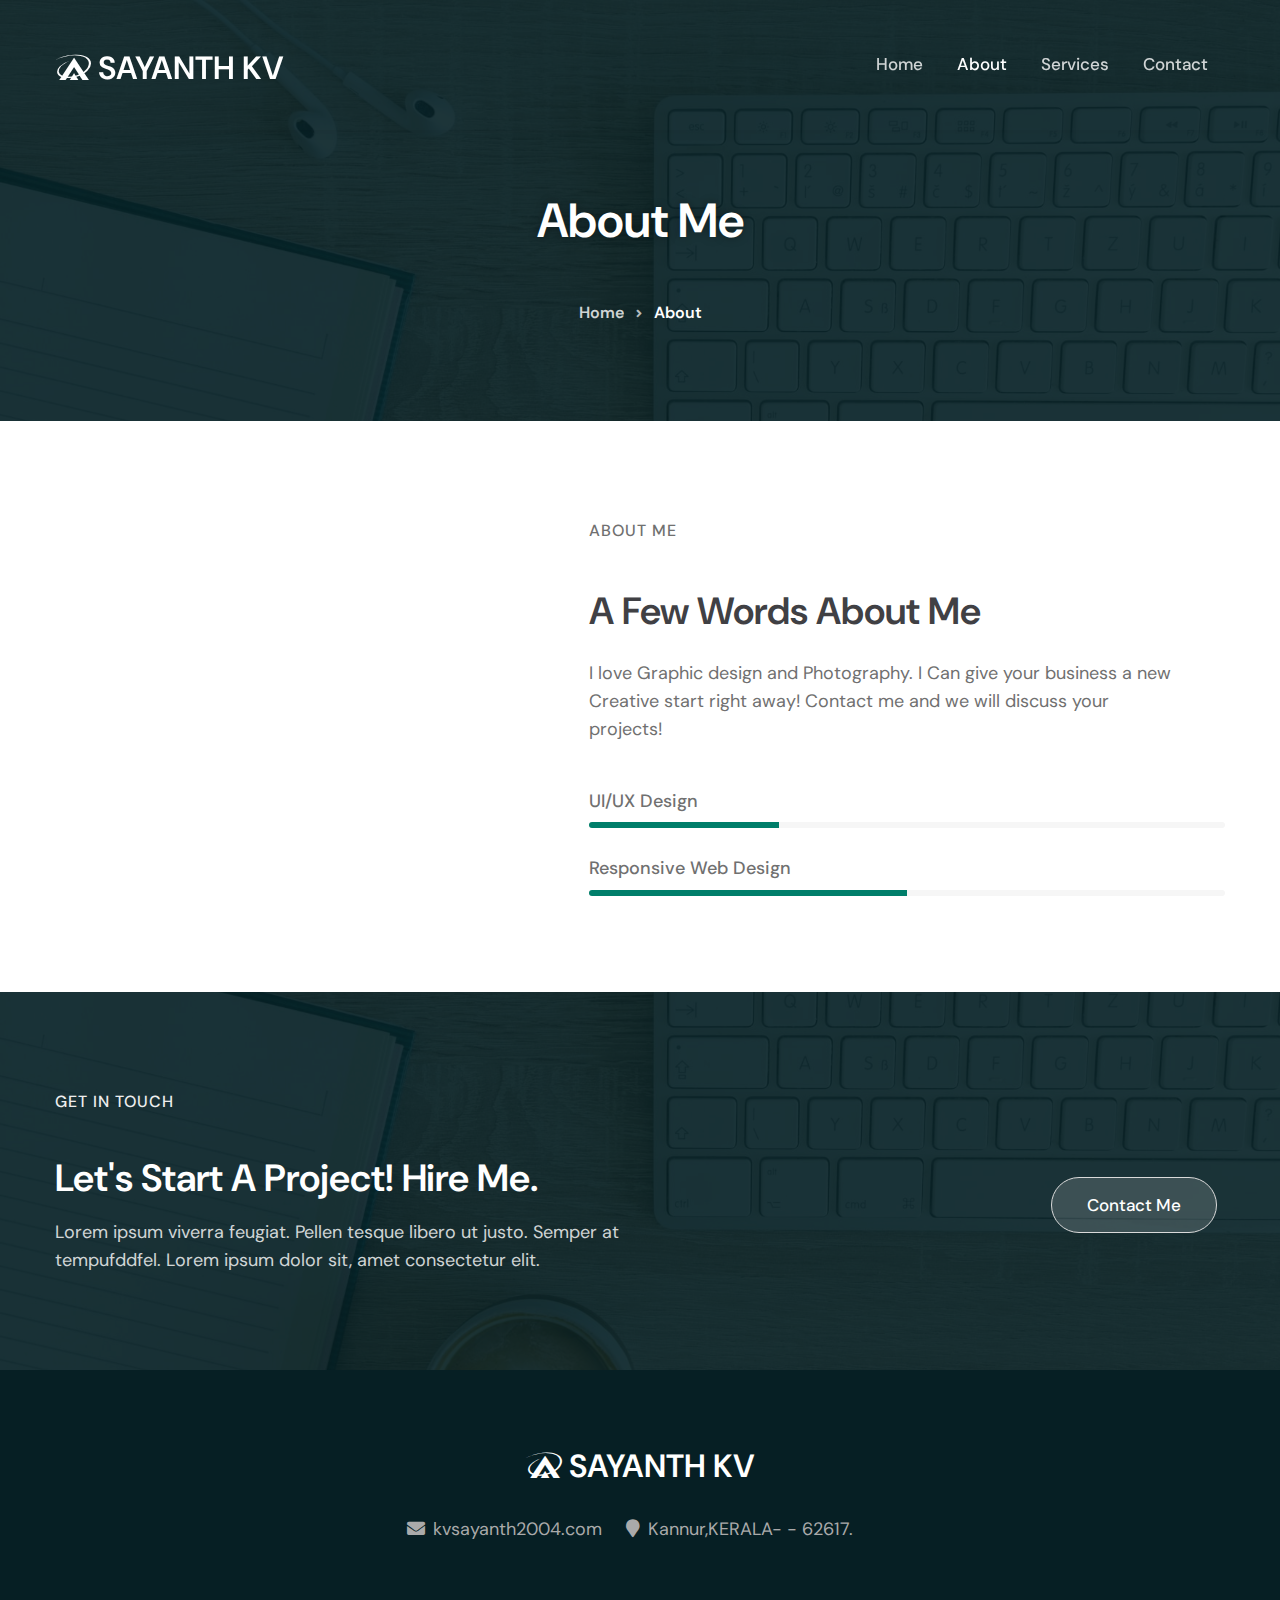
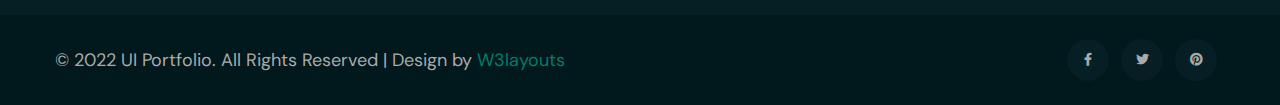
<file: about.html>
<!--
Author: W3layouts
Author URL: http://w3layouts.com
-->
<!doctype html>
<html lang="en">

<head>
    <!-- Required meta tags -->
    <meta charset="utf-8">
    <meta name="viewport" content="width=device-width, initial-scale=1, shrink-to-fit=no">
    <title>my project about</title>

    <!-- google-fonts -->
    <link href="//fonts.googleapis.com/css2?family=Dosis:wght@300;400;500;600;800&display=swap" rel="stylesheet">
    <link href="//fonts.googleapis.com/css2?family=DM+Sans:wght@400;500;700&display=swap" rel="stylesheet">
    <!-- //google-fonts -->

    <!-- Template CSS Style link -->
    <link rel="stylesheet" href="assets/css/style-liberty.css">

</head>

<body>


<!--header-->
<header id="site-header" class="fixed-top">
    <div class="container">
        <nav class="navbar navbar-expand-lg stroke">
            <h1>
                <a class="navbar-brand" href="index.html">
                    <i class="fab fa-asymmetrik"></i> SAYANTH KV
                </a>
            </h1>
            <!-- if logo is image enable this   
        <a class="navbar-brand" href="#index.html">
            <img src="image-path" alt="Your logo" title="Your logo" style="height:35px;" />
        </a> -->
            <button class="navbar-toggler collapsed bg-gradient" type="button" data-bs-toggle="collapse"
                data-bs-target="#navbarTogglerDemo02" aria-controls="navbarTogglerDemo02" aria-expanded="false"
                aria-label="Toggle navigation">
                <span class="navbar-toggler-icon fa icon-expand fa-bars"></span>
                <span class="navbar-toggler-icon fa icon-close fa-times"></span>
            </button>

            <div class="collapse navbar-collapse" id="navbarTogglerDemo02">
                <ul class="navbar-nav ms-lg-auto align-items-center">
                    <li class="nav-item">
                        <a class="nav-link" href="index.html">Home <span class="sr-only">(current)</span></a>
                    </li>
                    <li class="nav-item active">
                        <a class="nav-link" href="about.html">About</a>
                    </li>
                    <li class="nav-item">
                        <a class="nav-link" href="services.html">Services</a>
                    </li>
                    <li class="nav-item">
                        <a class="nav-link" href="contact.html">Contact</a>
                    </li>

                </ul>
            </div>
        </nav>
    </div>
</header>
<!--//header-->


<!-- about banner -->
<section class="w3l-about-breadcrumb text-center">
    <div class="breadcrumb-bg breadcrumb-bg-about py-5">
        <div class="container py-lg-5 mt-5">
            <div class="banner-info-grid mt-5">
                <h2 class="w3l-title-breadcrumb">About Me</h2>
            </div>
            <ul class="breadcrumbs-custom-path">
                <li><a href="#url">Home</a></li>
                <li class="active"><span class="fa fa-angle-right mx-2" aria-hidden="true"></span> About</li>
            </ul>
        </div>
    </div>
</section>
<!-- //about banner -->




<!-- About Section -->
<section class="w3l-content-6" id="skills">
    <div class="content-6-mian py-5">
        <div class="container py-lg-5 py-md-4 py-2">
            <div class="content-info-in row">
                <div class="content-gd col-lg-5 pe-lg-5 my-image">
                    <img href="C:\Users\SSD\Desktop\amma phone\cam\IMG_20210115_165012_628.jpg" alt="" class="img-fluid" />
                </div>
                <div class="content-gd col-lg-7 mt-lg-0 mt-5 align-self ps-lg-5">
                    <h6 class="w3l-title-small mb-1">About Me</h6>
                    <h3 class="w3l-title-main mb-lg-4 mb-3">A Few words about me</h3>
                    <p class="my-4 pe-lg-5">I love Graphic design and Photography. I Can give your business a new Creative start right away! Contact me and we will discuss your projects!</p>
                    <div class="progress-info mt-5">
                        <h6 class="progress-tittle">UI/UX Design</h6>
                        <div class="progress">
                            <div class="progress-bar progress-bar-striped" role="progressbar" style="width: 30%" 
                            aria-valuenow="80" aria-valuemin="0" aria-valuemax="100">
                            </div>
                        </div>
                    </div>
                    
                    <div class="progress-info info4 mb-0">
                        <h6 class="progress-tittle">Responsive Web Design</h6>
                        <div class="progress">
                            <div class="progress-bar progress-bar-striped" role="progressbar" style="width: 50%"
                                aria-valuenow="80" aria-valuemin="0" aria-valuemax="100">
                            </div>
                        </div>
                    </div>
                </div>
            </div>
        </div>
    </div>
</section>
<!-- About Section -->

<section class="w3l-join py-5" id="join">
    <div class="container py-md-5 py-3">
        <div class="row">
            <div class="col-lg-7 video-info pe-lg-5">
                <div class="title-content">
                    <h6 class="w3l-title-small two">Get in touch</h6>
                    <h3 class="w3l-title-main two mb-3">Let's start a Project! Hire Me.</h3>
                    <p class="pe-lg-5">Lorem ipsum viverra feugiat. Pellen tesque libero ut justo. Semper at tempufddfel. Lorem ipsum dolor sit, amet consectetur elit.</p>

                </div>
            </div>
            <div class="col-lg-5 history-info align-self">
                <div class="w3banner-content-btns d-sm-flex justify-content-lg-end">
                    
                    <a href="contact.html" class="btn btn-style transparent-btn mt-lg-5 mt-4 me-2">Contact Me </a>
                </div>
            </div>
        </div>
    </div>
</section>

<!-- footer -->
<footer class="text-center">
<div class="footer py-5">
    <div class="container py-md-4">
        <div clss="footer-logo">
            <a class="logo" href="index.html">
                <i class="fab fa-asymmetrik"></i> SAYANTH KV
            </a>
        </div>
        <div class="footer-contact-info mt-4">
            <ul>
                
                <li>
                    <a href="mailto:info@example.com" class="contact-text-sub">
                        <span class="fas fa-envelope me-2"></span>kvsayanth2004.com </a>
                </li>
                <li>
                    <p class="contact-text-sub"> 
                        <span class="fas fa-map-marker me-2"></span>Kannur,KERALA- - 62617.</p>
                </li>
            </ul>
        </div>
    </div>
</div>
<div class="container py-4">
    <div class="row footer-grids">
        <div class="col-lg-6 copyright text-lg-start text-center align-center">
            <p>© 2022 UI Portfolio. All Rights Reserved | Design by <a href=""> W3layouts</a> </p>
        </div>
        <div class="col-lg-6 text-lg-end text-center mt-lg-0 mt-4">
            <div class="social">
                <ul>
                    <li><a href="#url"><span class="fab me-2 fa-facebook-f"></span></a></li>
                    <li><a href="#url"><span class="fab me-2 fa-twitter"></span></a></li>
                    
                    <li><a href="#url"><span class="fab me-2 fa-pinterest"></span></a></li>
                    
                </ul>
            </div>
        </div>
    </div>
</div>
</footer>
<!-- //footer -->



<!-- Js scripts -->
<!-- move top -->

<script>
    // When the user scrolls down 20px from the top of the document, show the button
    window.onscroll = function () {
        scrollFunction()
    };

    function scrollFunction() {
        if (document.body.scrollTop > 20 || document.documentElement.scrollTop > 20) {
            document.getElementById("movetop").style.display = "block";
        } else {
            document.getElementById("movetop").style.display = "none";
        }
    }

    // When the user clicks on the button, scroll to the top of the document
    function topFunction() {
        document.body.scrollTop = 0;
        document.documentElement.scrollTop = 0;
    }
</script>
<!-- //move top -->

<!-- common jquery plugin -->
<script src="assets/js/jquery-3.3.1.min.js"></script>
<!-- //common jquery plugin -->

<!-- theme switch js (light and dark)-->
<script src="assets/js/theme-change.js"></script>
<!-- //theme switch js (light and dark)-->

<!--search-bar-->
<script src="assets/js/search.js"></script>
<!--//search-bar-->

<!-- video popup -->
<script src="assets/js/jquery.magnific-popup.min.js"></script>
<script>
  $(document).ready(function () {
    $('.popup-with-zoom-anim').magnificPopup({
      type: 'inline',

      fixedContentPos: false,
      fixedBgPos: true,

      overflowY: 'auto',

      closeBtnInside: true,
      preloader: false,

      midClick: true,
      removalDelay: 300,
      mainClass: 'my-mfp-zoom-in'
    });

    $('.popup-with-move-anim').magnificPopup({
      type: 'inline',

      fixedContentPos: false,
      fixedBgPos: true,

      overflowY: 'auto',

      closeBtnInside: true,
      preloader: false,

      midClick: true,
      removalDelay: 300,
      mainClass: 'my-mfp-slide-bottom'
    });
  });
</script>
<!-- //video popup -->

<!--/stats-number-counter-->
<script src="assets/js/jquery.waypoints.min.js"></script>
<script src="assets/js/jquery.countup.js"></script>
<script>
    $('.counter').countUp();

</script>
<!--//stats-number-counter-->

<!--/owlcarousel-->
<script src="assets/js/owl.carousel.js"></script>

<!-- script for tesimonials carousel slider -->
<script>
    $(document).ready(function () {
      $("#owl-demo1").owlCarousel({
        loop: true,
        margin: 30,
        nav: false,
        responsiveClass: true,
        responsive: {
          0: {
            items: 1,
            nav: false
          },
          768: {
            items: 2,
            nav: false
          },
          1024: {
            items: 3,
            nav: false
          }
        }
      })
    })
  </script>
  <!-- //script for tesimonials carousel slider -->
  
<!-- //brands-->
<script>
    $(document).ready(function() {
        $("#owl-demo").owlCarousel({
            loop: true,
            nav: false,
            autoplay: true,
            autoplaySpeed: 1500,
            responsiveClass: true,
            responsive: {
                0: {
                    items: 1,
                    nav: false
                },
                736: {
                    items: 4,
                    nav: false
                }
            }
        })
    })

</script>
<!-- //brands-->

<!-- /typig-text-->
<script>
    const typedTextSpan = document.querySelector(".typed-text");
    const cursorSpan = document.querySelector(".cursor");

    const textArray = ["Web Designer", "Web Developer", "Photographer", "Freelancer"];
    const typingDelay = 200;
    const erasingDelay = 10;
    const newTextDelay = 100; // Delay between current and next text
    let textArrayIndex = 0;
    let charIndex = 0;

    function type() {
        if (charIndex < textArray[textArrayIndex].length) {
            if (!cursorSpan.classList.contains("typing")) cursorSpan.classList.add("typing");
            typedTextSpan.textContent += textArray[textArrayIndex].charAt(charIndex);
            charIndex++;
            setTimeout(type, typingDelay);
        } else {
            cursorSpan.classList.remove("typing");
            setTimeout(erase, newTextDelay);
        }
    }

    function erase() {
        if (charIndex > 0) {
            // add class 'typing' if there's none
            if (!cursorSpan.classList.contains("typing")) {
                cursorSpan.classList.add("typing");
            }
            typedTextSpan.textContent = textArray[textArrayIndex].substring(0, 0);
            charIndex--;
            setTimeout(erase, erasingDelay);
        } else {
            cursorSpan.classList.remove("typing");
            textArrayIndex++;
            if (textArrayIndex >= textArray.length) textArrayIndex = 0;
            setTimeout(type, typingDelay);
        }
    }

    document.addEventListener("DOMContentLoaded", function () { // On DOM Load initiate the effect
        if (textArray.length) setTimeout(type, newTextDelay + 250);
    });
</script>
<!-- //typig-text-->

<!-- jQuery-Photo-filter-lightbox-portfolio-plugin -->
<script src="assets/js/jquery-1.7.2.js"></script>
<script src="assets/js/jquery.quicksand.js"></script>
<script src="assets/js/script.js"></script>
<script src="assets/js/jquery.prettyPhoto.js"></script>
<!-- //jQuery-Photo-filter-lightbox-portfolio-plugin -->

<!-- MENU-JS -->
<script>
    $(window).on("scroll", function () {
        var scroll = $(window).scrollTop();

        if (scroll >= 80) {
            $("#site-header").addClass("nav-fixed");
        } else {
            $("#site-header").removeClass("nav-fixed");
        }
    });

    //Main navigation Active Class Add Remove
    $(".navbar-toggler").on("click", function () {
        $("header").toggleClass("active");
    });
    $(document).on("ready", function () {
        if ($(window).width() > 991) {
            $("header").removeClass("active");
        }
        $(window).on("resize", function () {
            if ($(window).width() > 991) {
                $("header").removeClass("active");
            }
        });
    });
</script>
<!-- //MENU-JS -->

<!-- disable body scroll which navbar is in active -->
<script>
    $(function () {
        $('.navbar-toggler').click(function () {
            $('body').toggleClass('noscroll');
        })
    });
</script>
<!-- //disable body scroll which navbar is in active -->

<!--bootstrap-->
<script src="assets/js/bootstrap.min.js"></script>
<!-- //bootstrap-->
<!-- //Js scripts -->

</body>

</html>
</file>
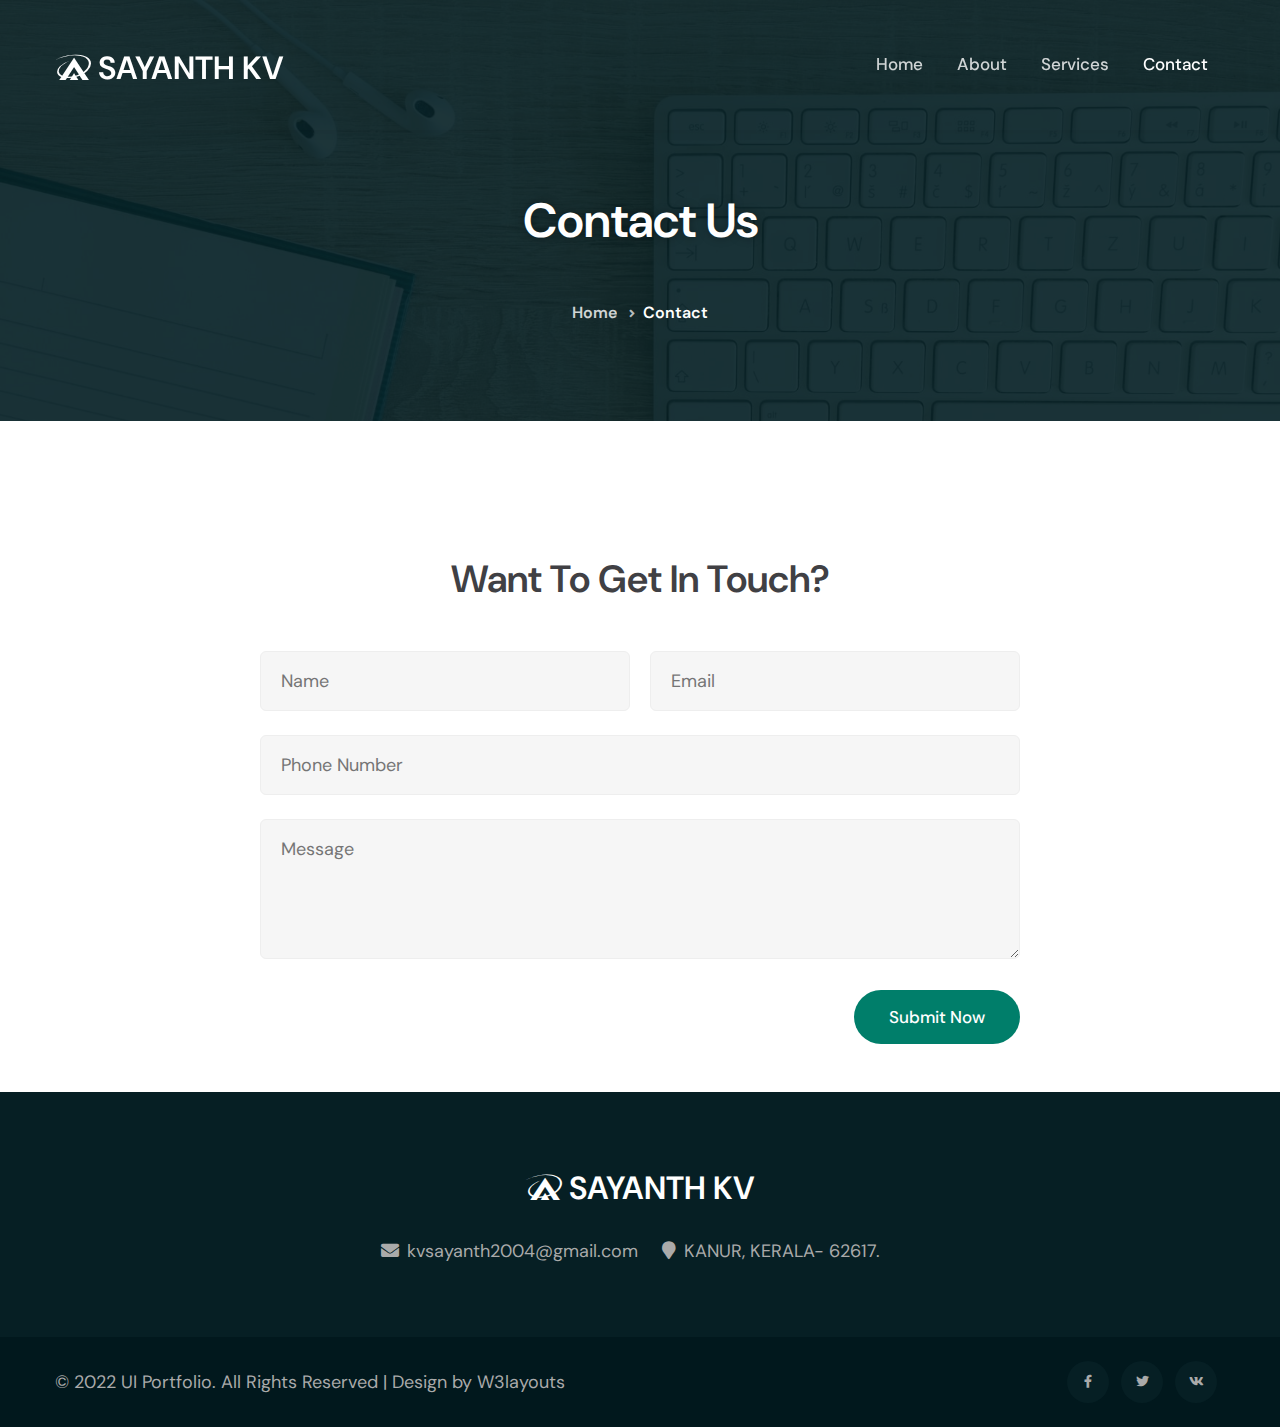
<file: contact.html>
<!--
Author: W3layouts
Author URL: http://w3layouts.com
-->
<!doctype html>
<html lang="en">

<head>
    <!-- Required meta tags -->
    <meta charset="utf-8">
    <meta name="viewport" content="width=device-width, initial-scale=1, shrink-to-fit=no">
    <title>my project contact</title>

    <!-- google-fonts -->
    <link href="//fonts.googleapis.com/css2?family=Dosis:wght@300;400;500;600;800&display=swap" rel="stylesheet">
    <link href="//fonts.googleapis.com/css2?family=DM+Sans:wght@400;500;700&display=swap" rel="stylesheet">
    <!-- //google-fonts -->

    <!-- Template CSS Style link -->
    <link rel="stylesheet" href="assets/css/style-liberty.css">

</head>

<body>


   
   
      
<!--header-->
<header id="site-header" class="fixed-top">
    <div class="container">
        <nav class="navbar navbar-expand-lg stroke">
            <h1>
                <a class="navbar-brand" href="index.html">
                    <i class="fab fa-asymmetrik"></i> SAYANTH KV
                </a>
            </h1>
            <!-- if logo is image enable this   
        <a class="navbar-brand" href="#index.html">
            <img src="image-path" alt="Your logo" title="Your logo" style="height:35px;" />
        </a> -->
            <button class="navbar-toggler collapsed bg-gradient" type="button" data-bs-toggle="collapse"
                data-bs-target="#navbarTogglerDemo02" aria-controls="navbarTogglerDemo02" aria-expanded="false"
                aria-label="Toggle navigation">
                <span class="navbar-toggler-icon fa icon-expand fa-bars"></span>
                <span class="navbar-toggler-icon fa icon-close fa-times"></span>
            </button>

            <div class="collapse navbar-collapse" id="navbarTogglerDemo02">
                <ul class="navbar-nav ms-lg-auto align-items-center">
                    <li class="nav-item">
                        <a class="nav-link" href="index.html">Home <span class="sr-only">(current)</span></a>
                    </li>
                    <li class="nav-item">
                        <a class="nav-link" href="about.html">About</a>
                    </li>
                    <li class="nav-item">
                        <a class="nav-link" href="services.html">Services</a>
                    </li>
                    <li class="nav-item active">
                        <a class="nav-link" href="contact.html">Contact</a>
                    </li>
                </ul>
            </div>

            <!-- search -->
          
            <div id="cd-search" class="cd-search">
                <form action="#url" method="post">
                    <input name="Search" type="search" placeholder="Click enter after typing...">
                </form>
            </div>
            <!-- //search -->
            
        </nav>
    </div>
</header>
<!--//header-->


<!-- contact banner -->
<section class="w3l-about-breadcrumb text-center">
    <div class="breadcrumb-bg breadcrumb-bg-about py-5">
        <div class="container py-lg-5 mt-5">
            <div class="banner-info-grid mt-5">
                <h2 class="w3l-title-breadcrumb">Contact Us</h2>
            </div>
            <ul class="breadcrumbs-custom-path">
                <li><a href="#url">Home</a></li>
                <li class="active"><span class="fa fa-angle-right mx-2" aria-hidden="true"></span>Contact</li>
            </ul>
        </div>
    </div>
</section>
<!-- //contact banner -->



<!-- contact -->
<section class="w3l-contacts-12">
    <div class="contact-top pt-5">
        <div class="container py-lg-5 py-2">
            <div class="title-heading-w3 mx-auto text-center mb-sm-5 mb-4">
                <h3 class="w3l-title-main">Want to get in touch?</h3>
            </div>
            <div class="d-grid cont-main-top">
                <!-- contact form -->
                <div class="contacts12-main">
                    <form action="https://sendmail.w3layouts.com/submitForm" method="post" class="main-input">
                        <div class="top-inputs d-grid">
                            <input type="text" placeholder="Name" name="w3lName" id="w3lName" required="">
                            <input type="email" name="email" placeholder="Email" id="w3lSender" required="">
                        </div>
                        <input type="text" placeholder="Phone Number" name="w3lName" id="w3lName" required="">
                        <textarea placeholder="Message" name="w3lMessage" id="w3lMessage" required=""></textarea>
                        <div class="text-end">
                            <button type="submit" class="btn btn-primary btn-style">Submit Now</button>
                        </div>
                    </form>
                </div>
                <!-- //contact form -->
            </div>
        </div>
    </div>
</section>
<!-- //contact -->


<!-- footer -->
<footer class="text-center">
    <div class="footer py-5">
        <div class="container py-md-4">
            <div clss="footer-logo">
                <a class="logo" href="index.html">
                    <i class="fab fa-asymmetrik"></i> SAYANTH KV
                </a>
            </div>
            <div class="footer-contact-info mt-4">
                <ul>
                
                    <li>
                        <a href="mailto:kvsayanth2004@gmail.com" class="contact-text-sub">
                            <span class="fas fa-envelope me-2"></span>kvsayanth2004@gmail.com </a>
                    </li>
                    <li>
                        <p class="contact-text-sub"> 
                            <span class="fas fa-map-marker me-2"></span>KANUR, KERALA- 62617.</p>
                    </li>
                </ul>
            </div>
        </div>
    </div>
    <div class="container py-4">
        <div class="row footer-grids">
            <div class="col-lg-6 copyright text-lg-start text-center align-center">
                <p>© 2022 UI Portfolio. All Rights Reserved | Design by  W3layouts</p>
            </div>
            <div class="col-lg-6 text-lg-end text-center mt-lg-0 mt-4">
                <div class="social">
                    <ul>
                        <li><a href="#url"><span class="fab me-2 fa-facebook-f"></span></a></li>
                        <li><a href="#url"><span class="fab me-2 fa-twitter"></span></a></li>
                        <li><a href="#url"><span class="fab me-2 fa-vk"></span></a></li>
                    </ul>
                </div>
            </div>
        </div>
    </div>
</footer>
<!-- //footer -->



<!-- Js scripts -->
<!-- move top -->
<script>
    // When the user scrolls down 20px from the top of the document, show the button
    window.onscroll = function () {
        scrollFunction()
    };

    function scrollFunction() {
        if (document.body.scrollTop > 20 || document.documentElement.scrollTop > 20) {
            document.getElementById("movetop").style.display = "block";
        } else {
            document.getElementById("movetop").style.display = "none";
        }
    }

    // When the user clicks on the button, scroll to the top of the document
    function topFunction() {
        document.body.scrollTop = 0;
        document.documentElement.scrollTop = 0;
    }
</script>
<!-- //move top -->

<!-- common jquery plugin -->
<script src="assets/js/jquery-3.3.1.min.js"></script>
<!-- //common jquery plugin -->

<!-- theme switch js (light and dark)-->
<script src="assets/js/theme-change.js"></script>
<!-- //theme switch js (light and dark)-->

<!--search-bar-->
<script src="assets/js/search.js"></script>
<!--//search-bar-->

<!--/stats-number-counter-->
<script src="assets/js/jquery.waypoints.min.js"></script>
<script src="assets/js/jquery.countup.js"></script>
<script>
    $('.counter').countUp();

</script>
<!--//stats-number-counter-->

<!--/owlcarousel-->
<script src="assets/js/owl.carousel.js"></script>
<!-- //tesimonials-->
<script>
    $(document).ready(function () {
      $("#owl-demo1").owlCarousel({
        loop: true,
        margin: 30,
        nav: false,
        responsiveClass: true,
        responsive: {
          0: {
            items: 1,
            nav: false
          },
          768: {
            items: 2,
            nav: false
          },
          1024: {
            items: 3,
            nav: false
          }
        }
      })
    })
  </script>
<!-- //tesimonials-->

<!-- /typig-text-->
<script>
    const typedTextSpan = document.querySelector(".typed-text");
    const cursorSpan = document.querySelector(".cursor");

    const textArray = ["Web Designer", "Web Developer", "Photographer", "Freelancer"];
    const typingDelay = 200;
    const erasingDelay = 10;
    const newTextDelay = 100; // Delay between current and next text
    let textArrayIndex = 0;
    let charIndex = 0;

    function type() {
        if (charIndex < textArray[textArrayIndex].length) {
            if (!cursorSpan.classList.contains("typing")) cursorSpan.classList.add("typing");
            typedTextSpan.textContent += textArray[textArrayIndex].charAt(charIndex);
            charIndex++;
            setTimeout(type, typingDelay);
        } else {
            cursorSpan.classList.remove("typing");
            setTimeout(erase, newTextDelay);
        }
    }

    function erase() {
        if (charIndex > 0) {
            // add class 'typing' if there's none
            if (!cursorSpan.classList.contains("typing")) {
                cursorSpan.classList.add("typing");
            }
            typedTextSpan.textContent = textArray[textArrayIndex].substring(0, 0);
            charIndex--;
            setTimeout(erase, erasingDelay);
        } else {
            cursorSpan.classList.remove("typing");
            textArrayIndex++;
            if (textArrayIndex >= textArray.length) textArrayIndex = 0;
            setTimeout(type, typingDelay);
        }
    }

    document.addEventListener("DOMContentLoaded", function () { // On DOM Load initiate the effect
        if (textArray.length) setTimeout(type, newTextDelay + 250);
    });
</script>
<!-- //typig-text-->


<!-- jQuery-Photo-filter-lightbox-portfolio-plugin -->
<script src="assets/js/jquery-1.7.2.js"></script>
<script src="assets/js/jquery.quicksand.js"></script>
<script src="assets/js/script.js"></script>
<script src="assets/js/jquery.prettyPhoto.js"></script>
<!-- //jQuery-Photo-filter-lightbox-portfolio-plugin -->

<!-- MENU-JS -->
<script>
    $(window).on("scroll", function () {
        var scroll = $(window).scrollTop();

        if (scroll >= 80) {
            $("#site-header").addClass("nav-fixed");
        } else {
            $("#site-header").removeClass("nav-fixed");
        }
    });

    //Main navigation Active Class Add Remove
    $(".navbar-toggler").on("click", function () {
        $("header").toggleClass("active");
    });
    $(document).on("ready", function () {
        if ($(window).width() > 991) {
            $("header").removeClass("active");
        }
        $(window).on("resize", function () {
            if ($(window).width() > 991) {
                $("header").removeClass("active");
            }
        });
    });
</script>
<!-- //MENU-JS -->

<!-- disable body scroll which navbar is in active -->
<script>
    $(function () {
        $('.navbar-toggler').click(function () {
            $('body').toggleClass('noscroll');
        })
    });
</script>
<!-- //disable body scroll which navbar is in active -->

<!--bootstrap-->
<script src="assets/js/bootstrap.min.js"></script>
<!-- //bootstrap-->
<!-- //Js scripts -->

</body>

</html>
</file>
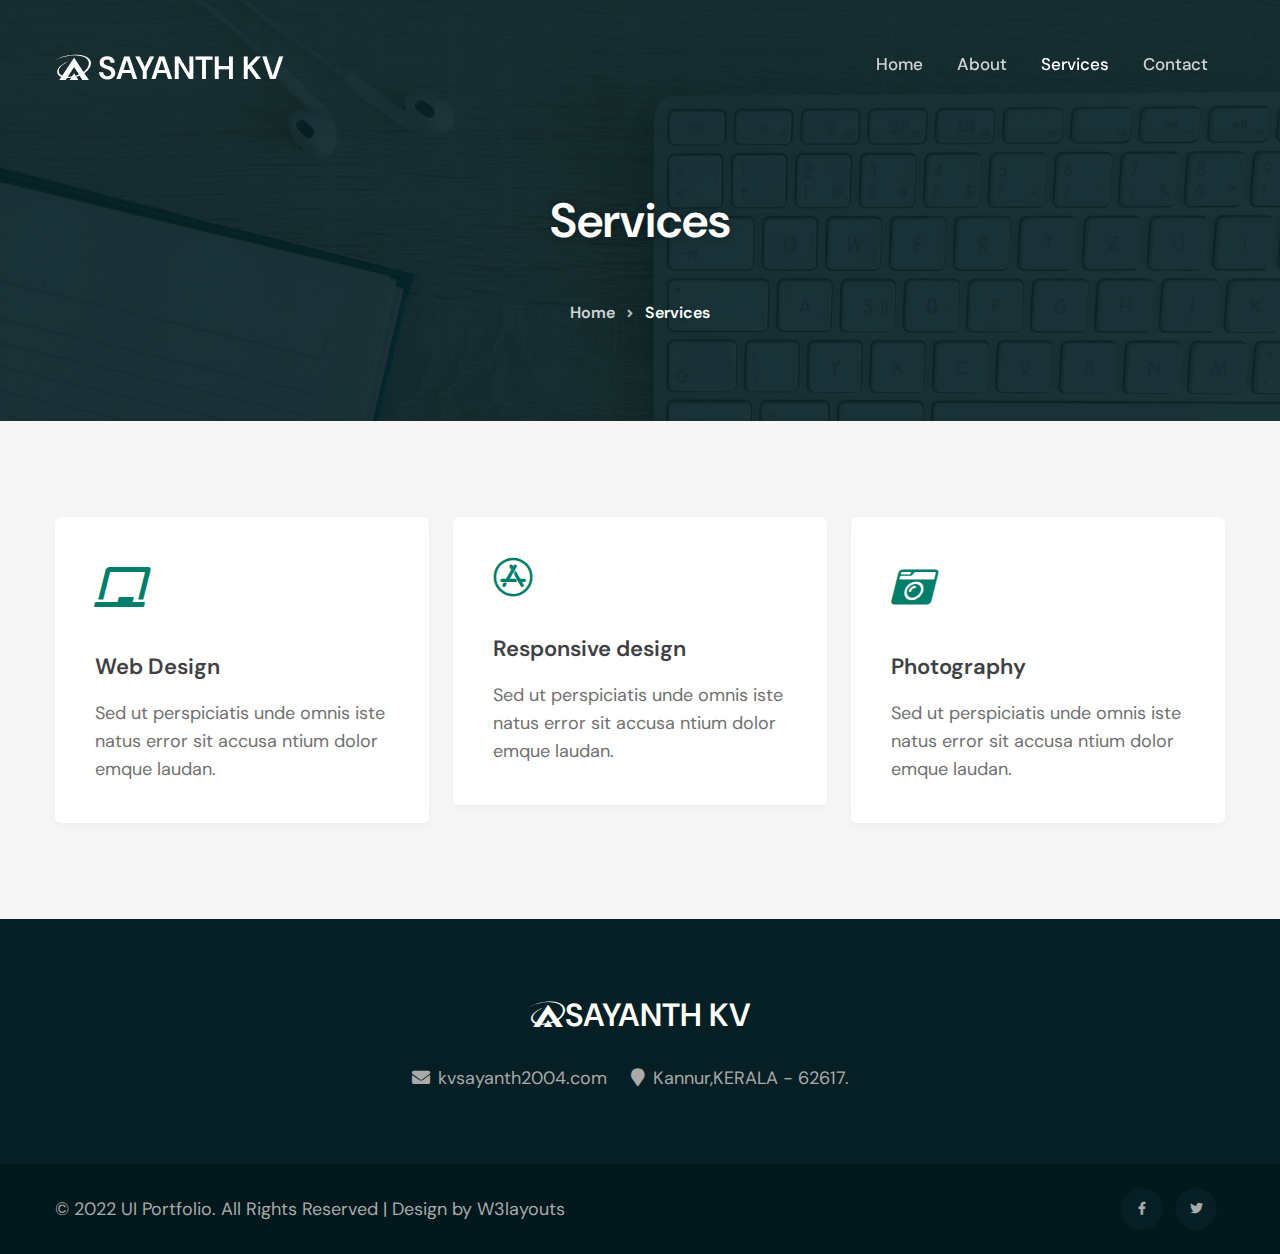
<file: services.html>
<!--
Author: W3layouts
Author URL: http://w3layouts.com
-->
<!doctype html>
<html lang="en">

<head>
    <!-- Required meta tags -->
    <meta charset="utf-8">
    <meta name="viewport" content="width=device-width, initial-scale=1, shrink-to-fit=no">
    <title>my project service</title>

    <!-- google-fonts -->
    <link href="//fonts.googleapis.com/css2?family=Dosis:wght@300;400;500;600;800&display=swap" rel="stylesheet">
    <link href="//fonts.googleapis.com/css2?family=DM+Sans:wght@400;500;700&display=swap" rel="stylesheet">
    <!-- //google-fonts -->

    <!-- Template CSS Style link -->
    <link rel="stylesheet" href="assets/css/style-liberty.css">

</head>

<body>



<!--header-->
<header id="site-header" class="fixed-top">
    <div class="container">
        <nav class="navbar navbar-expand-lg stroke">
            <h1>
                <a class="navbar-brand" href="index.html">
                    <i class="fab fa-asymmetrik"></i> SAYANTH KV
                </a>
            </h1>
            <!-- if logo is image enable this   
        <a class="navbar-brand" href="#index.html">
            <img src="image-path" alt="Your logo" title="Your logo" style="height:35px;" />
        </a> -->
            <button class="navbar-toggler collapsed bg-gradient" type="button" data-bs-toggle="collapse"
                data-bs-target="#navbarTogglerDemo02" aria-controls="navbarTogglerDemo02" aria-expanded="false"
                aria-label="Toggle navigation">
                <span class="navbar-toggler-icon fa icon-expand fa-bars"></span>
                <span class="navbar-toggler-icon fa icon-close fa-times"></span>
            </button>

            <div class="collapse navbar-collapse" id="navbarTogglerDemo02">
                <ul class="navbar-nav ms-lg-auto align-items-center">
                    <li class="nav-item">
                        <a class="nav-link" href="index.html">Home <span class="sr-only">(current)</span></a>
                    </li>
                    <li class="nav-item">
                        <a class="nav-link" href="about.html">About</a>
                    </li>
                    <li class="nav-item active">
                        <a class="nav-link" href="services.html">Services</a>
                    </li>
                    <li class="nav-item">
                        <a class="nav-link" href="contact.html">Contact</a>
                    </li>
                </ul>
            </div>
        </nav>
    </div>
</header>
<!--//header-->


<!-- Services banner -->
<section class="w3l-about-breadcrumb text-center">
    <div class="breadcrumb-bg breadcrumb-bg-about py-5">
        <div class="container py-lg-5 mt-5">
            <div class="banner-info-grid mt-5">
                <h2 class="w3l-title-breadcrumb">Services</h2>
            </div>
            <ul class="breadcrumbs-custom-path">
                <li><a href="#url">Home</a></li>
                <li class="active"><span class="fa fa-angle-right mx-2" aria-hidden="true"></span> Services</li>
            </ul>
        </div>
    </div>
</section>
<!-- //Services banner -->



<!-- Services Section -->
<section class="about-section py-5">
    <div class="container py-lg-5 py-md-4 py-2">
        <div class="row justify-content-center">
            <div class="col-lg-4 col-md-6">
                <div class="about-single">
                    <div class="about-icon mb-4">
                        <i class="fas fa-chalkboard"></i>
                    </div>
                    <div class="about-content">
                        <h5 class="mb-3"><a href="about.html">Web Design</a></h5>
                        <p>Sed ut perspiciatis unde omnis iste natus error sit accusa ntium dolor emque
                            laudan.</p>
                    </div>
                </div>
            </div>
            <div class="col-lg-4 col-md-6 mt-md-0 mt-3">
                <div class="about-single">
                    <div class="about-icon mb-4">
                        <i class="fab fa-app-store"></i>
                    </div>
                    <div class="about-content">
                        <h5 class="mb-3"><a href="about.html">Responsive design</a></h5>
                        <p>Sed ut perspiciatis unde omnis iste natus error sit accusa ntium dolor emque
                            laudan.</p>
                    </div>
                </div>
            </div>
            <div class="col-lg-4 col-md-6 mt-lg-0 mt-3">
                <div class="about-single">
                    <div class="about-icon mb-4">
                        <i class="fas fa-camera-retro"></i>
                    </div>
                    <div class="about-content">
                        <h5 class="mb-3"><a href="about.html">Photography</a></h5>
                        <p>Sed ut perspiciatis unde omnis iste natus error sit accusa ntium dolor emque
                            laudan.</p>
                    </div>
                </div>
            </div>
        </div>
    </div>
</section>

<footer class="text-center">
    <div class="footer py-5">
        <div class="container py-md-4">
            <div clss="footer-logo">
                <a class="logo" href="index.html">
                    <i class="fab fa-asymmetrik"></i>SAYANTH KV</A>
                </a>
            </div>
            <div class="footer-contact-info mt-4">
                <ul>
                    
                    <li>
                        <a href="mailto:info@example.com" class="contact-text-sub">
                            <span class="fas fa-envelope me-2"></span>kvsayanth2004.com </a>
                    </li>
                    <li>
                        <p class="contact-text-sub"> 
                            <span class="fas fa-map-marker me-2"></span>Kannur,KERALA - 62617.</p>
                    </li>
                </ul>
            </div>
        </div>
    </div>
    <div class="container py-4">
        <div class="row footer-grids">
            <div class="col-lg-6 copyright text-lg-start text-center align-center">
                <p>© 2022 UI Portfolio. All Rights Reserved | Design by W3layouts</p>
            </div>
            <div class="col-lg-6 text-lg-end text-center mt-lg-0 mt-4">
                <div class="social">
                    <ul>
                        <li><a href="#url"><span class="fab me-2 fa-facebook-f"></span></a></li>
                        <li><a href="#url"><span class="fab me-2 fa-twitter"></span></a></li>
                       
                    </ul>
                </div>
            </div>
        </div>
    </div>
</footer>
<!-- //footer -->



<!-- Js scripts -->
<!-- move top -->

<script>
    // When the user scrolls down 20px from the top of the document, show the button
    window.onscroll = function () {
        scrollFunction()
    };

    function scrollFunction() {
        if (document.body.scrollTop > 20 || document.documentElement.scrollTop > 20) {
            document.getElementById("movetop").style.display = "block";
        } else {
            document.getElementById("movetop").style.display = "none";
        }
    }

    // When the user clicks on the button, scroll to the top of the document
    function topFunction() {
        document.body.scrollTop = 0;
        document.documentElement.scrollTop = 0;
    }
</script>
<!-- //move top -->

<!-- common jquery plugin -->
<script src="assets/js/jquery-3.3.1.min.js"></script>
<!-- //common jquery plugin -->

<!-- theme switch js (light and dark)-->
<script src="assets/js/theme-change.js"></script>
<!-- //theme switch js (light and dark)-->

<!--search-bar-->
<script src="assets/js/search.js"></script>
<!--//search-bar-->

<!--/stats-number-counter-->
<script src="assets/js/jquery.waypoints.min.js"></script>
<script src="assets/js/jquery.countup.js"></script>
<script>
    $('.counter').countUp();

</script>
<!--//stats-number-counter-->

<!--/owlcarousel-->
<script src="assets/js/owl.carousel.js"></script>
<!-- //tesimonials-->
<script>
    $(document).ready(function () {
      $("#owl-demo1").owlCarousel({
        loop: true,
        margin: 30,
        nav: false,
        responsiveClass: true,
        responsive: {
          0: {
            items: 1,
            nav: false
          },
          768: {
            items: 2,
            nav: false
          },
          1024: {
            items: 3,
            nav: false
          }
        }
      })
    })
  </script>
<!-- //tesimonials-->

<!-- //brands-->
<script>
    $(document).ready(function() {
        $("#owl-demo").owlCarousel({
            loop: true,
            nav: false,
            autoplay: true,
            autoplaySpeed: 1500,
            responsiveClass: true,
            responsive: {
                0: {
                    items: 2,
                    nav: false
                },
                568: {
                    items: 3,
                    nav: false
                },
                768: {
                    items: 4,
                    nav: false
                }
            }
        })
    })

</script>
<!-- //brands-->

<!-- /typig-text-->
<script>
    const typedTextSpan = document.querySelector(".typed-text");
    const cursorSpan = document.querySelector(".cursor");

    const textArray = ["Web Designer", "Web Developer", "Photographer", "Freelancer"];
    const typingDelay = 200;
    const erasingDelay = 10;
    const newTextDelay = 100; // Delay between current and next text
    let textArrayIndex = 0;
    let charIndex = 0;

    function type() {
        if (charIndex < textArray[textArrayIndex].length) {
            if (!cursorSpan.classList.contains("typing")) cursorSpan.classList.add("typing");
            typedTextSpan.textContent += textArray[textArrayIndex].charAt(charIndex);
            charIndex++;
            setTimeout(type, typingDelay);
        } else {
            cursorSpan.classList.remove("typing");
            setTimeout(erase, newTextDelay);
        }
    }

    function erase() {
        if (charIndex > 0) {
            // add class 'typing' if there's none
            if (!cursorSpan.classList.contains("typing")) {
                cursorSpan.classList.add("typing");
            }
            typedTextSpan.textContent = textArray[textArrayIndex].substring(0, 0);
            charIndex--;
            setTimeout(erase, erasingDelay);
        } else {
            cursorSpan.classList.remove("typing");
            textArrayIndex++;
            if (textArrayIndex >= textArray.length) textArrayIndex = 0;
            setTimeout(type, typingDelay);
        }
    }

    document.addEventListener("DOMContentLoaded", function () { // On DOM Load initiate the effect
        if (textArray.length) setTimeout(type, newTextDelay + 250);
    });
</script>
<!-- //typig-text-->


<!-- jQuery-Photo-filter-lightbox-portfolio-plugin -->
<script src="assets/js/jquery-1.7.2.js"></script>
<script src="assets/js/jquery.quicksand.js"></script>
<script src="assets/js/script.js"></script>
<script src="assets/js/jquery.prettyPhoto.js"></script>
<!-- //jQuery-Photo-filter-lightbox-portfolio-plugin -->

<!-- MENU-JS -->
<script>
    $(window).on("scroll", function () {
        var scroll = $(window).scrollTop();

        if (scroll >= 80) {
            $("#site-header").addClass("nav-fixed");
        } else {
            $("#site-header").removeClass("nav-fixed");
        }
    });

    //Main navigation Active Class Add Remove
    $(".navbar-toggler").on("click", function () {
        $("header").toggleClass("active");
    });
    $(document).on("ready", function () {
        if ($(window).width() > 991) {
            $("header").removeClass("active");
        }
        $(window).on("resize", function () {
            if ($(window).width() > 991) {
                $("header").removeClass("active");
            }
        });
    });
</script>
<!-- //MENU-JS -->

<!-- disable body scroll which navbar is in active -->
<script>
    $(function () {
        $('.navbar-toggler').click(function () {
            $('body').toggleClass('noscroll');
        })
    });
</script>
<!-- //disable body scroll which navbar is in active -->

<!--bootstrap-->
<script src="assets/js/bootstrap.min.js"></script>
<!-- //bootstrap-->
<!-- //Js scripts -->

</body>

</html>
</file>
<file: assets/css/style-liberty.css>
@charset "UTF-8";

/*--
Author: W3layouts
Author URL: http://w3layouts.com
--*/


/*!
 * Bootstrap v5.0.1 (https://getbootstrap.com/)
 * Copyright 2011-2021 The Bootstrap Authors
 * Copyright 2011-2021 Twitter, Inc.
 * Licensed under MIT (https://github.com/twbs/bootstrap/blob/main/LICENSE)
 */
:root {
  --bs-blue: #0d6efd;
  --bs-indigo: #6610f2;
  --bs-purple: #6f42c1 --bs-pink: #d63384;
  --bs-red: #dc3545;
  --bs-orange: #fd7e14;
  --bs-yellow: #ffc107;
  --bs-green: #198754;
  --bs-teal: #20c997;
  --bs-cyan: #0dcaf0;
  --bs-white: #fff;
  --bs-gray: #6c757d;
  --bs-gray-dark: #343a40;
  --bs-primary: #0d6efd;
  --bs-secondary: #6c757d;
  --bs-success: #198754;
  --bs-info: #0dcaf0;
  --bs-warning: #ffc107;
  --bs-danger: #dc3545;
  --bs-light: #f8f9fa;
  --bs-dark: #212529;
  --bs-font-sans-serif: system-ui, -apple-system, "Segoe UI", Roboto, "Helvetica Neue", Arial, "Noto Sans", "Liberation Sans", sans-serif, "Apple Color Emoji", "Segoe UI Emoji", "Segoe UI Symbol", "Noto Color Emoji";
  --bs-font-monospace: SFMono-Regular, Menlo, Monaco, Consolas, "Liberation Mono", "Courier New", monospace;
  --bs-gradient: linear-gradient(180deg, rgba(255, 255, 255, 0.15), rgba(255, 255, 255, 0))
}

*,
::after,
::before {
  box-sizing: border-box
}

@media (prefers-reduced-motion:no-preference) {
  :root {
    scroll-behavior: smooth
  }
}

body {
  margin: 0;
  font-family: 'DM Sans', sans-serif;
  font-size: 1rem;
  font-weight: 400;
  line-height: 1.5;
  color: #212529;
  background-color: #fff;
  -webkit-text-size-adjust: 100%;
  -webkit-tap-highlight-color: transparent
}

hr {
  margin: 1rem 0;
  color: inherit;
  background-color: currentColor;
  border: 0;
  opacity: .25
}

hr:not([size]) {
  height: 1px
}

h6 {
  margin-top: 0;
  margin-bottom: .5rem;
  font-weight: 700;
  line-height: 1.2
}


h1 {
  font-size: calc(1.375rem + 1.5vw)
}

@media (min-width:1200px) {

  .h1,
  h1 {
    font-size: 2.5rem
  }
}

.h2,
h2 {
  font-size: calc(1.325rem + .9vw)
}

@media (min-width:1200px) {

  .h2,
  h2 {
    font-size: 2rem
  }
}

.h3,
h3 {
  font-size: calc(1.3rem + .6vw)
}

@media (min-width:1200px) {

  .h3,
  h3 {
    font-size: 1.75rem
  }
}

.h4,
h4 {
  font-size: calc(1.275rem + .3vw)
}

@media (min-width:1200px) {

  .h4,
  h4 {
    font-size: 1.5rem
  }
}

.h5,
h5 {
  font-size: 1.25rem
}

.h6,
h6 {
  font-size: 1rem
}

p {
  margin-top: 0;
  margin-bottom: 1rem
}

abbr[data-bs-original-title],
abbr[title] {
  -webkit-text-decoration: underline dotted;
  text-decoration: underline dotted;
  cursor: help;
  -webkit-text-decoration-skip-ink: none;
  text-decoration-skip-ink: none
}

address {
  margin-bottom: 1rem;
  font-style: normal;
  line-height: inherit
}

ol,
ul {
  padding-left: 2rem
}

dl,
ol,
ul {
  margin-top: 0;
  margin-bottom: 1rem
}

ol ol,
ol ul,
ul ol,
ul ul {
  margin-bottom: 0
}

dt {
  font-weight: 700
}

dd {
  margin-bottom: .5rem;
  margin-left: 0
}

blockquote {
  margin: 0 0 1rem
}

b,
strong {
  font-weight: bolder
}

.small,
small {
  font-size: .875em
}

.mark,
mark {
  padding: .2em;
  background-color: #fcf8e3
}

sub,
sup {
  position: relative;
  font-size: .75em;
  line-height: 0;
  vertical-align: baseline
}

sub {
  bottom: -.25em
}

sup {
  top: -.5em
}

a {
  color: var(--primary-color);
  text-decoration: underline;

}

a:hover {
  color: var(--primary-color);
}

a:not([href]):not([class]),
a:not([href]):not([class]):hover {
  color: inherit;
  text-decoration: none
}

code,
kbd,
pre,
samp {
  font-family: 'DM Sans', sans-serif;
  font-size: 1em;
  direction: ltr;
  unicode-bidi: bidi-override
}

pre {
  display: block;
  margin-top: 0;
  margin-bottom: 1rem;
  overflow: auto;
  font-size: .875em
}

pre code {
  font-size: inherit;
  color: inherit;
  word-break: normal
}

code {
  font-size: .875em;
  color: #d63384;
  word-wrap: break-word
}

a>code {
  color: inherit
}

kbd {
  padding: .2rem .4rem;
  font-size: .875em;
  color: #fff;
  background-color: #212529;
  border-radius: .2rem
}

kbd kbd {
  padding: 0;
  font-size: 1em;
  font-weight: 700
}

figure {
  margin: 0 0 1rem
}

img,
svg {
  vertical-align: middle
}

table {
  caption-side: bottom;
  border-collapse: collapse
}

caption {
  padding-top: .5rem;
  padding-bottom: .5rem;
  color: #6c757d;
  text-align: left
}

th {
  text-align: inherit;
  text-align: -webkit-match-parent
}

tbody,
td,
tfoot,
th,
thead,
tr {
  border-color: inherit;
  border-style: solid;
  border-width: 0
}

label {
  display: inline-block
}

button {
  border-radius: 0
}

button:focus:not(:focus-visible) {
  outline: 0
}

button,
input,
optgroup,
select,
textarea {
  margin: 0;
  font-family: 'DM Sans', sans-serif;
  font-size: inherit;
  line-height: inherit
}

button,
select {
  text-transform: none
}

[role=button] {
  cursor: pointer
}

select {
  word-wrap: normal
}

select:disabled {
  opacity: 1
}

[list]::-webkit-calendar-picker-indicator {
  display: none
}

[type=button],
[type=reset],
[type=submit],
button {
  -webkit-appearance: button
}

[type=button]:not(:disabled),
[type=reset]:not(:disabled),
[type=submit]:not(:disabled),
button:not(:disabled) {
  cursor: pointer
}

::-moz-focus-inner {
  padding: 0;
  border-style: none
}

textarea {
  resize: vertical
}

fieldset {
  min-width: 0;
  padding: 0;
  margin: 0;
  border: 0
}

legend {
  float: left;
  width: 100%;
  padding: 0;
  margin-bottom: .5rem;
  font-size: calc(1.275rem + .3vw);
  line-height: inherit
}

@media (min-width:1200px) {
  legend {
    font-size: 1.5rem
  }
}

legend+* {
  clear: left
}

::-webkit-datetime-edit-day-field,
::-webkit-datetime-edit-fields-wrapper,
::-webkit-datetime-edit-hour-field,
::-webkit-datetime-edit-minute,
::-webkit-datetime-edit-month-field,
::-webkit-datetime-edit-text,
::-webkit-datetime-edit-year-field {
  padding: 0
}

::-webkit-inner-spin-button {
  height: auto
}

[type=search] {
  outline-offset: -2px;
  -webkit-appearance: textfield
}

::-webkit-search-decoration {
  -webkit-appearance: none
}

::-webkit-color-swatch-wrapper {
  padding: 0
}

::file-selector-button {
  font: inherit
}

::-webkit-file-upload-button {
  font: inherit;
  -webkit-appearance: button
}

output {
  display: inline-block
}

iframe {
  border: 0
}

summary {
  display: list-item;
  cursor: pointer
}

progress {
  vertical-align: baseline
}

[hidden] {
  display: none !important
}

.lead {
  font-size: 1.25rem;
  font-weight: 300
}

.display-1 {
  font-size: calc(1.625rem + 4.5vw);
  font-weight: 300;
  line-height: 1.2
}

@media (min-width:1200px) {
  .display-1 {
    font-size: 5rem
  }
}

.display-2 {
  font-size: calc(1.575rem + 3.9vw);
  font-weight: 300;
  line-height: 1.2
}

@media (min-width:1200px) {
  .display-2 {
    font-size: 4.5rem
  }
}

.display-3 {
  font-size: calc(1.525rem + 3.3vw);
  font-weight: 300;
  line-height: 1.2
}

@media (min-width:1200px) {
  .display-3 {
    font-size: 4rem
  }
}

.display-4 {
  font-size: calc(1.475rem + 2.7vw);
  font-weight: 300;
  line-height: 1.2
}

@media (min-width:1200px) {
  .display-4 {
    font-size: 3.5rem
  }
}

.display-5 {
  font-size: calc(1.425rem + 2.1vw);
  font-weight: 300;
  line-height: 1.2
}

@media (min-width:1200px) {
  .display-5 {
    font-size: 3rem
  }
}

.display-6 {
  font-size: calc(1.375rem + 1.5vw);
  font-weight: 300;
  line-height: 1.2
}

@media (min-width:1200px) {
  .display-6 {
    font-size: 2.5rem
  }
}

.list-unstyled {
  padding-left: 0;
  list-style: none
}

.list-inline {
  padding-left: 0;
  list-style: none
}

.list-inline-item {
  display: inline-block
}

.list-inline-item:not(:last-child) {
  margin-right: .5rem
}

.initialism {
  font-size: .875em;
  text-transform: uppercase
}

.blockquote {
  margin-bottom: 1rem;
  font-size: 1.25rem
}

.blockquote> :last-child {
  margin-bottom: 0
}

.blockquote-footer {
  margin-top: -1rem;
  margin-bottom: 1rem;
  font-size: .875em;
  color: #6c757d
}

.blockquote-footer::before {
  content: "— "
}

.img-fluid {
  max-width: 100%;
  height: auto;
  border-radius: var(--border-radius);
}

.img-thumbnail {
  padding: .25rem;
  background-color: #fff;
  border: 1px solid #dee2e6;
  border-radius: .25rem;
  max-width: 100%;
  height: auto
}

.figure {
  display: inline-block
}

.figure-img {
  margin-bottom: .5rem;
  line-height: 1
}

.figure-caption {
  font-size: .875em;
  color: #6c757d
}

.container,
.container-fluid,
.container-lg,
.container-md,
.container-sm,
.container-xl,
.container-xxl {
  width: 100%;
  padding-right: var(--bs-gutter-x, .75rem);
  padding-left: var(--bs-gutter-x, .75rem);
  margin-right: auto;
  margin-left: auto
}

@media (min-width:576px) {

  .container,
  .container-sm {
    max-width: 540px
  }
}

@media (min-width:768px) {

  .container,
  .container-md,
  .container-sm {
    max-width: 720px
  }
}

@media (min-width:992px) {

  .container,
  .container-lg,
  .container-md,
  .container-sm {
    max-width: 960px
  }
}

@media (min-width:1200px) {

  .container,
  .container-lg,
  .container-md,
  .container-sm,
  .container-xl {
    max-width: 1140px
  }
}

@media (min-width:1400px) {

  .container,
  .container-lg,
  .container-md,
  .container-sm,
  .container-xl,
  .container-xxl {
    max-width: 1320px
  }
}

.row {
  --bs-gutter-x: 1.5rem;
  --bs-gutter-y: 0;
  display: flex;
  flex-wrap: wrap;
  margin-top: calc(var(--bs-gutter-y) * -1);
  margin-right: calc(var(--bs-gutter-x)/ -2);
  margin-left: calc(var(--bs-gutter-x)/ -2)
}

.row>* {
  flex-shrink: 0;
  width: 100%;
  max-width: 100%;
  padding-right: calc(var(--bs-gutter-x)/ 2);
  padding-left: calc(var(--bs-gutter-x)/ 2);
  margin-top: var(--bs-gutter-y)
}

.col {
  flex: 1 0 0%
}

.row-cols-auto>* {
  flex: 0 0 auto;
  width: auto
}

.row-cols-1>* {
  flex: 0 0 auto;
  width: 100%
}

.row-cols-2>* {
  flex: 0 0 auto;
  width: 50%
}

.row-cols-3>* {
  flex: 0 0 auto;
  width: 33.3333333333%
}

.row-cols-4>* {
  flex: 0 0 auto;
  width: 25%
}

.row-cols-5>* {
  flex: 0 0 auto;
  width: 20%
}

.row-cols-6>* {
  flex: 0 0 auto;
  width: 16.6666666667%
}

.col-auto {
  flex: 0 0 auto;
  width: auto
}

.col-1 {
  flex: 0 0 auto;
  width: 8.3333333333%
}

.col-2 {
  flex: 0 0 auto;
  width: 16.6666666667%
}

.col-3 {
  flex: 0 0 auto;
  width: 25%
}

.col-4 {
  flex: 0 0 auto;
  width: 33.3333333333%
}

.col-5 {
  flex: 0 0 auto;
  width: 41.6666666667%
}

.col-6 {
  flex: 0 0 auto;
  width: 50%
}

.col-7 {
  flex: 0 0 auto;
  width: 58.3333333333%
}

.col-8 {
  flex: 0 0 auto;
  width: 66.6666666667%
}

.col-9 {
  flex: 0 0 auto;
  width: 75%
}

.col-10 {
  flex: 0 0 auto;
  width: 83.3333333333%
}

.col-11 {
  flex: 0 0 auto;
  width: 91.6666666667%
}

.col-12 {
  flex: 0 0 auto;
  width: 100%
}

.offset-1 {
  margin-left: 8.3333333333%
}

.offset-2 {
  margin-left: 16.6666666667%
}

.offset-3 {
  margin-left: 25%
}

.offset-4 {
  margin-left: 33.3333333333%
}

.offset-5 {
  margin-left: 41.6666666667%
}

.offset-6 {
  margin-left: 50%
}

.offset-7 {
  margin-left: 58.3333333333%
}

.offset-8 {
  margin-left: 66.6666666667%
}

.offset-9 {
  margin-left: 75%
}

.offset-10 {
  margin-left: 83.3333333333%
}

.offset-11 {
  margin-left: 91.6666666667%
}

.g-0,
.gx-0 {
  --bs-gutter-x: 0
}

.g-0,
.gy-0 {
  --bs-gutter-y: 0
}

.g-1,
.gx-1 {
  --bs-gutter-x: 0.25rem
}

.g-1,
.gy-1 {
  --bs-gutter-y: 0.25rem
}

.g-2,
.gx-2 {
  --bs-gutter-x: 0.5rem
}

.g-2,
.gy-2 {
  --bs-gutter-y: 0.5rem
}

.g-3,
.gx-3 {
  --bs-gutter-x: 1rem
}

.g-3,
.gy-3 {
  --bs-gutter-y: 1rem
}

.g-4,
.gx-4 {
  --bs-gutter-x: 1.5rem
}

.g-4,
.gy-4 {
  --bs-gutter-y: 1.5rem
}

.g-5,
.gx-5 {
  --bs-gutter-x: 3rem
}

.g-5,
.gy-5 {
  --bs-gutter-y: 3rem
}

@media (min-width:576px) {
  .col-sm {
    flex: 1 0 0%
  }

  .row-cols-sm-auto>* {
    flex: 0 0 auto;
    width: auto
  }

  .row-cols-sm-1>* {
    flex: 0 0 auto;
    width: 100%
  }

  .row-cols-sm-2>* {
    flex: 0 0 auto;
    width: 50%
  }

  .row-cols-sm-3>* {
    flex: 0 0 auto;
    width: 33.3333333333%
  }

  .row-cols-sm-4>* {
    flex: 0 0 auto;
    width: 25%
  }

  .row-cols-sm-5>* {
    flex: 0 0 auto;
    width: 20%
  }

  .row-cols-sm-6>* {
    flex: 0 0 auto;
    width: 16.6666666667%
  }

  .col-sm-auto {
    flex: 0 0 auto;
    width: auto
  }

  .col-sm-1 {
    flex: 0 0 auto;
    width: 8.3333333333%
  }

  .col-sm-2 {
    flex: 0 0 auto;
    width: 16.6666666667%
  }

  .col-sm-3 {
    flex: 0 0 auto;
    width: 25%
  }

  .col-sm-4 {
    flex: 0 0 auto;
    width: 33.3333333333%
  }

  .col-sm-5 {
    flex: 0 0 auto;
    width: 41.6666666667%
  }

  .col-sm-6 {
    flex: 0 0 auto;
    width: 50%
  }

  .col-sm-7 {
    flex: 0 0 auto;
    width: 58.3333333333%
  }

  .col-sm-8 {
    flex: 0 0 auto;
    width: 66.6666666667%
  }

  .col-sm-9 {
    flex: 0 0 auto;
    width: 75%
  }

  .col-sm-10 {
    flex: 0 0 auto;
    width: 83.3333333333%
  }

  .col-sm-11 {
    flex: 0 0 auto;
    width: 91.6666666667%
  }

  .col-sm-12 {
    flex: 0 0 auto;
    width: 100%
  }

  .offset-sm-0 {
    margin-left: 0
  }

  .offset-sm-1 {
    margin-left: 8.3333333333%
  }

  .offset-sm-2 {
    margin-left: 16.6666666667%
  }

  .offset-sm-3 {
    margin-left: 25%
  }

  .offset-sm-4 {
    margin-left: 33.3333333333%
  }

  .offset-sm-5 {
    margin-left: 41.6666666667%
  }

  .offset-sm-6 {
    margin-left: 50%
  }

  .offset-sm-7 {
    margin-left: 58.3333333333%
  }

  .offset-sm-8 {
    margin-left: 66.6666666667%
  }

  .offset-sm-9 {
    margin-left: 75%
  }

  .offset-sm-10 {
    margin-left: 83.3333333333%
  }

  .offset-sm-11 {
    margin-left: 91.6666666667%
  }

  .g-sm-0,
  .gx-sm-0 {
    --bs-gutter-x: 0
  }

  .g-sm-0,
  .gy-sm-0 {
    --bs-gutter-y: 0
  }

  .g-sm-1,
  .gx-sm-1 {
    --bs-gutter-x: 0.25rem
  }

  .g-sm-1,
  .gy-sm-1 {
    --bs-gutter-y: 0.25rem
  }

  .g-sm-2,
  .gx-sm-2 {
    --bs-gutter-x: 0.5rem
  }

  .g-sm-2,
  .gy-sm-2 {
    --bs-gutter-y: 0.5rem
  }

  .g-sm-3,
  .gx-sm-3 {
    --bs-gutter-x: 1rem
  }

  .g-sm-3,
  .gy-sm-3 {
    --bs-gutter-y: 1rem
  }

  .g-sm-4,
  .gx-sm-4 {
    --bs-gutter-x: 1.5rem
  }

  .g-sm-4,
  .gy-sm-4 {
    --bs-gutter-y: 1.5rem
  }

  .g-sm-5,
  .gx-sm-5 {
    --bs-gutter-x: 3rem
  }

  .g-sm-5,
  .gy-sm-5 {
    --bs-gutter-y: 3rem
  }
}

@media (min-width:768px) {
  .col-md {
    flex: 1 0 0%
  }

  .row-cols-md-auto>* {
    flex: 0 0 auto;
    width: auto
  }

  .row-cols-md-1>* {
    flex: 0 0 auto;
    width: 100%
  }

  .row-cols-md-2>* {
    flex: 0 0 auto;
    width: 50%
  }

  .row-cols-md-3>* {
    flex: 0 0 auto;
    width: 33.3333333333%
  }

  .row-cols-md-4>* {
    flex: 0 0 auto;
    width: 25%
  }

  .row-cols-md-5>* {
    flex: 0 0 auto;
    width: 20%
  }

  .row-cols-md-6>* {
    flex: 0 0 auto;
    width: 16.6666666667%
  }

  .col-md-auto {
    flex: 0 0 auto;
    width: auto
  }

  .col-md-1 {
    flex: 0 0 auto;
    width: 8.3333333333%
  }

  .col-md-2 {
    flex: 0 0 auto;
    width: 16.6666666667%
  }

  .col-md-3 {
    flex: 0 0 auto;
    width: 25%
  }

  .col-md-4 {
    flex: 0 0 auto;
    width: 33.3333333333%
  }

  .col-md-5 {
    flex: 0 0 auto;
    width: 41.6666666667%
  }

  .col-md-6 {
    flex: 0 0 auto;
    width: 50%
  }

  .col-md-7 {
    flex: 0 0 auto;
    width: 58.3333333333%
  }

  .col-md-8 {
    flex: 0 0 auto;
    width: 66.6666666667%
  }

  .col-md-9 {
    flex: 0 0 auto;
    width: 75%
  }

  .col-md-10 {
    flex: 0 0 auto;
    width: 83.3333333333%
  }

  .col-md-11 {
    flex: 0 0 auto;
    width: 91.6666666667%
  }

  .col-md-12 {
    flex: 0 0 auto;
    width: 100%
  }

  .offset-md-0 {
    margin-left: 0
  }

  .offset-md-1 {
    margin-left: 8.3333333333%
  }

  .offset-md-2 {
    margin-left: 16.6666666667%
  }

  .offset-md-3 {
    margin-left: 25%
  }

  .offset-md-4 {
    margin-left: 33.3333333333%
  }

  .offset-md-5 {
    margin-left: 41.6666666667%
  }

  .offset-md-6 {
    margin-left: 50%
  }

  .offset-md-7 {
    margin-left: 58.3333333333%
  }

  .offset-md-8 {
    margin-left: 66.6666666667%
  }

  .offset-md-9 {
    margin-left: 75%
  }

  .offset-md-10 {
    margin-left: 83.3333333333%
  }

  .offset-md-11 {
    margin-left: 91.6666666667%
  }

  .g-md-0,
  .gx-md-0 {
    --bs-gutter-x: 0
  }

  .g-md-0,
  .gy-md-0 {
    --bs-gutter-y: 0
  }

  .g-md-1,
  .gx-md-1 {
    --bs-gutter-x: 0.25rem
  }

  .g-md-1,
  .gy-md-1 {
    --bs-gutter-y: 0.25rem
  }

  .g-md-2,
  .gx-md-2 {
    --bs-gutter-x: 0.5rem
  }

  .g-md-2,
  .gy-md-2 {
    --bs-gutter-y: 0.5rem
  }

  .g-md-3,
  .gx-md-3 {
    --bs-gutter-x: 1rem
  }

  .g-md-3,
  .gy-md-3 {
    --bs-gutter-y: 1rem
  }

  .g-md-4,
  .gx-md-4 {
    --bs-gutter-x: 1.5rem
  }

  .g-md-4,
  .gy-md-4 {
    --bs-gutter-y: 1.5rem
  }

  .g-md-5,
  .gx-md-5 {
    --bs-gutter-x: 3rem
  }

  .g-md-5,
  .gy-md-5 {
    --bs-gutter-y: 3rem
  }
}

@media (min-width:992px) {
  .col-lg {
    flex: 1 0 0%
  }

  .row-cols-lg-auto>* {
    flex: 0 0 auto;
    width: auto
  }

  .row-cols-lg-1>* {
    flex: 0 0 auto;
    width: 100%
  }

  .row-cols-lg-2>* {
    flex: 0 0 auto;
    width: 50%
  }

  .row-cols-lg-3>* {
    flex: 0 0 auto;
    width: 33.3333333333%
  }

  .row-cols-lg-4>* {
    flex: 0 0 auto;
    width: 25%
  }

  .row-cols-lg-5>* {
    flex: 0 0 auto;
    width: 20%
  }

  .row-cols-lg-6>* {
    flex: 0 0 auto;
    width: 16.6666666667%
  }

  .col-lg-auto {
    flex: 0 0 auto;
    width: auto
  }

  .col-lg-1 {
    flex: 0 0 auto;
    width: 8.3333333333%
  }

  .col-lg-2 {
    flex: 0 0 auto;
    width: 16.6666666667%
  }

  .col-lg-3 {
    flex: 0 0 auto;
    width: 25%
  }

  .col-lg-4 {
    flex: 0 0 auto;
    width: 33.3333333333%
  }

  .col-lg-5 {
    flex: 0 0 auto;
    width: 41.6666666667%
  }

  .col-lg-6 {
    flex: 0 0 auto;
    width: 50%
  }

  .col-lg-7 {
    flex: 0 0 auto;
    width: 58.3333333333%
  }

  .col-lg-8 {
    flex: 0 0 auto;
    width: 66.6666666667%
  }

  .col-lg-9 {
    flex: 0 0 auto;
    width: 75%
  }

  .col-lg-10 {
    flex: 0 0 auto;
    width: 83.3333333333%
  }

  .col-lg-11 {
    flex: 0 0 auto;
    width: 91.6666666667%
  }

  .col-lg-12 {
    flex: 0 0 auto;
    width: 100%
  }

  .offset-lg-0 {
    margin-left: 0
  }

  .offset-lg-1 {
    margin-left: 8.3333333333%
  }

  .offset-lg-2 {
    margin-left: 16.6666666667%
  }

  .offset-lg-3 {
    margin-left: 25%
  }

  .offset-lg-4 {
    margin-left: 33.3333333333%
  }

  .offset-lg-5 {
    margin-left: 41.6666666667%
  }

  .offset-lg-6 {
    margin-left: 50%
  }

  .offset-lg-7 {
    margin-left: 58.3333333333%
  }

  .offset-lg-8 {
    margin-left: 66.6666666667%
  }

  .offset-lg-9 {
    margin-left: 75%
  }

  .offset-lg-10 {
    margin-left: 83.3333333333%
  }

  .offset-lg-11 {
    margin-left: 91.6666666667%
  }

  .g-lg-0,
  .gx-lg-0 {
    --bs-gutter-x: 0
  }

  .g-lg-0,
  .gy-lg-0 {
    --bs-gutter-y: 0
  }

  .g-lg-1,
  .gx-lg-1 {
    --bs-gutter-x: 0.25rem
  }

  .g-lg-1,
  .gy-lg-1 {
    --bs-gutter-y: 0.25rem
  }

  .g-lg-2,
  .gx-lg-2 {
    --bs-gutter-x: 0.5rem
  }

  .g-lg-2,
  .gy-lg-2 {
    --bs-gutter-y: 0.5rem
  }

  .g-lg-3,
  .gx-lg-3 {
    --bs-gutter-x: 1rem
  }

  .g-lg-3,
  .gy-lg-3 {
    --bs-gutter-y: 1rem
  }

  .g-lg-4,
  .gx-lg-4 {
    --bs-gutter-x: 1.5rem
  }

  .g-lg-4,
  .gy-lg-4 {
    --bs-gutter-y: 1.5rem
  }

  .g-lg-5,
  .gx-lg-5 {
    --bs-gutter-x: 3rem
  }

  .g-lg-5,
  .gy-lg-5 {
    --bs-gutter-y: 3rem
  }
}

@media (min-width:1200px) {
  .col-xl {
    flex: 1 0 0%
  }

  .row-cols-xl-auto>* {
    flex: 0 0 auto;
    width: auto
  }

  .row-cols-xl-1>* {
    flex: 0 0 auto;
    width: 100%
  }

  .row-cols-xl-2>* {
    flex: 0 0 auto;
    width: 50%
  }

  .row-cols-xl-3>* {
    flex: 0 0 auto;
    width: 33.3333333333%
  }

  .row-cols-xl-4>* {
    flex: 0 0 auto;
    width: 25%
  }

  .row-cols-xl-5>* {
    flex: 0 0 auto;
    width: 20%
  }

  .row-cols-xl-6>* {
    flex: 0 0 auto;
    width: 16.6666666667%
  }

  .col-xl-auto {
    flex: 0 0 auto;
    width: auto
  }

  .col-xl-1 {
    flex: 0 0 auto;
    width: 8.3333333333%
  }

  .col-xl-2 {
    flex: 0 0 auto;
    width: 16.6666666667%
  }

  .col-xl-3 {
    flex: 0 0 auto;
    width: 25%
  }

  .col-xl-4 {
    flex: 0 0 auto;
    width: 33.3333333333%
  }

  .col-xl-5 {
    flex: 0 0 auto;
    width: 41.6666666667%
  }

  .col-xl-6 {
    flex: 0 0 auto;
    width: 50%
  }

  .col-xl-7 {
    flex: 0 0 auto;
    width: 58.3333333333%
  }

  .col-xl-8 {
    flex: 0 0 auto;
    width: 66.6666666667%
  }

  .col-xl-9 {
    flex: 0 0 auto;
    width: 75%
  }

  .col-xl-10 {
    flex: 0 0 auto;
    width: 83.3333333333%
  }

  .col-xl-11 {
    flex: 0 0 auto;
    width: 91.6666666667%
  }

  .col-xl-12 {
    flex: 0 0 auto;
    width: 100%
  }

  .offset-xl-0 {
    margin-left: 0
  }

  .offset-xl-1 {
    margin-left: 8.3333333333%
  }

  .offset-xl-2 {
    margin-left: 16.6666666667%
  }

  .offset-xl-3 {
    margin-left: 25%
  }

  .offset-xl-4 {
    margin-left: 33.3333333333%
  }

  .offset-xl-5 {
    margin-left: 41.6666666667%
  }

  .offset-xl-6 {
    margin-left: 50%
  }

  .offset-xl-7 {
    margin-left: 58.3333333333%
  }

  .offset-xl-8 {
    margin-left: 66.6666666667%
  }

  .offset-xl-9 {
    margin-left: 75%
  }

  .offset-xl-10 {
    margin-left: 83.3333333333%
  }

  .offset-xl-11 {
    margin-left: 91.6666666667%
  }

  .g-xl-0,
  .gx-xl-0 {
    --bs-gutter-x: 0
  }

  .g-xl-0,
  .gy-xl-0 {
    --bs-gutter-y: 0
  }

  .g-xl-1,
  .gx-xl-1 {
    --bs-gutter-x: 0.25rem
  }

  .g-xl-1,
  .gy-xl-1 {
    --bs-gutter-y: 0.25rem
  }

  .g-xl-2,
  .gx-xl-2 {
    --bs-gutter-x: 0.5rem
  }

  .g-xl-2,
  .gy-xl-2 {
    --bs-gutter-y: 0.5rem
  }

  .g-xl-3,
  .gx-xl-3 {
    --bs-gutter-x: 1rem
  }

  .g-xl-3,
  .gy-xl-3 {
    --bs-gutter-y: 1rem
  }

  .g-xl-4,
  .gx-xl-4 {
    --bs-gutter-x: 1.5rem
  }

  .g-xl-4,
  .gy-xl-4 {
    --bs-gutter-y: 1.5rem
  }

  .g-xl-5,
  .gx-xl-5 {
    --bs-gutter-x: 3rem
  }

  .g-xl-5,
  .gy-xl-5 {
    --bs-gutter-y: 3rem
  }
}

@media (min-width:1400px) {
  .col-xxl {
    flex: 1 0 0%
  }

  .row-cols-xxl-auto>* {
    flex: 0 0 auto;
    width: auto
  }

  .row-cols-xxl-1>* {
    flex: 0 0 auto;
    width: 100%
  }

  .row-cols-xxl-2>* {
    flex: 0 0 auto;
    width: 50%
  }

  .row-cols-xxl-3>* {
    flex: 0 0 auto;
    width: 33.3333333333%
  }

  .row-cols-xxl-4>* {
    flex: 0 0 auto;
    width: 25%
  }

  .row-cols-xxl-5>* {
    flex: 0 0 auto;
    width: 20%
  }

  .row-cols-xxl-6>* {
    flex: 0 0 auto;
    width: 16.6666666667%
  }

  .col-xxl-auto {
    flex: 0 0 auto;
    width: auto
  }

  .col-xxl-1 {
    flex: 0 0 auto;
    width: 8.3333333333%
  }

  .col-xxl-2 {
    flex: 0 0 auto;
    width: 16.6666666667%
  }

  .col-xxl-3 {
    flex: 0 0 auto;
    width: 25%
  }

  .col-xxl-4 {
    flex: 0 0 auto;
    width: 33.3333333333%
  }

  .col-xxl-5 {
    flex: 0 0 auto;
    width: 41.6666666667%
  }

  .col-xxl-6 {
    flex: 0 0 auto;
    width: 50%
  }

  .col-xxl-7 {
    flex: 0 0 auto;
    width: 58.3333333333%
  }

  .col-xxl-8 {
    flex: 0 0 auto;
    width: 66.6666666667%
  }

  .col-xxl-9 {
    flex: 0 0 auto;
    width: 75%
  }

  .col-xxl-10 {
    flex: 0 0 auto;
    width: 83.3333333333%
  }

  .col-xxl-11 {
    flex: 0 0 auto;
    width: 91.6666666667%
  }

  .col-xxl-12 {
    flex: 0 0 auto;
    width: 100%
  }

  .offset-xxl-0 {
    margin-left: 0
  }

  .offset-xxl-1 {
    margin-left: 8.3333333333%
  }

  .offset-xxl-2 {
    margin-left: 16.6666666667%
  }

  .offset-xxl-3 {
    margin-left: 25%
  }

  .offset-xxl-4 {
    margin-left: 33.3333333333%
  }

  .offset-xxl-5 {
    margin-left: 41.6666666667%
  }

  .offset-xxl-6 {
    margin-left: 50%
  }

  .offset-xxl-7 {
    margin-left: 58.3333333333%
  }

  .offset-xxl-8 {
    margin-left: 66.6666666667%
  }

  .offset-xxl-9 {
    margin-left: 75%
  }

  .offset-xxl-10 {
    margin-left: 83.3333333333%
  }

  .offset-xxl-11 {
    margin-left: 91.6666666667%
  }

  .g-xxl-0,
  .gx-xxl-0 {
    --bs-gutter-x: 0
  }

  .g-xxl-0,
  .gy-xxl-0 {
    --bs-gutter-y: 0
  }

  .g-xxl-1,
  .gx-xxl-1 {
    --bs-gutter-x: 0.25rem
  }

  .g-xxl-1,
  .gy-xxl-1 {
    --bs-gutter-y: 0.25rem
  }

  .g-xxl-2,
  .gx-xxl-2 {
    --bs-gutter-x: 0.5rem
  }

  .g-xxl-2,
  .gy-xxl-2 {
    --bs-gutter-y: 0.5rem
  }

  .g-xxl-3,
  .gx-xxl-3 {
    --bs-gutter-x: 1rem
  }

  .g-xxl-3,
  .gy-xxl-3 {
    --bs-gutter-y: 1rem
  }

  .g-xxl-4,
  .gx-xxl-4 {
    --bs-gutter-x: 1.5rem
  }

  .g-xxl-4,
  .gy-xxl-4 {
    --bs-gutter-y: 1.5rem
  }

  .g-xxl-5,
  .gx-xxl-5 {
    --bs-gutter-x: 3rem
  }

  .g-xxl-5,
  .gy-xxl-5 {
    --bs-gutter-y: 3rem
  }
}

.table {
  --bs-table-bg: transparent;
  --bs-table-accent-bg: transparent;
  --bs-table-striped-color: #212529;
  --bs-table-striped-bg: rgba(0, 0, 0, 0.05);
  --bs-table-active-color: #212529;
  --bs-table-active-bg: rgba(0, 0, 0, 0.1);
  --bs-table-hover-color: #212529;
  --bs-table-hover-bg: rgba(0, 0, 0, 0.075);
  width: 100%;
  margin-bottom: 1rem;
  color: #212529;
  vertical-align: top;
  border-color: #dee2e6
}

.table> :not(caption)>*>* {
  padding: .5rem .5rem;
  background-color: var(--bs-table-bg);
  border-bottom-width: 1px;
  box-shadow: inset 0 0 0 9999px var(--bs-table-accent-bg)
}

.table>tbody {
  vertical-align: inherit
}

.table>thead {
  vertical-align: bottom
}

.table> :not(:last-child)> :last-child>* {
  border-bottom-color: currentColor
}

.caption-top {
  caption-side: top
}

.table-sm> :not(caption)>*>* {
  padding: .25rem .25rem
}

.table-bordered> :not(caption)>* {
  border-width: 1px 0
}

.table-bordered> :not(caption)>*>* {
  border-width: 0 1px
}

.table-borderless> :not(caption)>*>* {
  border-bottom-width: 0
}

.table-striped>tbody>tr:nth-of-type(odd) {
  --bs-table-accent-bg: var(--bs-table-striped-bg);
  color: var(--bs-table-striped-color)
}

.table-active {
  --bs-table-accent-bg: var(--bs-table-active-bg);
  color: var(--bs-table-active-color)
}

.table-hover>tbody>tr:hover {
  --bs-table-accent-bg: var(--bs-table-hover-bg);
  color: var(--bs-table-hover-color)
}

.table-primary {
  --bs-table-bg: #cfe2ff;
  --bs-table-striped-bg: #c5d7f2;
  --bs-table-striped-color: #000;
  --bs-table-active-bg: #bacbe6;
  --bs-table-active-color: #000;
  --bs-table-hover-bg: #bfd1ec;
  --bs-table-hover-color: #000;
  color: #000;
  border-color: #bacbe6
}

.table-secondary {
  --bs-table-bg: #e2e3e5;
  --bs-table-striped-bg: #d7d8da;
  --bs-table-striped-color: #000;
  --bs-table-active-bg: #cbccce;
  --bs-table-active-color: #000;
  --bs-table-hover-bg: #d1d2d4;
  --bs-table-hover-color: #000;
  color: #000;
  border-color: #cbccce
}

.table-success {
  --bs-table-bg: #d1e7dd;
  --bs-table-striped-bg: #c7dbd2;
  --bs-table-striped-color: #000;
  --bs-table-active-bg: #bcd0c7;
  --bs-table-active-color: #000;
  --bs-table-hover-bg: #c1d6cc;
  --bs-table-hover-color: #000;
  color: #000;
  border-color: #bcd0c7
}

.table-info {
  --bs-table-bg: #cff4fc;
  --bs-table-striped-bg: #c5e8ef;
  --bs-table-striped-color: #000;
  --bs-table-active-bg: #badce3;
  --bs-table-active-color: #000;
  --bs-table-hover-bg: #bfe2e9;
  --bs-table-hover-color: #000;
  color: #000;
  border-color: #badce3
}

.table-warning {
  --bs-table-bg: #fff3cd;
  --bs-table-striped-bg: #f2e7c3;
  --bs-table-striped-color: #000;
  --bs-table-active-bg: #e6dbb9;
  --bs-table-active-color: #000;
  --bs-table-hover-bg: #ece1be;
  --bs-table-hover-color: #000;
  color: #000;
  border-color: #e6dbb9
}

.table-danger {
  --bs-table-bg: #f8d7da;
  --bs-table-striped-bg: #eccccf;
  --bs-table-striped-color: #000;
  --bs-table-active-bg: #dfc2c4;
  --bs-table-active-color: #000;
  --bs-table-hover-bg: #e5c7ca;
  --bs-table-hover-color: #000;
  color: #000;
  border-color: #dfc2c4
}

.table-light {
  --bs-table-bg: #f8f9fa;
  --bs-table-striped-bg: #ecedee;
  --bs-table-striped-color: #000;
  --bs-table-active-bg: #dfe0e1;
  --bs-table-active-color: #000;
  --bs-table-hover-bg: #e5e6e7;
  --bs-table-hover-color: #000;
  color: #000;
  border-color: #dfe0e1
}

.table-dark {
  --bs-table-bg: #212529;
  --bs-table-striped-bg: #2c3034;
  --bs-table-striped-color: #fff;
  --bs-table-active-bg: #373b3e;
  --bs-table-active-color: #fff;
  --bs-table-hover-bg: #323539;
  --bs-table-hover-color: #fff;
  color: #fff;
  border-color: #373b3e
}

.table-responsive {
  overflow-x: auto;
  -webkit-overflow-scrolling: touch
}

@media (max-width:575.98px) {
  .table-responsive-sm {
    overflow-x: auto;
    -webkit-overflow-scrolling: touch
  }
}

@media (max-width:767.98px) {
  .table-responsive-md {
    overflow-x: auto;
    -webkit-overflow-scrolling: touch
  }
}

@media (max-width:991.98px) {
  .table-responsive-lg {
    overflow-x: auto;
    -webkit-overflow-scrolling: touch
  }
}

@media (max-width:1199.98px) {
  .table-responsive-xl {
    overflow-x: auto;
    -webkit-overflow-scrolling: touch
  }
}

@media (max-width:1399.98px) {
  .table-responsive-xxl {
    overflow-x: auto;
    -webkit-overflow-scrolling: touch
  }
}

.form-label {
  margin-bottom: .5rem
}

.col-form-label {
  padding-top: calc(.375rem + 1px);
  padding-bottom: calc(.375rem + 1px);
  margin-bottom: 0;
  font-size: inherit;
  line-height: 1.5
}

.col-form-label-lg {
  padding-top: calc(.5rem + 1px);
  padding-bottom: calc(.5rem + 1px);
  font-size: 1.25rem
}

.col-form-label-sm {
  padding-top: calc(.25rem + 1px);
  padding-bottom: calc(.25rem + 1px);
  font-size: .875rem
}

.form-text {
  margin-top: .25rem;
  font-size: .875em;
  color: #6c757d
}

.form-control {
  display: block;
  width: 100%;
  padding: .375rem .75rem;
  font-size: 1rem;
  font-weight: 400;
  line-height: 1.5;
  color: #212529;
  background-color: #fff;
  background-clip: padding-box;
  border: 1px solid #ced4da;
  -webkit-appearance: none;
  -moz-appearance: none;
  appearance: none;
  border-radius: .25rem;
  transition: border-color .15s ease-in-out, box-shadow .15s ease-in-out
}

@media (prefers-reduced-motion:reduce) {
  .form-control {
    transition: none
  }
}

.form-control[type=file] {
  overflow: hidden
}

.form-control[type=file]:not(:disabled):not([readonly]) {
  cursor: pointer
}

.form-control:focus {
  color: #212529;
  background-color: #fff;
  border: 1px solid var(--primary-color);
  outline: 0;
  box-shadow: none;
}

.form-control::-webkit-date-and-time-value {
  height: 1.5em
}

.form-control::-moz-placeholder {
  color: #6c757d;
  opacity: 1
}

.form-control::placeholder {
  color: #6c757d;
  opacity: 1
}

.form-control:disabled,
.form-control[readonly] {
  background-color: #e9ecef;
  opacity: 1
}

.form-control::file-selector-button {
  padding: .375rem .75rem;
  margin: -.375rem -.75rem;
  -webkit-margin-end: .75rem;
  margin-inline-end: .75rem;
  color: #212529;
  background-color: #e9ecef;
  pointer-events: none;
  border-color: inherit;
  border-style: solid;
  border-width: 0;
  border-inline-end-width: 1px;
  border-radius: 0;
  transition: color .15s ease-in-out, background-color .15s ease-in-out, border-color .15s ease-in-out, box-shadow .15s ease-in-out
}

@media (prefers-reduced-motion:reduce) {
  .form-control::file-selector-button {
    transition: none
  }
}

.form-control:hover:not(:disabled):not([readonly])::file-selector-button {
  background-color: #dde0e3
}

.form-control::-webkit-file-upload-button {
  padding: .375rem .75rem;
  margin: -.375rem -.75rem;
  -webkit-margin-end: .75rem;
  margin-inline-end: .75rem;
  color: #212529;
  background-color: #e9ecef;
  pointer-events: none;
  border-color: inherit;
  border-style: solid;
  border-width: 0;
  border-inline-end-width: 1px;
  border-radius: 0;
  -webkit-transition: color .15s ease-in-out, background-color .15s ease-in-out, border-color .15s ease-in-out, box-shadow .15s ease-in-out;
  transition: color .15s ease-in-out, background-color .15s ease-in-out, border-color .15s ease-in-out, box-shadow .15s ease-in-out
}

@media (prefers-reduced-motion:reduce) {
  .form-control::-webkit-file-upload-button {
    -webkit-transition: none;
    transition: none
  }
}

.form-control:hover:not(:disabled):not([readonly])::-webkit-file-upload-button {
  background-color: #dde0e3
}

.form-control-plaintext {
  display: block;
  width: 100%;
  padding: .375rem 0;
  margin-bottom: 0;
  line-height: 1.5;
  color: #212529;
  background-color: transparent;
  border: solid transparent;
  border-width: 1px 0
}

.form-control-plaintext.form-control-lg,
.form-control-plaintext.form-control-sm {
  padding-right: 0;
  padding-left: 0
}

.form-control-sm {
  min-height: calc(1.5em + .5rem + 2px);
  padding: .25rem .5rem;
  font-size: .875rem;
  border-radius: .2rem
}

.form-control-sm::file-selector-button {
  padding: .25rem .5rem;
  margin: -.25rem -.5rem;
  -webkit-margin-end: .5rem;
  margin-inline-end: .5rem
}

.form-control-sm::-webkit-file-upload-button {
  padding: .25rem .5rem;
  margin: -.25rem -.5rem;
  -webkit-margin-end: .5rem;
  margin-inline-end: .5rem
}

.form-control-lg {
  min-height: calc(1.5em + 1rem + 2px);
  padding: .5rem 1rem;
  font-size: 1.25rem;
  border-radius: .3rem
}

.form-control-lg::file-selector-button {
  padding: .5rem 1rem;
  margin: -.5rem -1rem;
  -webkit-margin-end: 1rem;
  margin-inline-end: 1rem
}

.form-control-lg::-webkit-file-upload-button {
  padding: .5rem 1rem;
  margin: -.5rem -1rem;
  -webkit-margin-end: 1rem;
  margin-inline-end: 1rem
}

textarea.form-control {
  min-height: calc(1.5em + .75rem + 2px)
}

textarea.form-control-sm {
  min-height: calc(1.5em + .5rem + 2px)
}

textarea.form-control-lg {
  min-height: calc(1.5em + 1rem + 2px)
}

.form-control-color {
  max-width: 3rem;
  height: auto;
  padding: .375rem
}

.form-control-color:not(:disabled):not([readonly]) {
  cursor: pointer
}

.form-control-color::-moz-color-swatch {
  height: 1.5em;
  border-radius: .25rem
}

.form-control-color::-webkit-color-swatch {
  height: 1.5em;
  border-radius: .25rem
}

.form-select {
  display: block;
  width: 100%;
  padding: .375rem 2.25rem .375rem .75rem;
  font-size: 1rem;
  font-weight: 400;
  line-height: 1.5;
  color: #212529;
  background-color: #fff;
  background-image: url("data:image/svg+xml,%3csvg xmlns='http://www.w3.org/2000/svg' viewBox='0 0 16 16'%3e%3cpath fill='none' stroke='%23343a40' stroke-linecap='round' stroke-linejoin='round' stroke-width='2' d='M2 5l6 6 6-6'/%3e%3c/svg%3e");
  background-repeat: no-repeat;
  background-position: right .75rem center;
  background-size: 16px 12px;
  border: 1px solid #ced4da;
  border-radius: .25rem;
  -webkit-appearance: none;
  -moz-appearance: none;
  appearance: none
}

.form-select:focus {
  border-color: #86b7fe;
  outline: 0;
  box-shadow: 0 0 0 .25rem rgba(13, 110, 253, .25)
}

.form-select[multiple],
.form-select[size]:not([size="1"]) {
  padding-right: .75rem;
  background-image: none
}

.form-select:disabled {
  background-color: #e9ecef
}

.form-select:-moz-focusring {
  color: transparent;
  text-shadow: 0 0 0 #212529
}

.form-select-sm {
  padding-top: .25rem;
  padding-bottom: .25rem;
  padding-left: .5rem;
  font-size: .875rem
}

.form-select-lg {
  padding-top: .5rem;
  padding-bottom: .5rem;
  padding-left: 1rem;
  font-size: 1.25rem
}

.form-check {
  display: block;
  min-height: 1.5rem;
  padding-left: 1.5em;
  margin-bottom: .125rem
}

.form-check .form-check-input {
  float: left;
  margin-left: -1.5em
}

.form-check-input {
  width: 1em;
  height: 1em;
  margin-top: .25em;
  vertical-align: top;
  background-color: #fff;
  background-repeat: no-repeat;
  background-position: center;
  background-size: contain;
  border: 1px solid rgba(0, 0, 0, .25);
  -webkit-appearance: none;
  -moz-appearance: none;
  appearance: none;
  -webkit-print-color-adjust: exact;
  color-adjust: exact
}

.form-check-input[type=checkbox] {
  border-radius: .25em
}

.form-check-input[type=radio] {
  border-radius: 50%
}

.form-check-input:active {
  filter: brightness(90%)
}

.form-check-input:focus {
  border-color: #86b7fe;
  outline: 0;
  box-shadow: 0 0 0 .25rem rgba(13, 110, 253, .25)
}

.form-check-input:checked {
  background-color: #0d6efd;
  border-color: #0d6efd
}

.form-check-input:checked[type=checkbox] {
  background-image: url("data:image/svg+xml,%3csvg xmlns='http://www.w3.org/2000/svg' viewBox='0 0 20 20'%3e%3cpath fill='none' stroke='%23fff' stroke-linecap='round' stroke-linejoin='round' stroke-width='3' d='M6 10l3 3l6-6'/%3e%3c/svg%3e")
}

.form-check-input:checked[type=radio] {
  background-image: url("data:image/svg+xml,%3csvg xmlns='http://www.w3.org/2000/svg' viewBox='-4 -4 8 8'%3e%3ccircle r='2' fill='%23fff'/%3e%3c/svg%3e")
}

.form-check-input[type=checkbox]:indeterminate {
  background-color: #0d6efd;
  border-color: #0d6efd;
  background-image: url("data:image/svg+xml,%3csvg xmlns='http://www.w3.org/2000/svg' viewBox='0 0 20 20'%3e%3cpath fill='none' stroke='%23fff' stroke-linecap='round' stroke-linejoin='round' stroke-width='3' d='M6 10h8'/%3e%3c/svg%3e")
}

.form-check-input:disabled {
  pointer-events: none;
  filter: none;
  opacity: .5
}

.form-check-input:disabled~.form-check-label,
.form-check-input[disabled]~.form-check-label {
  opacity: .5
}

.form-switch {
  padding-left: 2.5em
}

.form-switch .form-check-input {
  width: 2em;
  margin-left: -2.5em;
  background-image: url("data:image/svg+xml,%3csvg xmlns='http://www.w3.org/2000/svg' viewBox='-4 -4 8 8'%3e%3ccircle r='3' fill='rgba%280, 0, 0, 0.25%29'/%3e%3c/svg%3e");
  background-position: left center;
  border-radius: 2em;
  transition: background-position .15s ease-in-out
}

@media (prefers-reduced-motion:reduce) {
  .form-switch .form-check-input {
    transition: none
  }
}

.form-switch .form-check-input:focus {
  background-image: url("data:image/svg+xml,%3csvg xmlns='http://www.w3.org/2000/svg' viewBox='-4 -4 8 8'%3e%3ccircle r='3' fill='%2386b7fe'/%3e%3c/svg%3e")
}

.form-switch .form-check-input:checked {
  background-position: right center;
  background-image: url("data:image/svg+xml,%3csvg xmlns='http://www.w3.org/2000/svg' viewBox='-4 -4 8 8'%3e%3ccircle r='3' fill='%23fff'/%3e%3c/svg%3e")
}

.form-check-inline {
  display: inline-block;
  margin-right: 1rem
}

.btn-check {
  position: absolute;
  clip: rect(0, 0, 0, 0);
  pointer-events: none
}

.btn-check:disabled+.btn,
.btn-check[disabled]+.btn {
  pointer-events: none;
  filter: none;
  opacity: .65
}

.form-range {
  width: 100%;
  height: 1.5rem;
  padding: 0;
  background-color: transparent;
  -webkit-appearance: none;
  -moz-appearance: none;
  appearance: none
}

.form-range:focus {
  outline: 0
}

.form-range:focus::-webkit-slider-thumb {
  box-shadow: 0 0 0 1px #fff, 0 0 0 .25rem rgba(13, 110, 253, .25)
}

.form-range:focus::-moz-range-thumb {
  box-shadow: 0 0 0 1px #fff, 0 0 0 .25rem rgba(13, 110, 253, .25)
}

.form-range::-moz-focus-outer {
  border: 0
}

.form-range::-webkit-slider-thumb {
  width: 1rem;
  height: 1rem;
  margin-top: -.25rem;
  background-color: #0d6efd;
  border: 0;
  border-radius: 1rem;
  -webkit-transition: background-color .15s ease-in-out, border-color .15s ease-in-out, box-shadow .15s ease-in-out;
  transition: background-color .15s ease-in-out, border-color .15s ease-in-out, box-shadow .15s ease-in-out;
  -webkit-appearance: none;
  appearance: none
}

@media (prefers-reduced-motion:reduce) {
  .form-range::-webkit-slider-thumb {
    -webkit-transition: none;
    transition: none
  }
}

.form-range::-webkit-slider-thumb:active {
  background-color: #b6d4fe
}

.form-range::-webkit-slider-runnable-track {
  width: 100%;
  height: .5rem;
  color: transparent;
  cursor: pointer;
  background-color: #dee2e6;
  border-color: transparent;
  border-radius: 1rem
}

.form-range::-moz-range-thumb {
  width: 1rem;
  height: 1rem;
  background-color: #0d6efd;
  border: 0;
  border-radius: 1rem;
  -moz-transition: background-color .15s ease-in-out, border-color .15s ease-in-out, box-shadow .15s ease-in-out;
  transition: background-color .15s ease-in-out, border-color .15s ease-in-out, box-shadow .15s ease-in-out;
  -moz-appearance: none;
  appearance: none
}

@media (prefers-reduced-motion:reduce) {
  .form-range::-moz-range-thumb {
    -moz-transition: none;
    transition: none
  }
}

.form-range::-moz-range-thumb:active {
  background-color: #b6d4fe
}

.form-range::-moz-range-track {
  width: 100%;
  height: .5rem;
  color: transparent;
  cursor: pointer;
  background-color: #dee2e6;
  border-color: transparent;
  border-radius: 1rem
}

.form-range:disabled {
  pointer-events: none
}

.form-range:disabled::-webkit-slider-thumb {
  background-color: #adb5bd
}

.form-range:disabled::-moz-range-thumb {
  background-color: #adb5bd
}

.form-floating {
  position: relative
}

.form-floating>.form-control,
.form-floating>.form-select {
  height: calc(3.5rem + 2px);
  padding: 1rem .75rem
}

.form-floating>label {
  position: absolute;
  top: 0;
  left: 0;
  height: 100%;
  padding: 1rem .75rem;
  pointer-events: none;
  border: 1px solid transparent;
  transform-origin: 0 0;
  transition: opacity .1s ease-in-out, transform .1s ease-in-out
}

@media (prefers-reduced-motion:reduce) {
  .form-floating>label {
    transition: none
  }
}

.form-floating>.form-control::-moz-placeholder {
  color: transparent
}

.form-floating>.form-control::placeholder {
  color: transparent
}

.form-floating>.form-control:not(:-moz-placeholder-shown) {
  padding-top: 1.625rem;
  padding-bottom: .625rem
}

.form-floating>.form-control:focus,
.form-floating>.form-control:not(:placeholder-shown) {
  padding-top: 1.625rem;
  padding-bottom: .625rem
}

.form-floating>.form-control:-webkit-autofill {
  padding-top: 1.625rem;
  padding-bottom: .625rem
}

.form-floating>.form-select {
  padding-top: 1.625rem;
  padding-bottom: .625rem
}

.form-floating>.form-control:not(:-moz-placeholder-shown)~label {
  opacity: .65;
  transform: scale(.85) translateY(-.5rem) translateX(.15rem)
}

.form-floating>.form-control:focus~label,
.form-floating>.form-control:not(:placeholder-shown)~label,
.form-floating>.form-select~label {
  opacity: .65;
  transform: scale(.85) translateY(-.5rem) translateX(.15rem)
}

.form-floating>.form-control:-webkit-autofill~label {
  opacity: .65;
  transform: scale(.85) translateY(-.5rem) translateX(.15rem)
}

.input-group {
  position: relative;
  display: flex;
  flex-wrap: wrap;
  align-items: stretch;
  width: 100%
}

.input-group>.form-control,
.input-group>.form-select {
  position: relative;
  flex: 1 1 auto;
  width: 1%;
  min-width: 0
}

.input-group>.form-control:focus,
.input-group>.form-select:focus {
  z-index: 3
}

.input-group .btn {
  position: relative;
  z-index: 2
}

.input-group .btn:focus {
  z-index: 3
}

.input-group-text {
  display: flex;
  align-items: center;
  padding: .375rem .75rem;
  font-size: 1rem;
  font-weight: 400;
  line-height: 1.5;
  color: #212529;
  text-align: center;
  white-space: nowrap;
  background-color: #e9ecef;
  border: 1px solid #ced4da;
  border-radius: .25rem
}

.input-group-lg>.btn,
.input-group-lg>.form-control,
.input-group-lg>.form-select,
.input-group-lg>.input-group-text {
  padding: .5rem 1rem;
  font-size: 1.25rem;
  border-radius: .3rem
}

.input-group-sm>.btn,
.input-group-sm>.form-control,
.input-group-sm>.form-select,
.input-group-sm>.input-group-text {
  padding: .25rem .5rem;
  font-size: .875rem;
  border-radius: .2rem
}

.input-group-lg>.form-select,
.input-group-sm>.form-select {
  padding-right: 3rem
}

.input-group:not(.has-validation)>.dropdown-toggle:nth-last-child(n+3),
.input-group:not(.has-validation)> :not(:last-child):not(.dropdown-toggle):not(.dropdown-menu) {
  border-top-right-radius: 0;
  border-bottom-right-radius: 0
}

.input-group.has-validation>.dropdown-toggle:nth-last-child(n+4),
.input-group.has-validation> :nth-last-child(n+3):not(.dropdown-toggle):not(.dropdown-menu) {
  border-top-right-radius: 0;
  border-bottom-right-radius: 0
}

.input-group> :not(:first-child):not(.dropdown-menu):not(.valid-tooltip):not(.valid-feedback):not(.invalid-tooltip):not(.invalid-feedback) {
  margin-left: -1px;
  border-top-left-radius: 0;
  border-bottom-left-radius: 0
}

.valid-feedback {
  display: none;
  width: 100%;
  margin-top: .25rem;
  font-size: .875em;
  color: #198754
}

.valid-tooltip {
  position: absolute;
  top: 100%;
  z-index: 5;
  display: none;
  max-width: 100%;
  padding: .25rem .5rem;
  margin-top: .1rem;
  font-size: .875rem;
  color: #fff;
  background-color: rgba(25, 135, 84, .9);
  border-radius: .25rem
}

.is-valid~.valid-feedback,
.is-valid~.valid-tooltip,
.was-validated :valid~.valid-feedback,
.was-validated :valid~.valid-tooltip {
  display: block
}

.form-control.is-valid,
.was-validated .form-control:valid {
  border-color: #198754;
  padding-right: calc(1.5em + .75rem);
  background-image: url("data:image/svg+xml,%3csvg xmlns='http://www.w3.org/2000/svg' viewBox='0 0 8 8'%3e%3cpath fill='%23198754' d='M2.3 6.73L.6 4.53c-.4-1.04.46-1.4 1.1-.8l1.1 1.4 3.4-3.8c.6-.63 1.6-.27 1.2.7l-4 4.6c-.43.5-.8.4-1.1.1z'/%3e%3c/svg%3e");
  background-repeat: no-repeat;
  background-position: right calc(.375em + .1875rem) center;
  background-size: calc(.75em + .375rem) calc(.75em + .375rem)
}

.form-control.is-valid:focus,
.was-validated .form-control:valid:focus {
  border-color: #198754;
  box-shadow: 0 0 0 .25rem rgba(25, 135, 84, .25)
}

.was-validated textarea.form-control:valid,
textarea.form-control.is-valid {
  padding-right: calc(1.5em + .75rem);
  background-position: top calc(.375em + .1875rem) right calc(.375em + .1875rem)
}

.form-select.is-valid,
.was-validated .form-select:valid {
  border-color: #198754
}

.form-select.is-valid:not([multiple]):not([size]),
.form-select.is-valid:not([multiple])[size="1"],
.was-validated .form-select:valid:not([multiple]):not([size]),
.was-validated .form-select:valid:not([multiple])[size="1"] {
  padding-right: 4.125rem;
  background-image: url("data:image/svg+xml,%3csvg xmlns='http://www.w3.org/2000/svg' viewBox='0 0 16 16'%3e%3cpath fill='none' stroke='%23343a40' stroke-linecap='round' stroke-linejoin='round' stroke-width='2' d='M2 5l6 6 6-6'/%3e%3c/svg%3e"), url("data:image/svg+xml,%3csvg xmlns='http://www.w3.org/2000/svg' viewBox='0 0 8 8'%3e%3cpath fill='%23198754' d='M2.3 6.73L.6 4.53c-.4-1.04.46-1.4 1.1-.8l1.1 1.4 3.4-3.8c.6-.63 1.6-.27 1.2.7l-4 4.6c-.43.5-.8.4-1.1.1z'/%3e%3c/svg%3e");
  background-position: right .75rem center, center right 2.25rem;
  background-size: 16px 12px, calc(.75em + .375rem) calc(.75em + .375rem)
}

.form-select.is-valid:focus,
.was-validated .form-select:valid:focus {
  border-color: #198754;
  box-shadow: 0 0 0 .25rem rgba(25, 135, 84, .25)
}

.form-check-input.is-valid,
.was-validated .form-check-input:valid {
  border-color: #198754
}

.form-check-input.is-valid:checked,
.was-validated .form-check-input:valid:checked {
  background-color: #198754
}

.form-check-input.is-valid:focus,
.was-validated .form-check-input:valid:focus {
  box-shadow: 0 0 0 .25rem rgba(25, 135, 84, .25)
}

.form-check-input.is-valid~.form-check-label,
.was-validated .form-check-input:valid~.form-check-label {
  color: #198754
}

.form-check-inline .form-check-input~.valid-feedback {
  margin-left: .5em
}

.input-group .form-control.is-valid,
.input-group .form-select.is-valid,
.was-validated .input-group .form-control:valid,
.was-validated .input-group .form-select:valid {
  z-index: 1
}

.input-group .form-control.is-valid:focus,
.input-group .form-select.is-valid:focus,
.was-validated .input-group .form-control:valid:focus,
.was-validated .input-group .form-select:valid:focus {
  z-index: 3
}

.invalid-feedback {
  display: none;
  width: 100%;
  margin-top: .25rem;
  font-size: .875em;
  color: #dc3545
}

.invalid-tooltip {
  position: absolute;
  top: 100%;
  z-index: 5;
  display: none;
  max-width: 100%;
  padding: .25rem .5rem;
  margin-top: .1rem;
  font-size: .875rem;
  color: #fff;
  background-color: rgba(220, 53, 69, .9);
  border-radius: .25rem
}

.is-invalid~.invalid-feedback,
.is-invalid~.invalid-tooltip,
.was-validated :invalid~.invalid-feedback,
.was-validated :invalid~.invalid-tooltip {
  display: block
}

.form-control.is-invalid,
.was-validated .form-control:invalid {
  border-color: #dc3545;
  padding-right: calc(1.5em + .75rem);
  background-image: url("data:image/svg+xml,%3csvg xmlns='http://www.w3.org/2000/svg' viewBox='0 0 12 12' width='12' height='12' fill='none' stroke='%23dc3545'%3e%3ccircle cx='6' cy='6' r='4.5'/%3e%3cpath stroke-linejoin='round' d='M5.8 3.6h.4L6 6.5z'/%3e%3ccircle cx='6' cy='8.2' r='.6' fill='%23dc3545' stroke='none'/%3e%3c/svg%3e");
  background-repeat: no-repeat;
  background-position: right calc(.375em + .1875rem) center;
  background-size: calc(.75em + .375rem) calc(.75em + .375rem)
}

.form-control.is-invalid:focus,
.was-validated .form-control:invalid:focus {
  border-color: #dc3545;
  box-shadow: 0 0 0 .25rem rgba(220, 53, 69, .25)
}

.was-validated textarea.form-control:invalid,
textarea.form-control.is-invalid {
  padding-right: calc(1.5em + .75rem);
  background-position: top calc(.375em + .1875rem) right calc(.375em + .1875rem)
}

.form-select.is-invalid,
.was-validated .form-select:invalid {
  border-color: #dc3545
}

.form-select.is-invalid:not([multiple]):not([size]),
.form-select.is-invalid:not([multiple])[size="1"],
.was-validated .form-select:invalid:not([multiple]):not([size]),
.was-validated .form-select:invalid:not([multiple])[size="1"] {
  padding-right: 4.125rem;
  background-image: url("data:image/svg+xml,%3csvg xmlns='http://www.w3.org/2000/svg' viewBox='0 0 16 16'%3e%3cpath fill='none' stroke='%23343a40' stroke-linecap='round' stroke-linejoin='round' stroke-width='2' d='M2 5l6 6 6-6'/%3e%3c/svg%3e"), url("data:image/svg+xml,%3csvg xmlns='http://www.w3.org/2000/svg' viewBox='0 0 12 12' width='12' height='12' fill='none' stroke='%23dc3545'%3e%3ccircle cx='6' cy='6' r='4.5'/%3e%3cpath stroke-linejoin='round' d='M5.8 3.6h.4L6 6.5z'/%3e%3ccircle cx='6' cy='8.2' r='.6' fill='%23dc3545' stroke='none'/%3e%3c/svg%3e");
  background-position: right .75rem center, center right 2.25rem;
  background-size: 16px 12px, calc(.75em + .375rem) calc(.75em + .375rem)
}

.form-select.is-invalid:focus,
.was-validated .form-select:invalid:focus {
  border-color: #dc3545;
  box-shadow: 0 0 0 .25rem rgba(220, 53, 69, .25)
}

.form-check-input.is-invalid,
.was-validated .form-check-input:invalid {
  border-color: #dc3545
}

.form-check-input.is-invalid:checked,
.was-validated .form-check-input:invalid:checked {
  background-color: #dc3545
}

.form-check-input.is-invalid:focus,
.was-validated .form-check-input:invalid:focus {
  box-shadow: 0 0 0 .25rem rgba(220, 53, 69, .25)
}

.form-check-input.is-invalid~.form-check-label,
.was-validated .form-check-input:invalid~.form-check-label {
  color: var(--primary-color);
}

.form-check-inline .form-check-input~.invalid-feedback {
  margin-left: .5em
}

.input-group .form-control.is-invalid,
.input-group .form-select.is-invalid,
.was-validated .input-group .form-control:invalid,
.was-validated .input-group .form-select:invalid {
  z-index: 2
}

.input-group .form-control.is-invalid:focus,
.input-group .form-select.is-invalid:focus,
.was-validated .input-group .form-control:invalid:focus,
.was-validated .input-group .form-select:invalid:focus {
  z-index: 3
}

.btn {
  display: inline-block;
  font-weight: 400;
  line-height: 1.5;
  color: #212529;
  text-align: center;
  text-decoration: none;
  vertical-align: middle;
  cursor: pointer;
  -webkit-user-select: none;
  -moz-user-select: none;
  user-select: none;
  background-color: transparent;
  border: 1px solid transparent;
  padding: .375rem .75rem;
  font-size: 1rem;
  border-radius: .25rem;
  transition: color .15s ease-in-out, background-color .15s ease-in-out, border-color .15s ease-in-out, box-shadow .15s ease-in-out
}

@media (prefers-reduced-motion:reduce) {
  .btn {
    transition: none
  }
}

.btn:hover {
  color: #212529
}

.btn-check:focus+.btn,
.btn:focus {
  outline: 0;
  box-shadow: 0 0 0 0.25rem rgb(103 58 183 / 42%);
}

.btn.disabled,
.btn:disabled,
fieldset:disabled .btn {
  pointer-events: none;
  opacity: .65
}

.btn-primary {
  color: #fff;
  background-color: var(--primary-color);
  border-color: var(--primary-color);
}

.btn-primary:hover {
  color: #fff;
  background-color: #025b4d;
  border-color: #025b4d;
}

.btn-check:focus+.btn-primary,
.btn-primary:focus {
  color: #fff;
  background-color: #025b4d;
  border-color: #025b4d;
  box-shadow: 0 0 0 0.25rem rgb(244 67 54 / 30%);
}

.btn-check:active+.btn-primary,
.btn-check:checked+.btn-primary,
.btn-primary.active,
.btn-primary:active,
.show>.btn-primary.dropdown-toggle {
  color: #fff;
  background-color: #025b4d;
  border-color: #025b4d;
}

.btn-check:active+.btn-primary:focus,
.btn-check:checked+.btn-primary:focus,
.btn-primary.active:focus,
.btn-primary:active:focus,
.show>.btn-primary.dropdown-toggle:focus {
  box-shadow: 0 0 0 0.25rem rgb(244 67 54 / 30%);
}

.btn-primary.disabled,
.btn-primary:disabled {
  color: #fff;
  background-color: #025b4d;
  border-color: #025b4d;
}

.btn-secondary {
  color: #ffffff;
  background-color: #00c16e;
  border-color: #00c16e;
}

.btn-secondary:hover {
  color: #ffffff;
  background-color: #02a55f;
  border-color: #02a55f;
}

.btn-check:focus+.btn-secondary,
.btn-secondary:focus {
  color: #fff;
  background-color: #00c16e;
  border-color: #00c16e;
  box-shadow: 0 0 0 0.25rem rgb(244 67 54 / 30%);
}

.btn-check:active+.btn-secondary,
.btn-check:checked+.btn-secondary,
.btn-secondary.active,
.btn-secondary:active,
.show>.btn-secondary.dropdown-toggle {
  color: #fff;
  background-color: #00c16e;
  border-color: #00c16e;
  box-shadow: 0 0 0 0.25rem rgb(244 67 54 / 30%);
}

.btn-check:active+.btn-secondary:focus,
.btn-check:checked+.btn-secondary:focus,
.btn-secondary.active:focus,
.btn-secondary:active:focus,
.show>.btn-secondary.dropdown-toggle:focus {
  box-shadow: 0 0 0 0.25rem rgb(244 67 54 / 30%);
}

.btn-secondary.disabled,
.btn-secondary:disabled {
  color: #fff;
  background-color: #00c16e;
  border-color: #00c16e;
}

.btn-success {
  color: #fff;
  background-color: #198754;
  border-color: #198754
}

.btn-success:hover {
  color: #fff;
  background-color: #157347;
  border-color: #146c43
}

.btn-check:focus+.btn-success,
.btn-success:focus {
  color: #fff;
  background-color: #157347;
  border-color: #146c43;
  box-shadow: 0 0 0 .25rem rgba(60, 153, 110, .5)
}

.btn-check:active+.btn-success,
.btn-check:checked+.btn-success,
.btn-success.active,
.btn-success:active,
.show>.btn-success.dropdown-toggle {
  color: #fff;
  background-color: #146c43;
  border-color: #13653f
}

.btn-check:active+.btn-success:focus,
.btn-check:checked+.btn-success:focus,
.btn-success.active:focus,
.btn-success:active:focus,
.show>.btn-success.dropdown-toggle:focus {
  box-shadow: 0 0 0 .25rem rgba(60, 153, 110, .5)
}

.btn-success.disabled,
.btn-success:disabled {
  color: #fff;
  background-color: #198754;
  border-color: #198754
}

.btn-info {
  color: #000;
  background-color: #0dcaf0;
  border-color: #0dcaf0
}

.btn-info:hover {
  color: #000;
  background-color: #31d2f2;
  border-color: #25cff2
}

.btn-check:focus+.btn-info,
.btn-info:focus {
  color: #000;
  background-color: #31d2f2;
  border-color: #25cff2;
  box-shadow: 0 0 0 .25rem rgba(11, 172, 204, .5)
}

.btn-check:active+.btn-info,
.btn-check:checked+.btn-info,
.btn-info.active,
.btn-info:active,
.show>.btn-info.dropdown-toggle {
  color: #000;
  background-color: #3dd5f3;
  border-color: #25cff2
}

.btn-check:active+.btn-info:focus,
.btn-check:checked+.btn-info:focus,
.btn-info.active:focus,
.btn-info:active:focus,
.show>.btn-info.dropdown-toggle:focus {
  box-shadow: 0 0 0 .25rem rgba(11, 172, 204, .5)
}

.btn-info.disabled,
.btn-info:disabled {
  color: #000;
  background-color: #0dcaf0;
  border-color: #0dcaf0
}

.btn-warning {
  color: #000;
  background-color: #ffc107;
  border-color: #ffc107
}

.btn-warning:hover {
  color: #000;
  background-color: #ffca2c;
  border-color: #ffc720
}

.btn-check:focus+.btn-warning,
.btn-warning:focus {
  color: #000;
  background-color: #ffca2c;
  border-color: #ffc720;
  box-shadow: 0 0 0 .25rem rgba(217, 164, 6, .5)
}

.btn-check:active+.btn-warning,
.btn-check:checked+.btn-warning,
.btn-warning.active,
.btn-warning:active,
.show>.btn-warning.dropdown-toggle {
  color: #000;
  background-color: #ffcd39;
  border-color: #ffc720
}

.btn-check:active+.btn-warning:focus,
.btn-check:checked+.btn-warning:focus,
.btn-warning.active:focus,
.btn-warning:active:focus,
.show>.btn-warning.dropdown-toggle:focus {
  box-shadow: 0 0 0 .25rem rgba(217, 164, 6, .5)
}

.btn-warning.disabled,
.btn-warning:disabled {
  color: #000;
  background-color: #ffc107;
  border-color: #ffc107
}

.btn-danger {
  color: #fff;
  background-color: #dc3545;
  border-color: #dc3545
}

.btn-danger:hover {
  color: #fff;
  background-color: #bb2d3b;
  border-color: #b02a37
}

.btn-check:focus+.btn-danger,
.btn-danger:focus {
  color: #fff;
  background-color: #bb2d3b;
  border-color: #b02a37;
  box-shadow: 0 0 0 .25rem rgba(225, 83, 97, .5)
}

.btn-check:active+.btn-danger,
.btn-check:checked+.btn-danger,
.btn-danger.active,
.btn-danger:active,
.show>.btn-danger.dropdown-toggle {
  color: #fff;
  background-color: #b02a37;
  border-color: #a52834
}

.btn-check:active+.btn-danger:focus,
.btn-check:checked+.btn-danger:focus,
.btn-danger.active:focus,
.btn-danger:active:focus,
.show>.btn-danger.dropdown-toggle:focus {
  box-shadow: 0 0 0 .25rem rgba(225, 83, 97, .5)
}

.btn-danger.disabled,
.btn-danger:disabled {
  color: #fff;
  background-color: #dc3545;
  border-color: #dc3545
}

.btn-light {
  color: #000;
  background-color: #f8f9fa;
  border-color: #f8f9fa
}

.btn-light:hover {
  color: #000;
  background-color: #f9fafb;
  border-color: #f9fafb
}

.btn-check:focus+.btn-light,
.btn-light:focus {
  color: #000;
  background-color: #f9fafb;
  border-color: #f9fafb;
  box-shadow: 0 0 0 .25rem rgba(211, 212, 213, .5)
}

.btn-check:active+.btn-light,
.btn-check:checked+.btn-light,
.btn-light.active,
.btn-light:active,
.show>.btn-light.dropdown-toggle {
  color: #000;
  background-color: #f9fafb;
  border-color: #f9fafb
}

.btn-check:active+.btn-light:focus,
.btn-check:checked+.btn-light:focus,
.btn-light.active:focus,
.btn-light:active:focus,
.show>.btn-light.dropdown-toggle:focus {
  box-shadow: 0 0 0 .25rem rgba(211, 212, 213, .5)
}

.btn-light.disabled,
.btn-light:disabled {
  color: #000;
  background-color: #f8f9fa;
  border-color: #f8f9fa
}

.btn-dark {
  color: var(--primary-color);
  background-color: transparent;
  border-color: var(--primary-color);
}

.btn-dark:hover {
  color: #fff;
  background-color: var(--primary-color);
  border-color: var(--primary-color);
}

.btn-check:focus+.btn-dark,
.btn-dark:focus {
  color: #fff;
  background-color: var(--primary-color);
  border-color: var(--primary-color);
  box-shadow: 0 0 0 0.25rem rgb(76 175 80 / 35%);
}

.btn-check:active+.btn-dark,
.btn-check:checked+.btn-dark,
.btn-dark.active,
.btn-dark:active,
.show>.btn-dark.dropdown-toggle {
  color: #fff;
  color: #fff;
  background-color: var(--primary-color);
  border-color: var(--primary-color);
}

.btn-check:active+.btn-dark:focus,
.btn-check:checked+.btn-dark:focus,
.btn-dark.active:focus,
.btn-dark:active:focus,
.show>.btn-dark.dropdown-toggle:focus {
  box-shadow: 0 0 0 .25rem rgba(66, 70, 73, .5)
}

.btn-dark.disabled,
.btn-dark:disabled {
  color: #fff;
  background-color: #212529;
  border-color: #212529
}

.btn-outline-primary {
  color: var(--primary-color);
  border-color: var(--primary-color);
}

.btn-outline-primary:hover {
  color: #fff;
  background-color: var(--primary-color);
  border-color: var(--primary-color);
}

.btn-check:focus+.btn-outline-primary,
.btn-outline-primary:focus {
  box-shadow: 0 0 0 0.25rem rgb(76 175 80 / 35%);
}

.btn-check:active+.btn-outline-primary,
.btn-check:checked+.btn-outline-primary,
.btn-outline-primary.active,
.btn-outline-primary.dropdown-toggle.show,
.btn-outline-primary:active {
  color: #fff;
  background-color: #0d6efd;
  border-color: #0d6efd
}

.btn-check:active+.btn-outline-primary:focus,
.btn-check:checked+.btn-outline-primary:focus,
.btn-outline-primary.active:focus,
.btn-outline-primary.dropdown-toggle.show:focus,
.btn-outline-primary:active:focus {
  box-shadow: 0 0 0 .25rem rgba(13, 110, 253, .5)
}

.btn-outline-primary.disabled,
.btn-outline-primary:disabled {
  color: #0d6efd;
  background-color: transparent
}

.btn-outline-secondary {
  color: #6c757d;
  border-color: #6c757d
}

.btn-outline-secondary:hover {
  color: #fff;
  background-color: #6c757d;
  border-color: #6c757d
}

.btn-check:focus+.btn-outline-secondary,
.btn-outline-secondary:focus {
  box-shadow: 0 0 0 .25rem rgba(108, 117, 125, .5)
}

.btn-check:active+.btn-outline-secondary,
.btn-check:checked+.btn-outline-secondary,
.btn-outline-secondary.active,
.btn-outline-secondary.dropdown-toggle.show,
.btn-outline-secondary:active {
  color: #fff;
  background-color: #6c757d;
  border-color: #6c757d
}

.btn-check:active+.btn-outline-secondary:focus,
.btn-check:checked+.btn-outline-secondary:focus,
.btn-outline-secondary.active:focus,
.btn-outline-secondary.dropdown-toggle.show:focus,
.btn-outline-secondary:active:focus {
  box-shadow: 0 0 0 .25rem rgba(108, 117, 125, .5)
}

.btn-outline-secondary.disabled,
.btn-outline-secondary:disabled {
  color: #6c757d;
  background-color: transparent
}

.btn-outline-success {
  color: #198754;
  border-color: #198754
}

.btn-outline-success:hover {
  color: #fff;
  background-color: #198754;
  border-color: #198754
}

.btn-check:focus+.btn-outline-success,
.btn-outline-success:focus {
  box-shadow: 0 0 0 .25rem rgba(25, 135, 84, .5)
}

.btn-check:active+.btn-outline-success,
.btn-check:checked+.btn-outline-success,
.btn-outline-success.active,
.btn-outline-success.dropdown-toggle.show,
.btn-outline-success:active {
  color: #fff;
  background-color: #198754;
  border-color: #198754
}

.btn-check:active+.btn-outline-success:focus,
.btn-check:checked+.btn-outline-success:focus,
.btn-outline-success.active:focus,
.btn-outline-success.dropdown-toggle.show:focus,
.btn-outline-success:active:focus {
  box-shadow: 0 0 0 .25rem rgba(25, 135, 84, .5)
}

.btn-outline-success.disabled,
.btn-outline-success:disabled {
  color: #198754;
  background-color: transparent
}

.btn-outline-info {
  color: #0dcaf0;
  border-color: #0dcaf0
}

.btn-outline-info:hover {
  color: #000;
  background-color: #0dcaf0;
  border-color: #0dcaf0
}

.btn-check:focus+.btn-outline-info,
.btn-outline-info:focus {
  box-shadow: 0 0 0 .25rem rgba(13, 202, 240, .5)
}

.btn-check:active+.btn-outline-info,
.btn-check:checked+.btn-outline-info,
.btn-outline-info.active,
.btn-outline-info.dropdown-toggle.show,
.btn-outline-info:active {
  color: #000;
  background-color: #0dcaf0;
  border-color: #0dcaf0
}

.btn-check:active+.btn-outline-info:focus,
.btn-check:checked+.btn-outline-info:focus,
.btn-outline-info.active:focus,
.btn-outline-info.dropdown-toggle.show:focus,
.btn-outline-info:active:focus {
  box-shadow: 0 0 0 .25rem rgba(13, 202, 240, .5)
}

.btn-outline-info.disabled,
.btn-outline-info:disabled {
  color: #0dcaf0;
  background-color: transparent
}

.btn-outline-warning {
  color: #ffc107;
  border-color: #ffc107
}

.btn-outline-warning:hover {
  color: #000;
  background-color: #ffc107;
  border-color: #ffc107
}

.btn-check:focus+.btn-outline-warning,
.btn-outline-warning:focus {
  box-shadow: 0 0 0 .25rem rgba(255, 193, 7, .5)
}

.btn-check:active+.btn-outline-warning,
.btn-check:checked+.btn-outline-warning,
.btn-outline-warning.active,
.btn-outline-warning.dropdown-toggle.show,
.btn-outline-warning:active {
  color: #000;
  background-color: #ffc107;
  border-color: #ffc107
}

.btn-check:active+.btn-outline-warning:focus,
.btn-check:checked+.btn-outline-warning:focus,
.btn-outline-warning.active:focus,
.btn-outline-warning.dropdown-toggle.show:focus,
.btn-outline-warning:active:focus {
  box-shadow: 0 0 0 .25rem rgba(255, 193, 7, .5)
}

.btn-outline-warning.disabled,
.btn-outline-warning:disabled {
  color: #ffc107;
  background-color: transparent
}

.btn-outline-danger {
  color: #dc3545;
  border-color: #dc3545
}

.btn-outline-danger:hover {
  color: #fff;
  background-color: #dc3545;
  border-color: #dc3545
}

.btn-check:focus+.btn-outline-danger,
.btn-outline-danger:focus {
  box-shadow: 0 0 0 .25rem rgba(220, 53, 69, .5)
}

.btn-check:active+.btn-outline-danger,
.btn-check:checked+.btn-outline-danger,
.btn-outline-danger.active,
.btn-outline-danger.dropdown-toggle.show,
.btn-outline-danger:active {
  color: #fff;
  background-color: #dc3545;
  border-color: #dc3545
}

.btn-check:active+.btn-outline-danger:focus,
.btn-check:checked+.btn-outline-danger:focus,
.btn-outline-danger.active:focus,
.btn-outline-danger.dropdown-toggle.show:focus,
.btn-outline-danger:active:focus {
  box-shadow: 0 0 0 .25rem rgba(220, 53, 69, .5)
}

.btn-outline-danger.disabled,
.btn-outline-danger:disabled {
  color: #dc3545;
  background-color: transparent
}

.btn-outline-light {
  color: #f8f9fa;
  border-color: #f8f9fa
}

.btn-outline-light:hover {
  color: #000;
  background-color: #f8f9fa;
  border-color: #f8f9fa
}

.btn-check:focus+.btn-outline-light,
.btn-outline-light:focus {
  box-shadow: 0 0 0 .25rem rgba(248, 249, 250, .5)
}

.btn-check:active+.btn-outline-light,
.btn-check:checked+.btn-outline-light,
.btn-outline-light.active,
.btn-outline-light.dropdown-toggle.show,
.btn-outline-light:active {
  color: #000;
  background-color: #f8f9fa;
  border-color: #f8f9fa
}

.btn-check:active+.btn-outline-light:focus,
.btn-check:checked+.btn-outline-light:focus,
.btn-outline-light.active:focus,
.btn-outline-light.dropdown-toggle.show:focus,
.btn-outline-light:active:focus {
  box-shadow: 0 0 0 .25rem rgba(248, 249, 250, .5)
}

.btn-outline-light.disabled,
.btn-outline-light:disabled {
  color: #f8f9fa;
  background-color: transparent
}

.btn-outline-dark {
  color: var(--primary-color);
  border-color: var(--primary-color);
}

.btn-outline-dark:hover {
  color: #fff;
  background-color: var(--primary-color);
  border-color: var(--primary-color);
}

.btn-check:focus+.btn-outline-dark,
.btn-outline-dark:focus {
  box-shadow: 0 0 0 0.25rem rgb(76 175 80 / 35%);
}

.btn-check:active+.btn-outline-dark,
.btn-check:checked+.btn-outline-dark,
.btn-outline-dark.active,
.btn-outline-dark.dropdown-toggle.show,
.btn-outline-dark:active {
  color: #fff;
  background-color: var(--primary-color);
  border-color: var(--primary-color);
}

.btn-check:active+.btn-outline-dark:focus,
.btn-check:checked+.btn-outline-dark:focus,
.btn-outline-dark.active:focus,
.btn-outline-dark.dropdown-toggle.show:focus,
.btn-outline-dark:active:focus {
  box-shadow: 0 0 0 0.25rem rgb(103 58 183 / 30%);
}

.btn-outline-dark.disabled,
.btn-outline-dark:disabled {
  color: var(--primary-color);
  background-color: transparent;
}

.btn-link {
  font-weight: 400;
  color: #0d6efd;
  text-decoration: underline
}

.btn-link:hover {
  color: #0a58ca
}

.btn-link.disabled,
.btn-link:disabled {
  color: #6c757d
}

.btn-group-lg>.btn,
.btn-lg {
  padding: .5rem 1rem;
  font-size: 1.25rem;
  border-radius: .3rem
}

.btn-group-sm>.btn,
.btn-sm {
  padding: .25rem .5rem;
  font-size: .875rem;
  border-radius: .2rem
}

.fade {
  transition: opacity .15s linear
}

@media (prefers-reduced-motion:reduce) {
  .fade {
    transition: none
  }
}

.fade:not(.show) {
  opacity: 0
}

.collapse:not(.show) {
  display: none
}

.collapsing {
  height: 0;
  overflow: hidden;
  transition: height .35s ease
}

@media (prefers-reduced-motion:reduce) {
  .collapsing {
    transition: none
  }
}

.dropdown,
.dropend,
.dropstart,
.dropup {
  position: relative
}

.dropdown-toggle {
  white-space: nowrap
}

.dropdown-toggle::after {
  display: inline-block;
  margin-left: .255em;
  vertical-align: .255em;
  content: "";
  border-top: .3em solid;
  border-right: .3em solid transparent;
  border-bottom: 0;
  border-left: .3em solid transparent
}

.dropdown-toggle:empty::after {
  margin-left: 0
}

.dropdown-menu {
  position: absolute;
  z-index: 1000;
  display: none;
  min-width: 10rem;
  padding: .5rem 0;
  margin: 0;
  font-size: 1rem;
  color: #212529;
  text-align: left;
  list-style: none;
  background-color: #fff;
  background-clip: padding-box;
  border: 1px solid rgba(0, 0, 0, .15);
  border-radius: .25rem
}

.dropdown-menu[data-bs-popper] {
  top: 100%;
  left: 0;
  margin-top: .125rem
}

.dropdown-menu-start {
  --bs-position: start
}

.dropdown-menu-start[data-bs-popper] {
  right: auto;
  left: 0
}

.dropdown-menu-end {
  --bs-position: end
}

.dropdown-menu-end[data-bs-popper] {
  right: 0;
  left: auto
}

@media (min-width:576px) {
  .dropdown-menu-sm-start {
    --bs-position: start
  }

  .dropdown-menu-sm-start[data-bs-popper] {
    right: auto;
    left: 0
  }

  .dropdown-menu-sm-end {
    --bs-position: end
  }

  .dropdown-menu-sm-end[data-bs-popper] {
    right: 0;
    left: auto
  }
}

@media (min-width:768px) {
  .dropdown-menu-md-start {
    --bs-position: start
  }

  .dropdown-menu-md-start[data-bs-popper] {
    right: auto;
    left: 0
  }

  .dropdown-menu-md-end {
    --bs-position: end
  }

  .dropdown-menu-md-end[data-bs-popper] {
    right: 0;
    left: auto
  }
}

@media (min-width:992px) {
  .dropdown-menu-lg-start {
    --bs-position: start
  }

  .dropdown-menu-lg-start[data-bs-popper] {
    right: auto;
    left: 0
  }

  .dropdown-menu-lg-end {
    --bs-position: end
  }

  .dropdown-menu-lg-end[data-bs-popper] {
    right: 0;
    left: auto
  }
}

@media (min-width:1200px) {
  .dropdown-menu-xl-start {
    --bs-position: start
  }

  .dropdown-menu-xl-start[data-bs-popper] {
    right: auto;
    left: 0
  }

  .dropdown-menu-xl-end {
    --bs-position: end
  }

  .dropdown-menu-xl-end[data-bs-popper] {
    right: 0;
    left: auto
  }
}

@media (min-width:1400px) {
  .dropdown-menu-xxl-start {
    --bs-position: start
  }

  .dropdown-menu-xxl-start[data-bs-popper] {
    right: auto;
    left: 0
  }

  .dropdown-menu-xxl-end {
    --bs-position: end
  }

  .dropdown-menu-xxl-end[data-bs-popper] {
    right: 0;
    left: auto
  }
}

.dropup .dropdown-menu[data-bs-popper] {
  top: auto;
  bottom: 100%;
  margin-top: 0;
  margin-bottom: .125rem
}

.dropup .dropdown-toggle::after {
  display: inline-block;
  margin-left: .255em;
  vertical-align: .255em;
  content: "";
  border-top: 0;
  border-right: .3em solid transparent;
  border-bottom: .3em solid;
  border-left: .3em solid transparent
}

.dropup .dropdown-toggle:empty::after {
  margin-left: 0
}

.dropend .dropdown-menu[data-bs-popper] {
  top: 0;
  right: auto;
  left: 100%;
  margin-top: 0;
  margin-left: .125rem
}

.dropend .dropdown-toggle::after {
  display: inline-block;
  margin-left: .255em;
  vertical-align: .255em;
  content: "";
  border-top: .3em solid transparent;
  border-right: 0;
  border-bottom: .3em solid transparent;
  border-left: .3em solid
}

.dropend .dropdown-toggle:empty::after {
  margin-left: 0
}

.dropend .dropdown-toggle::after {
  vertical-align: 0
}

.dropstart .dropdown-menu[data-bs-popper] {
  top: 0;
  right: 100%;
  left: auto;
  margin-top: 0;
  margin-right: .125rem
}

.dropstart .dropdown-toggle::after {
  display: inline-block;
  margin-left: .255em;
  vertical-align: .255em;
  content: ""
}

.dropstart .dropdown-toggle::after {
  display: none
}

.dropstart .dropdown-toggle::before {
  display: inline-block;
  margin-right: .255em;
  vertical-align: .255em;
  content: "";
  border-top: .3em solid transparent;
  border-right: .3em solid;
  border-bottom: .3em solid transparent
}

.dropstart .dropdown-toggle:empty::after {
  margin-left: 0
}

.dropstart .dropdown-toggle::before {
  vertical-align: 0
}

.dropdown-divider {
  height: 0;
  margin: .5rem 0;
  overflow: hidden;
  border-top: 1px solid rgba(0, 0, 0, .15)
}

.dropdown-item {
  display: block;
  width: 100%;
  padding: .25rem 1rem;
  clear: both;
  font-weight: 400;
  color: #212529;
  text-align: inherit;
  text-decoration: none;
  white-space: nowrap;
  background-color: transparent;
  border: 0
}

.dropdown-item:focus,
.dropdown-item:hover {
  color: #1e2125;
  background-color: transparent;
}

.dropdown-item.active,
.dropdown-item:active {
  color: #fff;
  text-decoration: none;
  background-color: #0d6efd
}

.dropdown-item.disabled,
.dropdown-item:disabled {
  color: #adb5bd;
  pointer-events: none;
  background-color: transparent
}

.dropdown-menu.show {
  display: block
}

.dropdown-header {
  display: block;
  padding: .5rem 1rem;
  margin-bottom: 0;
  font-size: .875rem;
  color: #6c757d;
  white-space: nowrap
}

.dropdown-item-text {
  display: block;
  padding: .25rem 1rem;
  color: #212529
}

.dropdown-menu-dark {
  color: #dee2e6;
  background-color: #343a40;
  border-color: rgba(0, 0, 0, .15)
}

.dropdown-menu-dark .dropdown-item {
  color: #dee2e6
}

.dropdown-menu-dark .dropdown-item:focus,
.dropdown-menu-dark .dropdown-item:hover {
  color: #fff;
  background-color: rgba(255, 255, 255, .15)
}

.dropdown-menu-dark .dropdown-item.active,
.dropdown-menu-dark .dropdown-item:active {
  color: #fff;
  background-color: #0d6efd
}

.dropdown-menu-dark .dropdown-item.disabled,
.dropdown-menu-dark .dropdown-item:disabled {
  color: #adb5bd
}

.dropdown-menu-dark .dropdown-divider {
  border-color: rgba(0, 0, 0, .15)
}

.dropdown-menu-dark .dropdown-item-text {
  color: #dee2e6
}

.dropdown-menu-dark .dropdown-header {
  color: #adb5bd
}

.btn-group,
.btn-group-vertical {
  position: relative;
  display: inline-flex;
  vertical-align: middle
}

.btn-group-vertical>.btn,
.btn-group>.btn {
  position: relative;
  flex: 1 1 auto
}

.btn-group-vertical>.btn-check:checked+.btn,
.btn-group-vertical>.btn-check:focus+.btn,
.btn-group-vertical>.btn.active,
.btn-group-vertical>.btn:active,
.btn-group-vertical>.btn:focus,
.btn-group-vertical>.btn:hover,
.btn-group>.btn-check:checked+.btn,
.btn-group>.btn-check:focus+.btn,
.btn-group>.btn.active,
.btn-group>.btn:active,
.btn-group>.btn:focus,
.btn-group>.btn:hover {
  z-index: 1
}

.btn-toolbar {
  display: flex;
  flex-wrap: wrap;
  justify-content: flex-start
}

.btn-toolbar .input-group {
  width: auto
}

.btn-group>.btn-group:not(:first-child),
.btn-group>.btn:not(:first-child) {
  margin-left: -1px
}

.btn-group>.btn-group:not(:last-child)>.btn,
.btn-group>.btn:not(:last-child):not(.dropdown-toggle) {
  border-top-right-radius: 0;
  border-bottom-right-radius: 0
}

.btn-group>.btn-group:not(:first-child)>.btn,
.btn-group>.btn:nth-child(n+3),
.btn-group> :not(.btn-check)+.btn {
  border-top-left-radius: 0;
  border-bottom-left-radius: 0
}

.dropdown-toggle-split {
  padding-right: .5625rem;
  padding-left: .5625rem
}

.dropdown-toggle-split::after,
.dropend .dropdown-toggle-split::after,
.dropup .dropdown-toggle-split::after {
  margin-left: 0
}

.dropstart .dropdown-toggle-split::before {
  margin-right: 0
}

.btn-group-sm>.btn+.dropdown-toggle-split,
.btn-sm+.dropdown-toggle-split {
  padding-right: .375rem;
  padding-left: .375rem
}

.btn-group-lg>.btn+.dropdown-toggle-split,
.btn-lg+.dropdown-toggle-split {
  padding-right: .75rem;
  padding-left: .75rem
}

.btn-group-vertical {
  flex-direction: column;
  align-items: flex-start;
  justify-content: center
}

.btn-group-vertical>.btn,
.btn-group-vertical>.btn-group {
  width: 100%
}

.btn-group-vertical>.btn-group:not(:first-child),
.btn-group-vertical>.btn:not(:first-child) {
  margin-top: -1px
}

.btn-group-vertical>.btn-group:not(:last-child)>.btn,
.btn-group-vertical>.btn:not(:last-child):not(.dropdown-toggle) {
  border-bottom-right-radius: 0;
  border-bottom-left-radius: 0
}

.btn-group-vertical>.btn-group:not(:first-child)>.btn,
.btn-group-vertical>.btn~.btn {
  border-top-left-radius: 0;
  border-top-right-radius: 0
}

.nav {
  display: flex;
  flex-wrap: wrap;
  padding-left: 0;
  margin-bottom: 0;
  list-style: none
}

.nav-link {
  display: block;
  padding: .5rem 1rem;
  color: #0d6efd;
  text-decoration: none;
  transition: color .15s ease-in-out, background-color .15s ease-in-out, border-color .15s ease-in-out
}

@media (prefers-reduced-motion:reduce) {
  .nav-link {
    transition: none
  }
}

.nav-link:focus,
.nav-link:hover {
  color: #0a58ca
}

.nav-link.disabled {
  color: #6c757d;
  pointer-events: none;
  cursor: default
}

.nav-tabs {
  border-bottom: 1px solid #dee2e6
}

.nav-tabs .nav-link {
  margin-bottom: -1px;
  background: 0 0;
  border: 1px solid transparent;
  border-top-left-radius: .25rem;
  border-top-right-radius: .25rem
}

.nav-tabs .nav-link:focus,
.nav-tabs .nav-link:hover {
  border-color: #e9ecef #e9ecef #dee2e6;
  isolation: isolate
}

.nav-tabs .nav-link.disabled {
  color: #6c757d;
  background-color: transparent;
  border-color: transparent
}

.nav-tabs .nav-item.show .nav-link,
.nav-tabs .nav-link.active {
  color: #495057;
  background-color: #fff;
  border-color: #dee2e6 #dee2e6 #fff
}

.nav-tabs .dropdown-menu {
  margin-top: -1px;
  border-top-left-radius: 0;
  border-top-right-radius: 0
}

.nav-pills .nav-link {
  background: 0 0;
  border: 0;
  border-radius: .25rem
}

.nav-pills .nav-link.active,
.nav-pills .show>.nav-link {
  color: #fff;
  background-color: #0d6efd
}

.nav-fill .nav-item,
.nav-fill>.nav-link {
  flex: 1 1 auto;
  text-align: center
}

.nav-justified .nav-item,
.nav-justified>.nav-link {
  flex-basis: 0;
  flex-grow: 1;
  text-align: center
}

.nav-fill .nav-item .nav-link,
.nav-justified .nav-item .nav-link {
  width: 100%
}

.tab-content>.tab-pane {
  display: none
}

.tab-content>.active {
  display: block
}

.navbar {
  position: relative;
  display: flex;
  flex-wrap: wrap;
  align-items: center;
  justify-content: space-between;
  padding-top: .5rem;
  padding-bottom: .5rem
}

.navbar>.container,
.navbar>.container-fluid,
.navbar>.container-lg,
.navbar>.container-md,
.navbar>.container-sm,
.navbar>.container-xl,
.navbar>.container-xxl {
  display: flex;
  flex-wrap: inherit;
  align-items: center;
  justify-content: space-between
}

.navbar-brand {
  padding-top: .3125rem;
  padding-bottom: .3125rem;
  margin-right: 1rem;
  font-size: 1.25rem;
  text-decoration: none;
  white-space: nowrap
}

.navbar-nav {
  display: flex;
  flex-direction: column;
  padding-left: 0;
  margin-bottom: 0;
  list-style: none
}

.navbar-nav .nav-link {
  padding-right: 0;
  padding-left: 0
}

.navbar-nav .dropdown-menu {
  position: static
}

.navbar-text {
  padding-top: .5rem;
  padding-bottom: .5rem
}

.navbar-collapse {
  flex-basis: 100%;
  flex-grow: 1;
  align-items: center
}

.navbar-toggler {
  padding: .25rem .75rem;
  font-size: 1.25rem;
  line-height: 1;
  background-color: transparent;
  border: 1px solid transparent;
  border-radius: .25rem;
  transition: box-shadow .15s ease-in-out
}

@media (prefers-reduced-motion:reduce) {
  .navbar-toggler {
    transition: none
  }
}

.navbar-toggler:hover {
  text-decoration: none
}

.navbar-toggler:focus {
  text-decoration: none;
  outline: 0;
  box-shadow: 0 0 0 .25rem
}

.navbar-toggler-icon {
  display: inline-block;
  width: 1.5em;
  height: 1.5em;
  vertical-align: middle;
  background-repeat: no-repeat;
  background-position: center;
  background-size: 100%
}

.navbar-nav-scroll {
  max-height: var(--bs-scroll-height, 75vh);
  overflow-y: auto
}

@media (min-width:576px) {
  .navbar-expand-sm {
    flex-wrap: nowrap;
    justify-content: flex-start
  }

  .navbar-expand-sm .navbar-nav {
    flex-direction: row
  }

  .navbar-expand-sm .navbar-nav .dropdown-menu {
    position: absolute
  }

  .navbar-expand-sm .navbar-nav .nav-link {
    padding-right: .5rem;
    padding-left: .5rem
  }

  .navbar-expand-sm .navbar-nav-scroll {
    overflow: visible
  }

  .navbar-expand-sm .navbar-collapse {
    display: flex !important;
    flex-basis: auto
  }

  .navbar-expand-sm .navbar-toggler {
    display: none
  }
}

@media (min-width:768px) {
  .navbar-expand-md {
    flex-wrap: nowrap;
    justify-content: flex-start
  }

  .navbar-expand-md .navbar-nav {
    flex-direction: row
  }

  .navbar-expand-md .navbar-nav .dropdown-menu {
    position: absolute
  }

  .navbar-expand-md .navbar-nav .nav-link {
    padding-right: .5rem;
    padding-left: .5rem
  }

  .navbar-expand-md .navbar-nav-scroll {
    overflow: visible
  }

  .navbar-expand-md .navbar-collapse {
    display: flex !important;
    flex-basis: auto
  }

  .navbar-expand-md .navbar-toggler {
    display: none
  }
}

@media (min-width:992px) {
  .navbar-expand-lg {
    flex-wrap: nowrap;
    justify-content: flex-start
  }

  .navbar-expand-lg .navbar-nav {
    flex-direction: row
  }

  .navbar-expand-lg .navbar-nav .dropdown-menu {
    position: absolute
  }

  .navbar-expand-lg .navbar-nav .nav-link {
    padding-right: .5rem;
    padding-left: .5rem
  }

  .navbar-expand-lg .navbar-nav-scroll {
    overflow: visible
  }

  .navbar-expand-lg .navbar-collapse {
    display: flex !important;
    flex-basis: auto
  }

  .navbar-expand-lg .navbar-toggler {
    display: none
  }
}

@media (min-width:1200px) {
  .navbar-expand-xl {
    flex-wrap: nowrap;
    justify-content: flex-start
  }

  .navbar-expand-xl .navbar-nav {
    flex-direction: row
  }

  .navbar-expand-xl .navbar-nav .dropdown-menu {
    position: absolute
  }

  .navbar-expand-xl .navbar-nav .nav-link {
    padding-right: .5rem;
    padding-left: .5rem
  }

  .navbar-expand-xl .navbar-nav-scroll {
    overflow: visible
  }

  .navbar-expand-xl .navbar-collapse {
    display: flex !important;
    flex-basis: auto
  }

  .navbar-expand-xl .navbar-toggler {
    display: none
  }
}

@media (min-width:1400px) {
  .navbar-expand-xxl {
    flex-wrap: nowrap;
    justify-content: flex-start
  }

  .navbar-expand-xxl .navbar-nav {
    flex-direction: row
  }

  .navbar-expand-xxl .navbar-nav .dropdown-menu {
    position: absolute
  }

  .navbar-expand-xxl .navbar-nav .nav-link {
    padding-right: .5rem;
    padding-left: .5rem
  }

  .navbar-expand-xxl .navbar-nav-scroll {
    overflow: visible
  }

  .navbar-expand-xxl .navbar-collapse {
    display: flex !important;
    flex-basis: auto
  }

  .navbar-expand-xxl .navbar-toggler {
    display: none
  }
}

.navbar-expand {
  flex-wrap: nowrap;
  justify-content: flex-start
}

.navbar-expand .navbar-nav {
  flex-direction: row
}

.navbar-expand .navbar-nav .dropdown-menu {
  position: absolute
}

.navbar-expand .navbar-nav .nav-link {
  padding-right: .5rem;
  padding-left: .5rem
}

.navbar-expand .navbar-nav-scroll {
  overflow: visible
}

.navbar-expand .navbar-collapse {
  display: flex !important;
  flex-basis: auto
}

.navbar-expand .navbar-toggler {
  display: none
}

.navbar-light .navbar-brand {
  opacity: 1;
}

.navbar-light .navbar-brand:focus,
.navbar-light .navbar-brand:hover {
  opacity: 1;
}

.navbar-light .navbar-nav .nav-link {
  color: rgba(0, 0, 0, .55);
}

.navbar-light .navbar-nav .nav-link:focus,
.navbar-light .navbar-nav .nav-link:hover {
  color: rgba(0, 0, 0, .7)
}

.navbar-light .navbar-nav .nav-link.disabled {
  color: rgba(0, 0, 0, .3)
}

.navbar-light .navbar-nav .nav-link.active,
.navbar-light .navbar-nav .show>.nav-link {
  color: rgba(0, 0, 0, .9)
}

.navbar-light .navbar-toggler {
  color: rgba(0, 0, 0, .55);
  border-color: rgba(0, 0, 0, .1)
}

.navbar-light .navbar-toggler-icon {
  background-image: url("data:image/svg+xml,%3csvg xmlns='http://www.w3.org/2000/svg' viewBox='0 0 30 30'%3e%3cpath stroke='rgba%280, 0, 0, 0.55%29' stroke-linecap='round' stroke-miterlimit='10' stroke-width='2' d='M4 7h22M4 15h22M4 23h22'/%3e%3c/svg%3e")
}

.navbar-light .navbar-text {
  color: rgba(0, 0, 0, .55)
}

.navbar-light .navbar-text a,
.navbar-light .navbar-text a:focus,
.navbar-light .navbar-text a:hover {
  color: rgba(0, 0, 0, .9)
}

.navbar-dark .navbar-brand {
  color: #fff
}

.navbar-dark .navbar-brand:focus,
.navbar-dark .navbar-brand:hover {
  color: #fff
}

.navbar-dark .navbar-nav .nav-link {
  color: rgba(255, 255, 255, .55)
}

.navbar-dark .navbar-nav .nav-link:focus,
.navbar-dark .navbar-nav .nav-link:hover {
  color: rgba(255, 255, 255, .75)
}

.navbar-dark .navbar-nav .nav-link.disabled {
  color: rgba(255, 255, 255, .25)
}

.navbar-dark .navbar-nav .nav-link.active,
.navbar-dark .navbar-nav .show>.nav-link {
  color: #fff
}

.navbar-dark .navbar-toggler {
  color: rgba(255, 255, 255, .55);
  border-color: rgba(255, 255, 255, .1)
}

.navbar-dark .navbar-toggler-icon {
  background-image: url("data:image/svg+xml,%3csvg xmlns='http://www.w3.org/2000/svg' viewBox='0 0 30 30'%3e%3cpath stroke='rgba%28255, 255, 255, 0.55%29' stroke-linecap='round' stroke-miterlimit='10' stroke-width='2' d='M4 7h22M4 15h22M4 23h22'/%3e%3c/svg%3e")
}

.navbar-dark .navbar-text {
  color: rgba(255, 255, 255, .55)
}

.navbar-dark .navbar-text a,
.navbar-dark .navbar-text a:focus,
.navbar-dark .navbar-text a:hover {
  color: #fff
}

.card {
  position: relative;
  display: flex;
  flex-direction: column;
  min-width: 0;
  word-wrap: break-word;
  background-color: #fff;
  background-clip: border-box;
  border: 1px solid rgba(0, 0, 0, .125);
  border-radius: .25rem
}

.card>hr {
  margin-right: 0;
  margin-left: 0
}

.card>.list-group {
  border-top: inherit;
  border-bottom: inherit
}

.card>.list-group:first-child {
  border-top-width: 0;
  border-top-left-radius: calc(.25rem - 1px);
  border-top-right-radius: calc(.25rem - 1px)
}

.card>.list-group:last-child {
  border-bottom-width: 0;
  border-bottom-right-radius: calc(.25rem - 1px);
  border-bottom-left-radius: calc(.25rem - 1px)
}

.card>.card-header+.list-group,
.card>.list-group+.card-footer {
  border-top: 0
}

.card-body {
  flex: 1 1 auto;
  padding: 1rem 1rem
}

.card-title {
  margin-bottom: .5rem
}

.card-subtitle {
  margin-top: -.25rem;
  margin-bottom: 0
}

.card-text:last-child {
  margin-bottom: 0
}

.card-link:hover {
  text-decoration: none
}

.card-link+.card-link {
  margin-left: 1rem
}

.card-header {
  padding: .5rem 1rem;
  margin-bottom: 0;
  background-color: rgba(0, 0, 0, .03);
  border-bottom: 1px solid rgba(0, 0, 0, .125)
}

.card-header:first-child {
  border-radius: calc(.25rem - 1px) calc(.25rem - 1px) 0 0
}

.card-footer {
  padding: .5rem 1rem;
  background-color: rgba(0, 0, 0, .03);
  border-top: 1px solid rgba(0, 0, 0, .125)
}

.card-footer:last-child {
  border-radius: 0 0 calc(.25rem - 1px) calc(.25rem - 1px)
}

.card-header-tabs {
  margin-right: -.5rem;
  margin-bottom: -.5rem;
  margin-left: -.5rem;
  border-bottom: 0
}

.card-header-pills {
  margin-right: -.5rem;
  margin-left: -.5rem
}

.card-img-overlay {
  position: absolute;
  top: 0;
  right: 0;
  bottom: 0;
  left: 0;
  padding: 1rem;
  border-radius: calc(.25rem - 1px)
}

.card-img,
.card-img-bottom,
.card-img-top {
  width: 100%
}

.card-img,
.card-img-top {
  border-top-left-radius: calc(.25rem - 1px);
  border-top-right-radius: calc(.25rem - 1px)
}

.card-img,
.card-img-bottom {
  border-bottom-right-radius: calc(.25rem - 1px);
  border-bottom-left-radius: calc(.25rem - 1px)
}

.card-group>.card {
  margin-bottom: .75rem
}

@media (min-width:576px) {
  .card-group {
    display: flex;
    flex-flow: row wrap
  }

  .card-group>.card {
    flex: 1 0 0%;
    margin-bottom: 0
  }

  .card-group>.card+.card {
    margin-left: 0;
    border-left: 0
  }

  .card-group>.card:not(:last-child) {
    border-top-right-radius: 0;
    border-bottom-right-radius: 0
  }

  .card-group>.card:not(:last-child) .card-header,
  .card-group>.card:not(:last-child) .card-img-top {
    border-top-right-radius: 0
  }

  .card-group>.card:not(:last-child) .card-footer,
  .card-group>.card:not(:last-child) .card-img-bottom {
    border-bottom-right-radius: 0
  }

  .card-group>.card:not(:first-child) {
    border-top-left-radius: 0;
    border-bottom-left-radius: 0
  }

  .card-group>.card:not(:first-child) .card-header,
  .card-group>.card:not(:first-child) .card-img-top {
    border-top-left-radius: 0
  }

  .card-group>.card:not(:first-child) .card-footer,
  .card-group>.card:not(:first-child) .card-img-bottom {
    border-bottom-left-radius: 0
  }
}

.accordion-button {
  position: relative;
  display: flex;
  align-items: center;
  width: 100%;
  padding: 1rem 1.25rem;
  font-size: 1rem;
  color: #212529;
  text-align: left;
  background-color: #fff;
  border: 0;
  border-radius: 0;
  overflow-anchor: none;
  transition: color .15s ease-in-out, background-color .15s ease-in-out, border-color .15s ease-in-out, box-shadow .15s ease-in-out, border-radius .15s ease
}

@media (prefers-reduced-motion:reduce) {
  .accordion-button {
    transition: none
  }
}

.accordion-button:not(.collapsed) {
  color: var(--primary-color);
  background-color: #e7f1ff;
  box-shadow: inset 0 -1px 0 rgba(0, 0, 0, .125)
}

.accordion-button:not(.collapsed)::after {
  background-image: url("data:image/svg+xml,%3csvg xmlns='http://www.w3.org/2000/svg' viewBox='0 0 16 16' fill='%230c63e4'%3e%3cpath fill-rule='evenodd' d='M1.646 4.646a.5.5 0 0 1 .708 0L8 10.293l5.646-5.647a.5.5 0 0 1 .708.708l-6 6a.5.5 0 0 1-.708 0l-6-6a.5.5 0 0 1 0-.708z'/%3e%3c/svg%3e");
  transform: rotate(-180deg)
}

.accordion-button::after {
  flex-shrink: 0;
  width: 1.25rem;
  height: 1.25rem;
  margin-left: auto;
  content: "";
  background-image: url("data:image/svg+xml,%3csvg xmlns='http://www.w3.org/2000/svg' viewBox='0 0 16 16' fill='%23212529'%3e%3cpath fill-rule='evenodd' d='M1.646 4.646a.5.5 0 0 1 .708 0L8 10.293l5.646-5.647a.5.5 0 0 1 .708.708l-6 6a.5.5 0 0 1-.708 0l-6-6a.5.5 0 0 1 0-.708z'/%3e%3c/svg%3e");
  background-repeat: no-repeat;
  background-size: 1.25rem;
  transition: transform .2s ease-in-out
}

@media (prefers-reduced-motion:reduce) {
  .accordion-button::after {
    transition: none
  }
}

.accordion-button:hover {
  z-index: 2
}

.accordion-button:focus {
  z-index: 3;
  border-color: var(--primary-color);
  outline: 0;
  box-shadow: 0 0 0 .25rem rgba(13, 110, 253, .25)
}

.accordion-header {
  margin-bottom: 0
}

.accordion-item {
  background-color: #fff;
  border: 1px solid rgba(0, 0, 0, .125)
}

.accordion-item:first-of-type {
  border-top-left-radius: .25rem;
  border-top-right-radius: .25rem
}

.accordion-item:first-of-type .accordion-button {
  border-top-left-radius: calc(.25rem - 1px);
  border-top-right-radius: calc(.25rem - 1px)
}

.accordion-item:not(:first-of-type) {
  border-top: 0
}

.accordion-item:last-of-type {
  border-bottom-right-radius: .25rem;
  border-bottom-left-radius: .25rem
}

.accordion-item:last-of-type .accordion-button.collapsed {
  border-bottom-right-radius: calc(.25rem - 1px);
  border-bottom-left-radius: calc(.25rem - 1px)
}

.accordion-item:last-of-type .accordion-collapse {
  border-bottom-right-radius: .25rem;
  border-bottom-left-radius: .25rem
}

.accordion-body {
  padding: 1rem 1.25rem
}

.accordion-flush .accordion-collapse {
  border-width: 0
}

.accordion-flush .accordion-item {
  border-right: 0;
  border-left: 0;
  border-radius: 0
}

.accordion-flush .accordion-item:first-child {
  border-top: 0
}

.accordion-flush .accordion-item:last-child {
  border-bottom: 0
}

.accordion-flush .accordion-item .accordion-button {
  border-radius: 0
}

.breadcrumb {
  display: flex;
  flex-wrap: wrap;
  padding: 0 0;
  margin-bottom: 1rem;
  list-style: none
}

.breadcrumb-item+.breadcrumb-item {
  padding-left: .5rem
}

.breadcrumb-item+.breadcrumb-item::before {
  float: left;
  padding-right: .5rem;
  color: #6c757d;
  content: var(--bs-breadcrumb-divider, "/")
}

.breadcrumb-item.active {
  color: #6c757d
}

.pagination {
  display: flex;
  padding-left: 0;
  list-style: none
}

.page-link {
  position: relative;
  display: block;
  color: #0d6efd;
  text-decoration: none;
  background-color: #fff;
  border: 1px solid #dee2e6;
  transition: color .15s ease-in-out, background-color .15s ease-in-out, border-color .15s ease-in-out, box-shadow .15s ease-in-out
}

@media (prefers-reduced-motion:reduce) {
  .page-link {
    transition: none
  }
}

.page-link:hover {
  z-index: 2;
  color: #0a58ca;
  background-color: #e9ecef;
  border-color: #dee2e6
}

.page-link:focus {
  z-index: 3;
  color: #0a58ca;
  background-color: #e9ecef;
  outline: 0;
  box-shadow: 0 0 0 .25rem rgba(13, 110, 253, .25)
}

.page-item:not(:first-child) .page-link {
  margin-left: -1px
}

.page-item.active .page-link {
  z-index: 3;
  color: #fff;
  background-color: #0d6efd;
  border-color: #0d6efd
}

.page-item.disabled .page-link {
  color: #6c757d;
  pointer-events: none;
  background-color: #fff;
  border-color: #dee2e6
}

.page-link {
  padding: .375rem .75rem
}

.page-item:first-child .page-link {
  border-top-left-radius: .25rem;
  border-bottom-left-radius: .25rem
}

.page-item:last-child .page-link {
  border-top-right-radius: .25rem;
  border-bottom-right-radius: .25rem
}

.pagination-lg .page-link {
  padding: .75rem 1.5rem;
  font-size: 1.25rem
}

.pagination-lg .page-item:first-child .page-link {
  border-top-left-radius: .3rem;
  border-bottom-left-radius: .3rem
}

.pagination-lg .page-item:last-child .page-link {
  border-top-right-radius: .3rem;
  border-bottom-right-radius: .3rem
}

.pagination-sm .page-link {
  padding: .25rem .5rem;
  font-size: .875rem
}

.pagination-sm .page-item:first-child .page-link {
  border-top-left-radius: .2rem;
  border-bottom-left-radius: .2rem
}

.pagination-sm .page-item:last-child .page-link {
  border-top-right-radius: .2rem;
  border-bottom-right-radius: .2rem
}

.badge {
  display: inline-block;
  padding: .35em .65em;
  font-size: .75em;
  font-weight: 700;
  line-height: 1;
  color: #fff;
  text-align: center;
  white-space: nowrap;
  vertical-align: baseline;
  border-radius: .25rem
}

.badge:empty {
  display: none
}

.btn .badge {
  position: relative;
  top: -1px
}

.alert {
  position: relative;
  padding: 1rem 1rem;
  margin-bottom: 1rem;
  border: 1px solid transparent;
  border-radius: .25rem
}

.alert-heading {
  color: inherit
}

.alert-link {
  font-weight: 700
}

.alert-dismissible {
  padding-right: 3rem
}

.alert-dismissible .btn-close {
  position: absolute;
  top: 0;
  right: 0;
  z-index: 2;
  padding: 1.25rem 1rem
}

.alert-primary {
  color: #084298;
  background-color: #cfe2ff;
  border-color: #b6d4fe
}

.alert-primary .alert-link {
  color: #06357a
}

.alert-secondary {
  color: #41464b;
  background-color: #e2e3e5;
  border-color: #d3d6d8
}

.alert-secondary .alert-link {
  color: #34383c
}

.alert-success {
  color: #0f5132;
  background-color: #d1e7dd;
  border-color: #badbcc
}

.alert-success .alert-link {
  color: #0c4128
}

.alert-info {
  color: #055160;
  background-color: #cff4fc;
  border-color: #b6effb
}

.alert-info .alert-link {
  color: #04414d
}

.alert-warning {
  color: #664d03;
  background-color: #fff3cd;
  border-color: #ffecb5
}

.alert-warning .alert-link {
  color: #523e02
}

.alert-danger {
  color: #842029;
  background-color: #f8d7da;
  border-color: #f5c2c7
}

.alert-danger .alert-link {
  color: #6a1a21
}

.alert-light {
  color: #636464;
  background-color: #fefefe;
  border-color: #fdfdfe
}

.alert-light .alert-link {
  color: #4f5050
}

.alert-dark {
  color: #141619;
  background-color: #d3d3d4;
  border-color: #bcbebf
}

.alert-dark .alert-link {
  color: #101214
}

@-webkit-keyframes progress-bar-stripes {
  0% {
    background-position-x: 1rem
  }
}

@keyframes progress-bar-stripes {
  0% {
    background-position-x: 1rem
  }
}

.progress {
  display: flex;
  height: 1rem;
  overflow: hidden;
  font-size: .75rem;
  background-color: #e9ecef;
  border-radius: .25rem
}

.progress-bar {
  display: flex;
  flex-direction: column;
  justify-content: center;
  overflow: hidden;
  color: #fff;
  text-align: center;
  white-space: nowrap;
  background-color: #0d6efd;
  transition: width .6s ease
}

@media (prefers-reduced-motion:reduce) {
  .progress-bar {
    transition: none
  }
}

.progress-bar-striped {
  background-image: linear-gradient(45deg, rgba(255, 255, 255, .15) 25%, transparent 25%, transparent 50%, rgba(255, 255, 255, .15) 50%, rgba(255, 255, 255, .15) 75%, transparent 75%, transparent);
  background-size: 1rem 1rem
}

.progress-bar-animated {
  -webkit-animation: 1s linear infinite progress-bar-stripes;
  animation: 1s linear infinite progress-bar-stripes
}

@media (prefers-reduced-motion:reduce) {
  .progress-bar-animated {
    -webkit-animation: none;
    animation: none
  }
}

.list-group {
  display: flex;
  flex-direction: column;
  padding-left: 0;
  margin-bottom: 0;
  border-radius: .25rem
}

.list-group-numbered {
  list-style-type: none;
  counter-reset: section
}

.list-group-numbered>li::before {
  content: counters(section, ".") ". ";
  counter-increment: section
}

.list-group-item-action {
  width: 100%;
  color: #495057;
  text-align: inherit
}

.list-group-item-action:focus,
.list-group-item-action:hover {
  z-index: 1;
  color: #495057;
  text-decoration: none;
  background-color: #f8f9fa
}

.list-group-item-action:active {
  color: #212529;
  background-color: #e9ecef
}

.list-group-item {
  position: relative;
  display: block;
  padding: .5rem 1rem;
  color: #212529;
  text-decoration: none;
  background-color: #fff;
  border: 1px solid rgba(0, 0, 0, .125)
}

.list-group-item:first-child {
  border-top-left-radius: inherit;
  border-top-right-radius: inherit
}

.list-group-item:last-child {
  border-bottom-right-radius: inherit;
  border-bottom-left-radius: inherit
}

.list-group-item.disabled,
.list-group-item:disabled {
  color: #6c757d;
  pointer-events: none;
  background-color: #fff
}

.list-group-item.active {
  z-index: 2;
  color: #fff;
  background-color: #0d6efd;
  border-color: #0d6efd
}

.list-group-item+.list-group-item {
  border-top-width: 0
}

.list-group-item+.list-group-item.active {
  margin-top: -1px;
  border-top-width: 1px
}

.list-group-horizontal {
  flex-direction: row
}

.list-group-horizontal>.list-group-item:first-child {
  border-bottom-left-radius: .25rem;
  border-top-right-radius: 0
}

.list-group-horizontal>.list-group-item:last-child {
  border-top-right-radius: .25rem;
  border-bottom-left-radius: 0
}

.list-group-horizontal>.list-group-item.active {
  margin-top: 0
}

.list-group-horizontal>.list-group-item+.list-group-item {
  border-top-width: 1px;
  border-left-width: 0
}

.list-group-horizontal>.list-group-item+.list-group-item.active {
  margin-left: -1px;
  border-left-width: 1px
}

@media (min-width:576px) {
  .list-group-horizontal-sm {
    flex-direction: row
  }

  .list-group-horizontal-sm>.list-group-item:first-child {
    border-bottom-left-radius: .25rem;
    border-top-right-radius: 0
  }

  .list-group-horizontal-sm>.list-group-item:last-child {
    border-top-right-radius: .25rem;
    border-bottom-left-radius: 0
  }

  .list-group-horizontal-sm>.list-group-item.active {
    margin-top: 0
  }

  .list-group-horizontal-sm>.list-group-item+.list-group-item {
    border-top-width: 1px;
    border-left-width: 0
  }

  .list-group-horizontal-sm>.list-group-item+.list-group-item.active {
    margin-left: -1px;
    border-left-width: 1px
  }
}

@media (min-width:768px) {
  .list-group-horizontal-md {
    flex-direction: row
  }

  .list-group-horizontal-md>.list-group-item:first-child {
    border-bottom-left-radius: .25rem;
    border-top-right-radius: 0
  }

  .list-group-horizontal-md>.list-group-item:last-child {
    border-top-right-radius: .25rem;
    border-bottom-left-radius: 0
  }

  .list-group-horizontal-md>.list-group-item.active {
    margin-top: 0
  }

  .list-group-horizontal-md>.list-group-item+.list-group-item {
    border-top-width: 1px;
    border-left-width: 0
  }

  .list-group-horizontal-md>.list-group-item+.list-group-item.active {
    margin-left: -1px;
    border-left-width: 1px
  }
}

@media (min-width:992px) {
  .list-group-horizontal-lg {
    flex-direction: row
  }

  .list-group-horizontal-lg>.list-group-item:first-child {
    border-bottom-left-radius: .25rem;
    border-top-right-radius: 0
  }

  .list-group-horizontal-lg>.list-group-item:last-child {
    border-top-right-radius: .25rem;
    border-bottom-left-radius: 0
  }

  .list-group-horizontal-lg>.list-group-item.active {
    margin-top: 0
  }

  .list-group-horizontal-lg>.list-group-item+.list-group-item {
    border-top-width: 1px;
    border-left-width: 0
  }

  .list-group-horizontal-lg>.list-group-item+.list-group-item.active {
    margin-left: -1px;
    border-left-width: 1px
  }
}

@media (min-width:1200px) {
  .list-group-horizontal-xl {
    flex-direction: row
  }

  .list-group-horizontal-xl>.list-group-item:first-child {
    border-bottom-left-radius: .25rem;
    border-top-right-radius: 0
  }

  .list-group-horizontal-xl>.list-group-item:last-child {
    border-top-right-radius: .25rem;
    border-bottom-left-radius: 0
  }

  .list-group-horizontal-xl>.list-group-item.active {
    margin-top: 0
  }

  .list-group-horizontal-xl>.list-group-item+.list-group-item {
    border-top-width: 1px;
    border-left-width: 0
  }

  .list-group-horizontal-xl>.list-group-item+.list-group-item.active {
    margin-left: -1px;
    border-left-width: 1px
  }
}

@media (min-width:1400px) {
  .list-group-horizontal-xxl {
    flex-direction: row
  }

  .list-group-horizontal-xxl>.list-group-item:first-child {
    border-bottom-left-radius: .25rem;
    border-top-right-radius: 0
  }

  .list-group-horizontal-xxl>.list-group-item:last-child {
    border-top-right-radius: .25rem;
    border-bottom-left-radius: 0
  }

  .list-group-horizontal-xxl>.list-group-item.active {
    margin-top: 0
  }

  .list-group-horizontal-xxl>.list-group-item+.list-group-item {
    border-top-width: 1px;
    border-left-width: 0
  }

  .list-group-horizontal-xxl>.list-group-item+.list-group-item.active {
    margin-left: -1px;
    border-left-width: 1px
  }
}

.list-group-flush {
  border-radius: 0
}

.list-group-flush>.list-group-item {
  border-width: 0 0 1px
}

.list-group-flush>.list-group-item:last-child {
  border-bottom-width: 0
}

.list-group-item-primary {
  color: #084298;
  background-color: #cfe2ff
}

.list-group-item-primary.list-group-item-action:focus,
.list-group-item-primary.list-group-item-action:hover {
  color: #084298;
  background-color: #bacbe6
}

.list-group-item-primary.list-group-item-action.active {
  color: #fff;
  background-color: #084298;
  border-color: #084298
}

.list-group-item-secondary {
  color: #41464b;
  background-color: #e2e3e5
}

.list-group-item-secondary.list-group-item-action:focus,
.list-group-item-secondary.list-group-item-action:hover {
  color: #41464b;
  background-color: #cbccce
}

.list-group-item-secondary.list-group-item-action.active {
  color: #fff;
  background-color: #41464b;
  border-color: #41464b
}

.list-group-item-success {
  color: #0f5132;
  background-color: #d1e7dd
}

.list-group-item-success.list-group-item-action:focus,
.list-group-item-success.list-group-item-action:hover {
  color: #0f5132;
  background-color: #bcd0c7
}

.list-group-item-success.list-group-item-action.active {
  color: #fff;
  background-color: #0f5132;
  border-color: #0f5132
}

.list-group-item-info {
  color: #055160;
  background-color: #cff4fc
}

.list-group-item-info.list-group-item-action:focus,
.list-group-item-info.list-group-item-action:hover {
  color: #055160;
  background-color: #badce3
}

.list-group-item-info.list-group-item-action.active {
  color: #fff;
  background-color: #055160;
  border-color: #055160
}

.list-group-item-warning {
  color: #664d03;
  background-color: #fff3cd
}

.list-group-item-warning.list-group-item-action:focus,
.list-group-item-warning.list-group-item-action:hover {
  color: #664d03;
  background-color: #e6dbb9
}

.list-group-item-warning.list-group-item-action.active {
  color: #fff;
  background-color: #664d03;
  border-color: #664d03
}

.list-group-item-danger {
  color: #842029;
  background-color: #f8d7da
}

.list-group-item-danger.list-group-item-action:focus,
.list-group-item-danger.list-group-item-action:hover {
  color: #842029;
  background-color: #dfc2c4
}

.list-group-item-danger.list-group-item-action.active {
  color: #fff;
  background-color: #842029;
  border-color: #842029
}

.list-group-item-light {
  color: #636464;
  background-color: #fefefe
}

.list-group-item-light.list-group-item-action:focus,
.list-group-item-light.list-group-item-action:hover {
  color: #636464;
  background-color: #e5e5e5
}

.list-group-item-light.list-group-item-action.active {
  color: #fff;
  background-color: #636464;
  border-color: #636464
}

.list-group-item-dark {
  color: #141619;
  background-color: #d3d3d4
}

.list-group-item-dark.list-group-item-action:focus,
.list-group-item-dark.list-group-item-action:hover {
  color: #141619;
  background-color: #bebebf
}

.list-group-item-dark.list-group-item-action.active {
  color: #fff;
  background-color: #141619;
  border-color: #141619
}

.btn-close {
  box-sizing: content-box;
  width: 1em;
  height: 1em;
  padding: .25em .25em;
  color: #000;
  background: transparent url("data:image/svg+xml,%3csvg xmlns='http://www.w3.org/2000/svg' viewBox='0 0 16 16' fill='%23000'%3e%3cpath d='M.293.293a1 1 0 011.414 0L8 6.586 14.293.293a1 1 0 111.414 1.414L9.414 8l6.293 6.293a1 1 0 01-1.414 1.414L8 9.414l-6.293 6.293a1 1 0 01-1.414-1.414L6.586 8 .293 1.707a1 1 0 010-1.414z'/%3e%3c/svg%3e") center/1em auto no-repeat;
  border: 0;
  border-radius: .25rem;
  opacity: .5
}

.btn-close:hover {
  color: #000;
  text-decoration: none;
  opacity: .75
}

.btn-close:focus {
  outline: 0;
  box-shadow: 0 0 0 .25rem rgba(13, 110, 253, .25);
  opacity: 1
}

.btn-close.disabled,
.btn-close:disabled {
  pointer-events: none;
  -webkit-user-select: none;
  -moz-user-select: none;
  user-select: none;
  opacity: .25
}

.btn-close-white {
  filter: invert(1) grayscale(100%) brightness(200%)
}

.toast {
  width: 350px;
  max-width: 100%;
  font-size: .875rem;
  pointer-events: auto;
  background-color: rgba(255, 255, 255, .85);
  background-clip: padding-box;
  border: 1px solid rgba(0, 0, 0, .1);
  box-shadow: 0 .5rem 1rem rgba(0, 0, 0, .15);
  border-radius: .25rem
}

.toast:not(.showing):not(.show) {
  opacity: 0
}

.toast.hide {
  display: none
}

.toast-container {
  width: -webkit-max-content;
  width: -moz-max-content;
  width: max-content;
  max-width: 100%;
  pointer-events: none
}

.toast-container> :not(:last-child) {
  margin-bottom: .75rem
}

.toast-header {
  display: flex;
  align-items: center;
  padding: .5rem .75rem;
  color: #6c757d;
  background-color: rgba(255, 255, 255, .85);
  background-clip: padding-box;
  border-bottom: 1px solid rgba(0, 0, 0, .05);
  border-top-left-radius: calc(.25rem - 1px);
  border-top-right-radius: calc(.25rem - 1px)
}

.toast-header .btn-close {
  margin-right: -.375rem;
  margin-left: .75rem
}

.toast-body {
  padding: .75rem;
  word-wrap: break-word
}

.modal {
  position: fixed;
  top: 0;
  left: 0;
  z-index: 1060;
  display: none;
  width: 100%;
  height: 100%;
  overflow-x: hidden;
  overflow-y: auto;
  outline: 0
}

.modal-dialog {
  position: relative;
  width: auto;
  margin: .5rem;
  pointer-events: none
}

.modal.fade .modal-dialog {
  transition: transform .3s ease-out;
  transform: translate(0, -50px)
}

@media (prefers-reduced-motion:reduce) {
  .modal.fade .modal-dialog {
    transition: none
  }
}

.modal.show .modal-dialog {
  transform: none
}

.modal.modal-static .modal-dialog {
  transform: scale(1.02)
}

.modal-dialog-scrollable {
  height: calc(100% - 1rem)
}

.modal-dialog-scrollable .modal-content {
  max-height: 100%;
  overflow: hidden
}

.modal-dialog-scrollable .modal-body {
  overflow-y: auto
}

.modal-dialog-centered {
  display: flex;
  align-items: center;
  min-height: calc(100% - 1rem)
}

.modal-content {
  position: relative;
  display: flex;
  flex-direction: column;
  width: 100%;
  pointer-events: auto;
  background-color: #fff;
  background-clip: padding-box;
  border: 1px solid rgba(0, 0, 0, .2);
  border-radius: .3rem;
  outline: 0
}

.modal-backdrop {
  position: fixed;
  top: 0;
  left: 0;
  z-index: 1040;
  width: 100vw;
  height: 100vh;
  background-color: #000
}

.modal-backdrop.fade {
  opacity: 0
}

.modal-backdrop.show {
  opacity: .5
}

.modal-header {
  display: flex;
  flex-shrink: 0;
  align-items: center;
  justify-content: space-between;
  padding: 1rem 1rem;
  border-bottom: 1px solid #dee2e6;
  border-top-left-radius: calc(.3rem - 1px);
  border-top-right-radius: calc(.3rem - 1px)
}

.modal-header .btn-close {
  padding: .5rem .5rem;
  margin: -.5rem -.5rem -.5rem auto
}

.modal-title {
  margin-bottom: 0;
  line-height: 1.5
}

.modal-body {
  position: relative;
  flex: 1 1 auto;
  padding: 1rem
}

.modal-footer {
  display: flex;
  flex-wrap: wrap;
  flex-shrink: 0;
  align-items: center;
  justify-content: flex-end;
  padding: .75rem;
  border-top: 1px solid #dee2e6;
  border-bottom-right-radius: calc(.3rem - 1px);
  border-bottom-left-radius: calc(.3rem - 1px)
}

.modal-footer>* {
  margin: .25rem
}

@media (min-width:576px) {
  .modal-dialog {
    max-width: 500px;
    margin: 1.75rem auto
  }

  .modal-dialog-scrollable {
    height: calc(100% - 3.5rem)
  }

  .modal-dialog-centered {
    min-height: calc(100% - 3.5rem)
  }

  .modal-sm {
    max-width: 300px
  }
}

@media (min-width:992px) {

  .modal-lg,
  .modal-xl {
    max-width: 800px
  }
}

@media (min-width:1200px) {
  .modal-xl {
    max-width: 1140px
  }
}

.modal-fullscreen {
  width: 100vw;
  max-width: none;
  height: 100%;
  margin: 0
}

.modal-fullscreen .modal-content {
  height: 100%;
  border: 0;
  border-radius: 0
}

.modal-fullscreen .modal-header {
  border-radius: 0
}

.modal-fullscreen .modal-body {
  overflow-y: auto
}

.modal-fullscreen .modal-footer {
  border-radius: 0
}

@media (max-width:575.98px) {
  .modal-fullscreen-sm-down {
    width: 100vw;
    max-width: none;
    height: 100%;
    margin: 0
  }

  .modal-fullscreen-sm-down .modal-content {
    height: 100%;
    border: 0;
    border-radius: 0
  }

  .modal-fullscreen-sm-down .modal-header {
    border-radius: 0
  }

  .modal-fullscreen-sm-down .modal-body {
    overflow-y: auto
  }

  .modal-fullscreen-sm-down .modal-footer {
    border-radius: 0
  }
}

@media (max-width:767.98px) {
  .modal-fullscreen-md-down {
    width: 100vw;
    max-width: none;
    height: 100%;
    margin: 0
  }

  .modal-fullscreen-md-down .modal-content {
    height: 100%;
    border: 0;
    border-radius: 0
  }

  .modal-fullscreen-md-down .modal-header {
    border-radius: 0
  }

  .modal-fullscreen-md-down .modal-body {
    overflow-y: auto
  }

  .modal-fullscreen-md-down .modal-footer {
    border-radius: 0
  }
}

@media (max-width:991.98px) {
  .modal-fullscreen-lg-down {
    width: 100vw;
    max-width: none;
    height: 100%;
    margin: 0
  }

  .modal-fullscreen-lg-down .modal-content {
    height: 100%;
    border: 0;
    border-radius: 0
  }

  .modal-fullscreen-lg-down .modal-header {
    border-radius: 0
  }

  .modal-fullscreen-lg-down .modal-body {
    overflow-y: auto
  }

  .modal-fullscreen-lg-down .modal-footer {
    border-radius: 0
  }
}

@media (max-width:1199.98px) {
  .modal-fullscreen-xl-down {
    width: 100vw;
    max-width: none;
    height: 100%;
    margin: 0
  }

  .modal-fullscreen-xl-down .modal-content {
    height: 100%;
    border: 0;
    border-radius: 0
  }

  .modal-fullscreen-xl-down .modal-header {
    border-radius: 0
  }

  .modal-fullscreen-xl-down .modal-body {
    overflow-y: auto
  }

  .modal-fullscreen-xl-down .modal-footer {
    border-radius: 0
  }
}

@media (max-width:1399.98px) {
  .modal-fullscreen-xxl-down {
    width: 100vw;
    max-width: none;
    height: 100%;
    margin: 0
  }

  .modal-fullscreen-xxl-down .modal-content {
    height: 100%;
    border: 0;
    border-radius: 0
  }

  .modal-fullscreen-xxl-down .modal-header {
    border-radius: 0
  }

  .modal-fullscreen-xxl-down .modal-body {
    overflow-y: auto
  }

  .modal-fullscreen-xxl-down .modal-footer {
    border-radius: 0
  }
}

.tooltip {
  position: absolute;
  z-index: 1080;
  display: block;
  margin: 0;
  font-style: normal;
  font-weight: 400;
  line-height: 1.5;
  text-align: left;
  text-align: start;
  text-decoration: none;
  text-shadow: none;
  text-transform: none;
  letter-spacing: normal;
  word-break: normal;
  word-spacing: normal;
  white-space: normal;
  line-break: auto;
  font-size: .875rem;
  word-wrap: break-word;
  opacity: 0
}

.tooltip.show {
  opacity: .9
}

.tooltip .tooltip-arrow {
  position: absolute;
  display: block;
  width: .8rem;
  height: .4rem
}

.tooltip .tooltip-arrow::before {
  position: absolute;
  content: "";
  border-color: transparent;
  border-style: solid
}

.bs-tooltip-auto[data-popper-placement^=top],
.bs-tooltip-top {
  padding: .4rem 0
}

.bs-tooltip-auto[data-popper-placement^=top] .tooltip-arrow,
.bs-tooltip-top .tooltip-arrow {
  bottom: 0
}

.bs-tooltip-auto[data-popper-placement^=top] .tooltip-arrow::before,
.bs-tooltip-top .tooltip-arrow::before {
  top: -1px;
  border-width: .4rem .4rem 0;
  border-top-color: #000
}

.bs-tooltip-auto[data-popper-placement^=right],
.bs-tooltip-end {
  padding: 0 .4rem
}

.bs-tooltip-auto[data-popper-placement^=right] .tooltip-arrow,
.bs-tooltip-end .tooltip-arrow {
  left: 0;
  width: .4rem;
  height: .8rem
}

.bs-tooltip-auto[data-popper-placement^=right] .tooltip-arrow::before,
.bs-tooltip-end .tooltip-arrow::before {
  right: -1px;
  border-width: .4rem .4rem .4rem 0;
  border-right-color: #000
}

.bs-tooltip-auto[data-popper-placement^=bottom],
.bs-tooltip-bottom {
  padding: .4rem 0
}

.bs-tooltip-auto[data-popper-placement^=bottom] .tooltip-arrow,
.bs-tooltip-bottom .tooltip-arrow {
  top: 0
}

.bs-tooltip-auto[data-popper-placement^=bottom] .tooltip-arrow::before,
.bs-tooltip-bottom .tooltip-arrow::before {
  bottom: -1px;
  border-width: 0 .4rem .4rem;
  border-bottom-color: #000
}

.bs-tooltip-auto[data-popper-placement^=left],
.bs-tooltip-start {
  padding: 0 .4rem
}

.bs-tooltip-auto[data-popper-placement^=left] .tooltip-arrow,
.bs-tooltip-start .tooltip-arrow {
  right: 0;
  width: .4rem;
  height: .8rem
}

.bs-tooltip-auto[data-popper-placement^=left] .tooltip-arrow::before,
.bs-tooltip-start .tooltip-arrow::before {
  left: -1px;
  border-width: .4rem 0 .4rem .4rem;
  border-left-color: #000
}

.tooltip-inner {
  max-width: 200px;
  padding: .25rem .5rem;
  color: #fff;
  text-align: center;
  background-color: #000;
  border-radius: .25rem
}

.popover {
  position: absolute;
  top: 0;
  left: 0;
  z-index: 1070;
  display: block;
  max-width: 276px;
  font-style: normal;
  font-weight: 400;
  line-height: 1.5;
  text-align: left;
  text-align: start;
  text-decoration: none;
  text-shadow: none;
  text-transform: none;
  letter-spacing: normal;
  word-break: normal;
  word-spacing: normal;
  white-space: normal;
  line-break: auto;
  font-size: .875rem;
  word-wrap: break-word;
  background-color: #fff;
  background-clip: padding-box;
  border: 1px solid rgba(0, 0, 0, .2);
  border-radius: .3rem
}

.popover .popover-arrow {
  position: absolute;
  display: block;
  width: 1rem;
  height: .5rem
}

.popover .popover-arrow::after,
.popover .popover-arrow::before {
  position: absolute;
  display: block;
  content: "";
  border-color: transparent;
  border-style: solid
}

.bs-popover-auto[data-popper-placement^=top]>.popover-arrow,
.bs-popover-top>.popover-arrow {
  bottom: calc(-.5rem - 1px)
}

.bs-popover-auto[data-popper-placement^=top]>.popover-arrow::before,
.bs-popover-top>.popover-arrow::before {
  bottom: 0;
  border-width: .5rem .5rem 0;
  border-top-color: rgba(0, 0, 0, .25)
}

.bs-popover-auto[data-popper-placement^=top]>.popover-arrow::after,
.bs-popover-top>.popover-arrow::after {
  bottom: 1px;
  border-width: .5rem .5rem 0;
  border-top-color: #fff
}

.bs-popover-auto[data-popper-placement^=right]>.popover-arrow,
.bs-popover-end>.popover-arrow {
  left: calc(-.5rem - 1px);
  width: .5rem;
  height: 1rem
}

.bs-popover-auto[data-popper-placement^=right]>.popover-arrow::before,
.bs-popover-end>.popover-arrow::before {
  left: 0;
  border-width: .5rem .5rem .5rem 0;
  border-right-color: rgba(0, 0, 0, .25)
}

.bs-popover-auto[data-popper-placement^=right]>.popover-arrow::after,
.bs-popover-end>.popover-arrow::after {
  left: 1px;
  border-width: .5rem .5rem .5rem 0;
  border-right-color: #fff
}

.bs-popover-auto[data-popper-placement^=bottom]>.popover-arrow,
.bs-popover-bottom>.popover-arrow {
  top: calc(-.5rem - 1px)
}

.bs-popover-auto[data-popper-placement^=bottom]>.popover-arrow::before,
.bs-popover-bottom>.popover-arrow::before {
  top: 0;
  border-width: 0 .5rem .5rem .5rem;
  border-bottom-color: rgba(0, 0, 0, .25)
}

.bs-popover-auto[data-popper-placement^=bottom]>.popover-arrow::after,
.bs-popover-bottom>.popover-arrow::after {
  top: 1px;
  border-width: 0 .5rem .5rem .5rem;
  border-bottom-color: #fff
}

.bs-popover-auto[data-popper-placement^=bottom] .popover-header::before,
.bs-popover-bottom .popover-header::before {
  position: absolute;
  top: 0;
  left: 50%;
  display: block;
  width: 1rem;
  margin-left: -.5rem;
  content: "";
  border-bottom: 1px solid #f0f0f0
}

.bs-popover-auto[data-popper-placement^=left]>.popover-arrow,
.bs-popover-start>.popover-arrow {
  right: calc(-.5rem - 1px);
  width: .5rem;
  height: 1rem
}

.bs-popover-auto[data-popper-placement^=left]>.popover-arrow::before,
.bs-popover-start>.popover-arrow::before {
  right: 0;
  border-width: .5rem 0 .5rem .5rem;
  border-left-color: rgba(0, 0, 0, .25)
}

.bs-popover-auto[data-popper-placement^=left]>.popover-arrow::after,
.bs-popover-start>.popover-arrow::after {
  right: 1px;
  border-width: .5rem 0 .5rem .5rem;
  border-left-color: #fff
}

.popover-header {
  padding: .5rem 1rem;
  margin-bottom: 0;
  font-size: 1rem;
  background-color: #f0f0f0;
  border-bottom: 1px solid #d8d8d8;
  border-top-left-radius: calc(.3rem - 1px);
  border-top-right-radius: calc(.3rem - 1px)
}

.popover-header:empty {
  display: none
}

.popover-body {
  padding: 1rem 1rem;
  color: #212529
}

.carousel {
  position: relative
}

.carousel.pointer-event {
  touch-action: pan-y
}

.carousel-inner {
  position: relative;
  width: 100%;
  overflow: hidden
}

.carousel-inner::after {
  display: block;
  clear: both;
  content: ""
}

.carousel-item {
  position: relative;
  display: none;
  float: left;
  width: 100%;
  margin-right: -100%;
  -webkit-backface-visibility: hidden;
  backface-visibility: hidden;
  transition: transform .6s ease-in-out
}

@media (prefers-reduced-motion:reduce) {
  .carousel-item {
    transition: none
  }
}

.carousel-item-next,
.carousel-item-prev,
.carousel-item.active {
  display: block
}

.active.carousel-item-end,
.carousel-item-next:not(.carousel-item-start) {
  transform: translateX(100%)
}

.active.carousel-item-start,
.carousel-item-prev:not(.carousel-item-end) {
  transform: translateX(-100%)
}

.carousel-fade .carousel-item {
  opacity: 0;
  transition-property: opacity;
  transform: none
}

.carousel-fade .carousel-item-next.carousel-item-start,
.carousel-fade .carousel-item-prev.carousel-item-end,
.carousel-fade .carousel-item.active {
  z-index: 1;
  opacity: 1
}

.carousel-fade .active.carousel-item-end,
.carousel-fade .active.carousel-item-start {
  z-index: 0;
  opacity: 0;
  transition: opacity 0s .6s
}

@media (prefers-reduced-motion:reduce) {

  .carousel-fade .active.carousel-item-end,
  .carousel-fade .active.carousel-item-start {
    transition: none
  }
}

.carousel-control-next,
.carousel-control-prev {
  position: absolute;
  top: 0;
  bottom: 0;
  z-index: 1;
  display: flex;
  align-items: center;
  justify-content: center;
  width: 15%;
  padding: 0;
  color: #fff;
  text-align: center;
  background: 0 0;
  border: 0;
  opacity: .5;
  transition: opacity .15s ease
}

@media (prefers-reduced-motion:reduce) {

  .carousel-control-next,
  .carousel-control-prev {
    transition: none
  }
}

.carousel-control-next:focus,
.carousel-control-next:hover,
.carousel-control-prev:focus,
.carousel-control-prev:hover {
  color: #fff;
  text-decoration: none;
  outline: 0;
  opacity: .9
}

.carousel-control-prev {
  left: 0
}

.carousel-control-next {
  right: 0
}

.carousel-control-next-icon,
.carousel-control-prev-icon {
  display: inline-block;
  width: 2rem;
  height: 2rem;
  background-repeat: no-repeat;
  background-position: 50%;
  background-size: 100% 100%
}

.carousel-control-prev-icon {
  background-image: url("data:image/svg+xml,%3csvg xmlns='http://www.w3.org/2000/svg' viewBox='0 0 16 16' fill='%23fff'%3e%3cpath d='M11.354 1.646a.5.5 0 0 1 0 .708L5.707 8l5.647 5.646a.5.5 0 0 1-.708.708l-6-6a.5.5 0 0 1 0-.708l6-6a.5.5 0 0 1 .708 0z'/%3e%3c/svg%3e")
}

.carousel-control-next-icon {
  background-image: url("data:image/svg+xml,%3csvg xmlns='http://www.w3.org/2000/svg' viewBox='0 0 16 16' fill='%23fff'%3e%3cpath d='M4.646 1.646a.5.5 0 0 1 .708 0l6 6a.5.5 0 0 1 0 .708l-6 6a.5.5 0 0 1-.708-.708L10.293 8 4.646 2.354a.5.5 0 0 1 0-.708z'/%3e%3c/svg%3e")
}

.carousel-indicators {
  position: absolute;
  right: 0;
  bottom: 0;
  left: 0;
  z-index: 2;
  display: flex;
  justify-content: center;
  padding: 0;
  margin-right: 15%;
  margin-bottom: 1rem;
  margin-left: 15%;
  list-style: none
}

.carousel-indicators [data-bs-target] {
  box-sizing: content-box;
  flex: 0 1 auto;
  width: 30px;
  height: 3px;
  padding: 0;
  margin-right: 3px;
  margin-left: 3px;
  text-indent: -999px;
  cursor: pointer;
  background-color: #fff;
  background-clip: padding-box;
  border: 0;
  border-top: 10px solid transparent;
  border-bottom: 10px solid transparent;
  opacity: .5;
  transition: opacity .6s ease
}

@media (prefers-reduced-motion:reduce) {
  .carousel-indicators [data-bs-target] {
    transition: none
  }
}

.carousel-indicators .active {
  opacity: 1
}

.carousel-caption {
  position: absolute;
  right: 15%;
  bottom: 1.25rem;
  left: 15%;
  padding-top: 1.25rem;
  padding-bottom: 1.25rem;
  color: #fff;
  text-align: center
}

.carousel-dark .carousel-control-next-icon,
.carousel-dark .carousel-control-prev-icon {
  filter: invert(1) grayscale(100)
}

.carousel-dark .carousel-indicators [data-bs-target] {
  background-color: #000
}

.carousel-dark .carousel-caption {
  color: #000
}

@-webkit-keyframes spinner-border {
  to {
    transform: rotate(360deg)
  }
}

@keyframes spinner-border {
  to {
    transform: rotate(360deg)
  }
}

.spinner-border {
  display: inline-block;
  width: 2rem;
  height: 2rem;
  vertical-align: -.125em;
  border: .25em solid currentColor;
  border-right-color: transparent;
  border-radius: 50%;
  -webkit-animation: .75s linear infinite spinner-border;
  animation: .75s linear infinite spinner-border
}

.spinner-border-sm {
  width: 1rem;
  height: 1rem;
  border-width: .2em
}

@-webkit-keyframes spinner-grow {
  0% {
    transform: scale(0)
  }

  50% {
    opacity: 1;
    transform: none
  }
}

@keyframes spinner-grow {
  0% {
    transform: scale(0)
  }

  50% {
    opacity: 1;
    transform: none
  }
}

.spinner-grow {
  display: inline-block;
  width: 2rem;
  height: 2rem;
  vertical-align: -.125em;
  background-color: currentColor;
  border-radius: 50%;
  opacity: 0;
  -webkit-animation: .75s linear infinite spinner-grow;
  animation: .75s linear infinite spinner-grow
}

.spinner-grow-sm {
  width: 1rem;
  height: 1rem
}

@media (prefers-reduced-motion:reduce) {

  .spinner-border,
  .spinner-grow {
    -webkit-animation-duration: 1.5s;
    animation-duration: 1.5s
  }
}

.offcanvas {
  position: fixed;
  bottom: 0;
  z-index: 1050;
  display: flex;
  flex-direction: column;
  max-width: 100%;
  visibility: hidden;
  background-color: #fff;
  background-clip: padding-box;
  outline: 0;
  transition: transform .3s ease-in-out
}

@media (prefers-reduced-motion:reduce) {
  .offcanvas {
    transition: none
  }
}

.offcanvas-header {
  display: flex;
  align-items: center;
  justify-content: space-between;
  padding: 1rem 1rem
}

.offcanvas-header .btn-close {
  padding: .5rem .5rem;
  margin: -.5rem -.5rem -.5rem auto
}

.offcanvas-title {
  margin-bottom: 0;
  line-height: 1.5
}

.offcanvas-body {
  flex-grow: 1;
  padding: 1rem 1rem;
  overflow-y: auto
}

.offcanvas-start {
  top: 0;
  left: 0;
  width: 400px;
  border-right: 1px solid rgba(0, 0, 0, .2);
  transform: translateX(-100%)
}

.offcanvas-end {
  top: 0;
  right: 0;
  width: 400px;
  border-left: 1px solid rgba(0, 0, 0, .2);
  transform: translateX(100%)
}

.offcanvas-top {
  top: 0;
  right: 0;
  left: 0;
  height: 30vh;
  max-height: 100%;
  border-bottom: 1px solid rgba(0, 0, 0, .2);
  transform: translateY(-100%)
}

.offcanvas-bottom {
  right: 0;
  left: 0;
  height: 30vh;
  max-height: 100%;
  border-top: 1px solid rgba(0, 0, 0, .2);
  transform: translateY(100%)
}

.offcanvas.show {
  transform: none
}

.clearfix::after {
  display: block;
  clear: both;
  content: ""
}

.link-primary {
  color: #0d6efd
}

.link-primary:focus,
.link-primary:hover {
  color: #0a58ca
}

.link-secondary {
  color: #6c757d
}

.link-secondary:focus,
.link-secondary:hover {
  color: #565e64
}

.link-success {
  color: #198754
}

.link-success:focus,
.link-success:hover {
  color: #146c43
}

.link-info {
  color: #0dcaf0
}

.link-info:focus,
.link-info:hover {
  color: #3dd5f3
}

.link-warning {
  color: #ffc107
}

.link-warning:focus,
.link-warning:hover {
  color: #ffcd39
}

.link-danger {
  color: #dc3545
}

.link-danger:focus,
.link-danger:hover {
  color: #b02a37
}

.link-light {
  color: #f8f9fa
}

.link-light:focus,
.link-light:hover {
  color: #f9fafb
}

.link-dark {
  color: #212529
}

.link-dark:focus,
.link-dark:hover {
  color: #1a1e21
}

.ratio {
  position: relative;
  width: 100%
}

.ratio::before {
  display: block;
  padding-top: var(--bs-aspect-ratio);
  content: ""
}

.ratio>* {
  position: absolute;
  top: 0;
  left: 0;
  width: 100%;
  height: 100%
}

.ratio-1x1 {
  --bs-aspect-ratio: 100%
}

.ratio-4x3 {
  --bs-aspect-ratio: calc(3 / 4 * 100%)
}

.ratio-16x9 {
  --bs-aspect-ratio: calc(9 / 16 * 100%)
}

.ratio-21x9 {
  --bs-aspect-ratio: calc(9 / 21 * 100%)
}

.fixed-top {
  position: fixed;
  top: 0;
  right: 0;
  left: 0;
  z-index: 1030
}

.fixed-bottom {
  position: fixed;
  right: 0;
  bottom: 0;
  left: 0;
  z-index: 1030
}

.sticky-top {
  position: -webkit-sticky;
  position: sticky;
  top: 0;
  z-index: 1020
}

@media (min-width:576px) {
  .sticky-sm-top {
    position: -webkit-sticky;
    position: sticky;
    top: 0;
    z-index: 1020
  }
}

@media (min-width:768px) {
  .sticky-md-top {
    position: -webkit-sticky;
    position: sticky;
    top: 0;
    z-index: 1020
  }
}

@media (min-width:992px) {
  .sticky-lg-top {
    position: -webkit-sticky;
    position: sticky;
    top: 0;
    z-index: 1020
  }
}

@media (min-width:1200px) {
  .sticky-xl-top {
    position: -webkit-sticky;
    position: sticky;
    top: 0;
    z-index: 1020
  }
}

@media (min-width:1400px) {
  .sticky-xxl-top {
    position: -webkit-sticky;
    position: sticky;
    top: 0;
    z-index: 1020
  }
}

.visually-hidden,
.visually-hidden-focusable:not(:focus):not(:focus-within) {
  position: absolute !important;
  width: 1px !important;
  height: 1px !important;
  padding: 0 !important;
  margin: -1px !important;
  overflow: hidden !important;
  clip: rect(0, 0, 0, 0) !important;
  white-space: nowrap !important;
  border: 0 !important
}

.stretched-link::after {
  position: absolute;
  top: 0;
  right: 0;
  bottom: 0;
  left: 0;
  z-index: 1;
  content: ""
}

.text-truncate {
  overflow: hidden;
  text-overflow: ellipsis;
  white-space: nowrap
}

.align-baseline {
  vertical-align: baseline !important
}

.align-top {
  vertical-align: top !important
}

.align-middle {
  vertical-align: middle !important
}

.align-bottom {
  vertical-align: bottom !important
}

.align-text-bottom {
  vertical-align: text-bottom !important
}

.align-text-top {
  vertical-align: text-top !important
}

.float-start {
  float: left !important
}

.float-end {
  float: right !important
}

.float-none {
  float: none !important
}

.overflow-auto {
  overflow: auto !important
}

.overflow-hidden {
  overflow: hidden !important
}

.overflow-visible {
  overflow: visible !important
}

.overflow-scroll {
  overflow: scroll !important
}

.d-inline {
  display: inline !important
}

.d-inline-block {
  display: inline-block !important
}

.d-block {
  display: block !important
}

.d-grid {
  display: grid !important
}

.d-table {
  display: table !important
}

.d-table-row {
  display: table-row !important
}

.d-table-cell {
  display: table-cell !important
}

.d-flex {
  display: flex !important
}

.d-inline-flex {
  display: inline-flex !important
}

.d-none {
  display: none !important
}

.shadow {
  box-shadow: 0 .5rem 1rem rgba(0, 0, 0, .15) !important
}

.shadow-sm {
  box-shadow: 0 .125rem .25rem rgba(0, 0, 0, .075) !important
}

.shadow-lg {
  box-shadow: 0 1rem 3rem rgba(0, 0, 0, .175) !important
}

.shadow-none {
  box-shadow: none !important
}

.position-static {
  position: static !important
}

.position-relative {
  position: relative !important
}

.position-absolute {
  position: absolute !important
}

.position-fixed {
  position: fixed !important
}

.position-sticky {
  position: -webkit-sticky !important;
  position: sticky !important
}

.top-0 {
  top: 0 !important
}

.top-50 {
  top: 50% !important
}

.top-100 {
  top: 100% !important
}

.bottom-0 {
  bottom: 0 !important
}

.bottom-50 {
  bottom: 50% !important
}

.bottom-100 {
  bottom: 100% !important
}

.start-0 {
  left: 0 !important
}

.start-50 {
  left: 50% !important
}

.start-100 {
  left: 100% !important
}

.end-0 {
  right: 0 !important
}

.end-50 {
  right: 50% !important
}

.end-100 {
  right: 100% !important
}

.translate-middle {
  transform: translate(-50%, -50%) !important
}

.translate-middle-x {
  transform: translateX(-50%) !important
}

.translate-middle-y {
  transform: translateY(-50%) !important
}

.border {
  border: 1px solid #dee2e6 !important
}

.border-0 {
  border: 0 !important
}

.border-top {
  border-top: 1px solid #dee2e6 !important
}

.border-top-0 {
  border-top: 0 !important
}

.border-end {
  border-right: 1px solid #dee2e6 !important
}

.border-end-0 {
  border-right: 0 !important
}

.border-bottom {
  border-bottom: 1px solid #dee2e6 !important
}

.border-bottom-0 {
  border-bottom: 0 !important
}

.border-start {
  border-left: 1px solid #dee2e6 !important
}

.border-start-0 {
  border-left: 0 !important
}

.border-primary {
  border-color: #0d6efd !important
}

.border-secondary {
  border-color: #6c757d !important
}

.border-success {
  border-color: #198754 !important
}

.border-info {
  border-color: #0dcaf0 !important
}

.border-warning {
  border-color: #ffc107 !important
}

.border-danger {
  border-color: #dc3545 !important
}

.border-light {
  border-color: #f8f9fa !important
}

.border-dark {
  border-color: #212529 !important
}

.border-white {
  border-color: #fff !important
}

.border-1 {
  border-width: 1px !important
}

.border-2 {
  border-width: 2px !important
}

.border-3 {
  border-width: 3px !important
}

.border-4 {
  border-width: 4px !important
}

.border-5 {
  border-width: 5px !important
}

.w-25 {
  width: 25% !important
}

.w-50 {
  width: 50% !important
}

.w-75 {
  width: 75% !important
}

.w-100 {
  width: 100% !important
}

.w-auto {
  width: auto !important
}

.mw-100 {
  max-width: 100% !important
}

.vw-100 {
  width: 100vw !important
}

.min-vw-100 {
  min-width: 100vw !important
}

.h-25 {
  height: 25% !important
}

.h-50 {
  height: 50% !important
}

.h-75 {
  height: 75% !important
}

.h-100 {
  height: 100% !important
}

.h-auto {
  height: auto !important
}

.mh-100 {
  max-height: 100% !important
}

.vh-100 {
  height: 100vh !important
}

.min-vh-100 {
  min-height: 100vh !important
}

.flex-fill {
  flex: 1 1 auto !important
}

.flex-row {
  flex-direction: row !important
}

.flex-column {
  flex-direction: column !important
}

.flex-row-reverse {
  flex-direction: row-reverse !important
}

.flex-column-reverse {
  flex-direction: column-reverse !important
}

.flex-grow-0 {
  flex-grow: 0 !important
}

.flex-grow-1 {
  flex-grow: 1 !important
}

.flex-shrink-0 {
  flex-shrink: 0 !important
}

.flex-shrink-1 {
  flex-shrink: 1 !important
}

.flex-wrap {
  flex-wrap: wrap !important
}

.flex-nowrap {
  flex-wrap: nowrap !important
}

.flex-wrap-reverse {
  flex-wrap: wrap-reverse !important
}

.gap-0 {
  gap: 0 !important
}

.gap-1 {
  gap: .25rem !important
}

.gap-2 {
  gap: .5rem !important
}

.gap-3 {
  gap: 1rem !important
}

.gap-4 {
  gap: 1.5rem !important
}

.gap-5 {
  gap: 3rem !important
}

.justify-content-start {
  justify-content: flex-start !important
}

.justify-content-end {
  justify-content: flex-end !important
}

.justify-content-center {
  justify-content: center !important
}

.justify-content-between {
  justify-content: space-between !important
}

.justify-content-around {
  justify-content: space-around !important
}

.justify-content-evenly {
  justify-content: space-evenly !important
}

.align-items-start {
  align-items: flex-start !important
}

.align-items-end {
  align-items: flex-end !important
}

.align-items-center {
  align-items: center !important
}

.align-items-baseline {
  align-items: baseline !important
}

.align-items-stretch {
  align-items: stretch !important
}

.align-content-start {
  align-content: flex-start !important
}

.align-content-end {
  align-content: flex-end !important
}

.align-content-center {
  align-content: center !important
}

.align-content-between {
  align-content: space-between !important
}

.align-content-around {
  align-content: space-around !important
}

.align-content-stretch {
  align-content: stretch !important
}

.align-self-auto {
  align-self: auto !important
}

.align-self-start {
  align-self: flex-start !important
}

.align-self-end {
  align-self: flex-end !important
}

.align-self-center {
  align-self: center !important
}

.align-self-baseline {
  align-self: baseline !important
}

.align-self-stretch {
  align-self: stretch !important
}

.order-first {
  order: -1 !important
}

.order-0 {
  order: 0 !important
}

.order-1 {
  order: 1 !important
}

.order-2 {
  order: 2 !important
}

.order-3 {
  order: 3 !important
}

.order-4 {
  order: 4 !important
}

.order-5 {
  order: 5 !important
}

.order-last {
  order: 6 !important
}

.m-0 {
  margin: 0 !important
}

.m-1 {
  margin: .25rem !important
}

.m-2 {
  margin: .5rem !important
}

.m-3 {
  margin: 1rem !important
}

.m-4 {
  margin: 1.5rem !important
}

.m-5 {
  margin: 3rem !important
}

.m-auto {
  margin: auto !important
}

.mx-0 {
  margin-right: 0 !important;
  margin-left: 0 !important
}

.mx-1 {
  margin-right: .25rem !important;
  margin-left: .25rem !important
}

.mx-2 {
  margin-right: .5rem !important;
  margin-left: .5rem !important
}

.mx-3 {
  margin-right: 1rem !important;
  margin-left: 1rem !important
}

.mx-4 {
  margin-right: 1.5rem !important;
  margin-left: 1.5rem !important
}

.mx-5 {
  margin-right: 3rem !important;
  margin-left: 3rem !important
}

.mx-auto {
  margin-right: auto !important;
  margin-left: auto !important
}

.my-0 {
  margin-top: 0 !important;
  margin-bottom: 0 !important
}

.my-1 {
  margin-top: .25rem !important;
  margin-bottom: .25rem !important
}

.my-2 {
  margin-top: .5rem !important;
  margin-bottom: .5rem !important
}

.my-3 {
  margin-top: 1rem !important;
  margin-bottom: 1rem !important
}

.my-4 {
  margin-top: 1.5rem !important;
  margin-bottom: 1.5rem !important
}

.my-5 {
  margin-top: 3rem !important;
  margin-bottom: 3rem !important
}

.my-auto {
  margin-top: auto !important;
  margin-bottom: auto !important
}

.mt-0 {
  margin-top: 0 !important
}

.mt-1 {
  margin-top: .25rem !important
}

.mt-2 {
  margin-top: .5rem !important
}

.mt-3 {
  margin-top: 1rem !important
}

.mt-4 {
  margin-top: 1.5rem !important
}

.mt-5 {
  margin-top: 3rem !important
}

.mt-auto {
  margin-top: auto !important
}

.me-0 {
  margin-right: 0 !important
}

.me-1 {
  margin-right: .25rem !important
}

.me-2 {
  margin-right: .5rem !important
}

.me-3 {
  margin-right: 1rem !important
}

.me-4 {
  margin-right: 1.5rem !important
}

.me-5 {
  margin-right: 3rem !important
}

.me-auto {
  margin-right: auto !important
}

.mb-0 {
  margin-bottom: 0 !important
}

.mb-1 {
  margin-bottom: .25rem !important
}

.mb-2 {
  margin-bottom: .5rem !important
}

.mb-3 {
  margin-bottom: 1rem !important
}

.mb-4 {
  margin-bottom: 1.5rem !important
}

.mb-5 {
  margin-bottom: 3rem !important
}

.mb-auto {
  margin-bottom: auto !important
}

.ms-0 {
  margin-left: 0 !important
}

.ms-1 {
  margin-left: .25rem !important
}

.ms-2 {
  margin-left: .5rem !important
}

.ms-3 {
  margin-left: 1rem !important
}

.ms-4 {
  margin-left: 1.5rem !important
}

.ms-5 {
  margin-left: 3rem !important
}

.ms-auto {
  margin-left: auto !important
}

.p-0 {
  padding: 0 !important
}

.p-1 {
  padding: .25rem !important
}

.p-2 {
  padding: .5rem !important
}

.p-3 {
  padding: 1rem !important
}

.p-4 {
  padding: 1.5rem !important
}

.p-5 {
  padding: 3rem !important
}

.px-0 {
  padding-right: 0 !important;
  padding-left: 0 !important
}

.px-1 {
  padding-right: .25rem !important;
  padding-left: .25rem !important
}

.px-2 {
  padding-right: .5rem !important;
  padding-left: .5rem !important
}

.px-3 {
  padding-right: 1rem !important;
  padding-left: 1rem !important
}

.px-4 {
  padding-right: 1.5rem !important;
  padding-left: 1.5rem !important
}

.px-5 {
  padding-right: 3rem !important;
  padding-left: 3rem !important
}

.py-0 {
  padding-top: 0 !important;
  padding-bottom: 0 !important
}

.py-1 {
  padding-top: .25rem !important;
  padding-bottom: .25rem !important
}

.py-2 {
  padding-top: .5rem !important;
  padding-bottom: .5rem !important
}

.py-3 {
  padding-top: 1rem !important;
  padding-bottom: 1rem !important
}

.py-4 {
  padding-top: 1.5rem !important;
  padding-bottom: 1.5rem !important
}

.py-5 {
  padding-top: 3rem !important;
  padding-bottom: 3rem !important
}

.pt-0 {
  padding-top: 0 !important
}

.pt-1 {
  padding-top: .25rem !important
}

.pt-2 {
  padding-top: .5rem !important
}

.pt-3 {
  padding-top: 1rem !important
}

.pt-4 {
  padding-top: 1.5rem !important
}

.pt-5 {
  padding-top: 3rem !important
}

.pe-0 {
  padding-right: 0 !important
}

.pe-1 {
  padding-right: .25rem !important
}

.pe-2 {
  padding-right: .5rem !important
}

.pe-3 {
  padding-right: 1rem !important
}

.pe-4 {
  padding-right: 1.5rem !important
}

.pe-5 {
  padding-right: 3rem !important
}

.pb-0 {
  padding-bottom: 0 !important
}

.pb-1 {
  padding-bottom: .25rem !important
}

.pb-2 {
  padding-bottom: .5rem !important
}

.pb-3 {
  padding-bottom: 1rem !important
}

.pb-4 {
  padding-bottom: 1.5rem !important
}

.pb-5 {
  padding-bottom: 3rem !important
}

.ps-0 {
  padding-left: 0 !important
}

.ps-1 {
  padding-left: .25rem !important
}

.ps-2 {
  padding-left: .5rem !important
}

.ps-3 {
  padding-left: 1rem !important
}

.ps-4 {
  padding-left: 1.5rem !important
}

.ps-5 {
  padding-left: 3rem !important
}

.font-monospace {
  font-family: var(--bs-font-monospace) !important
}

.fs-1 {
  font-size: calc(1.375rem + 1.5vw) !important
}

.fs-2 {
  font-size: calc(1.325rem + .9vw) !important
}

.fs-3 {
  font-size: calc(1.3rem + .6vw) !important
}

.fs-4 {
  font-size: calc(1.275rem + .3vw) !important
}

.fs-5 {
  font-size: 1.25rem !important
}

.fs-6 {
  font-size: 1rem !important
}

.fst-italic {
  font-style: italic !important
}

.fst-normal {
  font-style: normal !important
}

.fw-light {
  font-weight: 300 !important
}

.fw-lighter {
  font-weight: lighter !important
}

.fw-normal {
  font-weight: 400 !important
}

.fw-bold {
  font-weight: 700 !important
}

.fw-bolder {
  font-weight: bolder !important
}

.lh-1 {
  line-height: 1 !important
}

.lh-sm {
  line-height: 1.25 !important
}

.lh-base {
  line-height: 1.5 !important
}

.lh-lg {
  line-height: 2 !important
}

.text-start {
  text-align: left !important
}

.text-end {
  text-align: right !important
}

.text-center {
  text-align: center !important
}

.text-decoration-none {
  text-decoration: none !important
}

.text-decoration-underline {
  text-decoration: underline !important
}

.text-decoration-line-through {
  text-decoration: line-through !important
}

.text-lowercase {
  text-transform: lowercase !important
}

.text-uppercase {
  text-transform: uppercase !important
}

.text-capitalize {
  text-transform: capitalize !important
}

.text-wrap {
  white-space: normal !important
}

.text-nowrap {
  white-space: nowrap !important
}

.text-break {
  word-wrap: break-word !important;
  word-break: break-word !important
}

.text-primary {
  color: #0d6efd !important
}

.text-secondary {
  color: #6c757d !important
}

.text-success {
  color: #198754 !important
}

.text-info {
  color: #0dcaf0 !important
}

.text-warning {
  color: #ffc107 !important
}

.text-danger {
  color: #dc3545 !important
}

.text-light {
  color: #f8f9fa !important
}

.text-dark {
  color: #212529 !important
}

.text-white {
  color: #fff !important
}

.text-body {
  color: #212529 !important
}

.text-muted {
  color: #6c757d !important
}

.text-black-50 {
  color: rgba(0, 0, 0, .5) !important
}

.text-white-50 {
  color: rgba(255, 255, 255, .5) !important
}

.text-reset {
  color: inherit !important
}

.bg-primary {
  background-color: #0d6efd !important
}

.bg-secondary {
  background-color: #6c757d !important
}

.bg-success {
  background-color: #198754 !important
}

.bg-info {
  background-color: #0dcaf0 !important
}

.bg-warning {
  background-color: #ffc107 !important
}

.bg-danger {
  background-color: #dc3545 !important
}

.bg-light {
  background-color: #f8f9fa !important
}

.bg-dark {
  background-color: #212529 !important
}

.bg-body {
  background-color: #fff !important
}

.bg-white {
  background-color: #fff !important
}

.bg-transparent {
  background-color: transparent !important
}

.bg-gradient {
  background-image: var(--bs-gradient) !important
}

.user-select-all {
  -webkit-user-select: all !important;
  -moz-user-select: all !important;
  user-select: all !important
}

.user-select-auto {
  -webkit-user-select: auto !important;
  -moz-user-select: auto !important;
  user-select: auto !important
}

.user-select-none {
  -webkit-user-select: none !important;
  -moz-user-select: none !important;
  user-select: none !important
}

.pe-none {
  pointer-events: none !important
}

.pe-auto {
  pointer-events: auto !important
}

.rounded {
  border-radius: .25rem !important
}

.rounded-0 {
  border-radius: 0 !important
}

.rounded-1 {
  border-radius: .2rem !important
}

.rounded-2 {
  border-radius: .25rem !important
}

.rounded-3 {
  border-radius: .3rem !important
}

.rounded-circle {
  border-radius: 50% !important
}

.rounded-pill {
  border-radius: 50rem !important
}

.rounded-top {
  border-top-left-radius: .25rem !important;
  border-top-right-radius: .25rem !important
}

.rounded-end {
  border-top-right-radius: .25rem !important;
  border-bottom-right-radius: .25rem !important
}

.rounded-bottom {
  border-bottom-right-radius: .25rem !important;
  border-bottom-left-radius: .25rem !important
}

.rounded-start {
  border-bottom-left-radius: .25rem !important;
  border-top-left-radius: .25rem !important
}

.visible {
  visibility: visible !important
}

.invisible {
  visibility: hidden !important
}

@media (min-width:576px) {
  .float-sm-start {
    float: left !important
  }

  .float-sm-end {
    float: right !important
  }

  .float-sm-none {
    float: none !important
  }

  .d-sm-inline {
    display: inline !important
  }

  .d-sm-inline-block {
    display: inline-block !important
  }

  .d-sm-block {
    display: block !important
  }

  .d-sm-grid {
    display: grid !important
  }

  .d-sm-table {
    display: table !important
  }

  .d-sm-table-row {
    display: table-row !important
  }

  .d-sm-table-cell {
    display: table-cell !important
  }

  .d-sm-flex {
    display: flex !important
  }

  .d-sm-inline-flex {
    display: inline-flex !important
  }

  .d-sm-none {
    display: none !important
  }

  .flex-sm-fill {
    flex: 1 1 auto !important
  }

  .flex-sm-row {
    flex-direction: row !important
  }

  .flex-sm-column {
    flex-direction: column !important
  }

  .flex-sm-row-reverse {
    flex-direction: row-reverse !important
  }

  .flex-sm-column-reverse {
    flex-direction: column-reverse !important
  }

  .flex-sm-grow-0 {
    flex-grow: 0 !important
  }

  .flex-sm-grow-1 {
    flex-grow: 1 !important
  }

  .flex-sm-shrink-0 {
    flex-shrink: 0 !important
  }

  .flex-sm-shrink-1 {
    flex-shrink: 1 !important
  }

  .flex-sm-wrap {
    flex-wrap: wrap !important
  }

  .flex-sm-nowrap {
    flex-wrap: nowrap !important
  }

  .flex-sm-wrap-reverse {
    flex-wrap: wrap-reverse !important
  }

  .gap-sm-0 {
    gap: 0 !important
  }

  .gap-sm-1 {
    gap: .25rem !important
  }

  .gap-sm-2 {
    gap: .5rem !important
  }

  .gap-sm-3 {
    gap: 1rem !important
  }

  .gap-sm-4 {
    gap: 1.5rem !important
  }

  .gap-sm-5 {
    gap: 3rem !important
  }

  .justify-content-sm-start {
    justify-content: flex-start !important
  }

  .justify-content-sm-end {
    justify-content: flex-end !important
  }

  .justify-content-sm-center {
    justify-content: center !important
  }

  .justify-content-sm-between {
    justify-content: space-between !important
  }

  .justify-content-sm-around {
    justify-content: space-around !important
  }

  .justify-content-sm-evenly {
    justify-content: space-evenly !important
  }

  .align-items-sm-start {
    align-items: flex-start !important
  }

  .align-items-sm-end {
    align-items: flex-end !important
  }

  .align-items-sm-center {
    align-items: center !important
  }

  .align-items-sm-baseline {
    align-items: baseline !important
  }

  .align-items-sm-stretch {
    align-items: stretch !important
  }

  .align-content-sm-start {
    align-content: flex-start !important
  }

  .align-content-sm-end {
    align-content: flex-end !important
  }

  .align-content-sm-center {
    align-content: center !important
  }

  .align-content-sm-between {
    align-content: space-between !important
  }

  .align-content-sm-around {
    align-content: space-around !important
  }

  .align-content-sm-stretch {
    align-content: stretch !important
  }

  .align-self-sm-auto {
    align-self: auto !important
  }

  .align-self-sm-start {
    align-self: flex-start !important
  }

  .align-self-sm-end {
    align-self: flex-end !important
  }

  .align-self-sm-center {
    align-self: center !important
  }

  .align-self-sm-baseline {
    align-self: baseline !important
  }

  .align-self-sm-stretch {
    align-self: stretch !important
  }

  .order-sm-first {
    order: -1 !important
  }

  .order-sm-0 {
    order: 0 !important
  }

  .order-sm-1 {
    order: 1 !important
  }

  .order-sm-2 {
    order: 2 !important
  }

  .order-sm-3 {
    order: 3 !important
  }

  .order-sm-4 {
    order: 4 !important
  }

  .order-sm-5 {
    order: 5 !important
  }

  .order-sm-last {
    order: 6 !important
  }

  .m-sm-0 {
    margin: 0 !important
  }

  .m-sm-1 {
    margin: .25rem !important
  }

  .m-sm-2 {
    margin: .5rem !important
  }

  .m-sm-3 {
    margin: 1rem !important
  }

  .m-sm-4 {
    margin: 1.5rem !important
  }

  .m-sm-5 {
    margin: 3rem !important
  }

  .m-sm-auto {
    margin: auto !important
  }

  .mx-sm-0 {
    margin-right: 0 !important;
    margin-left: 0 !important
  }

  .mx-sm-1 {
    margin-right: .25rem !important;
    margin-left: .25rem !important
  }

  .mx-sm-2 {
    margin-right: .5rem !important;
    margin-left: .5rem !important
  }

  .mx-sm-3 {
    margin-right: 1rem !important;
    margin-left: 1rem !important
  }

  .mx-sm-4 {
    margin-right: 1.5rem !important;
    margin-left: 1.5rem !important
  }

  .mx-sm-5 {
    margin-right: 3rem !important;
    margin-left: 3rem !important
  }

  .mx-sm-auto {
    margin-right: auto !important;
    margin-left: auto !important
  }

  .my-sm-0 {
    margin-top: 0 !important;
    margin-bottom: 0 !important
  }

  .my-sm-1 {
    margin-top: .25rem !important;
    margin-bottom: .25rem !important
  }

  .my-sm-2 {
    margin-top: .5rem !important;
    margin-bottom: .5rem !important
  }

  .my-sm-3 {
    margin-top: 1rem !important;
    margin-bottom: 1rem !important
  }

  .my-sm-4 {
    margin-top: 1.5rem !important;
    margin-bottom: 1.5rem !important
  }

  .my-sm-5 {
    margin-top: 3rem !important;
    margin-bottom: 3rem !important
  }

  .my-sm-auto {
    margin-top: auto !important;
    margin-bottom: auto !important
  }

  .mt-sm-0 {
    margin-top: 0 !important
  }

  .mt-sm-1 {
    margin-top: .25rem !important
  }

  .mt-sm-2 {
    margin-top: .5rem !important
  }

  .mt-sm-3 {
    margin-top: 1rem !important
  }

  .mt-sm-4 {
    margin-top: 1.5rem !important
  }

  .mt-sm-5 {
    margin-top: 3rem !important
  }

  .mt-sm-auto {
    margin-top: auto !important
  }

  .me-sm-0 {
    margin-right: 0 !important
  }

  .me-sm-1 {
    margin-right: .25rem !important
  }

  .me-sm-2 {
    margin-right: .5rem !important
  }

  .me-sm-3 {
    margin-right: 1rem !important
  }

  .me-sm-4 {
    margin-right: 1.5rem !important
  }

  .me-sm-5 {
    margin-right: 3rem !important
  }

  .me-sm-auto {
    margin-right: auto !important
  }

  .mb-sm-0 {
    margin-bottom: 0 !important
  }

  .mb-sm-1 {
    margin-bottom: .25rem !important
  }

  .mb-sm-2 {
    margin-bottom: .5rem !important
  }

  .mb-sm-3 {
    margin-bottom: 1rem !important
  }

  .mb-sm-4 {
    margin-bottom: 1.5rem !important
  }

  .mb-sm-5 {
    margin-bottom: 3rem !important
  }

  .mb-sm-auto {
    margin-bottom: auto !important
  }

  .ms-sm-0 {
    margin-left: 0 !important
  }

  .ms-sm-1 {
    margin-left: .25rem !important
  }

  .ms-sm-2 {
    margin-left: .5rem !important
  }

  .ms-sm-3 {
    margin-left: 1rem !important
  }

  .ms-sm-4 {
    margin-left: 1.5rem !important
  }

  .ms-sm-5 {
    margin-left: 3rem !important
  }

  .ms-sm-auto {
    margin-left: auto !important
  }

  .p-sm-0 {
    padding: 0 !important
  }

  .p-sm-1 {
    padding: .25rem !important
  }

  .p-sm-2 {
    padding: .5rem !important
  }

  .p-sm-3 {
    padding: 1rem !important
  }

  .p-sm-4 {
    padding: 1.5rem !important
  }

  .p-sm-5 {
    padding: 3rem !important
  }

  .px-sm-0 {
    padding-right: 0 !important;
    padding-left: 0 !important
  }

  .px-sm-1 {
    padding-right: .25rem !important;
    padding-left: .25rem !important
  }

  .px-sm-2 {
    padding-right: .5rem !important;
    padding-left: .5rem !important
  }

  .px-sm-3 {
    padding-right: 1rem !important;
    padding-left: 1rem !important
  }

  .px-sm-4 {
    padding-right: 1.5rem !important;
    padding-left: 1.5rem !important
  }

  .px-sm-5 {
    padding-right: 3rem !important;
    padding-left: 3rem !important
  }

  .py-sm-0 {
    padding-top: 0 !important;
    padding-bottom: 0 !important
  }

  .py-sm-1 {
    padding-top: .25rem !important;
    padding-bottom: .25rem !important
  }

  .py-sm-2 {
    padding-top: .5rem !important;
    padding-bottom: .5rem !important
  }

  .py-sm-3 {
    padding-top: 1rem !important;
    padding-bottom: 1rem !important
  }

  .py-sm-4 {
    padding-top: 1.5rem !important;
    padding-bottom: 1.5rem !important
  }

  .py-sm-5 {
    padding-top: 3rem !important;
    padding-bottom: 3rem !important
  }

  .pt-sm-0 {
    padding-top: 0 !important
  }

  .pt-sm-1 {
    padding-top: .25rem !important
  }

  .pt-sm-2 {
    padding-top: .5rem !important
  }

  .pt-sm-3 {
    padding-top: 1rem !important
  }

  .pt-sm-4 {
    padding-top: 1.5rem !important
  }

  .pt-sm-5 {
    padding-top: 3rem !important
  }

  .pe-sm-0 {
    padding-right: 0 !important
  }

  .pe-sm-1 {
    padding-right: .25rem !important
  }

  .pe-sm-2 {
    padding-right: .5rem !important
  }

  .pe-sm-3 {
    padding-right: 1rem !important
  }

  .pe-sm-4 {
    padding-right: 1.5rem !important
  }

  .pe-sm-5 {
    padding-right: 3rem !important
  }

  .pb-sm-0 {
    padding-bottom: 0 !important
  }

  .pb-sm-1 {
    padding-bottom: .25rem !important
  }

  .pb-sm-2 {
    padding-bottom: .5rem !important
  }

  .pb-sm-3 {
    padding-bottom: 1rem !important
  }

  .pb-sm-4 {
    padding-bottom: 1.5rem !important
  }

  .pb-sm-5 {
    padding-bottom: 3rem !important
  }

  .ps-sm-0 {
    padding-left: 0 !important
  }

  .ps-sm-1 {
    padding-left: .25rem !important
  }

  .ps-sm-2 {
    padding-left: .5rem !important
  }

  .ps-sm-3 {
    padding-left: 1rem !important
  }

  .ps-sm-4 {
    padding-left: 1.5rem !important
  }

  .ps-sm-5 {
    padding-left: 3rem !important
  }

  .text-sm-start {
    text-align: left !important
  }

  .text-sm-end {
    text-align: right !important
  }

  .text-sm-center {
    text-align: center !important
  }
}

@media (min-width:768px) {
  .float-md-start {
    float: left !important
  }

  .float-md-end {
    float: right !important
  }

  .float-md-none {
    float: none !important
  }

  .d-md-inline {
    display: inline !important
  }

  .d-md-inline-block {
    display: inline-block !important
  }

  .d-md-block {
    display: block !important
  }

  .d-md-grid {
    display: grid !important
  }

  .d-md-table {
    display: table !important
  }

  .d-md-table-row {
    display: table-row !important
  }

  .d-md-table-cell {
    display: table-cell !important
  }

  .d-md-flex {
    display: flex !important
  }

  .d-md-inline-flex {
    display: inline-flex !important
  }

  .d-md-none {
    display: none !important
  }

  .flex-md-fill {
    flex: 1 1 auto !important
  }

  .flex-md-row {
    flex-direction: row !important
  }

  .flex-md-column {
    flex-direction: column !important
  }

  .flex-md-row-reverse {
    flex-direction: row-reverse !important
  }

  .flex-md-column-reverse {
    flex-direction: column-reverse !important
  }

  .flex-md-grow-0 {
    flex-grow: 0 !important
  }

  .flex-md-grow-1 {
    flex-grow: 1 !important
  }

  .flex-md-shrink-0 {
    flex-shrink: 0 !important
  }

  .flex-md-shrink-1 {
    flex-shrink: 1 !important
  }

  .flex-md-wrap {
    flex-wrap: wrap !important
  }

  .flex-md-nowrap {
    flex-wrap: nowrap !important
  }

  .flex-md-wrap-reverse {
    flex-wrap: wrap-reverse !important
  }

  .gap-md-0 {
    gap: 0 !important
  }

  .gap-md-1 {
    gap: .25rem !important
  }

  .gap-md-2 {
    gap: .5rem !important
  }

  .gap-md-3 {
    gap: 1rem !important
  }

  .gap-md-4 {
    gap: 1.5rem !important
  }

  .gap-md-5 {
    gap: 3rem !important
  }

  .justify-content-md-start {
    justify-content: flex-start !important
  }

  .justify-content-md-end {
    justify-content: flex-end !important
  }

  .justify-content-md-center {
    justify-content: center !important
  }

  .justify-content-md-between {
    justify-content: space-between !important
  }

  .justify-content-md-around {
    justify-content: space-around !important
  }

  .justify-content-md-evenly {
    justify-content: space-evenly !important
  }

  .align-items-md-start {
    align-items: flex-start !important
  }

  .align-items-md-end {
    align-items: flex-end !important
  }

  .align-items-md-center {
    align-items: center !important
  }

  .align-items-md-baseline {
    align-items: baseline !important
  }

  .align-items-md-stretch {
    align-items: stretch !important
  }

  .align-content-md-start {
    align-content: flex-start !important
  }

  .align-content-md-end {
    align-content: flex-end !important
  }

  .align-content-md-center {
    align-content: center !important
  }

  .align-content-md-between {
    align-content: space-between !important
  }

  .align-content-md-around {
    align-content: space-around !important
  }

  .align-content-md-stretch {
    align-content: stretch !important
  }

  .align-self-md-auto {
    align-self: auto !important
  }

  .align-self-md-start {
    align-self: flex-start !important
  }

  .align-self-md-end {
    align-self: flex-end !important
  }

  .align-self-md-center {
    align-self: center !important
  }

  .align-self-md-baseline {
    align-self: baseline !important
  }

  .align-self-md-stretch {
    align-self: stretch !important
  }

  .order-md-first {
    order: -1 !important
  }

  .order-md-0 {
    order: 0 !important
  }

  .order-md-1 {
    order: 1 !important
  }

  .order-md-2 {
    order: 2 !important
  }

  .order-md-3 {
    order: 3 !important
  }

  .order-md-4 {
    order: 4 !important
  }

  .order-md-5 {
    order: 5 !important
  }

  .order-md-last {
    order: 6 !important
  }

  .m-md-0 {
    margin: 0 !important
  }

  .m-md-1 {
    margin: .25rem !important
  }

  .m-md-2 {
    margin: .5rem !important
  }

  .m-md-3 {
    margin: 1rem !important
  }

  .m-md-4 {
    margin: 1.5rem !important
  }

  .m-md-5 {
    margin: 3rem !important
  }

  .m-md-auto {
    margin: auto !important
  }

  .mx-md-0 {
    margin-right: 0 !important;
    margin-left: 0 !important
  }

  .mx-md-1 {
    margin-right: .25rem !important;
    margin-left: .25rem !important
  }

  .mx-md-2 {
    margin-right: .5rem !important;
    margin-left: .5rem !important
  }

  .mx-md-3 {
    margin-right: 1rem !important;
    margin-left: 1rem !important
  }

  .mx-md-4 {
    margin-right: 1.5rem !important;
    margin-left: 1.5rem !important
  }

  .mx-md-5 {
    margin-right: 3rem !important;
    margin-left: 3rem !important
  }

  .mx-md-auto {
    margin-right: auto !important;
    margin-left: auto !important
  }

  .my-md-0 {
    margin-top: 0 !important;
    margin-bottom: 0 !important
  }

  .my-md-1 {
    margin-top: .25rem !important;
    margin-bottom: .25rem !important
  }

  .my-md-2 {
    margin-top: .5rem !important;
    margin-bottom: .5rem !important
  }

  .my-md-3 {
    margin-top: 1rem !important;
    margin-bottom: 1rem !important
  }

  .my-md-4 {
    margin-top: 1.5rem !important;
    margin-bottom: 1.5rem !important
  }

  .my-md-5 {
    margin-top: 3rem !important;
    margin-bottom: 3rem !important
  }

  .my-md-auto {
    margin-top: auto !important;
    margin-bottom: auto !important
  }

  .mt-md-0 {
    margin-top: 0 !important
  }

  .mt-md-1 {
    margin-top: .25rem !important
  }

  .mt-md-2 {
    margin-top: .5rem !important
  }

  .mt-md-3 {
    margin-top: 1rem !important
  }

  .mt-md-4 {
    margin-top: 1.5rem !important
  }

  .mt-md-5 {
    margin-top: 3rem !important
  }

  .mt-md-auto {
    margin-top: auto !important
  }

  .me-md-0 {
    margin-right: 0 !important
  }

  .me-md-1 {
    margin-right: .25rem !important
  }

  .me-md-2 {
    margin-right: .5rem !important
  }

  .me-md-3 {
    margin-right: 1rem !important
  }

  .me-md-4 {
    margin-right: 1.5rem !important
  }

  .me-md-5 {
    margin-right: 3rem !important
  }

  .me-md-auto {
    margin-right: auto !important
  }

  .mb-md-0 {
    margin-bottom: 0 !important
  }

  .mb-md-1 {
    margin-bottom: .25rem !important
  }

  .mb-md-2 {
    margin-bottom: .5rem !important
  }

  .mb-md-3 {
    margin-bottom: 1rem !important
  }

  .mb-md-4 {
    margin-bottom: 1.5rem !important
  }

  .mb-md-5 {
    margin-bottom: 3rem !important
  }

  .mb-md-auto {
    margin-bottom: auto !important
  }

  .ms-md-0 {
    margin-left: 0 !important
  }

  .ms-md-1 {
    margin-left: .25rem !important
  }

  .ms-md-2 {
    margin-left: .5rem !important
  }

  .ms-md-3 {
    margin-left: 1rem !important
  }

  .ms-md-4 {
    margin-left: 1.5rem !important
  }

  .ms-md-5 {
    margin-left: 3rem !important
  }

  .ms-md-auto {
    margin-left: auto !important
  }

  .p-md-0 {
    padding: 0 !important
  }

  .p-md-1 {
    padding: .25rem !important
  }

  .p-md-2 {
    padding: .5rem !important
  }

  .p-md-3 {
    padding: 1rem !important
  }

  .p-md-4 {
    padding: 1.5rem !important
  }

  .p-md-5 {
    padding: 3rem !important
  }

  .px-md-0 {
    padding-right: 0 !important;
    padding-left: 0 !important
  }

  .px-md-1 {
    padding-right: .25rem !important;
    padding-left: .25rem !important
  }

  .px-md-2 {
    padding-right: .5rem !important;
    padding-left: .5rem !important
  }

  .px-md-3 {
    padding-right: 1rem !important;
    padding-left: 1rem !important
  }

  .px-md-4 {
    padding-right: 1.5rem !important;
    padding-left: 1.5rem !important
  }

  .px-md-5 {
    padding-right: 3rem !important;
    padding-left: 3rem !important
  }

  .py-md-0 {
    padding-top: 0 !important;
    padding-bottom: 0 !important
  }

  .py-md-1 {
    padding-top: .25rem !important;
    padding-bottom: .25rem !important
  }

  .py-md-2 {
    padding-top: .5rem !important;
    padding-bottom: .5rem !important
  }

  .py-md-3 {
    padding-top: 1rem !important;
    padding-bottom: 1rem !important
  }

  .py-md-4 {
    padding-top: 1.5rem !important;
    padding-bottom: 1.5rem !important
  }

  .py-md-5 {
    padding-top: 3rem !important;
    padding-bottom: 3rem !important
  }

  .pt-md-0 {
    padding-top: 0 !important
  }

  .pt-md-1 {
    padding-top: .25rem !important
  }

  .pt-md-2 {
    padding-top: .5rem !important
  }

  .pt-md-3 {
    padding-top: 1rem !important
  }

  .pt-md-4 {
    padding-top: 1.5rem !important
  }

  .pt-md-5 {
    padding-top: 3rem !important
  }

  .pe-md-0 {
    padding-right: 0 !important
  }

  .pe-md-1 {
    padding-right: .25rem !important
  }

  .pe-md-2 {
    padding-right: .5rem !important
  }

  .pe-md-3 {
    padding-right: 1rem !important
  }

  .pe-md-4 {
    padding-right: 1.5rem !important
  }

  .pe-md-5 {
    padding-right: 3rem !important
  }

  .pb-md-0 {
    padding-bottom: 0 !important
  }

  .pb-md-1 {
    padding-bottom: .25rem !important
  }

  .pb-md-2 {
    padding-bottom: .5rem !important
  }

  .pb-md-3 {
    padding-bottom: 1rem !important
  }

  .pb-md-4 {
    padding-bottom: 1.5rem !important
  }

  .pb-md-5 {
    padding-bottom: 3rem !important
  }

  .ps-md-0 {
    padding-left: 0 !important
  }

  .ps-md-1 {
    padding-left: .25rem !important
  }

  .ps-md-2 {
    padding-left: .5rem !important
  }

  .ps-md-3 {
    padding-left: 1rem !important
  }

  .ps-md-4 {
    padding-left: 1.5rem !important
  }

  .ps-md-5 {
    padding-left: 3rem !important
  }

  .text-md-start {
    text-align: left !important
  }

  .text-md-end {
    text-align: right !important
  }

  .text-md-center {
    text-align: center !important
  }
}

@media (min-width:992px) {
  .float-lg-start {
    float: left !important
  }

  .float-lg-end {
    float: right !important
  }

  .float-lg-none {
    float: none !important
  }

  .d-lg-inline {
    display: inline !important
  }

  .d-lg-inline-block {
    display: inline-block !important
  }

  .d-lg-block {
    display: block !important
  }

  .d-lg-grid {
    display: grid !important
  }

  .d-lg-table {
    display: table !important
  }

  .d-lg-table-row {
    display: table-row !important
  }

  .d-lg-table-cell {
    display: table-cell !important
  }

  .d-lg-flex {
    display: flex !important
  }

  .d-lg-inline-flex {
    display: inline-flex !important
  }

  .d-lg-none {
    display: none !important
  }

  .flex-lg-fill {
    flex: 1 1 auto !important
  }

  .flex-lg-row {
    flex-direction: row !important
  }

  .flex-lg-column {
    flex-direction: column !important
  }

  .flex-lg-row-reverse {
    flex-direction: row-reverse !important
  }

  .flex-lg-column-reverse {
    flex-direction: column-reverse !important
  }

  .flex-lg-grow-0 {
    flex-grow: 0 !important
  }

  .flex-lg-grow-1 {
    flex-grow: 1 !important
  }

  .flex-lg-shrink-0 {
    flex-shrink: 0 !important
  }

  .flex-lg-shrink-1 {
    flex-shrink: 1 !important
  }

  .flex-lg-wrap {
    flex-wrap: wrap !important
  }

  .flex-lg-nowrap {
    flex-wrap: nowrap !important
  }

  .flex-lg-wrap-reverse {
    flex-wrap: wrap-reverse !important
  }

  .gap-lg-0 {
    gap: 0 !important
  }

  .gap-lg-1 {
    gap: .25rem !important
  }

  .gap-lg-2 {
    gap: .5rem !important
  }

  .gap-lg-3 {
    gap: 1rem !important
  }

  .gap-lg-4 {
    gap: 1.5rem !important
  }

  .gap-lg-5 {
    gap: 3rem !important
  }

  .justify-content-lg-start {
    justify-content: flex-start !important
  }

  .justify-content-lg-end {
    justify-content: flex-end !important
  }

  .justify-content-lg-center {
    justify-content: center !important
  }

  .justify-content-lg-between {
    justify-content: space-between !important
  }

  .justify-content-lg-around {
    justify-content: space-around !important
  }

  .justify-content-lg-evenly {
    justify-content: space-evenly !important
  }

  .align-items-lg-start {
    align-items: flex-start !important
  }

  .align-items-lg-end {
    align-items: flex-end !important
  }

  .align-items-lg-center {
    align-items: center !important
  }

  .align-items-lg-baseline {
    align-items: baseline !important
  }

  .align-items-lg-stretch {
    align-items: stretch !important
  }

  .align-content-lg-start {
    align-content: flex-start !important
  }

  .align-content-lg-end {
    align-content: flex-end !important
  }

  .align-content-lg-center {
    align-content: center !important
  }

  .align-content-lg-between {
    align-content: space-between !important
  }

  .align-content-lg-around {
    align-content: space-around !important
  }

  .align-content-lg-stretch {
    align-content: stretch !important
  }

  .align-self-lg-auto {
    align-self: auto !important
  }

  .align-self-lg-start {
    align-self: flex-start !important
  }

  .align-self-lg-end {
    align-self: flex-end !important
  }

  .align-self-lg-center {
    align-self: center !important
  }

  .align-self-lg-baseline {
    align-self: baseline !important
  }

  .align-self-lg-stretch {
    align-self: stretch !important
  }

  .order-lg-first {
    order: -1 !important
  }

  .order-lg-0 {
    order: 0 !important
  }

  .order-lg-1 {
    order: 1 !important
  }

  .order-lg-2 {
    order: 2 !important
  }

  .order-lg-3 {
    order: 3 !important
  }

  .order-lg-4 {
    order: 4 !important
  }

  .order-lg-5 {
    order: 5 !important
  }

  .order-lg-last {
    order: 6 !important
  }

  .m-lg-0 {
    margin: 0 !important
  }

  .m-lg-1 {
    margin: .25rem !important
  }

  .m-lg-2 {
    margin: .5rem !important
  }

  .m-lg-3 {
    margin: 1rem !important
  }

  .m-lg-4 {
    margin: 1.5rem !important
  }

  .m-lg-5 {
    margin: 3rem !important
  }

  .m-lg-auto {
    margin: auto !important
  }

  .mx-lg-0 {
    margin-right: 0 !important;
    margin-left: 0 !important
  }

  .mx-lg-1 {
    margin-right: .25rem !important;
    margin-left: .25rem !important
  }

  .mx-lg-2 {
    margin-right: .5rem !important;
    margin-left: .5rem !important
  }

  .mx-lg-3 {
    margin-right: 1rem !important;
    margin-left: 1rem !important
  }

  .mx-lg-4 {
    margin-right: 1.5rem !important;
    margin-left: 1.5rem !important
  }

  .mx-lg-5 {
    margin-right: 3rem !important;
    margin-left: 3rem !important
  }

  .mx-lg-auto {
    margin-right: auto !important;
    margin-left: auto !important
  }

  .my-lg-0 {
    margin-top: 0 !important;
    margin-bottom: 0 !important
  }

  .my-lg-1 {
    margin-top: .25rem !important;
    margin-bottom: .25rem !important
  }

  .my-lg-2 {
    margin-top: .5rem !important;
    margin-bottom: .5rem !important
  }

  .my-lg-3 {
    margin-top: 1rem !important;
    margin-bottom: 1rem !important
  }

  .my-lg-4 {
    margin-top: 1.5rem !important;
    margin-bottom: 1.5rem !important
  }

  .my-lg-5 {
    margin-top: 3rem !important;
    margin-bottom: 3rem !important
  }

  .my-lg-auto {
    margin-top: auto !important;
    margin-bottom: auto !important
  }

  .mt-lg-0 {
    margin-top: 0 !important
  }

  .mt-lg-1 {
    margin-top: .25rem !important
  }

  .mt-lg-2 {
    margin-top: .5rem !important
  }

  .mt-lg-3 {
    margin-top: 1rem !important
  }

  .mt-lg-4 {
    margin-top: 1.5rem !important
  }

  .mt-lg-5 {
    margin-top: 3rem !important
  }

  .mt-lg-auto {
    margin-top: auto !important
  }

  .me-lg-0 {
    margin-right: 0 !important
  }

  .me-lg-1 {
    margin-right: .25rem !important
  }

  .me-lg-2 {
    margin-right: .5rem !important
  }

  .me-lg-3 {
    margin-right: 1rem !important
  }

  .me-lg-4 {
    margin-right: 1.5rem !important
  }

  .me-lg-5 {
    margin-right: 3rem !important
  }

  .me-lg-auto {
    margin-right: auto !important
  }

  .mb-lg-0 {
    margin-bottom: 0 !important
  }

  .mb-lg-1 {
    margin-bottom: .25rem !important
  }

  .mb-lg-2 {
    margin-bottom: .5rem !important
  }

  .mb-lg-3 {
    margin-bottom: 1rem !important
  }

  .mb-lg-4 {
    margin-bottom: 1.5rem !important
  }

  .mb-lg-5 {
    margin-bottom: 3rem !important
  }

  .mb-lg-auto {
    margin-bottom: auto !important
  }

  .ms-lg-0 {
    margin-left: 0 !important
  }

  .ms-lg-1 {
    margin-left: .25rem !important
  }

  .ms-lg-2 {
    margin-left: .5rem !important
  }

  .ms-lg-3 {
    margin-left: 1rem !important
  }

  .ms-lg-4 {
    margin-left: 1.5rem !important
  }

  .ms-lg-5 {
    margin-left: 3rem !important
  }

  .ms-lg-auto {
    margin-left: auto !important
  }

  .p-lg-0 {
    padding: 0 !important
  }

  .p-lg-1 {
    padding: .25rem !important
  }

  .p-lg-2 {
    padding: .5rem !important
  }

  .p-lg-3 {
    padding: 1rem !important
  }

  .p-lg-4 {
    padding: 1.5rem !important
  }

  .p-lg-5 {
    padding: 3rem !important
  }

  .px-lg-0 {
    padding-right: 0 !important;
    padding-left: 0 !important
  }

  .px-lg-1 {
    padding-right: .25rem !important;
    padding-left: .25rem !important
  }

  .px-lg-2 {
    padding-right: .5rem !important;
    padding-left: .5rem !important
  }

  .px-lg-3 {
    padding-right: 1rem !important;
    padding-left: 1rem !important
  }

  .px-lg-4 {
    padding-right: 1.5rem !important;
    padding-left: 1.5rem !important
  }

  .px-lg-5 {
    padding-right: 3rem !important;
    padding-left: 3rem !important
  }

  .py-lg-0 {
    padding-top: 0 !important;
    padding-bottom: 0 !important
  }

  .py-lg-1 {
    padding-top: .25rem !important;
    padding-bottom: .25rem !important
  }

  .py-lg-2 {
    padding-top: .5rem !important;
    padding-bottom: .5rem !important
  }

  .py-lg-3 {
    padding-top: 1rem !important;
    padding-bottom: 1rem !important
  }

  .py-lg-4 {
    padding-top: 1.5rem !important;
    padding-bottom: 1.5rem !important
  }

  .py-lg-5 {
    padding-top: 3rem !important;
    padding-bottom: 3rem !important
  }

  .pt-lg-0 {
    padding-top: 0 !important
  }

  .pt-lg-1 {
    padding-top: .25rem !important
  }

  .pt-lg-2 {
    padding-top: .5rem !important
  }

  .pt-lg-3 {
    padding-top: 1rem !important
  }

  .pt-lg-4 {
    padding-top: 1.5rem !important
  }

  .pt-lg-5 {
    padding-top: 3rem !important
  }

  .pe-lg-0 {
    padding-right: 0 !important
  }

  .pe-lg-1 {
    padding-right: .25rem !important
  }

  .pe-lg-2 {
    padding-right: .5rem !important
  }

  .pe-lg-3 {
    padding-right: 1rem !important
  }

  .pe-lg-4 {
    padding-right: 1.5rem !important
  }

  .pe-lg-5 {
    padding-right: 3rem !important
  }

  .pb-lg-0 {
    padding-bottom: 0 !important
  }

  .pb-lg-1 {
    padding-bottom: .25rem !important
  }

  .pb-lg-2 {
    padding-bottom: .5rem !important
  }

  .pb-lg-3 {
    padding-bottom: 1rem !important
  }

  .pb-lg-4 {
    padding-bottom: 1.5rem !important
  }

  .pb-lg-5 {
    padding-bottom: 3rem !important
  }

  .ps-lg-0 {
    padding-left: 0 !important
  }

  .ps-lg-1 {
    padding-left: .25rem !important
  }

  .ps-lg-2 {
    padding-left: .5rem !important
  }

  .ps-lg-3 {
    padding-left: 1rem !important
  }

  .ps-lg-4 {
    padding-left: 1.5rem !important
  }

  .ps-lg-5 {
    padding-left: 3rem !important
  }

  .text-lg-start {
    text-align: left !important
  }

  .text-lg-end {
    text-align: right !important
  }

  .text-lg-center {
    text-align: center !important
  }
}

@media (min-width:1200px) {
  .float-xl-start {
    float: left !important
  }

  .float-xl-end {
    float: right !important
  }

  .float-xl-none {
    float: none !important
  }

  .d-xl-inline {
    display: inline !important
  }

  .d-xl-inline-block {
    display: inline-block !important
  }

  .d-xl-block {
    display: block !important
  }

  .d-xl-grid {
    display: grid !important
  }

  .d-xl-table {
    display: table !important
  }

  .d-xl-table-row {
    display: table-row !important
  }

  .d-xl-table-cell {
    display: table-cell !important
  }

  .d-xl-flex {
    display: flex !important
  }

  .d-xl-inline-flex {
    display: inline-flex !important
  }

  .d-xl-none {
    display: none !important
  }

  .flex-xl-fill {
    flex: 1 1 auto !important
  }

  .flex-xl-row {
    flex-direction: row !important
  }

  .flex-xl-column {
    flex-direction: column !important
  }

  .flex-xl-row-reverse {
    flex-direction: row-reverse !important
  }

  .flex-xl-column-reverse {
    flex-direction: column-reverse !important
  }

  .flex-xl-grow-0 {
    flex-grow: 0 !important
  }

  .flex-xl-grow-1 {
    flex-grow: 1 !important
  }

  .flex-xl-shrink-0 {
    flex-shrink: 0 !important
  }

  .flex-xl-shrink-1 {
    flex-shrink: 1 !important
  }

  .flex-xl-wrap {
    flex-wrap: wrap !important
  }

  .flex-xl-nowrap {
    flex-wrap: nowrap !important
  }

  .flex-xl-wrap-reverse {
    flex-wrap: wrap-reverse !important
  }

  .gap-xl-0 {
    gap: 0 !important
  }

  .gap-xl-1 {
    gap: .25rem !important
  }

  .gap-xl-2 {
    gap: .5rem !important
  }

  .gap-xl-3 {
    gap: 1rem !important
  }

  .gap-xl-4 {
    gap: 1.5rem !important
  }

  .gap-xl-5 {
    gap: 3rem !important
  }

  .justify-content-xl-start {
    justify-content: flex-start !important
  }

  .justify-content-xl-end {
    justify-content: flex-end !important
  }

  .justify-content-xl-center {
    justify-content: center !important
  }

  .justify-content-xl-between {
    justify-content: space-between !important
  }

  .justify-content-xl-around {
    justify-content: space-around !important
  }

  .justify-content-xl-evenly {
    justify-content: space-evenly !important
  }

  .align-items-xl-start {
    align-items: flex-start !important
  }

  .align-items-xl-end {
    align-items: flex-end !important
  }

  .align-items-xl-center {
    align-items: center !important
  }

  .align-items-xl-baseline {
    align-items: baseline !important
  }

  .align-items-xl-stretch {
    align-items: stretch !important
  }

  .align-content-xl-start {
    align-content: flex-start !important
  }

  .align-content-xl-end {
    align-content: flex-end !important
  }

  .align-content-xl-center {
    align-content: center !important
  }

  .align-content-xl-between {
    align-content: space-between !important
  }

  .align-content-xl-around {
    align-content: space-around !important
  }

  .align-content-xl-stretch {
    align-content: stretch !important
  }

  .align-self-xl-auto {
    align-self: auto !important
  }

  .align-self-xl-start {
    align-self: flex-start !important
  }

  .align-self-xl-end {
    align-self: flex-end !important
  }

  .align-self-xl-center {
    align-self: center !important
  }

  .align-self-xl-baseline {
    align-self: baseline !important
  }

  .align-self-xl-stretch {
    align-self: stretch !important
  }

  .order-xl-first {
    order: -1 !important
  }

  .order-xl-0 {
    order: 0 !important
  }

  .order-xl-1 {
    order: 1 !important
  }

  .order-xl-2 {
    order: 2 !important
  }

  .order-xl-3 {
    order: 3 !important
  }

  .order-xl-4 {
    order: 4 !important
  }

  .order-xl-5 {
    order: 5 !important
  }

  .order-xl-last {
    order: 6 !important
  }

  .m-xl-0 {
    margin: 0 !important
  }

  .m-xl-1 {
    margin: .25rem !important
  }

  .m-xl-2 {
    margin: .5rem !important
  }

  .m-xl-3 {
    margin: 1rem !important
  }

  .m-xl-4 {
    margin: 1.5rem !important
  }

  .m-xl-5 {
    margin: 3rem !important
  }

  .m-xl-auto {
    margin: auto !important
  }

  .mx-xl-0 {
    margin-right: 0 !important;
    margin-left: 0 !important
  }

  .mx-xl-1 {
    margin-right: .25rem !important;
    margin-left: .25rem !important
  }

  .mx-xl-2 {
    margin-right: .5rem !important;
    margin-left: .5rem !important
  }

  .mx-xl-3 {
    margin-right: 1rem !important;
    margin-left: 1rem !important
  }

  .mx-xl-4 {
    margin-right: 1.5rem !important;
    margin-left: 1.5rem !important
  }

  .mx-xl-5 {
    margin-right: 3rem !important;
    margin-left: 3rem !important
  }

  .mx-xl-auto {
    margin-right: auto !important;
    margin-left: auto !important
  }

  .my-xl-0 {
    margin-top: 0 !important;
    margin-bottom: 0 !important
  }

  .my-xl-1 {
    margin-top: .25rem !important;
    margin-bottom: .25rem !important
  }

  .my-xl-2 {
    margin-top: .5rem !important;
    margin-bottom: .5rem !important
  }

  .my-xl-3 {
    margin-top: 1rem !important;
    margin-bottom: 1rem !important
  }

  .my-xl-4 {
    margin-top: 1.5rem !important;
    margin-bottom: 1.5rem !important
  }

  .my-xl-5 {
    margin-top: 3rem !important;
    margin-bottom: 3rem !important
  }

  .my-xl-auto {
    margin-top: auto !important;
    margin-bottom: auto !important
  }

  .mt-xl-0 {
    margin-top: 0 !important
  }

  .mt-xl-1 {
    margin-top: .25rem !important
  }

  .mt-xl-2 {
    margin-top: .5rem !important
  }

  .mt-xl-3 {
    margin-top: 1rem !important
  }

  .mt-xl-4 {
    margin-top: 1.5rem !important
  }

  .mt-xl-5 {
    margin-top: 3rem !important
  }

  .mt-xl-auto {
    margin-top: auto !important
  }

  .me-xl-0 {
    margin-right: 0 !important
  }

  .me-xl-1 {
    margin-right: .25rem !important
  }

  .me-xl-2 {
    margin-right: .5rem !important
  }

  .me-xl-3 {
    margin-right: 1rem !important
  }

  .me-xl-4 {
    margin-right: 1.5rem !important
  }

  .me-xl-5 {
    margin-right: 3rem !important
  }

  .me-xl-auto {
    margin-right: auto !important
  }

  .mb-xl-0 {
    margin-bottom: 0 !important
  }

  .mb-xl-1 {
    margin-bottom: .25rem !important
  }

  .mb-xl-2 {
    margin-bottom: .5rem !important
  }

  .mb-xl-3 {
    margin-bottom: 1rem !important
  }

  .mb-xl-4 {
    margin-bottom: 1.5rem !important
  }

  .mb-xl-5 {
    margin-bottom: 3rem !important
  }

  .mb-xl-auto {
    margin-bottom: auto !important
  }

  .ms-xl-0 {
    margin-left: 0 !important
  }

  .ms-xl-1 {
    margin-left: .25rem !important
  }

  .ms-xl-2 {
    margin-left: .5rem !important
  }

  .ms-xl-3 {
    margin-left: 1rem !important
  }

  .ms-xl-4 {
    margin-left: 1.5rem !important
  }

  .ms-xl-5 {
    margin-left: 3rem !important
  }

  .ms-xl-auto {
    margin-left: auto !important
  }

  .p-xl-0 {
    padding: 0 !important
  }

  .p-xl-1 {
    padding: .25rem !important
  }

  .p-xl-2 {
    padding: .5rem !important
  }

  .p-xl-3 {
    padding: 1rem !important
  }

  .p-xl-4 {
    padding: 1.5rem !important
  }

  .p-xl-5 {
    padding: 3rem !important
  }

  .px-xl-0 {
    padding-right: 0 !important;
    padding-left: 0 !important
  }

  .px-xl-1 {
    padding-right: .25rem !important;
    padding-left: .25rem !important
  }

  .px-xl-2 {
    padding-right: .5rem !important;
    padding-left: .5rem !important
  }

  .px-xl-3 {
    padding-right: 1rem !important;
    padding-left: 1rem !important
  }

  .px-xl-4 {
    padding-right: 1.5rem !important;
    padding-left: 1.5rem !important
  }

  .px-xl-5 {
    padding-right: 3rem !important;
    padding-left: 3rem !important
  }

  .py-xl-0 {
    padding-top: 0 !important;
    padding-bottom: 0 !important
  }

  .py-xl-1 {
    padding-top: .25rem !important;
    padding-bottom: .25rem !important
  }

  .py-xl-2 {
    padding-top: .5rem !important;
    padding-bottom: .5rem !important
  }

  .py-xl-3 {
    padding-top: 1rem !important;
    padding-bottom: 1rem !important
  }

  .py-xl-4 {
    padding-top: 1.5rem !important;
    padding-bottom: 1.5rem !important
  }

  .py-xl-5 {
    padding-top: 3rem !important;
    padding-bottom: 3rem !important
  }

  .pt-xl-0 {
    padding-top: 0 !important
  }

  .pt-xl-1 {
    padding-top: .25rem !important
  }

  .pt-xl-2 {
    padding-top: .5rem !important
  }

  .pt-xl-3 {
    padding-top: 1rem !important
  }

  .pt-xl-4 {
    padding-top: 1.5rem !important
  }

  .pt-xl-5 {
    padding-top: 3rem !important
  }

  .pe-xl-0 {
    padding-right: 0 !important
  }

  .pe-xl-1 {
    padding-right: .25rem !important
  }

  .pe-xl-2 {
    padding-right: .5rem !important
  }

  .pe-xl-3 {
    padding-right: 1rem !important
  }

  .pe-xl-4 {
    padding-right: 1.5rem !important
  }

  .pe-xl-5 {
    padding-right: 3rem !important
  }

  .pb-xl-0 {
    padding-bottom: 0 !important
  }

  .pb-xl-1 {
    padding-bottom: .25rem !important
  }

  .pb-xl-2 {
    padding-bottom: .5rem !important
  }

  .pb-xl-3 {
    padding-bottom: 1rem !important
  }

  .pb-xl-4 {
    padding-bottom: 1.5rem !important
  }

  .pb-xl-5 {
    padding-bottom: 3rem !important
  }

  .ps-xl-0 {
    padding-left: 0 !important
  }

  .ps-xl-1 {
    padding-left: .25rem !important
  }

  .ps-xl-2 {
    padding-left: .5rem !important
  }

  .ps-xl-3 {
    padding-left: 1rem !important
  }

  .ps-xl-4 {
    padding-left: 1.5rem !important
  }

  .ps-xl-5 {
    padding-left: 3rem !important
  }

  .text-xl-start {
    text-align: left !important
  }

  .text-xl-end {
    text-align: right !important
  }

  .text-xl-center {
    text-align: center !important
  }
}

@media (min-width:1400px) {
  .float-xxl-start {
    float: left !important
  }

  .float-xxl-end {
    float: right !important
  }

  .float-xxl-none {
    float: none !important
  }

  .d-xxl-inline {
    display: inline !important
  }

  .d-xxl-inline-block {
    display: inline-block !important
  }

  .d-xxl-block {
    display: block !important
  }

  .d-xxl-grid {
    display: grid !important
  }

  .d-xxl-table {
    display: table !important
  }

  .d-xxl-table-row {
    display: table-row !important
  }

  .d-xxl-table-cell {
    display: table-cell !important
  }

  .d-xxl-flex {
    display: flex !important
  }

  .d-xxl-inline-flex {
    display: inline-flex !important
  }

  .d-xxl-none {
    display: none !important
  }

  .flex-xxl-fill {
    flex: 1 1 auto !important
  }

  .flex-xxl-row {
    flex-direction: row !important
  }

  .flex-xxl-column {
    flex-direction: column !important
  }

  .flex-xxl-row-reverse {
    flex-direction: row-reverse !important
  }

  .flex-xxl-column-reverse {
    flex-direction: column-reverse !important
  }

  .flex-xxl-grow-0 {
    flex-grow: 0 !important
  }

  .flex-xxl-grow-1 {
    flex-grow: 1 !important
  }

  .flex-xxl-shrink-0 {
    flex-shrink: 0 !important
  }

  .flex-xxl-shrink-1 {
    flex-shrink: 1 !important
  }

  .flex-xxl-wrap {
    flex-wrap: wrap !important
  }

  .flex-xxl-nowrap {
    flex-wrap: nowrap !important
  }

  .flex-xxl-wrap-reverse {
    flex-wrap: wrap-reverse !important
  }

  .gap-xxl-0 {
    gap: 0 !important
  }

  .gap-xxl-1 {
    gap: .25rem !important
  }

  .gap-xxl-2 {
    gap: .5rem !important
  }

  .gap-xxl-3 {
    gap: 1rem !important
  }

  .gap-xxl-4 {
    gap: 1.5rem !important
  }

  .gap-xxl-5 {
    gap: 3rem !important
  }

  .justify-content-xxl-start {
    justify-content: flex-start !important
  }

  .justify-content-xxl-end {
    justify-content: flex-end !important
  }

  .justify-content-xxl-center {
    justify-content: center !important
  }

  .justify-content-xxl-between {
    justify-content: space-between !important
  }

  .justify-content-xxl-around {
    justify-content: space-around !important
  }

  .justify-content-xxl-evenly {
    justify-content: space-evenly !important
  }

  .align-items-xxl-start {
    align-items: flex-start !important
  }

  .align-items-xxl-end {
    align-items: flex-end !important
  }

  .align-items-xxl-center {
    align-items: center !important
  }

  .align-items-xxl-baseline {
    align-items: baseline !important
  }

  .align-items-xxl-stretch {
    align-items: stretch !important
  }

  .align-content-xxl-start {
    align-content: flex-start !important
  }

  .align-content-xxl-end {
    align-content: flex-end !important
  }

  .align-content-xxl-center {
    align-content: center !important
  }

  .align-content-xxl-between {
    align-content: space-between !important
  }

  .align-content-xxl-around {
    align-content: space-around !important
  }

  .align-content-xxl-stretch {
    align-content: stretch !important
  }

  .align-self-xxl-auto {
    align-self: auto !important
  }

  .align-self-xxl-start {
    align-self: flex-start !important
  }

  .align-self-xxl-end {
    align-self: flex-end !important
  }

  .align-self-xxl-center {
    align-self: center !important
  }

  .align-self-xxl-baseline {
    align-self: baseline !important
  }

  .align-self-xxl-stretch {
    align-self: stretch !important
  }

  .order-xxl-first {
    order: -1 !important
  }

  .order-xxl-0 {
    order: 0 !important
  }

  .order-xxl-1 {
    order: 1 !important
  }

  .order-xxl-2 {
    order: 2 !important
  }

  .order-xxl-3 {
    order: 3 !important
  }

  .order-xxl-4 {
    order: 4 !important
  }

  .order-xxl-5 {
    order: 5 !important
  }

  .order-xxl-last {
    order: 6 !important
  }

  .m-xxl-0 {
    margin: 0 !important
  }

  .m-xxl-1 {
    margin: .25rem !important
  }

  .m-xxl-2 {
    margin: .5rem !important
  }

  .m-xxl-3 {
    margin: 1rem !important
  }

  .m-xxl-4 {
    margin: 1.5rem !important
  }

  .m-xxl-5 {
    margin: 3rem !important
  }

  .m-xxl-auto {
    margin: auto !important
  }

  .mx-xxl-0 {
    margin-right: 0 !important;
    margin-left: 0 !important
  }

  .mx-xxl-1 {
    margin-right: .25rem !important;
    margin-left: .25rem !important
  }

  .mx-xxl-2 {
    margin-right: .5rem !important;
    margin-left: .5rem !important
  }

  .mx-xxl-3 {
    margin-right: 1rem !important;
    margin-left: 1rem !important
  }

  .mx-xxl-4 {
    margin-right: 1.5rem !important;
    margin-left: 1.5rem !important
  }

  .mx-xxl-5 {
    margin-right: 3rem !important;
    margin-left: 3rem !important
  }

  .mx-xxl-auto {
    margin-right: auto !important;
    margin-left: auto !important
  }

  .my-xxl-0 {
    margin-top: 0 !important;
    margin-bottom: 0 !important
  }

  .my-xxl-1 {
    margin-top: .25rem !important;
    margin-bottom: .25rem !important
  }

  .my-xxl-2 {
    margin-top: .5rem !important;
    margin-bottom: .5rem !important
  }

  .my-xxl-3 {
    margin-top: 1rem !important;
    margin-bottom: 1rem !important
  }

  .my-xxl-4 {
    margin-top: 1.5rem !important;
    margin-bottom: 1.5rem !important
  }

  .my-xxl-5 {
    margin-top: 3rem !important;
    margin-bottom: 3rem !important
  }

  .my-xxl-auto {
    margin-top: auto !important;
    margin-bottom: auto !important
  }

  .mt-xxl-0 {
    margin-top: 0 !important
  }

  .mt-xxl-1 {
    margin-top: .25rem !important
  }

  .mt-xxl-2 {
    margin-top: .5rem !important
  }

  .mt-xxl-3 {
    margin-top: 1rem !important
  }

  .mt-xxl-4 {
    margin-top: 1.5rem !important
  }

  .mt-xxl-5 {
    margin-top: 3rem !important
  }

  .mt-xxl-auto {
    margin-top: auto !important
  }

  .me-xxl-0 {
    margin-right: 0 !important
  }

  .me-xxl-1 {
    margin-right: .25rem !important
  }

  .me-xxl-2 {
    margin-right: .5rem !important
  }

  .me-xxl-3 {
    margin-right: 1rem !important
  }

  .me-xxl-4 {
    margin-right: 1.5rem !important
  }

  .me-xxl-5 {
    margin-right: 3rem !important
  }

  .me-xxl-auto {
    margin-right: auto !important
  }

  .mb-xxl-0 {
    margin-bottom: 0 !important
  }

  .mb-xxl-1 {
    margin-bottom: .25rem !important
  }

  .mb-xxl-2 {
    margin-bottom: .5rem !important
  }

  .mb-xxl-3 {
    margin-bottom: 1rem !important
  }

  .mb-xxl-4 {
    margin-bottom: 1.5rem !important
  }

  .mb-xxl-5 {
    margin-bottom: 3rem !important
  }

  .mb-xxl-auto {
    margin-bottom: auto !important
  }

  .ms-xxl-0 {
    margin-left: 0 !important
  }

  .ms-xxl-1 {
    margin-left: .25rem !important
  }

  .ms-xxl-2 {
    margin-left: .5rem !important
  }

  .ms-xxl-3 {
    margin-left: 1rem !important
  }

  .ms-xxl-4 {
    margin-left: 1.5rem !important
  }

  .ms-xxl-5 {
    margin-left: 3rem !important
  }

  .ms-xxl-auto {
    margin-left: auto !important
  }

  .p-xxl-0 {
    padding: 0 !important
  }

  .p-xxl-1 {
    padding: .25rem !important
  }

  .p-xxl-2 {
    padding: .5rem !important
  }

  .p-xxl-3 {
    padding: 1rem !important
  }

  .p-xxl-4 {
    padding: 1.5rem !important
  }

  .p-xxl-5 {
    padding: 3rem !important
  }

  .px-xxl-0 {
    padding-right: 0 !important;
    padding-left: 0 !important
  }

  .px-xxl-1 {
    padding-right: .25rem !important;
    padding-left: .25rem !important
  }

  .px-xxl-2 {
    padding-right: .5rem !important;
    padding-left: .5rem !important
  }

  .px-xxl-3 {
    padding-right: 1rem !important;
    padding-left: 1rem !important
  }

  .px-xxl-4 {
    padding-right: 1.5rem !important;
    padding-left: 1.5rem !important
  }

  .px-xxl-5 {
    padding-right: 3rem !important;
    padding-left: 3rem !important
  }

  .py-xxl-0 {
    padding-top: 0 !important;
    padding-bottom: 0 !important
  }

  .py-xxl-1 {
    padding-top: .25rem !important;
    padding-bottom: .25rem !important
  }

  .py-xxl-2 {
    padding-top: .5rem !important;
    padding-bottom: .5rem !important
  }

  .py-xxl-3 {
    padding-top: 1rem !important;
    padding-bottom: 1rem !important
  }

  .py-xxl-4 {
    padding-top: 1.5rem !important;
    padding-bottom: 1.5rem !important
  }

  .py-xxl-5 {
    padding-top: 3rem !important;
    padding-bottom: 3rem !important
  }

  .pt-xxl-0 {
    padding-top: 0 !important
  }

  .pt-xxl-1 {
    padding-top: .25rem !important
  }

  .pt-xxl-2 {
    padding-top: .5rem !important
  }

  .pt-xxl-3 {
    padding-top: 1rem !important
  }

  .pt-xxl-4 {
    padding-top: 1.5rem !important
  }

  .pt-xxl-5 {
    padding-top: 3rem !important
  }

  .pe-xxl-0 {
    padding-right: 0 !important
  }

  .pe-xxl-1 {
    padding-right: .25rem !important
  }

  .pe-xxl-2 {
    padding-right: .5rem !important
  }

  .pe-xxl-3 {
    padding-right: 1rem !important
  }

  .pe-xxl-4 {
    padding-right: 1.5rem !important
  }

  .pe-xxl-5 {
    padding-right: 3rem !important
  }

  .pb-xxl-0 {
    padding-bottom: 0 !important
  }

  .pb-xxl-1 {
    padding-bottom: .25rem !important
  }

  .pb-xxl-2 {
    padding-bottom: .5rem !important
  }

  .pb-xxl-3 {
    padding-bottom: 1rem !important
  }

  .pb-xxl-4 {
    padding-bottom: 1.5rem !important
  }

  .pb-xxl-5 {
    padding-bottom: 3rem !important
  }

  .ps-xxl-0 {
    padding-left: 0 !important
  }

  .ps-xxl-1 {
    padding-left: .25rem !important
  }

  .ps-xxl-2 {
    padding-left: .5rem !important
  }

  .ps-xxl-3 {
    padding-left: 1rem !important
  }

  .ps-xxl-4 {
    padding-left: 1.5rem !important
  }

  .ps-xxl-5 {
    padding-left: 3rem !important
  }

  .text-xxl-start {
    text-align: left !important
  }

  .text-xxl-end {
    text-align: right !important
  }

  .text-xxl-center {
    text-align: center !important
  }
}

@media (min-width:1200px) {
  .fs-1 {
    font-size: 2.5rem !important
  }

  .fs-2 {
    font-size: 2rem !important
  }

  .fs-3 {
    font-size: 1.75rem !important
  }

  .fs-4 {
    font-size: 1.5rem !important
  }
}

@media print {
  .d-print-inline {
    display: inline !important
  }

  .d-print-inline-block {
    display: inline-block !important
  }

  .d-print-block {
    display: block !important
  }

  .d-print-grid {
    display: grid !important
  }

  .d-print-table {
    display: table !important
  }

  .d-print-table-row {
    display: table-row !important
  }

  .d-print-table-cell {
    display: table-cell !important
  }

  .d-print-flex {
    display: flex !important
  }

  .d-print-inline-flex {
    display: inline-flex !important
  }

  .d-print-none {
    display: none !important
  }
}

/* //bootstrap */
/*# sourceMappingURL=bootstrap.min.css.map */



:root {
  --primary-color: #007e6a;
  --secondary-color: #00c16e;
  --font-color: #707070;
  --bg-color: #fff;
  --heading-color: #404044;
  --border-radius: 6px;
  --border-radius-full: 35px;
  --border-color-light: #eee;
  --iframe-filter: grayscale(0%);
  --bg-grey: #f6f6f6;
  --bg-light: #fbfbfb;
  --bg-dark-color: #fff;
  --disable-color: #d8d6d6;
  --box-shadow-color: rgb(0 0 0 / 10%);
  --border-color: #eee;
  --bg-layer: rgba(6, 31, 36, 0.9);
}

[data-theme="dark"] {
  --primary-color: #007e6a;
  --secondary-color: #02983f;
  --font-color: #b7b7b7;
  --bg-color: #01181d;
  --heading-color: #fdfffc;
  --border-color-light: rgba(255, 255, 255, 0.2);
  --iframe-filter: grayscale(100%);
  --bg-grey: #031f25;
  --bg-light: #05242a;
  --bg-dark-color: #27282b;
  --disable-color: #5d5d5d;
  --border-color: rgba(255, 255, 255, 0.1);
  --bg-layer: rgba(6, 31, 36, 0.95);
}

.noscroll {
  overflow: hidden;
  height: 100vh;
}

html {
  scroll-behavior: smooth;
}

body,
html {
  margin: 0;
  padding: 0;
  background: var(--bg-color);
  color: var(--font-color);
  font-family: 'DM Sans', sans-serif;
}

body a,
button,
.btn {
  cursor: pointer !important;
}

.clear {
  clear: both;
}

.img-responsive {
  max-width: 100%;
  display: block;
  width: 100%;
}

.d-grid {
  display: grid;
}

.align-self {
  align-self: center;
}

.align-end {
  align-self: end;
}

button,
input,
select,
label,
li,
span {
  -webkit-appearance: none;
  outline: none;
}

a,
a:hover,
button,
button:hover {
  text-decoration: none;
  transition: .5s all;
  -moz-transition: .5s all;
}

iframe {
  border: none;
  display: block;
}

ul {
  margin: 0;
  padding: 0;
}

h6 {
  margin: 0;
  padding: 0;
  color: var(--heading-color);
}

p {
  margin: 0;
  padding: 0;
  font-size: 18px;
  line-height: 28px;
  color: var(--font-color);
}

li {
  list-style-type: none;
}

p.white {
  color: #eee;
}

.align-center {
  align-self: center;
}

.noscroll {
  min-height: 100vh;
  overflow: hidden;
}

.radius-image {
  border-radius: var(--border-radius);
}

.radius-image-full {
  border-radius: var(--border-radius-full);
}

/*-- container --*/
.container {
  width: 100%;
  padding-right: 15px;
  padding-left: 15px;
  margin-right: auto;
  margin-left: auto;
}

@media (min-width: 992px) {
  .container {
    max-width: 960px;
    margin-right: auto;
    margin-left: auto;
  }
}

@media (min-width: 1200px) {
  .container {
    max-width: 1140px;
    margin-right: auto;
    margin-left: auto;
  }
}

@media (min-width: 1280px) {
  .container {
    max-width: 1200px;
  }
}

/*-- //container --*/

/*-- toggle switch --*/
.theme-switch-wrapper {
  display: flex;
  align-items: center;
}

.theme-switch-wrapper em {
  margin-left: 10px;
  font-size: 1rem;
}

.theme-switch {
  display: inline-block;
  position: relative;
  margin: 0;
}

.theme-switch input {
  display: none;
}

/*-- //toggle switch --*/

/* font awesome css */
/*!
 * Font Awesome Free 5.15.2 by @fontawesome - https://fontawesome.com
 * License - https://fontawesome.com/license/free (Icons: CC BY 4.0, Fonts: SIL OFL 1.1, Code: MIT License)
 */

.fab {
  -moz-osx-font-smoothing: grayscale;
  -webkit-font-smoothing: antialiased;
  display: inline-block;
  font-style: normal;
  font-variant: normal;
  text-rendering: auto;
  line-height: 1;
}

.fa-lg {
  font-size: 1.33333em;
  line-height: 0.75em;
  vertical-align: -.0667em;
}

.fa-xs {
  font-size: .75em;
}

.fa-sm {
  font-size: .875em;
}

.fa-1x {
  font-size: 1em;
}

.fa-2x {
  font-size: 2em;
}

.fa-3x {
  font-size: 3em;
}

.fa-4x {
  font-size: 4em;
}

.fa-5x {
  font-size: 5em;
}

.fa-6x {
  font-size: 6em;
}

.fa-7x {
  font-size: 7em;
}

.fa-8x {
  font-size: 8em;
}

.fa-9x {
  font-size: 9em;
}

.fa-10x {
  font-size: 10em;
}

.fa-fw {
  text-align: center;
  width: 1.25em;
}

.fa-ul {
  list-style-type: none;
  margin-left: 2.5em;
  padding-left: 0;
}

.fa-ul>li {
  position: relative;
}

.fa-li {
  left: -2em;
  position: absolute;
  text-align: center;
  width: 2em;
  line-height: inherit;
}

.fa-border {
  border: solid 0.08em #eee;
  border-radius: .1em;
  padding: .2em .25em .15em;
}

.fa-pull-left {
  float: left;
}

.fa-pull-right {
  float: right;
}

.fa.fa-pull-left,
.fas.fa-pull-left,
.far.fa-pull-left,
.fal.fa-pull-left,
.fab.fa-pull-left {
  margin-right: .3em;
}

.fa.fa-pull-right,
.fas.fa-pull-right,
.far.fa-pull-right,
.fal.fa-pull-right,
.fab.fa-pull-right {
  margin-left: .3em;
}

.fa-spin {
  -webkit-animation: fa-spin 2s infinite linear;
  animation: fa-spin 2s infinite linear;
}

.fa-pulse {
  -webkit-animation: fa-spin 1s infinite steps(8);
  animation: fa-spin 1s infinite steps(8);
}

@-webkit-keyframes fa-spin {
  0% {
    -webkit-transform: rotate(0deg);
    transform: rotate(0deg);
  }

  100% {
    -webkit-transform: rotate(360deg);
    transform: rotate(360deg);
  }
}

@keyframes fa-spin {
  0% {
    -webkit-transform: rotate(0deg);
    transform: rotate(0deg);
  }

  100% {
    -webkit-transform: rotate(360deg);
    transform: rotate(360deg);
  }
}

.fa-rotate-90 {
  -ms-filter: "progid:DXImageTransform.Microsoft.BasicImage(rotation=1)";
  -webkit-transform: rotate(90deg);
  transform: rotate(90deg);
}

.fa-rotate-180 {
  -ms-filter: "progid:DXImageTransform.Microsoft.BasicImage(rotation=2)";
  -webkit-transform: rotate(180deg);
  transform: rotate(180deg);
}

.fa-rotate-270 {
  -ms-filter: "progid:DXImageTransform.Microsoft.BasicImage(rotation=3)";
  -webkit-transform: rotate(270deg);
  transform: rotate(270deg);
}

.fa-flip-horizontal {
  -ms-filter: "progid:DXImageTransform.Microsoft.BasicImage(rotation=0, mirror=1)";
  -webkit-transform: scale(-1, 1);
  transform: scale(-1, 1);
}

.fa-flip-vertical {
  -ms-filter: "progid:DXImageTransform.Microsoft.BasicImage(rotation=2, mirror=1)";
  -webkit-transform: scale(1, -1);
  transform: scale(1, -1);
}

.fa-flip-both,
.fa-flip-horizontal.fa-flip-vertical {
  -ms-filter: "progid:DXImageTransform.Microsoft.BasicImage(rotation=2, mirror=1)";
  -webkit-transform: scale(-1, -1);
  transform: scale(-1, -1);
}

:root .fa-rotate-90,
:root .fa-rotate-180,
:root .fa-rotate-270,
:root .fa-flip-horizontal,
:root .fa-flip-vertical,
:root .fa-flip-both {
  -webkit-filter: none;
  filter: none;
}

.fa-stack {
  display: inline-block;
  height: 2em;
  line-height: 2em;
  position: relative;
  vertical-align: middle;
  width: 2.5em;
}

.fa-stack-1x,
.fa-stack-2x {
  left: 0;
  position: absolute;
  text-align: center;
  width: 100%;
}

.fa-stack-1x {
  line-height: inherit;
}

.fa-stack-2x {
  font-size: 2em;
}

.fa-inverse {
  color: #fff;
}

/* Font Awesome uses the Unicode Private Use Area (PUA) to ensure screen
 readers do not read off random characters that represent icons */
.fa-500px:before {
  content: "\f26e";
}

.fa-accessible-icon:before {
  content: "\f368";
}

.fa-accusoft:before {
  content: "\f369";
}

.fa-acquisitions-incorporated:before {
  content: "\f6af";
}

.fa-ad:before {
  content: "\f641";
}

.fa-address-book:before {
  content: "\f2b9";
}

.fa-address-card:before {
  content: "\f2bb";
}

.fa-adjust:before {
  content: "\f042";
}

.fa-adn:before {
  content: "\f170";
}

.fa-adversal:before {
  content: "\f36a";
}

.fa-affiliatetheme:before {
  content: "\f36b";
}

.fa-air-freshener:before {
  content: "\f5d0";
}

.fa-airbnb:before {
  content: "\f834";
}

.fa-algolia:before {
  content: "\f36c";
}

.fa-align-center:before {
  content: "\f037";
}

.fa-align-justify:before {
  content: "\f039";
}

.fa-align-left:before {
  content: "\f036";
}

.fa-align-right:before {
  content: "\f038";
}

.fa-alipay:before {
  content: "\f642";
}

.fa-allergies:before {
  content: "\f461";
}

.fa-amazon:before {
  content: "\f270";
}

.fa-amazon-pay:before {
  content: "\f42c";
}

.fa-ambulance:before {
  content: "\f0f9";
}

.fa-american-sign-language-interpreting:before {
  content: "\f2a3";
}

.fa-amilia:before {
  content: "\f36d";
}

.fa-anchor:before {
  content: "\f13d";
}

.fa-android:before {
  content: "\f17b";
}

.fa-angellist:before {
  content: "\f209";
}

.fa-angle-double-down:before {
  content: "\f103";
}

.fa-angle-double-left:before {
  content: "\f100";
}

.fa-angle-double-right:before {
  content: "\f101";
}

.fa-angle-double-up:before {
  content: "\f102";
}

.fa-angle-down:before {
  content: "\f107";
}

.fa-angle-left:before {
  content: "\f104";
}

.fa-angle-right:before {
  content: "\f105";
}

.fa-angle-up:before {
  content: "\f106";
}

.fa-angry:before {
  content: "\f556";
}

.fa-angrycreative:before {
  content: "\f36e";
}

.fa-angular:before {
  content: "\f420";
}

.fa-ankh:before {
  content: "\f644";
}

.fa-app-store:before {
  content: "\f36f";
}

.fa-app-store-ios:before {
  content: "\f370";
}

.fa-apper:before {
  content: "\f371";
}

.fa-apple:before {
  content: "\f179";
}

.fa-apple-alt:before {
  content: "\f5d1";
}

.fa-apple-pay:before {
  content: "\f415";
}

.fa-archive:before {
  content: "\f187";
}

.fa-archway:before {
  content: "\f557";
}

.fa-arrow-alt-circle-down:before {
  content: "\f358";
}

.fa-arrow-alt-circle-left:before {
  content: "\f359";
}

.fa-arrow-alt-circle-right:before {
  content: "\f35a";
}

.fa-arrow-alt-circle-up:before {
  content: "\f35b";
}

.fa-arrow-circle-down:before {
  content: "\f0ab";
}

.fa-arrow-circle-left:before {
  content: "\f0a8";
}

.fa-arrow-circle-right:before {
  content: "\f0a9";
}

.fa-arrow-circle-up:before {
  content: "\f0aa";
}

.fa-arrow-down:before {
  content: "\f063";
}

.fa-arrow-left:before {
  content: "\f060";
}

.fa-arrow-right:before {
  content: "\f061";
}

.fa-arrow-up:before {
  content: "\f062";
}

.fa-arrows-alt:before {
  content: "\f0b2";
}

.fa-arrows-alt-h:before {
  content: "\f337";
}

.fa-arrows-alt-v:before {
  content: "\f338";
}

.fa-artstation:before {
  content: "\f77a";
}

.fa-assistive-listening-systems:before {
  content: "\f2a2";
}

.fa-asterisk:before {
  content: "\f069";
}

.fa-asymmetrik:before {
  content: "\f372";
}

.fa-at:before {
  content: "\f1fa";
}

.fa-atlas:before {
  content: "\f558";
}

.fa-atlassian:before {
  content: "\f77b";
}

.fa-atom:before {
  content: "\f5d2";
}

.fa-audible:before {
  content: "\f373";
}

.fa-audio-description:before {
  content: "\f29e";
}

.fa-autoprefixer:before {
  content: "\f41c";
}

.fa-avianex:before {
  content: "\f374";
}

.fa-aviato:before {
  content: "\f421";
}

.fa-award:before {
  content: "\f559";
}

.fa-aws:before {
  content: "\f375";
}

.fa-baby:before {
  content: "\f77c";
}

.fa-baby-carriage:before {
  content: "\f77d";
}

.fa-backspace:before {
  content: "\f55a";
}

.fa-backward:before {
  content: "\f04a";
}

.fa-bacon:before {
  content: "\f7e5";
}

.fa-bacteria:before {
  content: "\e059";
}

.fa-bacterium:before {
  content: "\e05a";
}

.fa-bahai:before {
  content: "\f666";
}

.fa-balance-scale:before {
  content: "\f24e";
}

.fa-balance-scale-left:before {
  content: "\f515";
}

.fa-balance-scale-right:before {
  content: "\f516";
}

.fa-ban:before {
  content: "\f05e";
}

.fa-band-aid:before {
  content: "\f462";
}

.fa-bandcamp:before {
  content: "\f2d5";
}

.fa-barcode:before {
  content: "\f02a";
}

.fa-bars:before {
  content: "\f0c9";
}

.fa-baseball-ball:before {
  content: "\f433";
}

.fa-basketball-ball:before {
  content: "\f434";
}

.fa-bath:before {
  content: "\f2cd";
}

.fa-battery-empty:before {
  content: "\f244";
}

.fa-battery-full:before {
  content: "\f240";
}

.fa-battery-half:before {
  content: "\f242";
}

.fa-battery-quarter:before {
  content: "\f243";
}

.fa-battery-three-quarters:before {
  content: "\f241";
}

.fa-battle-net:before {
  content: "\f835";
}

.fa-bed:before {
  content: "\f236";
}

.fa-beer:before {
  content: "\f0fc";
}

.fa-behance:before {
  content: "\f1b4";
}

.fa-behance-square:before {
  content: "\f1b5";
}

.fa-bell:before {
  content: "\f0f3";
}

.fa-bell-slash:before {
  content: "\f1f6";
}

.fa-bezier-curve:before {
  content: "\f55b";
}

.fa-bible:before {
  content: "\f647";
}

.fa-bicycle:before {
  content: "\f206";
}

.fa-biking:before {
  content: "\f84a";
}

.fa-bimobject:before {
  content: "\f378";
}

.fa-binoculars:before {
  content: "\f1e5";
}

.fa-biohazard:before {
  content: "\f780";
}

.fa-birthday-cake:before {
  content: "\f1fd";
}

.fa-bitbucket:before {
  content: "\f171";
}

.fa-bitcoin:before {
  content: "\f379";
}

.fa-bity:before {
  content: "\f37a";
}

.fa-black-tie:before {
  content: "\f27e";
}

.fa-blackberry:before {
  content: "\f37b";
}

.fa-blender:before {
  content: "\f517";
}

.fa-blender-phone:before {
  content: "\f6b6";
}

.fa-blind:before {
  content: "\f29d";
}

.fa-blog:before {
  content: "\f781";
}

.fa-blogger:before {
  content: "\f37c";
}

.fa-blogger-b:before {
  content: "\f37d";
}

.fa-bluetooth:before {
  content: "\f293";
}

.fa-bluetooth-b:before {
  content: "\f294";
}

.fa-bold:before {
  content: "\f032";
}

.fa-bolt:before {
  content: "\f0e7";
}

.fa-bomb:before {
  content: "\f1e2";
}

.fa-bone:before {
  content: "\f5d7";
}

.fa-bong:before {
  content: "\f55c";
}

.fa-book:before {
  content: "\f02d";
}

.fa-book-dead:before {
  content: "\f6b7";
}

.fa-book-medical:before {
  content: "\f7e6";
}

.fa-book-open:before {
  content: "\f518";
}

.fa-book-reader:before {
  content: "\f5da";
}

.fa-bookmark:before {
  content: "\f02e";
}

.fa-bootstrap:before {
  content: "\f836";
}

.fa-border-all:before {
  content: "\f84c";
}

.fa-border-none:before {
  content: "\f850";
}

.fa-border-style:before {
  content: "\f853";
}

.fa-bowling-ball:before {
  content: "\f436";
}

.fa-box:before {
  content: "\f466";
}

.fa-box-open:before {
  content: "\f49e";
}

.fa-box-tissue:before {
  content: "\e05b";
}

.fa-boxes:before {
  content: "\f468";
}

.fa-braille:before {
  content: "\f2a1";
}

.fa-brain:before {
  content: "\f5dc";
}

.fa-bread-slice:before {
  content: "\f7ec";
}

.fa-briefcase:before {
  content: "\f0b1";
}

.fa-briefcase-medical:before {
  content: "\f469";
}

.fa-broadcast-tower:before {
  content: "\f519";
}

.fa-broom:before {
  content: "\f51a";
}

.fa-brush:before {
  content: "\f55d";
}

.fa-btc:before {
  content: "\f15a";
}

.fa-buffer:before {
  content: "\f837";
}

.fa-bug:before {
  content: "\f188";
}

.fa-building:before {
  content: "\f1ad";
}

.fa-bullhorn:before {
  content: "\f0a1";
}

.fa-bullseye:before {
  content: "\f140";
}

.fa-burn:before {
  content: "\f46a";
}

.fa-buromobelexperte:before {
  content: "\f37f";
}

.fa-bus:before {
  content: "\f207";
}

.fa-bus-alt:before {
  content: "\f55e";
}

.fa-business-time:before {
  content: "\f64a";
}

.fa-buy-n-large:before {
  content: "\f8a6";
}

.fa-buysellads:before {
  content: "\f20d";
}

.fa-calculator:before {
  content: "\f1ec";
}

.fa-calendar:before {
  content: "\f133";
}

.fa-calendar-alt:before {
  content: "\f073";
}

.fa-calendar-check:before {
  content: "\f274";
}

.fa-calendar-day:before {
  content: "\f783";
}

.fa-calendar-minus:before {
  content: "\f272";
}

.fa-calendar-plus:before {
  content: "\f271";
}

.fa-calendar-times:before {
  content: "\f273";
}

.fa-calendar-week:before {
  content: "\f784";
}

.fa-camera:before {
  content: "\f030";
}

.fa-camera-retro:before {
  content: "\f083";
}

.fa-campground:before {
  content: "\f6bb";
}

.fa-canadian-maple-leaf:before {
  content: "\f785";
}

.fa-candy-cane:before {
  content: "\f786";
}

.fa-cannabis:before {
  content: "\f55f";
}

.fa-capsules:before {
  content: "\f46b";
}

.fa-car:before {
  content: "\f1b9";
}

.fa-car-alt:before {
  content: "\f5de";
}

.fa-car-battery:before {
  content: "\f5df";
}

.fa-car-crash:before {
  content: "\f5e1";
}

.fa-car-side:before {
  content: "\f5e4";
}

.fa-caravan:before {
  content: "\f8ff";
}

.fa-caret-down:before {
  content: "\f0d7";
}

.fa-caret-left:before {
  content: "\f0d9";
}

.fa-caret-right:before {
  content: "\f0da";
}

.fa-caret-square-down:before {
  content: "\f150";
}

.fa-caret-square-left:before {
  content: "\f191";
}

.fa-caret-square-right:before {
  content: "\f152";
}

.fa-caret-square-up:before {
  content: "\f151";
}

.fa-caret-up:before {
  content: "\f0d8";
}

.fa-carrot:before {
  content: "\f787";
}

.fa-cart-arrow-down:before {
  content: "\f218";
}

.fa-cart-plus:before {
  content: "\f217";
}

.fa-cash-register:before {
  content: "\f788";
}

.fa-cat:before {
  content: "\f6be";
}

.fa-cc-amazon-pay:before {
  content: "\f42d";
}

.fa-cc-amex:before {
  content: "\f1f3";
}

.fa-cc-apple-pay:before {
  content: "\f416";
}

.fa-cc-diners-club:before {
  content: "\f24c";
}

.fa-cc-discover:before {
  content: "\f1f2";
}

.fa-cc-jcb:before {
  content: "\f24b";
}

.fa-cc-mastercard:before {
  content: "\f1f1";
}

.fa-cc-paypal:before {
  content: "\f1f4";
}

.fa-cc-stripe:before {
  content: "\f1f5";
}

.fa-cc-visa:before {
  content: "\f1f0";
}

.fa-centercode:before {
  content: "\f380";
}

.fa-centos:before {
  content: "\f789";
}

.fa-certificate:before {
  content: "\f0a3";
}

.fa-chair:before {
  content: "\f6c0";
}

.fa-chalkboard:before {
  content: "\f51b";
}

.fa-chalkboard-teacher:before {
  content: "\f51c";
}

.fa-charging-station:before {
  content: "\f5e7";
}

.fa-chart-area:before {
  content: "\f1fe";
}

.fa-chart-bar:before {
  content: "\f080";
}

.fa-chart-line:before {
  content: "\f201";
}

.fa-chart-pie:before {
  content: "\f200";
}

.fa-check:before {
  content: "\f00c";
}

.fa-check-circle:before {
  content: "\f058";
}

.fa-check-double:before {
  content: "\f560";
}

.fa-check-square:before {
  content: "\f14a";
}

.fa-cheese:before {
  content: "\f7ef";
}

.fa-chess:before {
  content: "\f439";
}

.fa-chess-bishop:before {
  content: "\f43a";
}

.fa-chess-board:before {
  content: "\f43c";
}

.fa-chess-king:before {
  content: "\f43f";
}

.fa-chess-knight:before {
  content: "\f441";
}

.fa-chess-pawn:before {
  content: "\f443";
}

.fa-chess-queen:before {
  content: "\f445";
}

.fa-chess-rook:before {
  content: "\f447";
}

.fa-chevron-circle-down:before {
  content: "\f13a";
}

.fa-chevron-circle-left:before {
  content: "\f137";
}

.fa-chevron-circle-right:before {
  content: "\f138";
}

.fa-chevron-circle-up:before {
  content: "\f139";
}

.fa-chevron-down:before {
  content: "\f078";
}

.fa-chevron-left:before {
  content: "\f053";
}

.fa-chevron-right:before {
  content: "\f054";
}

.fa-chevron-up:before {
  content: "\f077";
}

.fa-child:before {
  content: "\f1ae";
}

.fa-chrome:before {
  content: "\f268";
}

.fa-chromecast:before {
  content: "\f838";
}

.fa-church:before {
  content: "\f51d";
}

.fa-circle:before {
  content: "\f111";
}

.fa-circle-notch:before {
  content: "\f1ce";
}

.fa-city:before {
  content: "\f64f";
}

.fa-clinic-medical:before {
  content: "\f7f2";
}

.fa-clipboard:before {
  content: "\f328";
}

.fa-clipboard-check:before {
  content: "\f46c";
}

.fa-clipboard-list:before {
  content: "\f46d";
}

.fa-clock:before {
  content: "\f017";
}

.fa-clone:before {
  content: "\f24d";
}

.fa-closed-captioning:before {
  content: "\f20a";
}

.fa-cloud:before {
  content: "\f0c2";
}

.fa-cloud-download-alt:before {
  content: "\f381";
}

.fa-cloud-meatball:before {
  content: "\f73b";
}

.fa-cloud-moon:before {
  content: "\f6c3";
}

.fa-cloud-moon-rain:before {
  content: "\f73c";
}

.fa-cloud-rain:before {
  content: "\f73d";
}

.fa-cloud-showers-heavy:before {
  content: "\f740";
}

.fa-cloud-sun:before {
  content: "\f6c4";
}

.fa-cloud-sun-rain:before {
  content: "\f743";
}

.fa-cloud-upload-alt:before {
  content: "\f382";
}

.fa-cloudflare:before {
  content: "\e07d";
}

.fa-cloudscale:before {
  content: "\f383";
}

.fa-cloudsmith:before {
  content: "\f384";
}

.fa-cloudversify:before {
  content: "\f385";
}

.fa-cocktail:before {
  content: "\f561";
}

.fa-code:before {
  content: "\f121";
}

.fa-code-branch:before {
  content: "\f126";
}

.fa-codepen:before {
  content: "\f1cb";
}

.fa-codiepie:before {
  content: "\f284";
}

.fa-coffee:before {
  content: "\f0f4";
}

.fa-cog:before {
  content: "\f013";
}

.fa-cogs:before {
  content: "\f085";
}

.fa-coins:before {
  content: "\f51e";
}

.fa-columns:before {
  content: "\f0db";
}

.fa-comment:before {
  content: "\f075";
}

.fa-comment-alt:before {
  content: "\f27a";
}

.fa-comment-dollar:before {
  content: "\f651";
}

.fa-comment-dots:before {
  content: "\f4ad";
}

.fa-comment-medical:before {
  content: "\f7f5";
}

.fa-comment-slash:before {
  content: "\f4b3";
}

.fa-comments:before {
  content: "\f086";
}

.fa-comments-dollar:before {
  content: "\f653";
}

.fa-compact-disc:before {
  content: "\f51f";
}

.fa-compass:before {
  content: "\f14e";
}

.fa-compress:before {
  content: "\f066";
}

.fa-compress-alt:before {
  content: "\f422";
}

.fa-compress-arrows-alt:before {
  content: "\f78c";
}

.fa-concierge-bell:before {
  content: "\f562";
}

.fa-confluence:before {
  content: "\f78d";
}

.fa-connectdevelop:before {
  content: "\f20e";
}

.fa-contao:before {
  content: "\f26d";
}

.fa-cookie:before {
  content: "\f563";
}

.fa-cookie-bite:before {
  content: "\f564";
}

.fa-copy:before {
  content: "\f0c5";
}

.fa-copyright:before {
  content: "\f1f9";
}

.fa-cotton-bureau:before {
  content: "\f89e";
}

.fa-couch:before {
  content: "\f4b8";
}

.fa-cpanel:before {
  content: "\f388";
}

.fa-creative-commons:before {
  content: "\f25e";
}

.fa-creative-commons-by:before {
  content: "\f4e7";
}

.fa-creative-commons-nc:before {
  content: "\f4e8";
}

.fa-creative-commons-nc-eu:before {
  content: "\f4e9";
}

.fa-creative-commons-nc-jp:before {
  content: "\f4ea";
}

.fa-creative-commons-nd:before {
  content: "\f4eb";
}

.fa-creative-commons-pd:before {
  content: "\f4ec";
}

.fa-creative-commons-pd-alt:before {
  content: "\f4ed";
}

.fa-creative-commons-remix:before {
  content: "\f4ee";
}

.fa-creative-commons-sa:before {
  content: "\f4ef";
}

.fa-creative-commons-sampling:before {
  content: "\f4f0";
}

.fa-creative-commons-sampling-plus:before {
  content: "\f4f1";
}

.fa-creative-commons-share:before {
  content: "\f4f2";
}

.fa-creative-commons-zero:before {
  content: "\f4f3";
}

.fa-credit-card:before {
  content: "\f09d";
}

.fa-critical-role:before {
  content: "\f6c9";
}

.fa-crop:before {
  content: "\f125";
}

.fa-crop-alt:before {
  content: "\f565";
}

.fa-cross:before {
  content: "\f654";
}

.fa-crosshairs:before {
  content: "\f05b";
}

.fa-crow:before {
  content: "\f520";
}

.fa-crown:before {
  content: "\f521";
}

.fa-crutch:before {
  content: "\f7f7";
}

.fa-css3:before {
  content: "\f13c";
}

.fa-css3-alt:before {
  content: "\f38b";
}

.fa-cube:before {
  content: "\f1b2";
}

.fa-cubes:before {
  content: "\f1b3";
}

.fa-cut:before {
  content: "\f0c4";
}

.fa-cuttlefish:before {
  content: "\f38c";
}

.fa-d-and-d:before {
  content: "\f38d";
}

.fa-d-and-d-beyond:before {
  content: "\f6ca";
}

.fa-dailymotion:before {
  content: "\e052";
}

.fa-dashcube:before {
  content: "\f210";
}

.fa-database:before {
  content: "\f1c0";
}

.fa-deaf:before {
  content: "\f2a4";
}

.fa-deezer:before {
  content: "\e077";
}

.fa-delicious:before {
  content: "\f1a5";
}

.fa-democrat:before {
  content: "\f747";
}

.fa-deploydog:before {
  content: "\f38e";
}

.fa-deskpro:before {
  content: "\f38f";
}

.fa-desktop:before {
  content: "\f108";
}

.fa-dev:before {
  content: "\f6cc";
}

.fa-deviantart:before {
  content: "\f1bd";
}

.fa-dharmachakra:before {
  content: "\f655";
}

.fa-dhl:before {
  content: "\f790";
}

.fa-diagnoses:before {
  content: "\f470";
}

.fa-diaspora:before {
  content: "\f791";
}

.fa-dice:before {
  content: "\f522";
}

.fa-dice-d20:before {
  content: "\f6cf";
}

.fa-dice-d6:before {
  content: "\f6d1";
}

.fa-dice-five:before {
  content: "\f523";
}

.fa-dice-four:before {
  content: "\f524";
}

.fa-dice-one:before {
  content: "\f525";
}

.fa-dice-six:before {
  content: "\f526";
}

.fa-dice-three:before {
  content: "\f527";
}

.fa-dice-two:before {
  content: "\f528";
}

.fa-digg:before {
  content: "\f1a6";
}

.fa-digital-ocean:before {
  content: "\f391";
}

.fa-digital-tachograph:before {
  content: "\f566";
}

.fa-directions:before {
  content: "\f5eb";
}

.fa-discord:before {
  content: "\f392";
}

.fa-discourse:before {
  content: "\f393";
}

.fa-disease:before {
  content: "\f7fa";
}

.fa-divide:before {
  content: "\f529";
}

.fa-dizzy:before {
  content: "\f567";
}

.fa-dna:before {
  content: "\f471";
}

.fa-dochub:before {
  content: "\f394";
}

.fa-docker:before {
  content: "\f395";
}

.fa-dog:before {
  content: "\f6d3";
}

.fa-dollar-sign:before {
  content: "\f155";
}

.fa-dolly:before {
  content: "\f472";
}

.fa-dolly-flatbed:before {
  content: "\f474";
}

.fa-donate:before {
  content: "\f4b9";
}

.fa-door-closed:before {
  content: "\f52a";
}

.fa-door-open:before {
  content: "\f52b";
}

.fa-dot-circle:before {
  content: "\f192";
}

.fa-dove:before {
  content: "\f4ba";
}

.fa-download:before {
  content: "\f019";
}

.fa-draft2digital:before {
  content: "\f396";
}

.fa-drafting-compass:before {
  content: "\f568";
}

.fa-dragon:before {
  content: "\f6d5";
}

.fa-draw-polygon:before {
  content: "\f5ee";
}

.fa-dribbble:before {
  content: "\f17d";
}

.fa-dribbble-square:before {
  content: "\f397";
}

.fa-dropbox:before {
  content: "\f16b";
}

.fa-drum:before {
  content: "\f569";
}

.fa-drum-steelpan:before {
  content: "\f56a";
}

.fa-drumstick-bite:before {
  content: "\f6d7";
}

.fa-drupal:before {
  content: "\f1a9";
}

.fa-dumbbell:before {
  content: "\f44b";
}

.fa-dumpster:before {
  content: "\f793";
}

.fa-dumpster-fire:before {
  content: "\f794";
}

.fa-dungeon:before {
  content: "\f6d9";
}

.fa-dyalog:before {
  content: "\f399";
}

.fa-earlybirds:before {
  content: "\f39a";
}

.fa-ebay:before {
  content: "\f4f4";
}

.fa-edge:before {
  content: "\f282";
}

.fa-edge-legacy:before {
  content: "\e078";
}

.fa-edit:before {
  content: "\f044";
}

.fa-egg:before {
  content: "\f7fb";
}

.fa-eject:before {
  content: "\f052";
}

.fa-elementor:before {
  content: "\f430";
}

.fa-ellipsis-h:before {
  content: "\f141";
}

.fa-ellipsis-v:before {
  content: "\f142";
}

.fa-ello:before {
  content: "\f5f1";
}

.fa-ember:before {
  content: "\f423";
}

.fa-empire:before {
  content: "\f1d1";
}

.fa-envelope:before {
  content: "\f0e0";
}

.fa-envelope-open:before {
  content: "\f2b6";
}

.fa-envelope-open-text:before {
  content: "\f658";
}

.fa-envelope-square:before {
  content: "\f199";
}

.fa-envira:before {
  content: "\f299";
}

.fa-equals:before {
  content: "\f52c";
}

.fa-eraser:before {
  content: "\f12d";
}

.fa-erlang:before {
  content: "\f39d";
}

.fa-ethereum:before {
  content: "\f42e";
}

.fa-ethernet:before {
  content: "\f796";
}

.fa-etsy:before {
  content: "\f2d7";
}

.fa-euro-sign:before {
  content: "\f153";
}

.fa-evernote:before {
  content: "\f839";
}

.fa-exchange-alt:before {
  content: "\f362";
}

.fa-exclamation:before {
  content: "\f12a";
}

.fa-exclamation-circle:before {
  content: "\f06a";
}

.fa-exclamation-triangle:before {
  content: "\f071";
}

.fa-expand:before {
  content: "\f065";
}

.fa-expand-alt:before {
  content: "\f424";
}

.fa-expand-arrows-alt:before {
  content: "\f31e";
}

.fa-expeditedssl:before {
  content: "\f23e";
}

.fa-external-link-alt:before {
  content: "\f35d";
}

.fa-external-link-square-alt:before {
  content: "\f360";
}

.fa-eye:before {
  content: "\f06e";
}

.fa-eye-dropper:before {
  content: "\f1fb";
}

.fa-eye-slash:before {
  content: "\f070";
}

.fa-facebook:before {
  content: "\f09a";
}

.fa-facebook-f:before {
  content: "\f39e";
}

.fa-facebook-messenger:before {
  content: "\f39f";
}

.fa-facebook-square:before {
  content: "\f082";
}

.fa-fan:before {
  content: "\f863";
}

.fa-fantasy-flight-games:before {
  content: "\f6dc";
}

.fa-fast-backward:before {
  content: "\f049";
}

.fa-fast-forward:before {
  content: "\f050";
}

.fa-faucet:before {
  content: "\e005";
}

.fa-fax:before {
  content: "\f1ac";
}

.fa-feather:before {
  content: "\f52d";
}

.fa-feather-alt:before {
  content: "\f56b";
}

.fa-fedex:before {
  content: "\f797";
}

.fa-fedora:before {
  content: "\f798";
}

.fa-female:before {
  content: "\f182";
}

.fa-fighter-jet:before {
  content: "\f0fb";
}

.fa-figma:before {
  content: "\f799";
}

.fa-file:before {
  content: "\f15b";
}

.fa-file-alt:before {
  content: "\f15c";
}

.fa-file-archive:before {
  content: "\f1c6";
}

.fa-file-audio:before {
  content: "\f1c7";
}

.fa-file-code:before {
  content: "\f1c9";
}

.fa-file-contract:before {
  content: "\f56c";
}

.fa-file-csv:before {
  content: "\f6dd";
}

.fa-file-download:before {
  content: "\f56d";
}

.fa-file-excel:before {
  content: "\f1c3";
}

.fa-file-export:before {
  content: "\f56e";
}

.fa-file-image:before {
  content: "\f1c5";
}

.fa-file-import:before {
  content: "\f56f";
}

.fa-file-invoice:before {
  content: "\f570";
}

.fa-file-invoice-dollar:before {
  content: "\f571";
}

.fa-file-medical:before {
  content: "\f477";
}

.fa-file-medical-alt:before {
  content: "\f478";
}

.fa-file-pdf:before {
  content: "\f1c1";
}

.fa-file-powerpoint:before {
  content: "\f1c4";
}

.fa-file-prescription:before {
  content: "\f572";
}

.fa-file-signature:before {
  content: "\f573";
}

.fa-file-upload:before {
  content: "\f574";
}

.fa-file-video:before {
  content: "\f1c8";
}

.fa-file-word:before {
  content: "\f1c2";
}

.fa-fill:before {
  content: "\f575";
}

.fa-fill-drip:before {
  content: "\f576";
}

.fa-film:before {
  content: "\f008";
}

.fa-filter:before {
  content: "\f0b0";
}

.fa-fingerprint:before {
  content: "\f577";
}

.fa-fire:before {
  content: "\f06d";
}

.fa-fire-alt:before {
  content: "\f7e4";
}

.fa-fire-extinguisher:before {
  content: "\f134";
}

.fa-firefox:before {
  content: "\f269";
}

.fa-firefox-browser:before {
  content: "\e007";
}

.fa-first-aid:before {
  content: "\f479";
}

.fa-first-order:before {
  content: "\f2b0";
}

.fa-first-order-alt:before {
  content: "\f50a";
}

.fa-firstdraft:before {
  content: "\f3a1";
}

.fa-fish:before {
  content: "\f578";
}

.fa-fist-raised:before {
  content: "\f6de";
}

.fa-flag:before {
  content: "\f024";
}

.fa-flag-checkered:before {
  content: "\f11e";
}

.fa-flag-usa:before {
  content: "\f74d";
}

.fa-flask:before {
  content: "\f0c3";
}

.fa-flickr:before {
  content: "\f16e";
}

.fa-flipboard:before {
  content: "\f44d";
}

.fa-flushed:before {
  content: "\f579";
}

.fa-fly:before {
  content: "\f417";
}

.fa-folder:before {
  content: "\f07b";
}

.fa-folder-minus:before {
  content: "\f65d";
}

.fa-folder-open:before {
  content: "\f07c";
}

.fa-folder-plus:before {
  content: "\f65e";
}

.fa-font:before {
  content: "\f031";
}

.fa-font-awesome:before {
  content: "\f2b4";
}

.fa-font-awesome-alt:before {
  content: "\f35c";
}

.fa-font-awesome-flag:before {
  content: "\f425";
}

.fa-font-awesome-logo-full:before {
  content: "\f4e6";
}

.fa-fonticons:before {
  content: "\f280";
}

.fa-fonticons-fi:before {
  content: "\f3a2";
}

.fa-football-ball:before {
  content: "\f44e";
}

.fa-fort-awesome:before {
  content: "\f286";
}

.fa-fort-awesome-alt:before {
  content: "\f3a3";
}

.fa-forumbee:before {
  content: "\f211";
}

.fa-forward:before {
  content: "\f04e";
}

.fa-foursquare:before {
  content: "\f180";
}

.fa-free-code-camp:before {
  content: "\f2c5";
}

.fa-freebsd:before {
  content: "\f3a4";
}

.fa-frog:before {
  content: "\f52e";
}

.fa-frown:before {
  content: "\f119";
}

.fa-frown-open:before {
  content: "\f57a";
}

.fa-fulcrum:before {
  content: "\f50b";
}

.fa-funnel-dollar:before {
  content: "\f662";
}

.fa-futbol:before {
  content: "\f1e3";
}

.fa-galactic-republic:before {
  content: "\f50c";
}

.fa-galactic-senate:before {
  content: "\f50d";
}

.fa-gamepad:before {
  content: "\f11b";
}

.fa-gas-pump:before {
  content: "\f52f";
}

.fa-gavel:before {
  content: "\f0e3";
}

.fa-gem:before {
  content: "\f3a5";
}

.fa-genderless:before {
  content: "\f22d";
}

.fa-get-pocket:before {
  content: "\f265";
}

.fa-gg:before {
  content: "\f260";
}

.fa-gg-circle:before {
  content: "\f261";
}

.fa-ghost:before {
  content: "\f6e2";
}

.fa-gift:before {
  content: "\f06b";
}

.fa-gifts:before {
  content: "\f79c";
}

.fa-git:before {
  content: "\f1d3";
}

.fa-git-alt:before {
  content: "\f841";
}

.fa-git-square:before {
  content: "\f1d2";
}

.fa-github:before {
  content: "\f09b";
}

.fa-github-alt:before {
  content: "\f113";
}

.fa-github-square:before {
  content: "\f092";
}

.fa-gitkraken:before {
  content: "\f3a6";
}

.fa-gitlab:before {
  content: "\f296";
}

.fa-gitter:before {
  content: "\f426";
}

.fa-glass-cheers:before {
  content: "\f79f";
}

.fa-glass-martini:before {
  content: "\f000";
}

.fa-glass-martini-alt:before {
  content: "\f57b";
}

.fa-glass-whiskey:before {
  content: "\f7a0";
}

.fa-glasses:before {
  content: "\f530";
}

.fa-glide:before {
  content: "\f2a5";
}

.fa-glide-g:before {
  content: "\f2a6";
}

.fa-globe:before {
  content: "\f0ac";
}

.fa-globe-africa:before {
  content: "\f57c";
}

.fa-globe-americas:before {
  content: "\f57d";
}

.fa-globe-asia:before {
  content: "\f57e";
}

.fa-globe-europe:before {
  content: "\f7a2";
}

.fa-gofore:before {
  content: "\f3a7";
}

.fa-golf-ball:before {
  content: "\f450";
}

.fa-goodreads:before {
  content: "\f3a8";
}

.fa-goodreads-g:before {
  content: "\f3a9";
}

.fa-google:before {
  content: "\f1a0";
}

.fa-google-drive:before {
  content: "\f3aa";
}

.fa-google-pay:before {
  content: "\e079";
}

.fa-google-play:before {
  content: "\f3ab";
}

.fa-google-plus:before {
  content: "\f2b3";
}

.fa-google-plus-g:before {
  content: "\f0d5";
}

.fa-google-plus-square:before {
  content: "\f0d4";
}

.fa-google-wallet:before {
  content: "\f1ee";
}

.fa-gopuram:before {
  content: "\f664";
}

.fa-graduation-cap:before {
  content: "\f19d";
}

.fa-gratipay:before {
  content: "\f184";
}

.fa-grav:before {
  content: "\f2d6";
}

.fa-greater-than:before {
  content: "\f531";
}

.fa-greater-than-equal:before {
  content: "\f532";
}

.fa-grimace:before {
  content: "\f57f";
}

.fa-grin:before {
  content: "\f580";
}

.fa-grin-alt:before {
  content: "\f581";
}

.fa-grin-beam:before {
  content: "\f582";
}

.fa-grin-beam-sweat:before {
  content: "\f583";
}

.fa-grin-hearts:before {
  content: "\f584";
}

.fa-grin-squint:before {
  content: "\f585";
}

.fa-grin-squint-tears:before {
  content: "\f586";
}

.fa-grin-stars:before {
  content: "\f587";
}

.fa-grin-tears:before {
  content: "\f588";
}

.fa-grin-tongue:before {
  content: "\f589";
}

.fa-grin-tongue-squint:before {
  content: "\f58a";
}

.fa-grin-tongue-wink:before {
  content: "\f58b";
}

.fa-grin-wink:before {
  content: "\f58c";
}

.fa-grip-horizontal:before {
  content: "\f58d";
}

.fa-grip-lines:before {
  content: "\f7a4";
}

.fa-grip-lines-vertical:before {
  content: "\f7a5";
}

.fa-grip-vertical:before {
  content: "\f58e";
}

.fa-gripfire:before {
  content: "\f3ac";
}

.fa-grunt:before {
  content: "\f3ad";
}

.fa-guilded:before {
  content: "\e07e";
}

.fa-guitar:before {
  content: "\f7a6";
}

.fa-gulp:before {
  content: "\f3ae";
}

.fa-h-square:before {
  content: "\f0fd";
}

.fa-hacker-news:before {
  content: "\f1d4";
}

.fa-hacker-news-square:before {
  content: "\f3af";
}

.fa-hackerrank:before {
  content: "\f5f7";
}

.fa-hamburger:before {
  content: "\f805";
}

.fa-hammer:before {
  content: "\f6e3";
}

.fa-hamsa:before {
  content: "\f665";
}

.fa-hand-holding:before {
  content: "\f4bd";
}

.fa-hand-holding-heart:before {
  content: "\f4be";
}

.fa-hand-holding-medical:before {
  content: "\e05c";
}

.fa-hand-holding-usd:before {
  content: "\f4c0";
}

.fa-hand-holding-water:before {
  content: "\f4c1";
}

.fa-hand-lizard:before {
  content: "\f258";
}

.fa-hand-middle-finger:before {
  content: "\f806";
}

.fa-hand-paper:before {
  content: "\f256";
}

.fa-hand-peace:before {
  content: "\f25b";
}

.fa-hand-point-down:before {
  content: "\f0a7";
}

.fa-hand-point-left:before {
  content: "\f0a5";
}

.fa-hand-point-right:before {
  content: "\f0a4";
}

.fa-hand-point-up:before {
  content: "\f0a6";
}

.fa-hand-pointer:before {
  content: "\f25a";
}

.fa-hand-rock:before {
  content: "\f255";
}

.fa-hand-scissors:before {
  content: "\f257";
}

.fa-hand-sparkles:before {
  content: "\e05d";
}

.fa-hand-spock:before {
  content: "\f259";
}

.fa-hands:before {
  content: "\f4c2";
}

.fa-hands-helping:before {
  content: "\f4c4";
}

.fa-hands-wash:before {
  content: "\e05e";
}

.fa-handshake:before {
  content: "\f2b5";
}

.fa-handshake-alt-slash:before {
  content: "\e05f";
}

.fa-handshake-slash:before {
  content: "\e060";
}

.fa-hanukiah:before {
  content: "\f6e6";
}

.fa-hard-hat:before {
  content: "\f807";
}

.fa-hashtag:before {
  content: "\f292";
}

.fa-hat-cowboy:before {
  content: "\f8c0";
}

.fa-hat-cowboy-side:before {
  content: "\f8c1";
}

.fa-hat-wizard:before {
  content: "\f6e8";
}

.fa-hdd:before {
  content: "\f0a0";
}

.fa-head-side-cough:before {
  content: "\e061";
}

.fa-head-side-cough-slash:before {
  content: "\e062";
}

.fa-head-side-mask:before {
  content: "\e063";
}

.fa-head-side-virus:before {
  content: "\e064";
}

.fa-heading:before {
  content: "\f1dc";
}

.fa-headphones:before {
  content: "\f025";
}

.fa-headphones-alt:before {
  content: "\f58f";
}

.fa-headset:before {
  content: "\f590";
}

.fa-heart:before {
  content: "\f004";
}

.fa-heart-broken:before {
  content: "\f7a9";
}

.fa-heartbeat:before {
  content: "\f21e";
}

.fa-helicopter:before {
  content: "\f533";
}

.fa-highlighter:before {
  content: "\f591";
}

.fa-hiking:before {
  content: "\f6ec";
}

.fa-hippo:before {
  content: "\f6ed";
}

.fa-hips:before {
  content: "\f452";
}

.fa-hire-a-helper:before {
  content: "\f3b0";
}

.fa-history:before {
  content: "\f1da";
}

.fa-hive:before {
  content: "\e07f";
}

.fa-hockey-puck:before {
  content: "\f453";
}

.fa-holly-berry:before {
  content: "\f7aa";
}

.fa-home:before {
  content: "\f015";
}

.fa-hooli:before {
  content: "\f427";
}

.fa-hornbill:before {
  content: "\f592";
}

.fa-horse:before {
  content: "\f6f0";
}

.fa-horse-head:before {
  content: "\f7ab";
}

.fa-hospital:before {
  content: "\f0f8";
}

.fa-hospital-alt:before {
  content: "\f47d";
}

.fa-hospital-symbol:before {
  content: "\f47e";
}

.fa-hospital-user:before {
  content: "\f80d";
}

.fa-hot-tub:before {
  content: "\f593";
}

.fa-hotdog:before {
  content: "\f80f";
}

.fa-hotel:before {
  content: "\f594";
}

.fa-hotjar:before {
  content: "\f3b1";
}

.fa-hourglass:before {
  content: "\f254";
}

.fa-hourglass-end:before {
  content: "\f253";
}

.fa-hourglass-half:before {
  content: "\f252";
}

.fa-hourglass-start:before {
  content: "\f251";
}

.fa-house-damage:before {
  content: "\f6f1";
}

.fa-house-user:before {
  content: "\e065";
}

.fa-houzz:before {
  content: "\f27c";
}

.fa-hryvnia:before {
  content: "\f6f2";
}

.fa-html5:before {
  content: "\f13b";
}

.fa-hubspot:before {
  content: "\f3b2";
}

.fa-i-cursor:before {
  content: "\f246";
}

.fa-ice-cream:before {
  content: "\f810";
}

.fa-icicles:before {
  content: "\f7ad";
}

.fa-icons:before {
  content: "\f86d";
}

.fa-id-badge:before {
  content: "\f2c1";
}

.fa-id-card:before {
  content: "\f2c2";
}

.fa-id-card-alt:before {
  content: "\f47f";
}

.fa-ideal:before {
  content: "\e013";
}

.fa-igloo:before {
  content: "\f7ae";
}

.fa-image:before {
  content: "\f03e";
}

.fa-images:before {
  content: "\f302";
}

.fa-imdb:before {
  content: "\f2d8";
}

.fa-inbox:before {
  content: "\f01c";
}

.fa-indent:before {
  content: "\f03c";
}

.fa-industry:before {
  content: "\f275";
}

.fa-infinity:before {
  content: "\f534";
}

.fa-info:before {
  content: "\f129";
}

.fa-info-circle:before {
  content: "\f05a";
}

.fa-innosoft:before {
  content: "\e080";
}

.fa-instagram:before {
  content: "\f16d";
}

.fa-instagram-square:before {
  content: "\e055";
}

.fa-instalod:before {
  content: "\e081";
}

.fa-intercom:before {
  content: "\f7af";
}

.fa-internet-explorer:before {
  content: "\f26b";
}

.fa-invision:before {
  content: "\f7b0";
}

.fa-ioxhost:before {
  content: "\f208";
}

.fa-italic:before {
  content: "\f033";
}

.fa-itch-io:before {
  content: "\f83a";
}

.fa-itunes:before {
  content: "\f3b4";
}

.fa-itunes-note:before {
  content: "\f3b5";
}

.fa-java:before {
  content: "\f4e4";
}

.fa-jedi:before {
  content: "\f669";
}

.fa-jedi-order:before {
  content: "\f50e";
}

.fa-jenkins:before {
  content: "\f3b6";
}

.fa-jira:before {
  content: "\f7b1";
}

.fa-joget:before {
  content: "\f3b7";
}

.fa-joint:before {
  content: "\f595";
}

.fa-joomla:before {
  content: "\f1aa";
}

.fa-journal-whills:before {
  content: "\f66a";
}

.fa-js:before {
  content: "\f3b8";
}

.fa-js-square:before {
  content: "\f3b9";
}

.fa-jsfiddle:before {
  content: "\f1cc";
}

.fa-kaaba:before {
  content: "\f66b";
}

.fa-kaggle:before {
  content: "\f5fa";
}

.fa-key:before {
  content: "\f084";
}

.fa-keybase:before {
  content: "\f4f5";
}

.fa-keyboard:before {
  content: "\f11c";
}

.fa-keycdn:before {
  content: "\f3ba";
}

.fa-khanda:before {
  content: "\f66d";
}

.fa-kickstarter:before {
  content: "\f3bb";
}

.fa-kickstarter-k:before {
  content: "\f3bc";
}

.fa-kiss:before {
  content: "\f596";
}

.fa-kiss-beam:before {
  content: "\f597";
}

.fa-kiss-wink-heart:before {
  content: "\f598";
}

.fa-kiwi-bird:before {
  content: "\f535";
}

.fa-korvue:before {
  content: "\f42f";
}

.fa-landmark:before {
  content: "\f66f";
}

.fa-language:before {
  content: "\f1ab";
}

.fa-laptop:before {
  content: "\f109";
}

.fa-laptop-code:before {
  content: "\f5fc";
}

.fa-laptop-house:before {
  content: "\e066";
}

.fa-laptop-medical:before {
  content: "\f812";
}

.fa-laravel:before {
  content: "\f3bd";
}

.fa-lastfm:before {
  content: "\f202";
}

.fa-lastfm-square:before {
  content: "\f203";
}

.fa-laugh:before {
  content: "\f599";
}

.fa-laugh-beam:before {
  content: "\f59a";
}

.fa-laugh-squint:before {
  content: "\f59b";
}

.fa-laugh-wink:before {
  content: "\f59c";
}

.fa-layer-group:before {
  content: "\f5fd";
}

.fa-leaf:before {
  content: "\f06c";
}

.fa-leanpub:before {
  content: "\f212";
}

.fa-lemon:before {
  content: "\f094";
}

.fa-less:before {
  content: "\f41d";
}

.fa-less-than:before {
  content: "\f536";
}

.fa-less-than-equal:before {
  content: "\f537";
}

.fa-level-down-alt:before {
  content: "\f3be";
}

.fa-level-up-alt:before {
  content: "\f3bf";
}

.fa-life-ring:before {
  content: "\f1cd";
}

.fa-lightbulb:before {
  content: "\f0eb";
}

.fa-line:before {
  content: "\f3c0";
}

.fa-link:before {
  content: "\f0c1";
}

.fa-linkedin:before {
  content: "\f08c";
}

.fa-linkedin-in:before {
  content: "\f0e1";
}

.fa-linode:before {
  content: "\f2b8";
}

.fa-linux:before {
  content: "\f17c";
}

.fa-lira-sign:before {
  content: "\f195";
}

.fa-list:before {
  content: "\f03a";
}

.fa-list-alt:before {
  content: "\f022";
}

.fa-list-ol:before {
  content: "\f0cb";
}

.fa-list-ul:before {
  content: "\f0ca";
}

.fa-location-arrow:before {
  content: "\f124";
}

.fa-lock:before {
  content: "\f023";
}

.fa-lock-open:before {
  content: "\f3c1";
}

.fa-long-arrow-alt-down:before {
  content: "\f309";
}

.fa-long-arrow-alt-left:before {
  content: "\f30a";
}

.fa-long-arrow-alt-right:before {
  content: "\f30b";
}

.fa-long-arrow-alt-up:before {
  content: "\f30c";
}

.fa-low-vision:before {
  content: "\f2a8";
}

.fa-luggage-cart:before {
  content: "\f59d";
}

.fa-lungs:before {
  content: "\f604";
}

.fa-lungs-virus:before {
  content: "\e067";
}

.fa-lyft:before {
  content: "\f3c3";
}

.fa-magento:before {
  content: "\f3c4";
}

.fa-magic:before {
  content: "\f0d0";
}

.fa-magnet:before {
  content: "\f076";
}

.fa-mail-bulk:before {
  content: "\f674";
}

.fa-mailchimp:before {
  content: "\f59e";
}

.fa-male:before {
  content: "\f183";
}

.fa-mandalorian:before {
  content: "\f50f";
}

.fa-map:before {
  content: "\f279";
}

.fa-map-marked:before {
  content: "\f59f";
}

.fa-map-marked-alt:before {
  content: "\f5a0";
}

.fa-map-marker:before {
  content: "\f041";
}

.fa-map-marker-alt:before {
  content: "\f3c5";
}

.fa-map-pin:before {
  content: "\f276";
}

.fa-map-signs:before {
  content: "\f277";
}

.fa-markdown:before {
  content: "\f60f";
}

.fa-marker:before {
  content: "\f5a1";
}

.fa-mars:before {
  content: "\f222";
}

.fa-mars-double:before {
  content: "\f227";
}

.fa-mars-stroke:before {
  content: "\f229";
}

.fa-mars-stroke-h:before {
  content: "\f22b";
}

.fa-mars-stroke-v:before {
  content: "\f22a";
}

.fa-mask:before {
  content: "\f6fa";
}

.fa-mastodon:before {
  content: "\f4f6";
}

.fa-maxcdn:before {
  content: "\f136";
}

.fa-mdb:before {
  content: "\f8ca";
}

.fa-medal:before {
  content: "\f5a2";
}

.fa-medapps:before {
  content: "\f3c6";
}

.fa-medium:before {
  content: "\f23a";
}

.fa-medium-m:before {
  content: "\f3c7";
}

.fa-medkit:before {
  content: "\f0fa";
}

.fa-medrt:before {
  content: "\f3c8";
}

.fa-meetup:before {
  content: "\f2e0";
}

.fa-megaport:before {
  content: "\f5a3";
}

.fa-meh:before {
  content: "\f11a";
}

.fa-meh-blank:before {
  content: "\f5a4";
}

.fa-meh-rolling-eyes:before {
  content: "\f5a5";
}

.fa-memory:before {
  content: "\f538";
}

.fa-mendeley:before {
  content: "\f7b3";
}

.fa-menorah:before {
  content: "\f676";
}

.fa-mercury:before {
  content: "\f223";
}

.fa-meteor:before {
  content: "\f753";
}

.fa-microblog:before {
  content: "\e01a";
}

.fa-microchip:before {
  content: "\f2db";
}

.fa-microphone:before {
  content: "\f130";
}

.fa-microphone-alt:before {
  content: "\f3c9";
}

.fa-microphone-alt-slash:before {
  content: "\f539";
}

.fa-microphone-slash:before {
  content: "\f131";
}

.fa-microscope:before {
  content: "\f610";
}

.fa-microsoft:before {
  content: "\f3ca";
}

.fa-minus:before {
  content: "\f068";
}

.fa-minus-circle:before {
  content: "\f056";
}

.fa-minus-square:before {
  content: "\f146";
}

.fa-mitten:before {
  content: "\f7b5";
}

.fa-mix:before {
  content: "\f3cb";
}

.fa-mixcloud:before {
  content: "\f289";
}

.fa-mixer:before {
  content: "\e056";
}

.fa-mizuni:before {
  content: "\f3cc";
}

.fa-mobile:before {
  content: "\f10b";
}

.fa-mobile-alt:before {
  content: "\f3cd";
}

.fa-modx:before {
  content: "\f285";
}

.fa-monero:before {
  content: "\f3d0";
}

.fa-money-bill:before {
  content: "\f0d6";
}

.fa-money-bill-alt:before {
  content: "\f3d1";
}

.fa-money-bill-wave:before {
  content: "\f53a";
}

.fa-money-bill-wave-alt:before {
  content: "\f53b";
}

.fa-money-check:before {
  content: "\f53c";
}

.fa-money-check-alt:before {
  content: "\f53d";
}

.fa-monument:before {
  content: "\f5a6";
}

.fa-moon:before {
  content: "\f186";
}

.fa-mortar-pestle:before {
  content: "\f5a7";
}

.fa-mosque:before {
  content: "\f678";
}

.fa-motorcycle:before {
  content: "\f21c";
}

.fa-mountain:before {
  content: "\f6fc";
}

.fa-mouse:before {
  content: "\f8cc";
}

.fa-mouse-pointer:before {
  content: "\f245";
}

.fa-mug-hot:before {
  content: "\f7b6";
}

.fa-music:before {
  content: "\f001";
}

.fa-napster:before {
  content: "\f3d2";
}

.fa-neos:before {
  content: "\f612";
}

.fa-network-wired:before {
  content: "\f6ff";
}

.fa-neuter:before {
  content: "\f22c";
}

.fa-newspaper:before {
  content: "\f1ea";
}

.fa-nimblr:before {
  content: "\f5a8";
}

.fa-node:before {
  content: "\f419";
}

.fa-node-js:before {
  content: "\f3d3";
}

.fa-not-equal:before {
  content: "\f53e";
}

.fa-notes-medical:before {
  content: "\f481";
}

.fa-npm:before {
  content: "\f3d4";
}

.fa-ns8:before {
  content: "\f3d5";
}

.fa-nutritionix:before {
  content: "\f3d6";
}

.fa-object-group:before {
  content: "\f247";
}

.fa-object-ungroup:before {
  content: "\f248";
}

.fa-octopus-deploy:before {
  content: "\e082";
}

.fa-odnoklassniki:before {
  content: "\f263";
}

.fa-odnoklassniki-square:before {
  content: "\f264";
}

.fa-oil-can:before {
  content: "\f613";
}

.fa-old-republic:before {
  content: "\f510";
}

.fa-om:before {
  content: "\f679";
}

.fa-opencart:before {
  content: "\f23d";
}

.fa-openid:before {
  content: "\f19b";
}

.fa-opera:before {
  content: "\f26a";
}

.fa-optin-monster:before {
  content: "\f23c";
}

.fa-orcid:before {
  content: "\f8d2";
}

.fa-osi:before {
  content: "\f41a";
}

.fa-otter:before {
  content: "\f700";
}

.fa-outdent:before {
  content: "\f03b";
}

.fa-page4:before {
  content: "\f3d7";
}

.fa-pagelines:before {
  content: "\f18c";
}

.fa-pager:before {
  content: "\f815";
}

.fa-paint-brush:before {
  content: "\f1fc";
}

.fa-paint-roller:before {
  content: "\f5aa";
}

.fa-palette:before {
  content: "\f53f";
}

.fa-palfed:before {
  content: "\f3d8";
}

.fa-pallet:before {
  content: "\f482";
}

.fa-paper-plane:before {
  content: "\f1d8";
}

.fa-paperclip:before {
  content: "\f0c6";
}

.fa-parachute-box:before {
  content: "\f4cd";
}

.fa-paragraph:before {
  content: "\f1dd";
}

.fa-parking:before {
  content: "\f540";
}

.fa-passport:before {
  content: "\f5ab";
}

.fa-pastafarianism:before {
  content: "\f67b";
}

.fa-paste:before {
  content: "\f0ea";
}

.fa-patreon:before {
  content: "\f3d9";
}

.fa-pause:before {
  content: "\f04c";
}

.fa-pause-circle:before {
  content: "\f28b";
}

.fa-paw:before {
  content: "\f1b0";
}

.fa-paypal:before {
  content: "\f1ed";
}

.fa-peace:before {
  content: "\f67c";
}

.fa-pen:before {
  content: "\f304";
}

.fa-pen-alt:before {
  content: "\f305";
}

.fa-pen-fancy:before {
  content: "\f5ac";
}

.fa-pen-nib:before {
  content: "\f5ad";
}

.fa-pen-square:before {
  content: "\f14b";
}

.fa-pencil-alt:before {
  content: "\f303";
}

.fa-pencil-ruler:before {
  content: "\f5ae";
}

.fa-penny-arcade:before {
  content: "\f704";
}

.fa-people-arrows:before {
  content: "\e068";
}

.fa-people-carry:before {
  content: "\f4ce";
}

.fa-pepper-hot:before {
  content: "\f816";
}

.fa-perbyte:before {
  content: "\e083";
}

.fa-percent:before {
  content: "\f295";
}

.fa-percentage:before {
  content: "\f541";
}

.fa-periscope:before {
  content: "\f3da";
}

.fa-person-booth:before {
  content: "\f756";
}

.fa-phabricator:before {
  content: "\f3db";
}

.fa-phoenix-framework:before {
  content: "\f3dc";
}

.fa-phoenix-squadron:before {
  content: "\f511";
}

.fa-phone:before {
  content: "\f095";
}

.fa-phone-alt:before {
  content: "\f879";
}

.fa-phone-slash:before {
  content: "\f3dd";
}

.fa-phone-square:before {
  content: "\f098";
}

.fa-phone-square-alt:before {
  content: "\f87b";
}

.fa-phone-volume:before {
  content: "\f2a0";
}

.fa-photo-video:before {
  content: "\f87c";
}

.fa-php:before {
  content: "\f457";
}

.fa-pied-piper:before {
  content: "\f2ae";
}

.fa-pied-piper-alt:before {
  content: "\f1a8";
}

.fa-pied-piper-hat:before {
  content: "\f4e5";
}

.fa-pied-piper-pp:before {
  content: "\f1a7";
}

.fa-pied-piper-square:before {
  content: "\e01e";
}

.fa-piggy-bank:before {
  content: "\f4d3";
}

.fa-pills:before {
  content: "\f484";
}

.fa-pinterest:before {
  content: "\f0d2";
}

.fa-pinterest-p:before {
  content: "\f231";
}

.fa-pinterest-square:before {
  content: "\f0d3";
}

.fa-pizza-slice:before {
  content: "\f818";
}

.fa-place-of-worship:before {
  content: "\f67f";
}

.fa-plane:before {
  content: "\f072";
}

.fa-plane-arrival:before {
  content: "\f5af";
}

.fa-plane-departure:before {
  content: "\f5b0";
}

.fa-plane-slash:before {
  content: "\e069";
}

.fa-play:before {
  content: "\f04b";
}

.fa-play-circle:before {
  content: "\f144";
}

.fa-playstation:before {
  content: "\f3df";
}

.fa-plug:before {
  content: "\f1e6";
}

.fa-plus:before {
  content: "\f067";
}

.fa-plus-circle:before {
  content: "\f055";
}

.fa-plus-square:before {
  content: "\f0fe";
}

.fa-podcast:before {
  content: "\f2ce";
}

.fa-poll:before {
  content: "\f681";
}

.fa-poll-h:before {
  content: "\f682";
}

.fa-poo:before {
  content: "\f2fe";
}

.fa-poo-storm:before {
  content: "\f75a";
}

.fa-poop:before {
  content: "\f619";
}

.fa-portrait:before {
  content: "\f3e0";
}

.fa-pound-sign:before {
  content: "\f154";
}

.fa-power-off:before {
  content: "\f011";
}

.fa-pray:before {
  content: "\f683";
}

.fa-praying-hands:before {
  content: "\f684";
}

.fa-prescription:before {
  content: "\f5b1";
}

.fa-prescription-bottle:before {
  content: "\f485";
}

.fa-prescription-bottle-alt:before {
  content: "\f486";
}

.fa-print:before {
  content: "\f02f";
}

.fa-procedures:before {
  content: "\f487";
}

.fa-product-hunt:before {
  content: "\f288";
}

.fa-project-diagram:before {
  content: "\f542";
}

.fa-pump-medical:before {
  content: "\e06a";
}

.fa-pump-soap:before {
  content: "\e06b";
}

.fa-pushed:before {
  content: "\f3e1";
}

.fa-puzzle-piece:before {
  content: "\f12e";
}

.fa-python:before {
  content: "\f3e2";
}

.fa-qq:before {
  content: "\f1d6";
}

.fa-qrcode:before {
  content: "\f029";
}

.fa-question:before {
  content: "\f128";
}

.fa-question-circle:before {
  content: "\f059";
}

.fa-quidditch:before {
  content: "\f458";
}

.fa-quinscape:before {
  content: "\f459";
}

.fa-quora:before {
  content: "\f2c4";
}

.fa-quote-left:before {
  content: "\f10d";
}

.fa-quote-right:before {
  content: "\f10e";
}

.fa-quran:before {
  content: "\f687";
}

.fa-r-project:before {
  content: "\f4f7";
}

.fa-radiation:before {
  content: "\f7b9";
}

.fa-radiation-alt:before {
  content: "\f7ba";
}

.fa-rainbow:before {
  content: "\f75b";
}

.fa-random:before {
  content: "\f074";
}

.fa-raspberry-pi:before {
  content: "\f7bb";
}

.fa-ravelry:before {
  content: "\f2d9";
}

.fa-react:before {
  content: "\f41b";
}

.fa-reacteurope:before {
  content: "\f75d";
}

.fa-readme:before {
  content: "\f4d5";
}

.fa-rebel:before {
  content: "\f1d0";
}

.fa-receipt:before {
  content: "\f543";
}

.fa-record-vinyl:before {
  content: "\f8d9";
}

.fa-recycle:before {
  content: "\f1b8";
}

.fa-red-river:before {
  content: "\f3e3";
}

.fa-reddit:before {
  content: "\f1a1";
}

.fa-reddit-alien:before {
  content: "\f281";
}

.fa-reddit-square:before {
  content: "\f1a2";
}

.fa-redhat:before {
  content: "\f7bc";
}

.fa-redo:before {
  content: "\f01e";
}

.fa-redo-alt:before {
  content: "\f2f9";
}

.fa-registered:before {
  content: "\f25d";
}

.fa-remove-format:before {
  content: "\f87d";
}

.fa-renren:before {
  content: "\f18b";
}

.fa-reply:before {
  content: "\f3e5";
}

.fa-reply-all:before {
  content: "\f122";
}

.fa-replyd:before {
  content: "\f3e6";
}

.fa-republican:before {
  content: "\f75e";
}

.fa-researchgate:before {
  content: "\f4f8";
}

.fa-resolving:before {
  content: "\f3e7";
}

.fa-restroom:before {
  content: "\f7bd";
}

.fa-retweet:before {
  content: "\f079";
}

.fa-rev:before {
  content: "\f5b2";
}

.fa-ribbon:before {
  content: "\f4d6";
}

.fa-ring:before {
  content: "\f70b";
}

.fa-road:before {
  content: "\f018";
}

.fa-robot:before {
  content: "\f544";
}

.fa-rocket:before {
  content: "\f135";
}

.fa-rocketchat:before {
  content: "\f3e8";
}

.fa-rockrms:before {
  content: "\f3e9";
}

.fa-route:before {
  content: "\f4d7";
}

.fa-rss:before {
  content: "\f09e";
}

.fa-rss-square:before {
  content: "\f143";
}

.fa-ruble-sign:before {
  content: "\f158";
}

.fa-ruler:before {
  content: "\f545";
}

.fa-ruler-combined:before {
  content: "\f546";
}

.fa-ruler-horizontal:before {
  content: "\f547";
}

.fa-ruler-vertical:before {
  content: "\f548";
}

.fa-running:before {
  content: "\f70c";
}

.fa-rupee-sign:before {
  content: "\f156";
}

.fa-rust:before {
  content: "\e07a";
}

.fa-sad-cry:before {
  content: "\f5b3";
}

.fa-sad-tear:before {
  content: "\f5b4";
}

.fa-safari:before {
  content: "\f267";
}

.fa-salesforce:before {
  content: "\f83b";
}

.fa-sass:before {
  content: "\f41e";
}

.fa-satellite:before {
  content: "\f7bf";
}

.fa-satellite-dish:before {
  content: "\f7c0";
}

.fa-save:before {
  content: "\f0c7";
}

.fa-schlix:before {
  content: "\f3ea";
}

.fa-school:before {
  content: "\f549";
}

.fa-screwdriver:before {
  content: "\f54a";
}

.fa-scribd:before {
  content: "\f28a";
}

.fa-scroll:before {
  content: "\f70e";
}

.fa-sd-card:before {
  content: "\f7c2";
}

.fa-search:before {
  content: "\f002";
}

.fa-search-dollar:before {
  content: "\f688";
}

.fa-search-location:before {
  content: "\f689";
}

.fa-search-minus:before {
  content: "\f010";
}

.fa-search-plus:before {
  content: "\f00e";
}

.fa-searchengin:before {
  content: "\f3eb";
}

.fa-seedling:before {
  content: "\f4d8";
}

.fa-sellcast:before {
  content: "\f2da";
}

.fa-sellsy:before {
  content: "\f213";
}

.fa-server:before {
  content: "\f233";
}

.fa-servicestack:before {
  content: "\f3ec";
}

.fa-shapes:before {
  content: "\f61f";
}

.fa-share:before {
  content: "\f064";
}

.fa-share-alt:before {
  content: "\f1e0";
}

.fa-share-alt-square:before {
  content: "\f1e1";
}

.fa-share-square:before {
  content: "\f14d";
}

.fa-shekel-sign:before {
  content: "\f20b";
}

.fa-shield-alt:before {
  content: "\f3ed";
}

.fa-shield-virus:before {
  content: "\e06c";
}

.fa-ship:before {
  content: "\f21a";
}

.fa-shipping-fast:before {
  content: "\f48b";
}

.fa-shirtsinbulk:before {
  content: "\f214";
}

.fa-shoe-prints:before {
  content: "\f54b";
}

.fa-shopify:before {
  content: "\e057";
}

.fa-shopping-bag:before {
  content: "\f290";
}

.fa-shopping-basket:before {
  content: "\f291";
}

.fa-shopping-cart:before {
  content: "\f07a";
}

.fa-shopware:before {
  content: "\f5b5";
}

.fa-shower:before {
  content: "\f2cc";
}

.fa-shuttle-van:before {
  content: "\f5b6";
}

.fa-sign:before {
  content: "\f4d9";
}

.fa-sign-in-alt:before {
  content: "\f2f6";
}

.fa-sign-language:before {
  content: "\f2a7";
}

.fa-sign-out-alt:before {
  content: "\f2f5";
}

.fa-signal:before {
  content: "\f012";
}

.fa-signature:before {
  content: "\f5b7";
}

.fa-sim-card:before {
  content: "\f7c4";
}

.fa-simplybuilt:before {
  content: "\f215";
}

.fa-sink:before {
  content: "\e06d";
}

.fa-sistrix:before {
  content: "\f3ee";
}

.fa-sitemap:before {
  content: "\f0e8";
}

.fa-sith:before {
  content: "\f512";
}

.fa-skating:before {
  content: "\f7c5";
}

.fa-sketch:before {
  content: "\f7c6";
}

.fa-skiing:before {
  content: "\f7c9";
}

.fa-skiing-nordic:before {
  content: "\f7ca";
}

.fa-skull:before {
  content: "\f54c";
}

.fa-skull-crossbones:before {
  content: "\f714";
}

.fa-skyatlas:before {
  content: "\f216";
}

.fa-skype:before {
  content: "\f17e";
}

.fa-slack:before {
  content: "\f198";
}

.fa-slack-hash:before {
  content: "\f3ef";
}

.fa-slash:before {
  content: "\f715";
}

.fa-sleigh:before {
  content: "\f7cc";
}

.fa-sliders-h:before {
  content: "\f1de";
}

.fa-slideshare:before {
  content: "\f1e7";
}

.fa-smile:before {
  content: "\f118";
}

.fa-smile-beam:before {
  content: "\f5b8";
}

.fa-smile-wink:before {
  content: "\f4da";
}

.fa-smog:before {
  content: "\f75f";
}

.fa-smoking:before {
  content: "\f48d";
}

.fa-smoking-ban:before {
  content: "\f54d";
}

.fa-sms:before {
  content: "\f7cd";
}

.fa-snapchat:before {
  content: "\f2ab";
}

.fa-snapchat-ghost:before {
  content: "\f2ac";
}

.fa-snapchat-square:before {
  content: "\f2ad";
}

.fa-snowboarding:before {
  content: "\f7ce";
}

.fa-snowflake:before {
  content: "\f2dc";
}

.fa-snowman:before {
  content: "\f7d0";
}

.fa-snowplow:before {
  content: "\f7d2";
}

.fa-soap:before {
  content: "\e06e";
}

.fa-socks:before {
  content: "\f696";
}

.fa-solar-panel:before {
  content: "\f5ba";
}

.fa-sort:before {
  content: "\f0dc";
}

.fa-sort-alpha-down:before {
  content: "\f15d";
}

.fa-sort-alpha-down-alt:before {
  content: "\f881";
}

.fa-sort-alpha-up:before {
  content: "\f15e";
}

.fa-sort-alpha-up-alt:before {
  content: "\f882";
}

.fa-sort-amount-down:before {
  content: "\f160";
}

.fa-sort-amount-down-alt:before {
  content: "\f884";
}

.fa-sort-amount-up:before {
  content: "\f161";
}

.fa-sort-amount-up-alt:before {
  content: "\f885";
}

.fa-sort-down:before {
  content: "\f0dd";
}

.fa-sort-numeric-down:before {
  content: "\f162";
}

.fa-sort-numeric-down-alt:before {
  content: "\f886";
}

.fa-sort-numeric-up:before {
  content: "\f163";
}

.fa-sort-numeric-up-alt:before {
  content: "\f887";
}

.fa-sort-up:before {
  content: "\f0de";
}

.fa-soundcloud:before {
  content: "\f1be";
}

.fa-sourcetree:before {
  content: "\f7d3";
}

.fa-spa:before {
  content: "\f5bb";
}

.fa-space-shuttle:before {
  content: "\f197";
}

.fa-speakap:before {
  content: "\f3f3";
}

.fa-speaker-deck:before {
  content: "\f83c";
}

.fa-spell-check:before {
  content: "\f891";
}

.fa-spider:before {
  content: "\f717";
}

.fa-spinner:before {
  content: "\f110";
}

.fa-splotch:before {
  content: "\f5bc";
}

.fa-spotify:before {
  content: "\f1bc";
}

.fa-spray-can:before {
  content: "\f5bd";
}

.fa-square:before {
  content: "\f0c8";
}

.fa-square-full:before {
  content: "\f45c";
}

.fa-square-root-alt:before {
  content: "\f698";
}

.fa-squarespace:before {
  content: "\f5be";
}

.fa-stack-exchange:before {
  content: "\f18d";
}

.fa-stack-overflow:before {
  content: "\f16c";
}

.fa-stackpath:before {
  content: "\f842";
}

.fa-stamp:before {
  content: "\f5bf";
}

.fa-star:before {
  content: "\f005";
}

.fa-star-and-crescent:before {
  content: "\f699";
}

.fa-star-half:before {
  content: "\f089";
}

.fa-star-half-alt:before {
  content: "\f5c0";
}

.fa-star-of-david:before {
  content: "\f69a";
}

.fa-star-of-life:before {
  content: "\f621";
}

.fa-staylinked:before {
  content: "\f3f5";
}

.fa-steam:before {
  content: "\f1b6";
}

.fa-steam-square:before {
  content: "\f1b7";
}

.fa-steam-symbol:before {
  content: "\f3f6";
}

.fa-step-backward:before {
  content: "\f048";
}

.fa-step-forward:before {
  content: "\f051";
}

.fa-stethoscope:before {
  content: "\f0f1";
}

.fa-sticker-mule:before {
  content: "\f3f7";
}

.fa-sticky-note:before {
  content: "\f249";
}

.fa-stop:before {
  content: "\f04d";
}

.fa-stop-circle:before {
  content: "\f28d";
}

.fa-stopwatch:before {
  content: "\f2f2";
}

.fa-stopwatch-20:before {
  content: "\e06f";
}

.fa-store:before {
  content: "\f54e";
}

.fa-store-alt:before {
  content: "\f54f";
}

.fa-store-alt-slash:before {
  content: "\e070";
}

.fa-store-slash:before {
  content: "\e071";
}

.fa-strava:before {
  content: "\f428";
}

.fa-stream:before {
  content: "\f550";
}

.fa-street-view:before {
  content: "\f21d";
}

.fa-strikethrough:before {
  content: "\f0cc";
}

.fa-stripe:before {
  content: "\f429";
}

.fa-stripe-s:before {
  content: "\f42a";
}

.fa-stroopwafel:before {
  content: "\f551";
}

.fa-studiovinari:before {
  content: "\f3f8";
}

.fa-stumbleupon:before {
  content: "\f1a4";
}

.fa-stumbleupon-circle:before {
  content: "\f1a3";
}

.fa-subscript:before {
  content: "\f12c";
}

.fa-subway:before {
  content: "\f239";
}

.fa-suitcase:before {
  content: "\f0f2";
}

.fa-suitcase-rolling:before {
  content: "\f5c1";
}

.fa-sun:before {
  content: "\f185";
}

.fa-superpowers:before {
  content: "\f2dd";
}

.fa-superscript:before {
  content: "\f12b";
}

.fa-supple:before {
  content: "\f3f9";
}

.fa-surprise:before {
  content: "\f5c2";
}

.fa-suse:before {
  content: "\f7d6";
}

.fa-swatchbook:before {
  content: "\f5c3";
}

.fa-swift:before {
  content: "\f8e1";
}

.fa-swimmer:before {
  content: "\f5c4";
}

.fa-swimming-pool:before {
  content: "\f5c5";
}

.fa-symfony:before {
  content: "\f83d";
}

.fa-synagogue:before {
  content: "\f69b";
}

.fa-sync:before {
  content: "\f021";
}

.fa-sync-alt:before {
  content: "\f2f1";
}

.fa-syringe:before {
  content: "\f48e";
}

.fa-table:before {
  content: "\f0ce";
}

.fa-table-tennis:before {
  content: "\f45d";
}

.fa-tablet:before {
  content: "\f10a";
}

.fa-tablet-alt:before {
  content: "\f3fa";
}

.fa-tablets:before {
  content: "\f490";
}

.fa-tachometer-alt:before {
  content: "\f3fd";
}

.fa-tag:before {
  content: "\f02b";
}

.fa-tags:before {
  content: "\f02c";
}

.fa-tape:before {
  content: "\f4db";
}

.fa-tasks:before {
  content: "\f0ae";
}

.fa-taxi:before {
  content: "\f1ba";
}

.fa-teamspeak:before {
  content: "\f4f9";
}

.fa-teeth:before {
  content: "\f62e";
}

.fa-teeth-open:before {
  content: "\f62f";
}

.fa-telegram:before {
  content: "\f2c6";
}

.fa-telegram-plane:before {
  content: "\f3fe";
}

.fa-temperature-high:before {
  content: "\f769";
}

.fa-temperature-low:before {
  content: "\f76b";
}

.fa-tencent-weibo:before {
  content: "\f1d5";
}

.fa-tenge:before {
  content: "\f7d7";
}

.fa-terminal:before {
  content: "\f120";
}

.fa-text-height:before {
  content: "\f034";
}

.fa-text-width:before {
  content: "\f035";
}

.fa-th:before {
  content: "\f00a";
}

.fa-th-large:before {
  content: "\f009";
}

.fa-th-list:before {
  content: "\f00b";
}

.fa-the-red-yeti:before {
  content: "\f69d";
}

.fa-theater-masks:before {
  content: "\f630";
}

.fa-themeco:before {
  content: "\f5c6";
}

.fa-themeisle:before {
  content: "\f2b2";
}

.fa-thermometer:before {
  content: "\f491";
}

.fa-thermometer-empty:before {
  content: "\f2cb";
}

.fa-thermometer-full:before {
  content: "\f2c7";
}

.fa-thermometer-half:before {
  content: "\f2c9";
}

.fa-thermometer-quarter:before {
  content: "\f2ca";
}

.fa-thermometer-three-quarters:before {
  content: "\f2c8";
}

.fa-think-peaks:before {
  content: "\f731";
}

.fa-thumbs-down:before {
  content: "\f165";
}

.fa-thumbs-up:before {
  content: "\f164";
}

.fa-thumbtack:before {
  content: "\f08d";
}

.fa-ticket-alt:before {
  content: "\f3ff";
}

.fa-tiktok:before {
  content: "\e07b";
}

.fa-times:before {
  content: "\f00d";
}

.fa-times-circle:before {
  content: "\f057";
}

.fa-tint:before {
  content: "\f043";
}

.fa-tint-slash:before {
  content: "\f5c7";
}

.fa-tired:before {
  content: "\f5c8";
}

.fa-toggle-off:before {
  content: "\f204";
}

.fa-toggle-on:before {
  content: "\f205";
}

.fa-toilet:before {
  content: "\f7d8";
}

.fa-toilet-paper:before {
  content: "\f71e";
}

.fa-toilet-paper-slash:before {
  content: "\e072";
}

.fa-toolbox:before {
  content: "\f552";
}

.fa-tools:before {
  content: "\f7d9";
}

.fa-tooth:before {
  content: "\f5c9";
}

.fa-torah:before {
  content: "\f6a0";
}

.fa-torii-gate:before {
  content: "\f6a1";
}

.fa-tractor:before {
  content: "\f722";
}

.fa-trade-federation:before {
  content: "\f513";
}

.fa-trademark:before {
  content: "\f25c";
}

.fa-traffic-light:before {
  content: "\f637";
}

.fa-trailer:before {
  content: "\e041";
}

.fa-train:before {
  content: "\f238";
}

.fa-tram:before {
  content: "\f7da";
}

.fa-transgender:before {
  content: "\f224";
}

.fa-transgender-alt:before {
  content: "\f225";
}

.fa-trash:before {
  content: "\f1f8";
}

.fa-trash-alt:before {
  content: "\f2ed";
}

.fa-trash-restore:before {
  content: "\f829";
}

.fa-trash-restore-alt:before {
  content: "\f82a";
}

.fa-tree:before {
  content: "\f1bb";
}

.fa-trello:before {
  content: "\f181";
}

.fa-tripadvisor:before {
  content: "\f262";
}

.fa-trophy:before {
  content: "\f091";
}

.fa-truck:before {
  content: "\f0d1";
}

.fa-truck-loading:before {
  content: "\f4de";
}

.fa-truck-monster:before {
  content: "\f63b";
}

.fa-truck-moving:before {
  content: "\f4df";
}

.fa-truck-pickup:before {
  content: "\f63c";
}

.fa-tshirt:before {
  content: "\f553";
}

.fa-tty:before {
  content: "\f1e4";
}

.fa-tumblr:before {
  content: "\f173";
}

.fa-tumblr-square:before {
  content: "\f174";
}

.fa-tv:before {
  content: "\f26c";
}

.fa-twitch:before {
  content: "\f1e8";
}

.fa-twitter:before {
  content: "\f099";
}

.fa-twitter-square:before {
  content: "\f081";
}

.fa-typo3:before {
  content: "\f42b";
}

.fa-uber:before {
  content: "\f402";
}

.fa-ubuntu:before {
  content: "\f7df";
}

.fa-uikit:before {
  content: "\f403";
}

.fa-umbraco:before {
  content: "\f8e8";
}

.fa-umbrella:before {
  content: "\f0e9";
}

.fa-umbrella-beach:before {
  content: "\f5ca";
}

.fa-uncharted:before {
  content: "\e084";
}

.fa-underline:before {
  content: "\f0cd";
}

.fa-undo:before {
  content: "\f0e2";
}

.fa-undo-alt:before {
  content: "\f2ea";
}

.fa-uniregistry:before {
  content: "\f404";
}

.fa-unity:before {
  content: "\e049";
}

.fa-universal-access:before {
  content: "\f29a";
}

.fa-university:before {
  content: "\f19c";
}

.fa-unlink:before {
  content: "\f127";
}

.fa-unlock:before {
  content: "\f09c";
}

.fa-unlock-alt:before {
  content: "\f13e";
}

.fa-unsplash:before {
  content: "\e07c";
}

.fa-untappd:before {
  content: "\f405";
}

.fa-upload:before {
  content: "\f093";
}

.fa-ups:before {
  content: "\f7e0";
}

.fa-usb:before {
  content: "\f287";
}

.fa-user:before {
  content: "\f007";
}

.fa-user-alt:before {
  content: "\f406";
}

.fa-user-alt-slash:before {
  content: "\f4fa";
}

.fa-user-astronaut:before {
  content: "\f4fb";
}

.fa-user-check:before {
  content: "\f4fc";
}

.fa-user-circle:before {
  content: "\f2bd";
}

.fa-user-clock:before {
  content: "\f4fd";
}

.fa-user-cog:before {
  content: "\f4fe";
}

.fa-user-edit:before {
  content: "\f4ff";
}

.fa-user-friends:before {
  content: "\f500";
}

.fa-user-graduate:before {
  content: "\f501";
}

.fa-user-injured:before {
  content: "\f728";
}

.fa-user-lock:before {
  content: "\f502";
}

.fa-user-md:before {
  content: "\f0f0";
}

.fa-user-minus:before {
  content: "\f503";
}

.fa-user-ninja:before {
  content: "\f504";
}

.fa-user-nurse:before {
  content: "\f82f";
}

.fa-user-plus:before {
  content: "\f234";
}

.fa-user-secret:before {
  content: "\f21b";
}

.fa-user-shield:before {
  content: "\f505";
}

.fa-user-slash:before {
  content: "\f506";
}

.fa-user-tag:before {
  content: "\f507";
}

.fa-user-tie:before {
  content: "\f508";
}

.fa-user-times:before {
  content: "\f235";
}

.fa-users:before {
  content: "\f0c0";
}

.fa-users-cog:before {
  content: "\f509";
}

.fa-users-slash:before {
  content: "\e073";
}

.fa-usps:before {
  content: "\f7e1";
}

.fa-ussunnah:before {
  content: "\f407";
}

.fa-utensil-spoon:before {
  content: "\f2e5";
}

.fa-utensils:before {
  content: "\f2e7";
}

.fa-vaadin:before {
  content: "\f408";
}

.fa-vector-square:before {
  content: "\f5cb";
}

.fa-venus:before {
  content: "\f221";
}

.fa-venus-double:before {
  content: "\f226";
}

.fa-venus-mars:before {
  content: "\f228";
}

.fa-vest:before {
  content: "\e085";
}

.fa-vest-patches:before {
  content: "\e086";
}

.fa-viacoin:before {
  content: "\f237";
}

.fa-viadeo:before {
  content: "\f2a9";
}

.fa-viadeo-square:before {
  content: "\f2aa";
}

.fa-vial:before {
  content: "\f492";
}

.fa-vials:before {
  content: "\f493";
}

.fa-viber:before {
  content: "\f409";
}

.fa-video:before {
  content: "\f03d";
}

.fa-video-slash:before {
  content: "\f4e2";
}

.fa-vihara:before {
  content: "\f6a7";
}

.fa-vimeo:before {
  content: "\f40a";
}

.fa-vimeo-square:before {
  content: "\f194";
}

.fa-vimeo-v:before {
  content: "\f27d";
}

.fa-vine:before {
  content: "\f1ca";
}

.fa-virus:before {
  content: "\e074";
}

.fa-virus-slash:before {
  content: "\e075";
}

.fa-viruses:before {
  content: "\e076";
}

.fa-vk:before {
  content: "\f189";
}

.fa-vnv:before {
  content: "\f40b";
}

.fa-voicemail:before {
  content: "\f897";
}

.fa-volleyball-ball:before {
  content: "\f45f";
}

.fa-volume-down:before {
  content: "\f027";
}

.fa-volume-mute:before {
  content: "\f6a9";
}

.fa-volume-off:before {
  content: "\f026";
}

.fa-volume-up:before {
  content: "\f028";
}

.fa-vote-yea:before {
  content: "\f772";
}

.fa-vr-cardboard:before {
  content: "\f729";
}

.fa-vuejs:before {
  content: "\f41f";
}

.fa-walking:before {
  content: "\f554";
}

.fa-wallet:before {
  content: "\f555";
}

.fa-warehouse:before {
  content: "\f494";
}

.fa-watchman-monitoring:before {
  content: "\e087";
}

.fa-water:before {
  content: "\f773";
}

.fa-wave-square:before {
  content: "\f83e";
}

.fa-waze:before {
  content: "\f83f";
}

.fa-weebly:before {
  content: "\f5cc";
}

.fa-weibo:before {
  content: "\f18a";
}

.fa-weight:before {
  content: "\f496";
}

.fa-weight-hanging:before {
  content: "\f5cd";
}

.fa-weixin:before {
  content: "\f1d7";
}

.fa-whatsapp:before {
  content: "\f232";
}

.fa-whatsapp-square:before {
  content: "\f40c";
}

.fa-wheelchair:before {
  content: "\f193";
}

.fa-whmcs:before {
  content: "\f40d";
}

.fa-wifi:before {
  content: "\f1eb";
}

.fa-wikipedia-w:before {
  content: "\f266";
}

.fa-wind:before {
  content: "\f72e";
}

.fa-window-close:before {
  content: "\f410";
}

.fa-window-maximize:before {
  content: "\f2d0";
}

.fa-window-minimize:before {
  content: "\f2d1";
}

.fa-window-restore:before {
  content: "\f2d2";
}

.fa-windows:before {
  content: "\f17a";
}

.fa-wine-bottle:before {
  content: "\f72f";
}

.fa-wine-glass:before {
  content: "\f4e3";
}

.fa-wine-glass-alt:before {
  content: "\f5ce";
}

.fa-wix:before {
  content: "\f5cf";
}

.fa-wizards-of-the-coast:before {
  content: "\f730";
}

.fa-wodu:before {
  content: "\e088";
}

.fa-wolf-pack-battalion:before {
  content: "\f514";
}

.fa-won-sign:before {
  content: "\f159";
}

.fa-wordpress:before {
  content: "\f19a";
}

.fa-wordpress-simple:before {
  content: "\f411";
}

.fa-wpbeginner:before {
  content: "\f297";
}

.fa-wpexplorer:before {
  content: "\f2de";
}

.fa-wpforms:before {
  content: "\f298";
}

.fa-wpressr:before {
  content: "\f3e4";
}

.fa-wrench:before {
  content: "\f0ad";
}

.fa-x-ray:before {
  content: "\f497";
}

.fa-xbox:before {
  content: "\f412";
}

.fa-xing:before {
  content: "\f168";
}

.fa-xing-square:before {
  content: "\f169";
}

.fa-y-combinator:before {
  content: "\f23b";
}

.fa-yahoo:before {
  content: "\f19e";
}

.fa-yammer:before {
  content: "\f840";
}

.fa-yandex:before {
  content: "\f413";
}

.fa-yandex-international:before {
  content: "\f414";
}

.fa-yarn:before {
  content: "\f7e3";
}

.fa-yelp:before {
  content: "\f1e9";
}

.fa-yen-sign:before {
  content: "\f157";
}

.fa-yin-yang:before {
  content: "\f6ad";
}

.fa-yoast:before {
  content: "\f2b1";
}

.fa-youtube:before {
  content: "\f167";
}

.fa-youtube-square:before {
  content: "\f431";
}

.fa-zhihu:before {
  content: "\f63f";
}

.sr-only {
  border: 0;
  clip: rect(0, 0, 0, 0);
  height: 1px;
  margin: -1px;
  overflow: hidden;
  padding: 0;
  position: absolute;
  width: 1px;
}

.sr-only-focusable:active,
.sr-only-focusable:focus {
  clip: auto;
  height: auto;
  margin: 0;
  overflow: visible;
  position: static;
  width: auto;
}

@font-face {
  font-family: 'Font Awesome 5 Brands';
  font-style: normal;
  font-weight: 400;
  font-display: block;
  src: url("../webfonts/fa-brands-400.eot");
  src: url("../webfonts/fa-brands-400.eot?#iefix") format("embedded-opentype"), url("../webfonts/fa-brands-400.woff2") format("woff2"), url("../webfonts/fa-brands-400.woff") format("woff"), url("../webfonts/fa-brands-400.ttf") format("truetype"), url("../webfonts/fa-brands-400.svg#fontawesome") format("svg");
}

.fab {
  font-family: 'Font Awesome 5 Brands';
  font-weight: 400;
}

@font-face {
  font-family: 'Font Awesome 5 Free';
  font-style: normal;
  font-weight: 400;
  font-display: block;
  src: url("../webfonts/fa-regular-400.eot");
  src: url("../webfonts/fa-regular-400.eot?#iefix") format("embedded-opentype"), url("../webfonts/fa-regular-400.woff2") format("woff2"), url("../webfonts/fa-regular-400.woff") format("woff"), url("../webfonts/fa-regular-400.ttf") format("truetype"), url("../webfonts/fa-regular-400.svg#fontawesome") format("svg");
}

.far {
  font-family: 'Font Awesome 5 Free';
  font-weight: 400;
}

@font-face {
  font-family: 'Font Awesome 5 Free';
  font-style: normal;
  font-weight: 900;
  font-display: block;
  src: url("../webfonts/fa-solid-900.eot");
  src: url("../webfonts/fa-solid-900.eot?#iefix") format("embedded-opentype"), url("../webfonts/fa-solid-900.woff2") format("woff2"), url("../webfonts/fa-solid-900.woff") format("woff"), url("../webfonts/fa-solid-900.ttf") format("truetype"), url("../webfonts/fa-solid-900.svg#fontawesome") format("svg");
}

.fa,
.fas {
  font-family: 'Font Awesome 5 Free';
  font-weight: 900;
}

/* //font awesome css */


/*-- dark and light mode styling --*/
.mode-container {
  width: 24px;
  height: 24px;
  padding: 0px 0;
  margin-left: 10px;
  margin-left: 10px;
  color: #fff;
  margin-top: 0px;
}

.mode-container:hover {
  color: #fff;
}

.mode-container i {
  font-size: 15px;
}

.gg-sun {
  position: relative;
  transform: scale(var(--ggs, 1));
  height: 24px;
  background: linear-gradient(180deg, currentColor 4px, transparent 0) no-repeat 5px -6px/2px 6px, linear-gradient(180deg, currentColor 4px, transparent 0) no-repeat 5px 14px/2px 6px, linear-gradient(180deg, currentColor 4px, transparent 0) no-repeat -8px 5px/6px 2px, linear-gradient(180deg, currentColor 4px, transparent 0) no-repeat 14px 5px/6px 2px;
  border-radius: 100px;
  box-shadow: inset 0 0 0 2px;
  border: 6px solid transparent;
}

.gg-moon {
  overflow: hidden;
  position: relative;
  transform: rotate(-135deg) scale(var(--ggs, 1));
  width: 20px;
  height: 20px;
  border: 2px solid;
  border-bottom: 2px solid transparent;
}

.gg-moon,
.gg-moon:after {
  display: block;
  box-sizing: border-box;
  border-radius: 50%;
  /* color: #fff; */
}

.nav-fixed .gg-moon,
.nav-fixed .gg-moon:after {
  color: #fff;
}

.gg-moon:after {
  content: "";
  position: absolute;
  width: 12px;
  height: 18px;
  border: 2px solid transparent;
  box-shadow: 0 0 0 2px;
  top: 8px;
  left: 2px;
}

.gg-sun,
.gg-sun:after,
.gg-sun:before {
  box-sizing: border-box;
  display: block;
  width: 24px;
}

.gg-sun:after,
.gg-sun:before {
  content: "";
  position: absolute;
  height: 2px;
  border-right: 4px solid;
  border-left: 4px solid;
  left: -6px;
  top: 5px;
}

.gg-sun:before {
  transform: rotate(-45deg);
}

.gg-sun:after {
  transform: rotate(45deg);
}

.mode-container i.gg-sun {
  display: none;
}

.mode-container i.gg-moon {
  display: block;
  cursor: pointer;
}

.nav-fixed .mode-container i.gg-moon {
  color: #fff;
}

input:checked+.mode-container i.gg-sun {
  display: block;
  cursor: pointer;
}

input:checked+.mode-container i.gg-moon {
  display: none;
}

/* .cont-ser-position {
  color: #fff;
} */

/*-- //dark and light mode styling --*/



/* header */
/* navigation styling */
.navbar .navbar-brand,
a.logo {
  margin: 0;
  padding: 0;
  font-size: 32px;
  color: #fff;
  font-weight: 600;
  position: relative;
}

.nav-fixed a.navbar-brand {
  color: #fff;
}

a.navbar-brand span.fa {
  color: #fff;
}

.navbar-expand-lg .navbar-nav .nav-item {
  padding: 0 7px;
  transition: all 0.5s ease;
  position: relative;
}

/* .navbar-expand-lg .navbar-nav .show>.nav-link,
.navbar-expand-lg .navbar-nav .active>.nav-link,
.navbar-expand-lg .navbar-nav .nav-link.show */
.navbar-expand-lg .navbar-nav .nav-item.active .nav-link,
.navbar-expand-lg .navbar-nav .nav-link:hover {
  color: #fff;
  opacity: 1;
}

.navbar-expand-lg .navbar-nav .nav-link {
  padding: 6px 10px;
  font-size: 17px;
  color: #fff;
  font-weight: 500;
  text-transform: capitalize;
  opacity: .8;
}

.navbar-expand-lg a.nav-link.donate.btn.btn-style {
  display: block;
  padding: 0px 30px;
  color: #fff;
  height: 46px;
  font-size: 16px;
  line-height: 42px;
  text-transform: uppercase;
  font-weight: 600;
  transition: 0.3s ease-in;
  border-radius: 4px;
}

a.dropdown-item {
  font-size: 17px;
  color: var(--font-color);
  padding: 6px 24px;
  font-weight: 500;
  text-transform: capitalize;
}

a.dropdown-item:hover {
  color: var(--primary-color);
  background: none;
}

a.dropdown-item.active {
  background: transparent;
  color: var(--primary-color);
}

.navbar-expand-lg .navbar-nav .dropdown-menu {
  transform: translateX(-50px);
  background: var(--bg-color);
  border: 1px solid var(--border-color);
  box-shadow: rgb(12 12 12 / 6%) 0px 1px 20px 0px;
}

.navbar-expand-lg .navbar-nav .dropdown-menu:before {
  content: '';
  width: 14px;
  height: 14px;
  background: var(--bg-color);
  border: 1px solid var(--border-color);
  display: block;
  border-right: none;
  border-bottom: none;
  transform: translateX(-50%) rotateZ(45deg);
  position: absolute;
  top: -7px;
  left: 49%;
  z-index: 1001;
}

header {
  position: absolute;
  padding: 0px;
  transition: all 0.4s ease 0s;
  height: 130px;
  display: grid;
  align-items: center;
  box-shadow: 0 3px 9px rgba(0, 0, 0, 0.05);
}

header.nav-fixed {
  padding: 0px;
  border-bottom: none;
  z-index: 9 !important;
  background: rgba(6, 31, 36, 0.9);
  box-shadow: 0 3px 6px 0 rgba(0, 0, 0, 0.05);
  height: 110px;
  /* for z-index:10 to display gallery popup */
}

header.nav-fixed nav.navbar.navbar-expand-lg.stroke {
  box-shadow: none;
  border-radius: 0px;
  padding: 0;
}

.navbar-nav .show>,
.navbar-nav .nav-link.show {
  color: #7C6A6A;
}

nav ul li {
  display: inline-block;
}

nav ul li a,
nav ul li a:after,
nav ul li a:before {
  transition: all .5s;
}

nav ul li a:hover {
  color: #fff;
}

.dropdown-toggle::after {
  display: none;
}

.dropdown-menu {
  min-width: 12rem;
  padding: 1rem 0;
}


.navbar .search-right {
  margin: 0 10px 0 10px;
}

.navbar form.search-box {
  display: flex;
  align-items: center;
}

.navbar form.search-box input {
  font-size: 16px;
  color: var(--heading-color);
  border: none;
  background: var(--bg-color);
  padding: 10px 45px 10px 10px;
  width: 100%;
  border-radius: 4px;
  border: 2px solid var(--primary-color);
}

button.search-btn {
  position: absolute;
  color: #fff;
  right: 0;
  padding: 10px 12px;
  background: var(--primary-color);
  border-radius: 0;
}

button.search-btn:hover {
  color: var(--secondary-color);
}

/*-- /search --*/

.cd-header-buttons {
  /* position: absolute;
  display: inline-block;
  top: 35%;
  right: 215px;
  z-index: 99; */
  transition: all 0.4s ease 0s;
}
header.nav-fixed .cd-header-buttons {
  transition: all 0.4s ease 0s;
}

.cd-header-buttons li {
	display: inline-block;
}

.cd-search-trigger,
.cd-nav-trigger {
	position: relative;
	display: block;
	width: 36px;
	height: 36px;
	overflow: hidden;
	white-space: nowrap;
	color: transparent;
  z-index: 99;
}

.cd-search-trigger::before,
.cd-search-trigger::after {
	/* search icon */
	content: '';
	position: absolute;
	-webkit-transition: opacity 0.3s;
	-moz-transition: opacity 0.3s;
	transition: opacity 0.3s;
	/* Force Hardware Acceleration in WebKit */
	-webkit-transform: translateZ(0);
	-moz-transform: translateZ(0);
	-ms-transform: translateZ(0);
	-o-transform: translateZ(0);
	transform: translateZ(0);
	-webkit-backface-visibility: hidden;
	backface-visibility: hidden;
}

.cd-search-trigger::before {
  top: 10px;
  left: 10px;
  width: 16px;
  height: 16px;
	-webkit-border-radius: 50%;
	-moz-border-radius: 50%;
	border-radius: 50%;
	border: 3px solid #fff;
}

.cd-search-trigger::after {
	height: 3px;
	width: 8px;
	background: #fff;
	bottom: 9px;
	right: 6px;
	-webkit-transform: rotate(45deg);
	-moz-transform: rotate(45deg);
	-ms-transform: rotate(45deg);
	-o-transform: rotate(45deg);
	transform: rotate(45deg);
}

.cd-search-trigger span {
	/* container for the X icon */
	position: absolute;
	height: 100%;
	width: 100%;
	top: 0;
	left: 0;
}

.cd-search-trigger span::before,
.cd-search-trigger span::after {
	/* close icon */
	content: '';
	position: absolute;
	display: inline-block;
	height: 3px;
	width: 22px;
	top: 50%;
	margin-top: -2px;
	left: 50%;
	margin-left: -11px;
	background:#fff;
	opacity: 0;
	/* Force Hardware Acceleration in WebKit */
	-webkit-transform: translateZ(0);
	-moz-transform: translateZ(0);
	-ms-transform: translateZ(0);
	-o-transform: translateZ(0);
	transform: translateZ(0);
	-webkit-backface-visibility: hidden;
	backface-visibility: hidden;
	-webkit-transition: opacity 0.3s, -webkit-transform 0.3s;
	-moz-transition: opacity 0.3s, -moz-transform 0.3s;
	transition: opacity 0.3s, transform 0.3s;
}

.cd-search-trigger span::before {
	-webkit-transform: rotate(45deg);
	-moz-transform: rotate(45deg);
	-ms-transform: rotate(45deg);
	-o-transform: rotate(45deg);
	transform: rotate(45deg);
}

.cd-search-trigger span::after {
	-webkit-transform: rotate(-45deg);
	-moz-transform: rotate(-45deg);
	-ms-transform: rotate(-45deg);
	-o-transform: rotate(-45deg);
	transform: rotate(-45deg);
}

.cd-search-trigger.search-is-visible::before,
.cd-search-trigger.search-is-visible::after {
	/* hide search icon */
	-moz-opacity: 0;
	opacity: 0;
}

.cd-search-trigger.search-is-visible span::before,
.cd-search-trigger.search-is-visible span::after {
	/* show close icon */
	-moz-opacity: 1;
	opacity: 1;
}

.cd-search-trigger.search-is-visible span::before {
	-webkit-transform: rotate(135deg);
	-moz-transform: rotate(135deg);
	-ms-transform: rotate(135deg);
	-o-transform: rotate(135deg);
	transform: rotate(135deg);
}

.cd-search-trigger.search-is-visible span::after {
	-webkit-transform: rotate(45deg);
	-moz-transform: rotate(45deg);
	-ms-transform: rotate(45deg);
	-o-transform: rotate(45deg);
	transform: rotate(45deg);
}

.cd-search {
	position: absolute;
	width: 100%;
	top: 5%;
	left: 0;
	z-index: 3;
	opacity: 0;
	visibility: hidden;
	-webkit-transition: opacity .3s 0s, visibility 0s .3s;
	-moz-transition: opacity .3s 0s, visibility 0s .3s;
  transition: opacity .3s 0s, visibility 0s .3s;
  margin: 0 auto;
  right: 0;
}

.cd-search input {
  border: none;
  background: rgb(6 6 6 / 68%);
  width: 100%;
  -webkit-appearance: none;
  -moz-appearance: none;
  -ms-appearance: none;
  -o-appearance: none;
  appearance: none;
  font-size: 18px;
  padding: 2em 3em;
  color: #fff;
  font-weight: 500;
}

.cd-search input::-webkit-input-placeholder {
	color: #eee !important;
}

.cd-search input::-moz-placeholder {
	color: #eee !important;
}

.cd-search input:-moz-placeholder {
  color: #eee !important;
}

.cd-search input:-ms-input-placeholder {
  color: #eee !important;
}

.cd-search input:focus {
	outline: none;
}

.cd-search.is-visible {
	-moz-opacity: 1;
	opacity: 1;
	visibility: visible;
	-webkit-transition: opacity .3s 0s, visibility 0s 0s;
	-moz-transition: opacity .3s 0s, visibility 0s 0s;
	transition: opacity .3s 0s, visibility 0s 0s;
}

/*-- //search --*/

@media only screen and (max-width: 1440px) {
  .navbar-expand-lg .nav_btn>li {
    padding: 0;
  }
}

@media only screen and (max-width: 1199px) {
  .navbar-expand-lg .btn-gradient {
    padding: 10px 20px;
    font-size: 14px;
  }

  .navbar-expand-lg .navbar-nav.nav_btn>li {
    margin-left: 0px;
  }

  .navbar-expand-lg .navbar-nav.nav_btn a.btn {
    padding: 10px 20px;
  }

  .navbar-expand-lg .navbar-nav.nav_btn a {
    font-size: 14px;
    padding: 0px;
  }
}

@media only screen and (max-width: 1080px) {
  .navbar-expand-lg .navbar-nav .nav-item {
    padding: 0 4px;
  }

  .navbar-expand-lg .navbar-nav .nav-link {
    padding: 6px 6px;
  }
}

@media only screen and (max-width: 991px) {
  .navbar form.search-box input {
    color: #111;
  }

  .navbar-toggler {
    border: 0 none;
    font-size: 24px;
  }

  .navbar-toggler:focus {
    box-shadow: none;
  }

  .navbar-nav {
    -webkit-animation-name: none;
    animation-name: none;
    float: left;
    text-align: center;
    width: 100%;
    background: var(--bg-color);
    padding: 20px;
    margin-top: 16px;
    box-shadow: 0 6px 19px rgba(0, 0, 0, 0.05);
    border-radius: 5px;
  }

  .navbar-nav:last-child {
    border: 1px solid var(--border-color);
  }

  .navbar-expand-lg .navbar-nav .nav-item {
    -webkit-animation-name: none;
    animation-name: none;
    padding: 8px 0;
  }

  .navbar-expand-lg .navbar-nav.nav_btn>li {
    padding-bottom: 10px;
  }

  .navbar-nav .dropdown-menu {
    text-align: center;
  }

  .navbar-nav .dropdown-menu .dropdown-menu {
    background-color: rgba(0, 0, 0, 0.3);
  }

  .navbar-expand-lg .navbar-nav .nav-item .nav-link.active::before {
    bottom: 0;
  }

  .navbar-expand-lg .navbar-nav .nav-link {
    display: inline-block;
    padding: 0;
    text-align: center;
  }

  .navbar-expand-lg .navbar-nav .dropdown-menu {
    transform: translateX(0px);
    border: 1px solid var(--border-color-light);
  }

  .navbar-expand-lg .navbar-nav .dropdown-menu:before {
    border: 1px solid var(--border-color-light);
    border-right: none;
    border-bottom: none;
  }

  header.nav-fixed {
    height: auto;
    padding: 14px 0;
    position: fixed !important;
  }

  .navbar-expand-lg .navbar-nav .nav-link {
    display: block;
    color: var(--heading-color);
  }

  .navbar-toggler-icon {
    background-image: none;
    padding: 0;
    width: 34px;
    height: 34px;
    display: inline-block;
    background: #272121;
    border-radius: 4px;
    text-align: center;
  }

  .navbar-toggler-icon.fa {
    font-size: 20px;
    line-height: 1.2em;
    color: #fff;
    background: var(--primary-color);
    line-height: 34px;
  }

  .navbar-toggler {
    padding: 0rem 0rem !important;
  }

  .navbar-expand-lg .navbar-nav .nav-item.active .nav-link,
  .navbar-expand-lg .navbar-nav .nav-link:hover {
    color: var(--primary-color);
  }

  .navbar-expand-lg a.nav-link.donate.btn.btn-style {
    display: inline-block;
    padding: 0px 40px;
  }

  button.navbar-toggler .icon-close {
    display: block;
  }

  button.navbar-toggler .icon-expand {
    display: none;
  }

  button.navbar-toggler.collapsed .icon-close {
    display: none;
  }

  button.navbar-toggler.collapsed .icon-expand {
    display: block;
  }

  .cont-ser-position {
    position: absolute;
    right: 50px;
    top: 12px;
  }
  .cd-header-buttons {
    right: 90px;
    top: 4px;
    position: absolute;
  }

  .navbar {
    padding: 0;
  }

  header {
    height: auto;
    padding: 17px 0;
  }

  header.nav-fixed nav.navbar.navbar-expand-lg.stroke {
    padding: 0;
  }

  .navbar-collapse {
    max-height: calc(100vh - 80px);
    overflow-y: scroll;
  }

  /* .navbar-toggler {
    border: 1px solid #fff;
  } */

  .navbar .search-right {
    position: absolute;
    right: 80px;
    top: -3px;
  }

  .search:focus {
    width: 230px !important;
  }

  .nav-fixed .navbar-expand-lg .navbar-nav .nav-link {
    color: var(--heading-color);
  }

  .nav-fixed .navbar-expand-lg .navbar-nav .nav-item.active .nav-link,
  .nav-fixed .navbar-expand-lg .navbar-nav .nav-link:hover {
    color: var(--primary-color);
  }
}

@media only screen and (max-width: 480px) {
  .cd-header-buttons {
      right: 80px;
      top: 0px;
  }
  .cont-ser-position {
    right: 45px;
    top: 10px;
  }
  .cd-search input {
    font-size: 17px;
    padding: 1em 1.5em;
  }

  .search:focus {
    width: 180px !important;
  }

  .navbar .search-right {
    right: 72px;
  }
}
@media only screen and (max-width: 375px) {
  .navbar .navbar-brand, a.logo {
    font-size: 28px;
  }
}

@media only screen and (max-width: 340px) {
  .search:focus {
    width: 150px !important;
  }

  .navbar .search-right {
    right: 68px;
  }

  .navbar .navbar-brand,
  a.logo {
    font-size: 24px;
  }

  .navbar .navbar-brand span,
  a.logo span {
    font-size: 36px;
  }

  a.navbar-brand:before,
  a.logo:before {
    width: 24px;
    top: 5px;
    left: 40px;
  }

  .cont-ser-position {
    top: 8px;
  }
}

/* //navigation styling */


.btn-style {
  padding: 13px 35px;
  font-size: 17px;
  line-height: 28px;
  font-weight: 500;
  transition: 0.3s ease-in;
  border-radius: var(--border-radius-full);
  border: none;
}

.btn-small {
  padding: 10px 30px;
  font-size: 16px;
  line-height: 28px;
  font-weight: 400;
  transition: 0.3s ease-in;
  border-radius: var(--border-radius);
  border: none;
}

.transparent-btn {
  color: #fff;
  border: 1px solid #dadada;
  background: rgba(255, 255, 255, 0.15);
}

.transparent-btn:hover {
  color: var(--heading-color);
  background: var(--bg-color);
  border: 1px solid var(--bg-color);
}

.title-heading-w3 {
  max-width: 700px;
}

.w3l-title-main,
.w3l-title-main.two {
  font-size: 38px;
  line-height: 48px;
  font-weight: 600;
  text-transform: capitalize;
  color: var(--heading-color);
}

.w3l-title-breadcrumb {
  font-size: 48px;
  line-height: 58px;
  font-weight: 600;
  text-transform: capitalize;
  color: #fff;
  text-shadow: 0px 0px 10px rgba(0, 0, 0, 0.35);
}
@media (max-width: 991px) {
  .w3l-title-breadcrumb {
    font-size: 42px;
    line-height: 52px;
  }
}

@media (max-width: 768px) {
  .w3l-title-breadcrumb {
    font-size: 40px;
    line-height: 48px;
  }
}

@media (max-width: 480px) {
  .w3l-title-breadcrumb {
    font-size: 35px;
    line-height: 45px;
  }
}

@media (max-width: 375px) {
  .w3l-title-breadcrumb {
    font-size: 32px;
    line-height: 32px;
  }
}

.w3l-title-main span.thin {
  font-weight: 300;
  font-size: 38px;
  line-height: 48px;
  color: var(--heading-color);
}

.w3sub-text {
  font-size: 26px;
  line-height: 36px;
  font-weight: 600;
  text-transform: capitalize;
}

.w3l-subtitle {
  font-weight: 600;
  font-size: 20px;
  line-height: 30px;
}

.w3l-title-small.two {
  color: #eee;
}

.w3l-title-main.two {
  color: #fff;
}

.w3l-title-small {
  font-size: 16px;
  font-weight: 500;
  text-transform: uppercase;
  display: inline-block;
  line-height: 28px;
  color: var(--font-color);
  position: relative;
  letter-spacing: 1px;
}

.title-content-two h6 {
  text-align: left;
}

.title-content-two .w3l-title-small:after {
  margin: 0;
  text-align: left;
}

a.read {
  text-transform: capitalize;
  font-size: 16px;
  font-weight: 700;
  letter-spacing: .02em;
  color: var(--heading-color);
  opacity: .8;
}

a.read:hover {
  color: var(--primary-color);
}

a.btn.btn-border {
  font-weight: 600;
  font-size: 20px;
  color: var(--primary-color);
  text-transform: capitalize;
}

a.btn.btn-border:hover {
  color: var(--heading-color);
}

a.read span.fa,
a.read span.fas {
  font-size: 15px;
  transition: 0.3s ease-in;
  font-weight: 700;
  vertical-align: 0px;
}

a.read:hover span.fa,
a.read:hover span.fas {
  transform: translateX(4px);
  transition: 0.3s ease-in;
}

@media (max-width: 1080px) {
  .w3l-title-main,
.w3l-title-main.two {
    font-size: 32px !important;
    line-height: 40px;
  }
}


@media (max-width: 568px) {
  .w3l-title-main,
.w3l-title-main.two {
    font-size: 30px !important;
    line-height: 38px;
  }
  .w3l-subtitle {
    font-size: 18px;
    line-height: 28px;
  }
  .btn-style {
    padding: 13px 30px;
  }
}

@media (max-width:480px) {
  .w3l-title-main,
.w3l-title-main.two {
    font-size: 26px !important;
    line-height: 32px;
  }

  .btn-style {
    padding: 13px 28px;
    font-size: 17px;
  }
  p {
    font-size: 17px;
  }
}

@media (max-width: 375px) {
  .w3l-title-main,
.w3l-title-main.two {
    font-size: 24px !important;
    line-height: 30px;
  }
}



/*-- banner --*/
.w3l-banner {
  background: url(../images/banner1.jpg) no-repeat center;
  -ms-background-size: cover;
  background-size: cover;
  z-index: 0;
  position: relative;
  display: grid;
  align-items: center;
}

.w3l-banner:before {
  content: "";
  background: var(--bg-layer);
  position: absolute;
  top: 0;
  bottom: 0;
  left: 0;
  right: 0;
  z-index: -1;
}

.w3l-banner h3 {
  font-size: 100px;
  line-height: 100px;
  font-family: 'Dosis', sans-serif;
  font-weight: 700;
  color: transparent;
  background: none;
  -webkit-text-stroke-width: 2px;
  -webkit-text-stroke-color: #fff;
}

.banner-info-grid {
  max-width: 750px;
  margin: auto;
}

.banner-info-grid h1,
.banner-info-grid h5 {
  color: #fff;
}

.w3l-banner p {
  color: #fff;
}

ul.follow-social li {
  display: inline-block;
  margin-right: 15px;
}

ul.follow-social li a {
  font-size: 20px;
}

@media (max-width: 1080px) {
  .w3l-banner h3 {
    font-size: 80px;
    line-height: 80px;
  }
}

@media (max-width: 991px) {
  .my-image {
    height: 450px;
    overflow: hidden;
  }
}

@media (max-width: 768px) {
  .w3l-banner h3 {
    font-size: 65px;
    line-height: 65px;
  }
}

@media (max-width: 736px) {}

@media (max-width: 568px) {
  .w3l-banner h3 {
    font-size: 45px;
    line-height: 45px;
  }
  .my-image {
    height: 350px;
  }
}

@media (max-width: 415px) {
  .w3l-banner h3 {
    font-size: 42px;
    line-height: 40px;
  }
  .my-image {
    height: 300px;
  }
}

/*-- //Banner --*/


/* 3grids section */
.about-single {
  background: var(--bg-color);
  padding: 40px;
  border-radius: var(--border-radius);
  box-shadow: 0 3px 10px rgba(0, 0, 0, 0.04);
}

.my-info {
  display: grid;
  grid-template-columns: 1fr 1fr;
  grid-gap: 5px;
  border-top: 1px solid var(--border-color);
  padding-top: 30px;
  margin-top: 30px;
}

.single-info p {
  display: inline-block;
}

.single-info span {
  color: var(--heading-color);
  font-weight: 400;
  margin-right: 10px;
  font-weight: 600;
  font-size: 1.2em;
  min-width: 60px;
}

.single-info p a {
  color: var(--font-color);
  font-weight: 500;
}

.about-content h5 a {
  font-weight: 600;
  color: var(--heading-color);
  font-size: 22px;
}

.about-content h5 a:hover {
  color: var(--primary-color);
}

.about-single:hover h5 a {
  color: var(--primary-color);
}

.about-icon i {
  font-size: 40px;
  color: var(--primary-color);
}

@media (max-width: 568px) {
  .about-content h5 a {
    font-size: 20px;
  }

  .about-icon i {
    font-size: 35px;
  }
}
@media (max-width: 414px) {
  .my-info {
    grid-template-columns: 1fr;
  }
  ul.follow-social li a {
    font-size: 18px;
  }
  .about-single {
    padding: 30px;
  }
  a.btn.btn-border {
    font-size: 18px;
  }
  .single-info span {
    font-size: 1em;
  }
  ul.follow-social li h5{
    font-size: 18px;
  }
}

/*-- Why choose us --*/
.about-section {
  background-color: var(--bg-grey);
}

.w3l-content-6 .progress-info {
  margin-bottom: 30px;
  text-align: left;
}

.w3l-content-6 .progress-bar {
  background-color: var(--primary-color);
  transition: width 0.6s ease;
}

.w3l-content-6 .progress-bar-striped {
  background-image: none;
  background-size: 1rem 1rem;
}

.w3l-content-6 h6.progress-tittle {
  font-size: 1.2em;
  color: var(--heading-color);
  margin-bottom: 10px;
  font-weight: 500;
}

span.text-italic {
  font-style: italic;
  font-size: 30px;
  font-family: initial;
  font-weight: 600;
  display: block;
  color: #fff;
}

.w3l-whychooseus {
  background-color: var(--bg-grey);
}

.w3l-whychooseus .grids_info h4 {
  font-size: 22px;
  line-height: 34px;
  margin-bottom: 10px;
  font-weight: 600;
}

.w3l-whychooseus .grids_info i {
  font-size: 28px;
  color: var(--primary-color);
  margin-top: 8px;
}

@media (max-width:991px) {
  .w3l-whychooseus .grids_info h4 {
    font-size: 22px;
    line-height: 32px;
  }

  .w3l-whychooseus .grids_info i {
    width: 30px;
    text-align: center;
  }
}

@media (max-width: 768px) {
  .w3l-whychooseus .grids_info h4 {
    font-size: 20px;
    line-height: 30px;
  }
}

@media (max-width: 480px) {
  .w3l-whychooseus .grids_info i {
    width: 45px;
    text-align: right;
  }

  span.text-italic {
    font-size: 25px;
  }
}

@media (max-width: 375px) {
  span.text-italic {
    font-size: 22px;
  }
}

@media (max-width: 360px) {
  span.text-italic {
    font-size: 20px;
  }
}

/*-- //Why choose us --*/

/*--/stats--*/
/* .w3l-stats-section {
  background: url(../images/banner.jpg) no-repeat center;
  -ms-background-size: cover;
  background-size: cover;
  z-index: 0;
  position: relative;
  display: grid;
  align-items: center;
  background-size: cover;
}

.w3l-stats-section:before {
  content: "";
  background: rgba(0, 0, 0, 0.8);
  position: absolute;
  top: 0;
  bottom: 0;
  left: 0;
  right: 0;
  z-index: -1;
} */

.w3l-stats-section {
  position: relative;
}

.w3l-landingstats {
  background: var(--bg-grey);
}

.stats_info h3 {
  font-size: 18px;
  line-height: 28px;
  color: #aab2b9;
  color: var(--font-color);
  font-weight: 400;
  display: inline-block;
  text-transform: capitalize;
}

p.counter {
  font-size: 46px;
  font-weight: 700;
  color: var(--heading-color);
  margin: 0px 0 20px 0px;
  display: block;
}

p.para-counter {
  color: var(--heading-color);
}

@media only screen and (max-width: 1080px) {
  p.counter {
    font-size: 40px;
  }

  span.plus {
    font-size: 35px;
  }

  .stats_info h3 {
    font-size: 17px;
  }
}

@media only screen and (max-width: 736px) {
  p.counter {
    margin: 0px 0px;
  }

  .content-1-info {
    width: 100%;
  }
}

@media only screen and (max-width: 415px) {
  p.counter {
    font-size: 35px;
    line-height: 50px;
  }

  span.plus {
    font-size: 30px;
    margin-left: 0;
  }
}

@media only screen and (max-width: 375px) {
  .stats_info {
    padding: 0 15px;
  }

  .stats_info h3 {
    font-size: 15px;
  }

  .stats_info i {
    font-size: 30px;
  }

  .stats_info .d-flex {
    align-items: center;
  }
}

@media only screen and (max-width: 360px) {
  p.counter {
    font-size: 30px;
    line-height: 40px;
  }
}

/*--//stats--*/


.w3-gallery {
  background: var(--bg-grey);
}

.port-image {
  width: 100%;
}

.gallery_product {
  margin-bottom: 30px;
}

.content .content-overlay {
  background: rgba(0, 0, 0, 0.5);
  position: absolute;
  height: 100%;
  width: 100%;
  left: 0;
  top: 0;
  bottom: 0;
  right: 0;
  opacity: 0;
  transition: all 0.4s ease-in-out 0s;
  border-radius: var(--border-radius);
}

.image-block img {
  border-radius: var(--border-radius);
}

.content:hover .content-overlay {
  opacity: 1;
}

.content-image {
  width: 100%;
}

.content-details {
  position: absolute;
  text-align: center;
  padding-left: 1em;
  padding-right: 1em;
  width: 100%;
  top: 50%;
  left: 50%;
  opacity: 0;
  transform: translate(-50%, -50%);
  transition: all 0.3s ease-in-out 0s;
}

.content:hover .content-details {
  top: 50%;
  left: 50%;
  opacity: 1;
}

.content-details h3 {
  color: #fff;
  font-weight: 600;
  margin-bottom: 5px;
}

.content-details p {
  color: #fff;
  font-size: 1.2em;
}

@media only screen and (max-width: 568px) {
  .w3-gallery .content {
    padding: 0;
  }
}
/**
   * Fade-zoom animation for first dialog
   */
/* start state */
.my-mfp-zoom-in .zoom-anim-dialog {
  opacity: 0;
  transition: all 0.2s ease-in-out;
  transform: scale(0.8);
}

/* animate in */
.my-mfp-zoom-in.mfp-ready .zoom-anim-dialog {
  opacity: 1;
  transform: scale(1);
}

/* animate out */
.my-mfp-zoom-in.mfp-removing .zoom-anim-dialog {
  transform: scale(0.8);
  opacity: 0;
}

/* Dark overlay, start state */
.my-mfp-zoom-in.mfp-bg {
  opacity: 0;
  transition: opacity 0.3s ease-out;
}

/* animate in */
.my-mfp-zoom-in.mfp-ready.mfp-bg {
  opacity: 0.95;
}

/* animate out */
.my-mfp-zoom-in.mfp-removing.mfp-bg {
  opacity: 0;
}

/**
   * Fade-move animation for second dialog
   */
/* at start */
.my-mfp-slide-bottom .zoom-anim-dialog {
  opacity: 0;
  transition: all 0.2s ease-out;
  transform: translateY(-20px) perspective(600px) rotateX(10deg);
}

/* animate in */
.my-mfp-slide-bottom.mfp-ready .zoom-anim-dialog {
  opacity: 1;
  transform: translateY(0) perspective(600px) rotateX(0);
}

/* animate out */
.my-mfp-slide-bottom.mfp-removing .zoom-anim-dialog {
  opacity: 0;
  transform: translateY(-10px) perspective(600px) rotateX(10deg);
}

/* Dark overlay, start state */
.my-mfp-slide-bottom.mfp-bg {
  opacity: 0;
  transition: opacity 0.3s ease-out;
}

/* animate in */
.my-mfp-slide-bottom.mfp-ready.mfp-bg {
  opacity: 0.8;
}

/* animate out */
.my-mfp-slide-bottom.mfp-removing.mfp-bg {
  opacity: 0;
}

.fadeIn-bottom {
  top: 80%;
}

.fadeIn-top {
  top: 20%;
}

.fadeIn-left {
  left: 20%;
}

.fadeIn-right {
  left: 80%;
}

ul.portfolio-area li figure {
  margin: 0;
}

.portfolio-categ li {
  color: #333;
  cursor: pointer;
  display: inline-block;
  padding: 0 0px;
  padding-left: 0;
  font-size: 1em;
  text-transform: capitalize;
}

li.cat-item-1:before,
li.cat-item-2:before,
li.cat-item-3:before,
li.cat-item-4:before {
  display: inline-block;
  padding-right: 0.5rem;
  padding-left: 0.5rem;
  color: #6c757d;
  content: "/";
}

.portfolio-categ li a {
  color: var(--heading-color);
  font-size: 1.2em;
  font-weight: 500;
}

.portfolio-categ li a:hover {
  color: var(--primary-color);
}

span.image-block {
  display: block;
  position: relative;
  max-width: 600px;
  margin: auto !important;
}

.portfolio-area li {
  float: left;
  list-style-type: none;
  overflow: hidden;
  width: 338px;
  margin: 1em;
  margin-left: 0;
  margin-right: 2em;
  border-radius: var(--border-radius);
}

.home-portfolio-text {
  margin-top: 10px;
}

.portfolio-categ li.active a {
  color: var(--primary-color);
}

@media (max-width: 1080px) {
  .portfolio-area li {
    width: 283px;
    margin: .8em;
    margin-left: 0;
    margin-right: 1.6em;
  }
}

@media (max-width: 992px) {
  .portfolio-area li {
    width: 203px;
  }

  h3.main-title-w3 {
    font-size: 40px;
    line-height: 45px;
  }

  h3.title {
    font-size: 35px;
    line-height: 40px;
  }
}

@media (max-width: 737px) {
  .portfolio-categ li {
    padding: 0 0px;
    font-size: 16px;
  }

  li.cat-item-1:before,
  li.cat-item-2:before,
  li.cat-item-3:before,
  li.cat-item-4:before {
    padding-right: 0.5rem;
  }

  h3.main-title-w3 {
    font-size: 35px;
    line-height: 40px;
  }

  .title-section h5 {
    font-size: 23px;
    margin-top: 20px;
  }

  .portfolio-area li {
    width: 242px;
  }

  .portfolio-area li:nth-child(even) {
    margin-right: 0;
  }
}

@media (max-width: 668px) {
  .portfolio-area li {
    width: 47%;
  }
}

@media (max-width: 480px) {
  .portfolio-area li {
    width: 47%;
  }

  .title-section h5 {
    font-size: 20px;
    line-height: 27px;
    margin-top: 20px;
  }

  h3.main-title-w3 {
    font-size: 35px;
    line-height: 40px;
  }

  h3.title {
    font-size: 30px;
    line-height: 35px;
  }

  .portfolio-categ li {
    margin-bottom: 5px;
  }
}

@media (max-width: 458px) {
  .portfolio-area li {
    width: 46%;
  }
}

@media (max-width: 415px) {
  .portfolio-area li {
    margin: .5em;
    margin-left: 0;
    width: 47%;
    margin-right: 1em;
  }

  h3.main-title-w3 {
    font-size: 33px;
    line-height: 37px;
  }
}

@media (max-width: 384px) {
  .portfolio-area li {
    width: 100%;
  }

  h3.main-title-w3 {
    font-size: 28px;
    line-height: 33px;
  }
}

div.light_rounded .pp_top .pp_left {
  background: url(../images/sprite.png) -88px -53px no-repeat;
}

div.light_rounded .pp_top .pp_middle {
  background: #fff;
}

div.light_rounded .pp_top .pp_right {
  background: url(../images/sprite.png) -110px -53px no-repeat;
}

div.light_rounded .pp_content .ppt {
  color: #000;
}

div.light_rounded .pp_content_container .pp_left,
div.light_rounded .pp_content_container .pp_right {
  background: #fff;
}

div.light_rounded .pp_content {
  background-color: #fff;
}

div.light_rounded .pp_next:hover {
  background: url(../images/btnNext.png) center right no-repeat;
  cursor: pointer;
}

div.light_rounded .pp_previous:hover {
  background: url(../images/btnPrevious.png) center left no-repeat;
  cursor: pointer;
}

div.light_rounded .pp_expand {
  background: url(../images/sprite.png) -31px -26px no-repeat;
  cursor: pointer;
}

div.light_rounded .pp_expand:hover {
  background: url(../images/sprite.png) -31px -47px no-repeat;
  cursor: pointer;
}

div.light_rounded .pp_contract {
  background: url(../images/sprite.png) 0 -26px no-repeat;
  cursor: pointer;
}

div.light_rounded .pp_contract:hover {
  background: url(../images/sprite.png) 0 -47px no-repeat;
  cursor: pointer;
}

div.light_rounded .pp_close {
  width: 75px;
  height: 22px;
  background: url(../images/sprite.png) -1px -1px no-repeat;
  cursor: pointer;
}

div.light_rounded #pp_full_res .pp_inline {
  color: #000;
}

div.light_rounded .pp_gallery a.pp_arrow_previous,
div.light_rounded .pp_gallery a.pp_arrow_next {
  margin-top: 12px !important;
}

div.light_rounded .pp_nav .pp_play {
  background: url(../images/sprite.png) -1px -100px no-repeat;
  height: 15px;
  width: 14px;
}

div.light_rounded .pp_nav .pp_pause {
  background: url(../images/sprite.png) -24px -100px no-repeat;
  height: 15px;
  width: 14px;
}

div.light_rounded .pp_arrow_previous {
  background: url(../images/sprite.png) 0 -71px no-repeat;
}

div.light_rounded .pp_arrow_previous.disabled {
  background-position: 0 -87px;
  cursor: default;
}

div.light_rounded .pp_arrow_next {
  background: url(../images/sprite.png) -22px -71px no-repeat;
}

div.light_rounded .pp_arrow_next.disabled {
  background-position: -22px -87px;
  cursor: default;
}

div.light_rounded .pp_bottom .pp_left {
  background: url(../images/sprite.png) -88px -80px no-repeat;
}

div.light_rounded .pp_bottom .pp_middle {
  background: #fff;
}

div.light_rounded .pp_bottom .pp_right {
  background: url(../images/sprite.png) -110px -80px no-repeat;
}

div.light_rounded .pp_loaderIcon {
  background: url(../images/loader.gif) center center no-repeat;
}

div.dark_rounded .pp_top .pp_left {
  background: url(../images/prettyPhoto/dark_rounded/sprite.png) -88px -53px no-repeat;
}

div.dark_rounded .pp_top .pp_middle {
  background: url(../images/prettyPhoto/dark_rounded/contentPattern.png) top left repeat;
}

div.dark_rounded .pp_top .pp_right {
  background: url(../images/prettyPhoto/dark_rounded/sprite.png) -110px -53px no-repeat;
}

div.dark_rounded .pp_content_container .pp_left {
  background: url(../images/prettyPhoto/dark_rounded/contentPattern.png) top left repeat-y;
}

div.dark_rounded .pp_content_container .pp_right {
  background: url(../images/prettyPhoto/dark_rounded/contentPattern.png) top right repeat-y;
}

div.dark_rounded .pp_content {
  background: url(../images/prettyPhoto/dark_rounded/contentPattern.png) top left repeat;
}

div.dark_rounded .pp_next:hover {
  background: url(../images/prettyPhoto/dark_rounded/btnNext.png) center right no-repeat;
  cursor: pointer;
}

div.dark_rounded .pp_previous:hover {
  background: url(../images/prettyPhoto/dark_rounded/btnPrevious.png) center left no-repeat;
  cursor: pointer;
}

div.dark_rounded .pp_expand {
  background: url(../images/prettyPhoto/dark_rounded/sprite.png) -31px -26px no-repeat;
  cursor: pointer;
}

div.dark_rounded .pp_expand:hover {
  background: url(../images/prettyPhoto/dark_rounded/sprite.png) -31px -47px no-repeat;
  cursor: pointer;
}

div.dark_rounded .pp_contract {
  background: url(../images/prettyPhoto/dark_rounded/sprite.png) 0 -26px no-repeat;
  cursor: pointer;
}

div.dark_rounded .pp_contract:hover {
  background: url(../images/prettyPhoto/dark_rounded/sprite.png) 0 -47px no-repeat;
  cursor: pointer;
}

div.dark_rounded .pp_close {
  width: 75px;
  height: 22px;
  background: url(../images/prettyPhoto/dark_rounded/sprite.png) -1px -1px no-repeat;
  cursor: pointer;
}

div.dark_rounded .currentTextHolder {
  color: #c4c4c4;
}

div.dark_rounded .pp_description {
  color: #fff;
}

div.dark_rounded #pp_full_res .pp_inline {
  color: #fff;
}

div.dark_rounded .pp_gallery a.pp_arrow_previous,
div.dark_rounded .pp_gallery a.pp_arrow_next {
  margin-top: 12px !important;
}

div.dark_rounded .pp_nav .pp_play {
  background: url(../images/prettyPhoto/dark_rounded/sprite.png) -1px -100px no-repeat;
  height: 15px;
  width: 14px;
}

div.dark_rounded .pp_nav .pp_pause {
  background: url(../images/prettyPhoto/dark_rounded/sprite.png) -24px -100px no-repeat;
  height: 15px;
  width: 14px;
}

div.dark_rounded .pp_arrow_previous {
  background: url(../images/prettyPhoto/dark_rounded/sprite.png) 0 -71px no-repeat;
}

div.dark_rounded .pp_arrow_previous.disabled {
  background-position: 0 -87px;
  cursor: default;
}

div.dark_rounded .pp_arrow_next {
  background: url(../images/prettyPhoto/dark_rounded/sprite.png) -22px -71px no-repeat;
}

div.dark_rounded .pp_arrow_next.disabled {
  background-position: -22px -87px;
  cursor: default;
}

div.dark_rounded .pp_bottom .pp_left {
  background: url(../images/prettyPhoto/dark_rounded/sprite.png) -88px -80px no-repeat;
}

div.dark_rounded .pp_bottom .pp_middle {
  background: url(../images/prettyPhoto/dark_rounded/contentPattern.png) top left repeat;
}

div.dark_rounded .pp_bottom .pp_right {
  background: url(../images/prettyPhoto/dark_rounded/sprite.png) -110px -80px no-repeat;
}

div.dark_rounded .pp_loaderIcon {
  background: url(../images/prettyPhoto/dark_rounded/loader.gif) center center no-repeat;
}

div.dark_square .pp_left,
div.dark_square .pp_middle,
div.dark_square .pp_right,
div.dark_square .pp_content {
  background: url(../images/prettyPhoto/dark_square/contentPattern.png) top left repeat;
}

div.dark_square .currentTextHolder {
  color: #c4c4c4;
}

div.dark_square .pp_description {
  color: #fff;
}

div.dark_square .pp_loaderIcon {
  background: url(../images/prettyPhoto/dark_rounded/loader.gif) center center no-repeat;
}

div.dark_square .pp_content_container .pp_left {
  background: url(../images/prettyPhoto/dark_rounded/contentPattern.png) top left repeat-y;
}

div.dark_square .pp_content_container .pp_right {
  background: url(../images/prettyPhoto/dark_rounded/contentPattern.png) top right repeat-y;
}

div.dark_square .pp_expand {
  background: url(../images/prettyPhoto/dark_square/sprite.png) -31px -26px no-repeat;
  cursor: pointer;
}

div.dark_square .pp_expand:hover {
  background: url(../images/prettyPhoto/dark_square/sprite.png) -31px -47px no-repeat;
  cursor: pointer;
}

div.dark_square .pp_contract {
  background: url(../images/prettyPhoto/dark_square/sprite.png) 0 -26px no-repeat;
  cursor: pointer;
}

div.dark_square .pp_contract:hover {
  background: url(../images/prettyPhoto/dark_square/sprite.png) 0 -47px no-repeat;
  cursor: pointer;
}

div.dark_square .pp_close {
  width: 75px;
  height: 22px;
  background: url(../images/prettyPhoto/dark_square/sprite.png) -1px -1px no-repeat;
  cursor: pointer;
}

div.dark_square #pp_full_res .pp_inline {
  color: #fff;
}

div.dark_square .pp_gallery a.pp_arrow_previous,
div.dark_square .pp_gallery a.pp_arrow_next {
  margin-top: 12px !important;
}

div.dark_square .pp_nav .pp_play {
  background: url(../images/prettyPhoto/dark_square/sprite.png) -1px -100px no-repeat;
  height: 15px;
  width: 14px;
}

div.dark_square .pp_nav .pp_pause {
  background: url(../images/prettyPhoto/dark_square/sprite.png) -24px -100px no-repeat;
  height: 15px;
  width: 14px;
}

div.dark_square .pp_arrow_previous {
  background: url(../images/prettyPhoto/dark_square/sprite.png) 0 -71px no-repeat;
}

div.dark_square .pp_arrow_previous.disabled {
  background-position: 0 -87px;
  cursor: default;
}

div.dark_square .pp_arrow_next {
  background: url(../images/prettyPhoto/dark_square/sprite.png) -22px -71px no-repeat;
}

div.dark_square .pp_arrow_next.disabled {
  background-position: -22px -87px;
  cursor: default;
}

div.dark_square .pp_next:hover {
  background: url(../images/prettyPhoto/dark_square/btnNext.png) center right no-repeat;
  cursor: pointer;
}

div.dark_square .pp_previous:hover {
  background: url(../images/prettyPhoto/dark_square/btnPrevious.png) center left no-repeat;
  cursor: pointer;
}

div.light_square .pp_left,
div.light_square .pp_middle,
div.light_square .pp_right,
div.light_square .pp_content {
  background: #fff;
}

div.light_square .pp_content .ppt {
  color: #000;
}

div.light_square .pp_expand {
  background: url(../images/prettyPhoto/light_square/sprite.png) -31px -26px no-repeat;
  cursor: pointer;
}

div.light_square .pp_expand:hover {
  background: url(../images/prettyPhoto/light_square/sprite.png) -31px -47px no-repeat;
  cursor: pointer;
}

div.light_square .pp_contract {
  background: url(../images/prettyPhoto/light_square/sprite.png) 0 -26px no-repeat;
  cursor: pointer;
}

div.light_square .pp_contract:hover {
  background: url(../images/prettyPhoto/light_square/sprite.png) 0 -47px no-repeat;
  cursor: pointer;
}

div.light_square .pp_close {
  width: 75px;
  height: 22px;
  background: url(../images/prettyPhoto/light_square/sprite.png) -1px -1px no-repeat;
  cursor: pointer;
}

div.light_square #pp_full_res .pp_inline {
  color: #000;
}

div.light_square .pp_gallery a.pp_arrow_previous,
div.light_square .pp_gallery a.pp_arrow_next {
  margin-top: 12px !important;
}

div.light_square .pp_nav .pp_play {
  background: url(../images/prettyPhoto/light_square/sprite.png) -1px -100px no-repeat;
  height: 15px;
  width: 14px;
}

div.light_square .pp_nav .pp_pause {
  background: url(../images/prettyPhoto/light_square/sprite.png) -24px -100px no-repeat;
  height: 15px;
  width: 14px;
}

div.light_square .pp_arrow_previous {
  background: url(../images/prettyPhoto/light_square/sprite.png) 0 -71px no-repeat;
}

div.light_square .pp_arrow_previous.disabled {
  background-position: 0 -87px;
  cursor: default;
}

div.light_square .pp_arrow_next {
  background: url(../images/prettyPhoto/light_square/sprite.png) -22px -71px no-repeat;
}

div.light_square .pp_arrow_next.disabled {
  background-position: -22px -87px;
  cursor: default;
}

div.light_square .pp_next:hover {
  background: url(../images/prettyPhoto/light_square/btnNext.png) center right no-repeat;
  cursor: pointer;
}

div.light_square .pp_previous:hover {
  background: url(../images/prettyPhoto/light_square/btnPrevious.png) center left no-repeat;
  cursor: pointer;
}

div.facebook .pp_top .pp_left {
  background: url(../images/prettyPhoto/facebook/sprite.png) -88px -53px no-repeat;
}

div.facebook .pp_top .pp_middle {
  background: url(../images/prettyPhoto/facebook/contentPatternTop.png) top left repeat-x;
}

div.facebook .pp_top .pp_right {
  background: url(../images/prettyPhoto/facebook/sprite.png) -110px -53px no-repeat;
}

div.facebook .pp_content .ppt {
  color: #000;
}

div.facebook .pp_content_container .pp_left {
  background: url(../images/prettyPhoto/facebook/contentPatternLeft.png) top left repeat-y;
}

div.facebook .pp_content_container .pp_right {
  background: url(../images/prettyPhoto/facebook/contentPatternRight.png) top right repeat-y;
}

div.facebook .pp_content {
  background: #fff;
}

div.facebook .pp_expand {
  background: url(../images/prettyPhoto/facebook/sprite.png) -31px -26px no-repeat;
  cursor: pointer;
}

div.facebook .pp_expand:hover {
  background: url(../images/prettyPhoto/facebook/sprite.png) -31px -47px no-repeat;
  cursor: pointer;
}

div.facebook .pp_contract {
  background: url(../images/prettyPhoto/facebook/sprite.png) 0 -26px no-repeat;
  cursor: pointer;
}

div.facebook .pp_contract:hover {
  background: url(../images/prettyPhoto/facebook/sprite.png) 0 -47px no-repeat;
  cursor: pointer;
}

div.facebook .pp_close {
  width: 22px;
  height: 22px;
  background: url(../images/prettyPhoto/facebook/sprite.png) -1px -1px no-repeat;
  cursor: pointer;
}

div.facebook #pp_full_res .pp_inline {
  color: #000;
}

div.facebook .pp_loaderIcon {
  background: url(../images/prettyPhoto/facebook/loader.gif) center center no-repeat;
}

div.facebook .pp_arrow_previous {
  background: url(../images/prettyPhoto/facebook/sprite.png) 0 -71px no-repeat;
  height: 22px;
  margin-top: 0;
  width: 22px;
}

div.facebook .pp_arrow_previous.disabled {
  background-position: 0 -96px;
  cursor: default;
}

div.facebook .pp_arrow_next {
  background: url(../images/prettyPhoto/facebook/sprite.png) -32px -71px no-repeat;
  height: 22px;
  margin-top: 0;
  width: 22px;
}

div.facebook .pp_arrow_next.disabled {
  background-position: -32px -96px;
  cursor: default;
}

div.facebook .pp_nav {
  margin-top: 0;
}

div.facebook .pp_nav p {
  font-size: 15px;
  padding: 0 3px 0 4px;
}

div.facebook .pp_nav .pp_play {
  background: url(../images/prettyPhoto/facebook/sprite.png) -1px -123px no-repeat;
  height: 22px;
  width: 22px;
}

div.facebook .pp_nav .pp_pause {
  background: url(../images/prettyPhoto/facebook/sprite.png) -32px -123px no-repeat;
  height: 22px;
  width: 22px;
}

div.facebook .pp_next:hover {
  background: url(../images/prettyPhoto/facebook/btnNext.png) center right no-repeat;
  cursor: pointer;
}

div.facebook .pp_previous:hover {
  background: url(../images/prettyPhoto/facebook/btnPrevious.png) center left no-repeat;
  cursor: pointer;
}

div.facebook .pp_bottom .pp_left {
  background: url(../images/prettyPhoto/facebook/sprite.png) -88px -80px no-repeat;
}

div.facebook .pp_bottom .pp_middle {
  background: url(../images/prettyPhoto/facebook/contentPatternBottom.png) top left repeat-x;
}

div.facebook .pp_bottom .pp_right {
  background: url(../images/prettyPhoto/facebook/sprite.png) -110px -80px no-repeat;
}

div.pp_pic_holder a:focus {
  outline: none;
}

div.pp_overlay {
  background: #000;
  display: none;
  left: 0;
  position: absolute;
  top: 0;
  width: 100%;
  z-index: 9500;
}

div.pp_pic_holder {
  display: none;
  position: absolute;
  width: 100px;
  z-index: 10000;
}

.pp_top {
  height: 20px;
  position: relative;
}

* html .pp_top {
  padding: 0 20px;
}

.pp_top .pp_left {
  height: 20px;
  left: 0;
  position: absolute;
  width: 20px;
}

.pp_top .pp_middle {
  height: 20px;
  left: 20px;
  position: absolute;
  right: 20px;
}

* html .pp_top .pp_middle {
  left: 0;
  position: static;
}

.pp_top .pp_right {
  height: 20px;
  left: auto;
  position: absolute;
  right: 0;
  top: 0;
  width: 20px;
}

.pp_content {
  height: 40px;
}

.pp_fade {
  display: none;
}

.pp_content_container {
  position: relative;
  text-align: left;
  width: 100%;
}

.pp_content_container .pp_left {
  padding-left: 20px;
}

.pp_content_container .pp_right {
  padding-right: 20px;
}

.pp_content_container .pp_details {
  float: left;
  margin: 10px 0 2px 0;
}

.pp_description {
  display: none;
  margin: 0 0 5px 0;
}

.pp_nav {
  clear: left;
  float: left;
  margin: 3px 0 0 0;
}

.pp_nav p {
  float: left;
  margin: -5px 4px;
}

.pp_nav .pp_play,
.pp_nav .pp_pause {
  float: left;
  margin-right: 4px;
  text-indent: -10000px;
}

a.pp_arrow_previous,
a.pp_arrow_next {
  display: block;
  float: left;
  height: 15px;
  margin-top: 3px;
  overflow: hidden;
  text-indent: -10000px;
  width: 14px;
}

.pp_hoverContainer {
  position: absolute;
  top: 0;
  width: 100%;
  z-index: 2000;
}

.pp_gallery {
  left: 50%;
  margin-top: -50px;
  position: absolute;
  z-index: 10000;
}

.pp_gallery ul {
  float: left;
  height: 35px;
  margin: 0 0 0 5px;
  overflow: hidden;
  padding: 0;
  position: relative;
}

.pp_gallery ul a {
  border: 1px #000 solid;
  border: 1px rgba(0, 0, 0, 0.5) solid;
  display: block;
  float: left;
  height: 33px;
  overflow: hidden;
}

.pp_gallery ul a:hover,
.pp_gallery li.selected a {
  border-color: #fff;
}

.pp_gallery ul a img {
  border: 0;
}

.pp_gallery li {
  display: block;
  float: left;
  margin: 0 5px 0 0;
}

.pp_gallery li.default a {
  background: url(../images/prettyPhoto/facebook/default_thumbnail.gif) 0 0 no-repeat;
  display: block;
  height: 33px;
  width: 50px;
}

.pp_gallery li.default a img {
  display: none;
}

.pp_gallery .pp_arrow_previous,
.pp_gallery .pp_arrow_next {
  margin-top: 7px !important;
}

a.pp_next {
  background: url(../images//btnNext.png) 10000px 10000px no-repeat;
  display: block;
  float: right;
  height: 100%;
  text-indent: -10000px;
  width: 49%;
}

a.pp_previous {
  background: url(../images//btnNext.png) 10000px 10000px no-repeat;
  display: block;
  float: left;
  height: 100%;
  text-indent: -10000px;
  width: 49%;
}

a.pp_expand,
a.pp_contract {
  cursor: pointer;
  display: none;
  height: 20px;
  position: absolute;
  right: 30px;
  text-indent: -10000px;
  top: 10px;
  width: 20px;
  z-index: 20000;
}

a.pp_close {
  display: block;
  float: right;
  line-height: 22px;
  text-indent: -10000px;
}

.pp_bottom {
  height: 20px;
  position: relative;
}

* html .pp_bottom {
  padding: 0 20px;
}

.pp_bottom .pp_left {
  height: 20px;
  left: 0;
  position: absolute;
  width: 20px;
}

.pp_bottom .pp_middle {
  height: 20px;
  left: 20px;
  position: absolute;
  right: 20px;
}

* html .pp_bottom .pp_middle {
  left: 0;
  position: static;
}

.pp_bottom .pp_right {
  height: 20px;
  left: auto;
  position: absolute;
  right: 0;
  top: 0;
  width: 20px;
}

.pp_loaderIcon {
  display: block;
  height: 24px;
  left: 50%;
  margin: -12px 0 0 -12px;
  position: absolute;
  top: 50%;
  width: 24px;
}

#pp_full_res {
  line-height: 1 !important;
}

#pp_full_res .pp_inline {
  text-align: left;
}

#pp_full_res .pp_inline p {
  margin: 0 0 15px 0;
}

div.ppt {
  color: #fff;
  display: none;
  font-size: 17px;
  margin: 0 0 5px 15px;
  z-index: 9999;
}

.pp_gallery a {
  background: none !important;
  border: none !important;
  display: none !important;
  height: 146px;
  padding: 2px !important;
  width: 235px;
}

@media screen and (max-width: 375px) {
  div.light_rounded .pp_close {
    width: 40px;
    background-position: -50px 0px;
  }

  .pp_nav {
    float: none;
  }
}


/*--/owl-slider--*/
/**
 * Owl Carousel v2.3.4
 * Copyright 2013-2018 David Deutsch
 * Licensed under: SEE LICENSE IN https://github.com/OwlCarousel2/OwlCarousel2/blob/master/LICENSE
 */
.owl-carousel,
.owl-carousel .owl-item {
  -webkit-tap-highlight-color: transparent;
  position: relative;
}

.owl-carousel {
  display: none;
  width: 100%;
}

.owl-carousel .owl-stage {
  position: relative;
  touch-action: manipulation;
  -moz-backface-visibility: hidden;
}

.owl-carousel .owl-stage:after {
  content: ".";
  display: block;
  clear: both;
  visibility: hidden;
  line-height: 0;
  height: 0;
}

.owl-carousel .owl-stage-outer {
  position: relative;
  overflow: hidden;
  -webkit-transform: translate3d(0, 0, 0);
}

.owl-carousel .owl-item,
.owl-carousel .owl-wrapper {
  -webkit-backface-visibility: hidden;
  -webkit-transform: translate3d(0, 0, 0);
}

.owl-carousel .owl-item {
  min-height: 1px;
  float: left;
  -webkit-backface-visibility: hidden;
  -webkit-touch-callout: none;
}

.owl-carousel .owl-dots.disabled,
.owl-carousel .owl-nav.disabled {
  display: none;
}

.no-js .owl-carousel,
.owl-carousel.owl-loaded {
  display: block;
}

.owl-carousel .owl-dot,
.owl-carousel .owl-nav .owl-next,
.owl-carousel .owl-nav .owl-prev {
  cursor: pointer;
  -webkit-user-select: none;
  -moz-user-select: none;
  -ms-user-select: none;
  user-select: none;
}

.owl-carousel .owl-nav button.owl-next,
.owl-carousel .owl-nav button.owl-prev,
.owl-carousel button.owl-dot {
  border: none;
}

.owl-carousel.owl-loading {
  opacity: 0;
  display: block;
}

.owl-carousel.owl-hidden {
  opacity: 0;
}

.owl-carousel.owl-refresh .owl-item {
  visibility: hidden;
}

.owl-carousel.owl-drag .owl-item {
  touch-action: pan-y;
  -webkit-user-select: none;
  -moz-user-select: none;
  -ms-user-select: none;
  user-select: none;
}

.owl-carousel.owl-grab {
  cursor: move;
  cursor: -webkit-grab;
  cursor: grab;
}

.owl-carousel.owl-rtl {
  direction: rtl;
}

.owl-carousel.owl-rtl .owl-item {
  float: right;
}

.owl-carousel .animated {
  -webkit-animation-duration: 1s;
  animation-duration: 1s;
  -webkit-animation-fill-mode: both;
  animation-fill-mode: both;
}

.owl-carousel .owl-animated-in {
  z-index: 0;
}

.owl-carousel .owl-animated-out {
  z-index: 1;
}

.owl-carousel .fadeOut {
  -webkit-animation-name: fadeOut;
  animation-name: fadeOut;
}

@-webkit-keyframes fadeOut {
  0% {
    opacity: 1;
  }

  100% {
    opacity: 0;
  }
}

@keyframes fadeOut {
  0% {
    opacity: 1;
  }

  100% {
    opacity: 0;
  }
}

.owl-height {
  transition: height .5s ease-in-out;
}

.owl-carousel .owl-item .owl-lazy {
  opacity: 0;
  transition: opacity .4s ease;
}

.owl-carousel .owl-item .owl-lazy:not([src]),
.owl-carousel .owl-item .owl-lazy[src^=""] {
  max-height: 0;
}

.owl-carousel .owl-item img.owl-lazy {
  transform-style: preserve-3d;
}

.owl-carousel .owl-video-wrapper {
  position: relative;
  height: 100%;
  background: #000;
}

.owl-carousel .owl-video-play-icon {
  position: absolute;
  height: 80px;
  width: 80px;
  left: 50%;
  top: 50%;
  margin-left: -40px;
  margin-top: -40px;
  background: url(owl.video.play.png) no-repeat;
  cursor: pointer;
  z-index: 1;
  -webkit-backface-visibility: hidden;
  transition: transform .1s ease;
}

.owl-carousel .owl-video-play-icon:hover {
  transform: scale(1.3, 1.3);
}

.owl-carousel .owl-video-playing .owl-video-play-icon,
.owl-carousel .owl-video-playing .owl-video-tn {
  display: none;
}

.owl-carousel .owl-video-tn {
  opacity: 0;
  height: 100%;
  background-position: center center;
  background-repeat: no-repeat;
  background-size: contain;
  transition: opacity .4s ease;
}

.owl-carousel .owl-video-frame {
  position: relative;
  z-index: 1;
  height: 100%;
  width: 100%;
}

@media (max-width: 992px) {}

@media (max-width: 568px) {

  .owl-carousel .owl-dots.disabled,
  .owl-carousel .owl-nav.disabled {
    display: none;
  }
}

/**
    * Owl Carousel v2.3.4
    * Copyright 2013-2018 David Deutsch
    * Licensed under: SEE LICENSE IN https://github.com/OwlCarousel2/OwlCarousel2/blob/master/LICENSE
    */
.owl-theme .owl-dots,
.owl-theme .owl-nav {
  text-align: center;
  -webkit-tap-highlight-color: transparent;
}

.owl-theme .owl-nav {
  display: none;
}

.owl-dots {
  position: absolute;
  right: 0;
  left: 0;
  margin: auto;
  bottom: -60px;
  background: none;
}

.w3l-testimonials .owl-dots {
  margin-top: 0;
  position: absolute;
  left: 0;
  right: 0;
  bottom: -30px;
  background: none;
  display: block;
}

.owl-theme .owl-nav [class*=owl-] {
  color: #fff;
  font-size: 20px;
  margin: 0px;
  width: 50px;
  background: rgba(255, 255, 255, 0.21);
  display: inline-block;
  cursor: pointer;
  transition: 0.3s ease-in-out;
  height: 50px;
  line-height: 15px;
  border-radius: var(--border-radius);
}

.owl-theme .owl-nav [class*=owl-]:hover {
  background: #fff;
  opacity: 1;
  color: var(--primary-color);
  text-decoration: none;
  outline: none;
  box-shadow: none;
  transition: 0.3s ease-in-out;
}

.owl-theme .owl-nav [class*=owl-]:focus,
.owl-theme:focus,
.owl-dots:focus,
.owl-dot:focus {
  outline: none;
  box-shadow: none;
}

.owl-theme .owl-nav .disabled {
  opacity: .5;
  cursor: default;
}

/* .owl-theme .owl-nav.disabled+.owl-dots {
  margin-top: 30px;
} */

.owl-theme .owl-dots .owl-dot {
  display: inline-block;
  zoom: 1;
  background: transparent;
}

.w3l-brands .owl-theme .owl-dots {
  margin-top: 0px;
  position: absolute;
  bottom: 0;
  top: 0;
  background: none;
  text-align: center;
  display: none;
}

.owl-theme .owl-dots .owl-dot span {
  width: 12px;
  height: 12px;
  margin: 5px 1px;
  background: #bcbcbc;
  display: block;
  -webkit-backface-visibility: visible;
  transition: opacity .2s ease;
  position: relative;
  border-radius: 50%;
}

.w3l-brands .owl-theme .owl-dots .owl-dot span {
  width: 10px;
  height: 10px;
  margin: 5px 1px;
  background: var(--font-color);
  opacity: .5;
  display: block;
  -webkit-backface-visibility: visible;
  transition: opacity .2s ease;
  position: relative;
  border-radius: 50%;
}

button.owl-next,
button.owl-prev {
  position: absolute;
  bottom: 50%;
}

button.owl-prev {
  left: 60px;
}

button.owl-next {
  left: 60px;
  bottom: 40%;
}

.owl-theme .owl-dots .owl-dot.active span,
.owl-theme .owl-dots .owl-dot:hover span {
  background: var(--primary-color);
  opacity: 1;
}

.owl-theme .owl-dots .owl-dot.active span {
  background: var(--primary-color);
}

@media (max-width:667px) {}

/*--//owl-slider--*/

/*--/testimonials--*/
/* .w3l-brands {
     background: var(--bg-grey);
 } */


.w3-testimonial-content-top {
  text-align: left;
}

.w3l-brands .testimonial-content {
  display: grid;
  grid-template-columns: 1fr auto;
  grid-gap: 60px;
  align-items: center;
  margin: 0 auto;
  max-width: 950px;
  position: relative;
  margin-right: 20px;
}

.w3l-brands .test-img {
  margin: 0 auto;
}

.w3l-brands .testi-des {
  display: flex;
  /* justify-content: center; */
  padding-top: 20px;
  align-items: center;
}

.w3l-brands blockquote q {
  font-size: 20px;
  font-weight: 500;
  color: var(--font-color);
  line-height: 34px;
  font-family: 'Kumbh Sans', sans-serif;
}

.w3l-brands blockquote q:before {
  display: none;
}

.w3l-brands .test-img {
  width: 200px;
  height: 200px;
  display: inline-block;
  overflow: hidden;
  background: var(--bg-color);
  border-radius: 50%;

}

.w3l-brands .testimonial img {
  width: 100%;
  min-height: 100%;
  -o-object-fit: cover;
  object-fit: cover;
  -o-object-position: center;
  object-position: center;
}

.w3l-brands .testimonial-content i {
  color: var(--primary-color);
  font-size: 20px;
  width: 46px;
  height: 46px;
  position: absolute;
  line-height: 46px;
  right: 39%;
  left: 0px;
  background: var(--bg-color);
  border-radius: 50%;
  top: 1%;
  margin: 0 auto;
}

/* .w3l-brands .testimonial .peopl {
     margin: 0;
     text-align: left;
     display: flex;
     align-items: center;
 } */

.w3l-brands .testimonial .peopl h3 {
  margin: 0;
  font-weight: 600;
  font-size: 22px;
  color: var(--heading-color);
}

.w3l-brands p.indentity {
  font-size: 18px;
  text-align: left;
  margin-top: 5px;
}


.w3l-brands .owl-theme .owl-nav {
  display: none;
}


@media (max-width: 991px) {
  .w3l-brands .testimonial-content {
    grid-gap: 40px;
    margin-right: 50px;
  }

  .w3l-brands blockquote q {
    font-size: 18px;
    line-height: 30px;
  }
}

@media (max-width: 736px) {
  .w3l-brands .testimonial-content {
    display: inherit;
  }

  .w3l-brands .test-img {
    width: 120px;
    height: 120px;
    margin-bottom: 20px;
  }

  .w3l-brands .owl-theme .owl-dots {
    bottom: 40%;
    top: inherit;
  }

  .w3l-brands .testimonial .peopl h3 {
    font-size: 20px;
  }

  .w3l-brands p.indentity {
    font-size: 17px;
  }
}

@media (max-width: 600px) {
  #brands .images img {
    padding: 20px 5px;
  }

  .w3l-brands .testimonial-content i {
    right: 32%;
    left: 0px;
    border-radius: 50%;
    top: 1%;
    margin: 0 auto;
  }

  .w3l-brands blockquote q {
    font-size: 19px;

    line-height: 29px;
  }

  .w3l-brands .testimonial .peopl h3 {
    font-size: 19px;
  }

  .w3l-brands p.indentity {
    font-size: 16px;
  }
}

@media (max-width: 415px) {
  #brands .images {
    grid-template-columns: 1fr 1fr;
  }

  .w3l-brands blockquote q {
    font-size: 16px;
  }
}

/*--//testimonials--*/


/*-- Blog --*/
/* .w3l-blog,
.blog-post-main {
  background: var(--bg-grey);
} */

.w3l-blog a.zoom {
  overflow: hidden;
  border-radius: var(--border-radius);
}

.w3l-blog .card {
  display: grid;
  grid-template-columns: 1fr 1fr;
  align-items: center;
  background: none;
  /* box-shadow: 0 20px 40px 0 rgba(50, 65, 141, 0.12);
  box-shadow: 0 25px 98px 0 rgba(0, 0, 0, 0.04); */
  border: none;
}

.w3l-blog .card-body {
  padding: 0 3rem;
  /* background: var(--bg-color); */
}

.w3l-blog .card-footer {
  padding: 1rem 0rem 0;
  margin-top: 30px;
}

.w3l-blog a.zoom img {
  transition: 0.3s ease-in-out;
}

.w3l-blog .card:hover img {
  overflow: hidden;
  transform: scale(1.1);
  transition: 0.3s ease-in-out;
}

.w3l-blog .card:hover .author img {
  transform: inherit;
}

.w3l-blog a.post-author {
  overflow: hidden;
  border-radius: 50%;
  display: block;
  width: 60px;
  height: 60px;
}

.w3l-blog .card-header {
  border: none;
}

.w3l-blog .course-details {
  position: relative;
  padding: 30px;
  background: var(--bg-color);
  border-bottom-left-radius: 0;
  border-bottom-right-radius: 0;
  border-bottom: 1px solid var(--border-color);
}

.w3l-blog span.meta-value {
  color: var(--heading-color);
  font-weight: 600;
}

.meta-item {
  margin-right: 25px;
  display: inline-block;
}

.meta-item:last-child {
  margin-right: 0px;
}

.w3l-blog a.blog-desc {
  display: block;
  font-size: 26px;
  line-height: 34px;
  font-weight: 600;
  color: var(--heading-color);
  margin-top: 10px;
}
.w3l-blog a.blog-desc-small {
  font-size: 24px;
  line-height: 30px;
  font-weight: 600;
  color: var(--heading-color);
  margin-top: 10px;
}

.w3l-blog a.blog-desc:hover,.w3l-blog a.blog-desc-small:hover {
  color: var(--primary-color);
}

.w3l-blog .course-title a {
  color: #fff;
  font-size: 20px;
  font-weight: 600;
}

.w3l-blog .price-review p {
  font-size: 16px;
  text-transform: uppercase;
  font-weight: 600;
  color: var(--heading-color);
  display: inline-block;
  margin-right: 15px;

}

.w3l-blog .price-review span {
  text-transform: capitalize;
  line-height: 1.4;
  color: var(--font-color);
  opacity: .7;
  font-size: 15px;
  font-weight: 600;
}

.w3l-blog .course-price-view {
  background: var(--theme-light);
}

.w3l-blog ul.blog-list li {
  list-style-type: none;
  display: inline-block;
  margin-right: 15px;
}

.w3l-blog ul.blog-list a {
  margin: 0;
  font-size: 14px;
  color: var(--text-color);
  line-height: 25px;
}

.w3l-blog ul.blog-list span.fa {
  color: var(--text-color);
}

@media only screen and (max-width: 1100px) {
  .w3l-blog .card {
    grid-template-columns: 1fr;
    grid-gap: 30px;
  }
}

@media only screen and (max-width: 736px) {
  .w3l-blog .card-body {
    padding: 0 2rem;
  }
  .w3l-blog a.blog-desc {
    font-size: 24px;
    line-height: 32px;
  }
  .w3l-blog .card-footer {
    margin-top: 20px;
  }
}

@media only screen and (max-width: 568px) {
  .w3l-blog .price-review p {
    font-size: 16px;
  }
  .w3l-blog a.blog-desc,.w3l-blog a.blog-desc-small  {
    font-size: 22px;
    line-height: 30px;
  }
}

@media only screen and (max-width: 440px) {
  .w3l-blog .card-body {
    padding: 0 1rem;
  }
}
@media only screen and (max-width: 375px) {
  .w3l-blog a.blog-desc,.w3l-blog a.blog-desc-small  {
    font-size: 20px;
    line-height: 28px;
  }

  .w3l-blog .price-review p {
    font-size: 15px;
  }

  .w3l-blog p.sample a {
    font-size: 16px;
  }
}

.card-footer {
  /* background: var(--bg-color); */
  background: none;
  border-top: 1px solid var(--border-color-light);
}

.author {
  display: grid;
  grid-template-columns: 60px 1fr;
  grid-gap: 15px;
}

ul.blog-meta li {
  display: block;
}

.blog-meta li a {
  font-size: 20px;
  color: var(--heading-color);
  font-weight: 600;
  line-height: 28px;
}

.blog-meta li a:hover {
  color: var(--primary-color);
}


.post-img-anchor {
  width: 36px;
  height: 36px;
  display: inline-block;
  overflow: hidden;
  border-radius: 50%;
}

@media (max-width: 568px) {

  .blog-meta li:first-child a {
    font-size: 19px;
  }
}

/*-- //Blog --*/


/* call block */
.w3l-call-to-action-6 {
  background: var(--primary-color);
}


.w3l-call-to-action-6 .buttons li {
  list-style: none;
  display: inline-block;
}

.w3l-call-to-action-6 .buttons li.green {
  margin: 0 20px;
}

.w3l-call-to-action-6 .buttons li.phone-sec a.call-style-w3 {
  font-size: 20px;
  color: #fff;
  font-weight: 600;
}

.w3l-call-to-action-6 .buttons li.phone-sec a.call-style-w3:hover {
  color: #222;
}

.buttons li.phone-sec i {
  font-size: 38px;
  color: #fff;
  transform: rotate(-26deg);
}

@media (max-width: 992px) {
  .w3l-call-to-action-6 .buttons li {
    display: block;
  }
}

@media (max-width: 567px) {
  .w3l-call-to-action-6 .buttons li.phone-sec a.call-style-w3 {
    font-size: 18px;
  }

  li.phone-sec span {
    font-size: 28px;
  }
}

/* //call block */

/*-- footer --*/

.footer.footer {
  background: #061f24;
}
footer {
  background: #01181d;
}
.footer-contact-info ul li {
  display: inline-block;
  margin-right: 20px;
}
.contact-text-sub {
  margin: 0;
  padding: 0;
  font-size: 18px;
  line-height: 28px;
  color: #aaa;
}

.social ul li {
  display: inline-block;
}
.social ul li a {
  color: #999;
  text-align: center;
}

.social ul li a span {
  height: 42px;
  width: 42px;
  font-size: 13px;
  line-height: 42px;
  background: #061f24;
  color: #aaa;
  border-radius: var(--border-radius-full);
  -webkit-border-radius: var(--border-radius-full);
  -moz-border-radius: var(--border-radius-full);
  -o-border-radius: var(--border-radius-full);
  -ms-border-radius: var(--border-radius-full);
  transition: 0.5s all;
  -webkit-transition: 0.5s all;
  -moz-transition: 0.5s all;
  -o-transition: 0.5s all;
  -ms-transition: 0.5s all;
  border: none;
}

.social ul li a span:hover {
  background: var(--primary-color);
  color: #fff;
}

.copyright p {
  color: #aaa;
}

.copyright a:hover {
  color: #fff;
}
@media (max-width: 414px) {
  .footer-contact-info ul li {
    display: block;
    margin-right: 0;
  }
}

@media (max-width: 375px) {
  .contact-text-sub {
    font-size: 17px;
  }
}
/*-- //footer --*/

/* movetop styling */
#movetop {
  position: fixed;
  bottom: 30px;
  right: 30px;
  z-index: 9;
  font-size: 16px;
  border: none;
  outline: none;
  cursor: pointer;
  color: #fff;
  width: 50px;
  height: 50px;
  background: var(--primary-color);
  border-radius: 50%;
  -webkit-border-radius: 50%;
  -o-border-radius: 50%;
  -moz-border-radius: 50%;
  -ms-border-radius: 50%;
  padding: 0;
}

#movetop:hover {
  opacity: .8;
}

/* //movetop styling */


/*-- About Page Styling --*/
.breadcrumb-bg-about {
  background: url(../images/banner1.jpg) no-repeat 0px 0px;
  background-size: cover;
  position: relative;
  z-index: 0;
}

.breadcrumb-bg-about:before {
  content: "";
  background: var(--bg-layer);
  position: absolute;
  top: 0;
  bottom: 0;
  left: 0;
  right: 0;
  z-index: -1;
}

.breadcrumbs-custom-path {
  padding-top: 10px;
  text-align: center;
}

.breadcrumbs-custom-path li {
  position: relative;
  display: inline-block;
  vertical-align: middle;
  font-size: 16px;
  line-height: 1.5;
  font-weight: 600;
  text-transform: capitalize;
  color: #eee;
}

.breadcrumbs-custom-path li span.fa {
  font-size: 12px;
  opacity: .7;
}

.breadcrumbs-custom-path a,
.breadcrumbs-custom-path a:active,
.breadcrumbs-custom-path a:focus {
  color: #fff;
  opacity: .8;
}

.breadcrumbs-custom-path a:hover {
  opacity: 1;
}

.breadcrumbs-custom-path li.active {
  font-weight: 600;
  color: #fff;
}

p.inner-page-para {
  color: #fff;
  font-size: 18px;
  line-height: 28px;
  opacity: 0.7;
}


@media (max-width: 485px) {
  p.inner-page-para {
    font-size: 17px;
    line-height: 28px;
  }
  .breadcrumbs-custom-path li {
    font-size: 15px;
  }
}

.w3l-content-6 .content-6-mian h4 {
  font-size: 22px;
  line-height: 32px;
  color: #999;
}

@media (max-width: 1440px) {
  .w3l-content-6 .counter-6-inf-left h4 {
    line-height: 70px;
    font-size: 50px;
    width: 60%;
  }
}

.w3l-content-6 .progress {
  display: flex;
  height: 0.5em;
  overflow: hidden;
  font-size: 0.75rem;
  background-color: var(--bg-grey);
  border-radius: 0.25rem;
}

.w3l-content-6 h3 {
  text-align: left;
}

.w3l-content-6 .progress-info {
  margin-bottom: 30px;
  text-align: left;
}

.w3l-content-6 .progress-bar {
  background-color: var(--primary-color);
  transition: width 0.6s ease;
}

.w3l-content-6 .progress-bar-striped {
  background-image: none;
  background-size: 1rem 1rem;
}

.w3l-content-6 h6.progress-tittle {
  font-size: 18px;
  color: var(--font-color);
  margin-bottom: 10px;
  font-weight: 500;
}

.w3l-content-6 .info1 h6.progress-tittle {
  display: grid;
  grid-template-columns: 1fr auto;
  width: 80%;
}

.w3l-content-6 .info2 h6.progress-tittle {
  display: grid;
  grid-template-columns: 1fr auto;
  width: 95%;
}

.w3l-content-6 .info3 h6.progress-tittle {
  display: grid;
  grid-template-columns: 1fr auto;
  width: 75%;
}

.w3l-content-6 .info4 h6.progress-tittle {
  display: grid;
  grid-template-columns: 1fr auto;
  width: 85%;
}

@media (max-width: 1440px) {
  .w3l-content-6 .counter-6-inf-left h4 {
    line-height: 70px;
    font-size: 50px;
    width: 60%;
  }
}

@media (max-width: 991px) {
  .w3l-content-6 .content-gd:nth-child(2) {
    margin: 40px 0 0 0;
  }
}

@media (max-width: 668px) {
  .w3l-content-6 .content-6-mian h4 {
    font-size: 20px;
  }

  .w3l-content-6 .content-6-mian h4 span {
    font-size: 30px;
    line-height: 40px;
  }

  .w3l-content-6 h6.progress-tittle {
    font-size: 16px;
  }
}

@media (max-width: 568px) {
  .w3l-content-6 .content-6-mian h4 span {
    font-size: 26px;
    line-height: 26px;
  }
}



.w3l-join {
  background: url(../images/banner1.jpg) no-repeat center;
  -ms-background-size: cover;
  background-size: cover;
  z-index: 0;
  position: relative;
  display: grid;
  align-items: center;
  background-size: cover;
  z-index: 0;
  position: relative;
}

.w3l-join:before {
  content: "";
  background: var(--bg-layer);
  position: absolute;
  top: 0;
  bottom: 0;
  left: 0;
  right: 0;
  z-index: -1;
}

.w3l-join h6.title-subw3hny {
  color: var(--primary-color);
  padding-bottom: 30px;
}

.w3l-join h6.title-subw3hny:after {
  content: "";
  position: absolute;
  border: 0;
  width: 50px;
  height: 2px;
  background: var(--primary-color);
  z-index: 1;
  margin-left: 0;
  right: 0;
}

.w3l-join .middle-section h2 {
  font-size: 45px;
  line-height: 55px;
  font-weight: 700;
}

.w3l-join .video-info p,
p.vhny-para {
  color: #fff;
  opacity: 0.8;
}

@media (max-width: 800px) {}

@media (max-width: 667px) {}





.banner-play-w3 span.video-play-icon {
  display: inline-block;
  width: 70px;
  height: 70px;
  font-size: 20px;
  padding-left: 2px;
  text-align: center;
  line-height: 70px;
  border-radius: 50%;
  transition: 0.3s ease-in-out;
  -webkit-animation: ripple 1s linear infinite;
  animation: ripple 1s linear infinite;
  color: var(--primary-color);
  border: transparent;
  background: #fff;
}

.banner-play-w3 span.video-play-icon:hover {
  transform: scale(1.2);
  transition: 0.3s ease-in-out;
  background: var(--primary-color);
  border: transparent;
  color: #fff;
}

@media all and (max-width: 568px) {
  .banner-play-w3 span.video-play-icon {
    width: 50px;
    height: 50px;
    line-height: 50px;
    font-size: 15px;
  }
}

/* play icon animation */
@-webkit-keyframes ripple {
  0% {
    box-shadow: 0 0 0 0 rgb(255 255 255 / 25%), 0 0 0 10px rgb(255 255 255 / 25%), 0 0 0 20px rgb(255 255 255 / 25%);
  }

  100% {
    box-shadow: 0 0 0 10px rgb(255 255 255 / 25%), 0 0 0 20px rgb(255 255 255 / 25%), 0 0 0 40px rgba(50, 100, 245, 0);
  }
}

@keyframes ripple {
  0% {
    box-shadow: 0 0 0 0 rgb(255 255 255 / 25%), 0 0 0 10px rgb(255 255 255 / 25%), 0 0 0 20px rgb(255 255 255 / 25%);
  }

  100% {
    box-shadow: 0 0 0 10px rgb(255 255 255 / 25%), 0 0 0 20px rgb(255 255 255 / 25%), 0 0 0 40px rgba(50, 100, 245, 0);
  }
}

/* //play icon animation */

/* Magnific Popup CSS */
.mfp-bg {
  top: 0;
  left: 0;
  width: 100%;
  height: 100%;
  z-index: 1042;
  overflow: hidden;
  position: fixed;
  background: #0b0b0b;
  opacity: 0.8;
}

.mfp-wrap {
  top: 0;
  left: 0;
  width: 100%;
  height: 100%;
  z-index: 1043;
  position: fixed;
  outline: none !important;
  -webkit-backface-visibility: hidden;
}

.mfp-container {
  text-align: center;
  position: absolute;
  width: 100%;
  height: 100%;
  left: 0;
  top: 0;
  padding: 0 8px;
  box-sizing: border-box;
}

.mfp-container:before {
  content: '';
  display: inline-block;
  height: 100%;
  vertical-align: middle;
}

.mfp-align-top .mfp-container:before {
  display: none;
}

.mfp-content {
  position: relative;
  display: inline-block;
  vertical-align: middle;
  margin: 0 auto;
  text-align: left;
  z-index: 1045;
}

.mfp-inline-holder .mfp-content,
.mfp-ajax-holder .mfp-content {
  width: 100%;
  cursor: auto;
}

.mfp-ajax-cur {
  cursor: progress;
}

.mfp-zoom-out-cur,
.mfp-zoom-out-cur .mfp-image-holder .mfp-close {
  cursor: zoom-out;
}

.mfp-zoom {
  cursor: pointer;
  cursor: zoom-in;
}

.mfp-auto-cursor .mfp-content {
  cursor: auto;
}

.mfp-close,
.mfp-arrow,
.mfp-preloader,
.mfp-counter {
  -webkit-user-select: none;
  -moz-user-select: none;
  -ms-user-select: none;
  user-select: none;
}

.mfp-loading.mfp-figure {
  display: none;
}

.mfp-hide {
  display: none !important;
}

.mfp-preloader {
  color: #CCC;
  position: absolute;
  top: 50%;
  width: auto;
  text-align: center;
  margin-top: -0.8em;
  left: 8px;
  right: 8px;
  z-index: 1044;
}

.mfp-preloader a {
  color: #CCC;
}

.mfp-preloader a:hover {
  color: #FFF;
}

.mfp-s-ready .mfp-preloader {
  display: none;
}

.mfp-s-error .mfp-content {
  display: none;
}

button.mfp-close,
button.mfp-arrow {
  overflow: visible;
  cursor: pointer;
  border: 0;
  -webkit-appearance: none;
  display: block;
  outline: none;
  padding: 0;
  z-index: 1046;
  box-shadow: none;
  touch-action: manipulation;
}

button::-moz-focus-inner {
  padding: 0;
  border: 0;
}

.mfp-close {
  line-height: 40px;
  position: absolute;
  right: 0px;
  top: -40px;
  text-decoration: none;
  text-align: center;
  padding: 0 0 18px 10px;
  color: #FFF;
  font-style: normal;
  font-size: 28px;
  background: transparent;
}

.mfp-close-btn-in .mfp-close {
  color: #fff;
}

.mfp-image-holder .mfp-close,
.mfp-iframe-holder .mfp-close {
  color: #FFF;
  right: -6px;
  text-align: right;
  padding-right: 6px;
  width: 100%;
}

.mfp-counter {
  position: absolute;
  top: 0;
  right: 0;
  color: #CCC;
  font-size: 12px;
  line-height: 18px;
  white-space: nowrap;
}

.mfp-arrow {
  position: absolute;
  opacity: 0.65;
  margin: 0;
  top: 50%;
  margin-top: -55px;
  padding: 0;
  width: 90px;
  height: 110px;
  -webkit-tap-highlight-color: transparent;
}

.mfp-arrow:active {
  margin-top: -54px;
}

.mfp-arrow:hover,
.mfp-arrow:focus {
  opacity: 1;
}

.mfp-arrow:before,
.mfp-arrow:after {
  content: '';
  display: block;
  width: 0;
  height: 0;
  position: absolute;
  left: 0;
  top: 0;
  margin-top: 35px;
  margin-left: 35px;
  border: medium inset transparent;
}

.mfp-arrow:after {
  border-top-width: 13px;
  border-bottom-width: 13px;
  top: 8px;
}

.mfp-arrow:before {
  border-top-width: 21px;
  border-bottom-width: 21px;
  opacity: 0.7;
}

.mfp-arrow-left {
  left: 0;
}

.mfp-arrow-left:after {
  border-right: 17px solid #FFF;
  margin-left: 31px;
}

.mfp-arrow-left:before {
  margin-left: 25px;
  border-right: 27px solid #3F3F3F;
}

.mfp-arrow-right {
  right: 0;
}

.mfp-arrow-right:after {
  border-left: 17px solid #FFF;
  margin-left: 39px;
}

.mfp-arrow-right:before {
  border-left: 27px solid #3F3F3F;
}

.mfp-iframe-holder {
  padding-top: 40px;
  padding-bottom: 40px;
}

.mfp-iframe-holder .mfp-content {
  line-height: 0;
  width: 100%;
  max-width: 900px;
}

.mfp-iframe-holder .mfp-close {
  top: -40px;
}

.mfp-iframe-scaler {
  width: 100%;
  height: 0;
  overflow: hidden;
  padding-top: 56.25%;
}

.mfp-iframe-scaler iframe {
  position: absolute;
  display: block;
  top: 0;
  left: 0;
  width: 100%;
  height: 100%;
  box-shadow: 0 0 8px rgba(0, 0, 0, 0.6);
  background: #000;
}

/* Main image in popup */
img.mfp-img {
  width: auto;
  max-width: 100%;
  height: auto;
  display: block;
  line-height: 0;
  box-sizing: border-box;
  padding: 40px 0 40px;
  margin: 0 auto;
}

/* The shadow behind the image */
.mfp-figure {
  line-height: 0;
}

.mfp-figure:after {
  content: '';
  position: absolute;
  left: 0;
  top: 40px;
  bottom: 40px;
  display: block;
  right: 0;
  width: auto;
  height: auto;
  z-index: -1;
  box-shadow: 0 0 8px rgba(0, 0, 0, 0.6);
  background: #444;
}

.mfp-figure small {
  color: #BDBDBD;
  display: block;
  font-size: 12px;
  line-height: 14px;
}

.mfp-figure figure {
  margin: 0;
}

.mfp-bottom-bar {
  margin-top: -36px;
  position: absolute;
  top: 100%;
  left: 0;
  width: 100%;
  cursor: auto;
}

.mfp-title {
  text-align: left;
  line-height: 18px;
  color: #F3F3F3;
  word-wrap: break-word;
  padding-right: 36px;
}

.mfp-image-holder .mfp-content {
  max-width: 100%;
}

.mfp-gallery .mfp-image-holder .mfp-figure {
  cursor: pointer;
}

@media screen and (max-width: 800px) and (orientation: landscape),
screen and (max-height: 300px) {

  /**
       * Remove all paddings around the image on small screen
       */
  .mfp-img-cont-ser .mfp-image-holder {
    padding-left: 0;
    padding-right: 0;
  }

  .mfp-img-cont-ser img.mfp-img {
    padding: 0;
  }

  .mfp-img-cont-ser .mfp-figure:after {
    top: 0;
    bottom: 0;
  }

  .mfp-img-cont-ser .mfp-figure small {
    display: inline;
    margin-left: 5px;
  }

  .mfp-img-cont-ser .mfp-bottom-bar {
    background: rgba(0, 0, 0, 0.6);
    bottom: 0;
    margin: 0;
    top: auto;
    padding: 3px 5px;
    position: fixed;
    box-sizing: border-box;
  }

  .mfp-img-cont-ser .mfp-bottom-bar:empty {
    padding: 0;
  }

  .mfp-img-cont-ser .mfp-counter {
    right: 5px;
    top: 3px;
  }

  .mfp-img-cont-ser .mfp-close {
    top: 0;
    right: 0;
    width: 35px;
    height: 35px;
    line-height: 35px;
    background: rgba(0, 0, 0, 0.6);
    position: fixed;
    text-align: center;
    padding: 0;
  }
}

@media all and (max-width: 900px) {
  .mfp-arrow {
    transform: scale(0.75);
  }

  .mfp-arrow-left {
    transform-origin: 0;
  }

  .mfp-arrow-right {
    transform-origin: 100%;
  }

  .mfp-container {
    padding-left: 6px;
    padding-right: 6px;
  }
}

/* Styles for dialog window */
#small-dialog {
  max-width: 750px;
  margin: 40px auto;
  position: relative;
}

div#small-dialog iframe {
  width: 100%;
  height: 420px;
  display: block;
  border-radius: 10px;
}

/**
   * Fade-zoom animation for first dialog
   */
/* start state */
.my-mfp-zoom-in .zoom-anim-dialog {
  opacity: 0;
  transition: all 0.2s ease-in-out;
  transform: scale(0.8);
}

/* animate in */
.my-mfp-zoom-in.mfp-ready .zoom-anim-dialog {
  opacity: 1;
  transform: scale(1);
}

/* animate out */
.my-mfp-zoom-in.mfp-removing .zoom-anim-dialog {
  transform: scale(0.8);
  opacity: 0;
}

/* Dark overlay, start state */
.my-mfp-zoom-in.mfp-bg {
  opacity: 0;
  transition: opacity 0.3s ease-out;
}

/* animate in */
.my-mfp-zoom-in.mfp-ready.mfp-bg {
  opacity: 0.95;
}

/* animate out */
.my-mfp-zoom-in.mfp-removing.mfp-bg {
  opacity: 0;
}

/**
   * Fade-move animation for second dialog
   */
/* at start */
.my-mfp-slide-bottom .zoom-anim-dialog {
  opacity: 0;
  transition: all 0.2s ease-out;
  transform: translateY(-20px) perspective(600px) rotateX(10deg);
}

/* animate in */
.my-mfp-slide-bottom.mfp-ready .zoom-anim-dialog {
  opacity: 1;
  transform: translateY(0) perspective(600px) rotateX(0);
}

/* animate out */
.my-mfp-slide-bottom.mfp-removing .zoom-anim-dialog {
  opacity: 0;
  transform: translateY(-10px) perspective(600px) rotateX(10deg);
}

/* Dark overlay, start state */
.my-mfp-slide-bottom.mfp-bg {
  opacity: 0;
  transition: opacity 0.3s ease-out;
}

/* animate in */
.my-mfp-slide-bottom.mfp-ready.mfp-bg {
  opacity: 0.8;
}

/* animate out */
.my-mfp-slide-bottom.mfp-removing.mfp-bg {
  opacity: 0;
}

/* //Magnific Popup CSS */


.w3l-index5 {
  background: var(--bg-grey);
}

.w3l-index5 .new-block {
  display: grid;
  align-items: center;
  padding: 2rem 0;
}

.w3l-index5 .middle-section {
  max-width: 950px;
  margin: 0 auto;
}

.w3l-index5 .middle-section h2 {
  font-size: 45px;
  line-height: 55px;
  font-weight: 500;
}

.w3l-index5 span.video-play-icon {
  background: #fff;
  display: inline-block;
  width: 55px;
  height: 55px;
  line-height: 55px;
  border-radius: 50%;
  transition: 0.3s ease-in-out;
  -webkit-animation: ripple 1s linear infinite;
  animation: ripple 1s linear infinite;
}

.w3l-index5 span.video-play-icon span {
  color: var(--primary-color);
}

.w3l-index5 span.video-play-icon:hover {
  transform: scale(1.1);
  transition: 0.3s ease-in-out;
}

.w3l-index5 span.fa.fa-play {
  line-height: 55px;
}

.w3l-index5 .history-info {
  max-width: 700px;
  margin: 0 auto;
}

.w3l-index5 .play-view {
  left: 0;
  right: 0;
  top: calc(50% - 40px);
}

@media (max-width: 800px) {
  .w3l-index5 .middle-section h2 {
    font-size: 40px;
    line-height: 50px;
  }
}

@media (max-width: 667px) {
  .w3l-index5 .middle-section h2 {
    font-size: 32px;
    line-height: 42px;
  }
}

.w3l-clients {
  background: var(--bg-grey);
}
.w3l-clients .testi-des {
  display: flex;
  text-align: center;
  padding-top: 10px;
}

.w3l-clients blockquote q {
  font-size: 18px;
  line-height: 28px;
  color: var(--font-color);
}

.w3l-clients blockquote q::before {
  font-size: 50px;
  color: var(--primary-color);
  line-height: .8;
  padding-top: 8px;
  display: inline-block;
  display:none;
}

.w3l-clients .test-img {
  width: 70px;
  height: 70px;
  display: inline-block;
  overflow: hidden;
  background: var(--bg-color);
  border-radius: 50%;
}

.w3l-clients .testimonial img {
  width: 100%;
  min-height: 100%;
  -o-object-fit: cover;
  object-fit: cover;
  -o-object-position: center;
  object-position: center;
}

.w3l-clients .testimonial .peopl {
  margin: 0;
  margin-left: 20px;
  text-align: left;
}

.w3l-clients .testimonial .peopl h3 {
  margin: 0;
  font-weight: 600;
  font-size: 20px;
}

.w3l-clients p.indentity {
  font-size: 18px;
  font-style: normal;
  margin-bottom: 0;
  text-align: left;
  opacity: 0.8;
  margin-top: 4px;
}

.reward-item-photo {
  font-size: 38px;
  color: var(--secondary-color);
}

.client-grids .icon {
  background: #fff;
  padding: 25px 15px;
  border-radius: var(--border-radius-full);
  box-shadow: 0 25px 98px 0 rgba(0, 0, 0, 0.03);
}

.client-grids .icon:hover {
  box-shadow: 0 25px 98px 0 rgba(0, 0, 0, 0.08);
  transition: .3s;
}

.client-grids {
  display: grid;
  grid-template-columns: 1fr 1fr;
  grid-gap: 25px;
}

.testimonial-content {
  display: block;
  margin: 0;
  padding: 40px 30px;
  position: relative;
  border-radius: var(--border-radius);
  -webkit-border-radius: var(--border-radius);
  -o-border-radius: var(--border-radius);
  -moz-border-radius: var(--border-radius);
  border: none;
  background: var(--bg-color);
  box-shadow: 0 3px 10px rgba(0, 0, 0, 0.04);
}
@media screen and (max-width: 568px) {
  .w3l-clients .testimonial .peopl h3 {
    font-size: 18px;
  }
  .w3l-clients .test-img {
    width: 50px;
    height: 50px;
  }
  .w3l-clients p.indentity {
    font-size: 17px;
    margin-top: 0px;
  }
  .testimonial-content {
    padding: 35px 20px;
  }
}


/* serviceblock2 section */
.service-section .card {
  border: none;
  background: var(--bg-grey);
  box-shadow: 0 3px 10px rgba(0, 0, 0, 0.04);
}

.service-section .card img {
  border-radius: 6px;
  border-bottom-left-radius: 0px;
  border-bottom-right-radius: 0px;
}

.service-heading {
  font-size: 20px;
  line-height: 30px;
  font-weight: 600;
  color: var(--heading-color);
}

.card:hover .service-heading {
  color: var(--primary-color);
}

.service-details {
  padding: 20px;
  border-bottom-left-radius: 6px;
  border-bottom-right-radius: 6px;
}

@media screen and (max-width: 568px) {
  
}

/* //serviceblock2 section */


/* contact section */
.w3l-contacts-12 .cont-main-top {
  max-width: 760px;
  margin: auto;
}

.w3l-contacts-12 .top-inputs {
  grid-template-columns: 1fr 1fr;
  grid-gap: 20px;
  margin-bottom: 1.5rem;
}

.w3l-contacts-12 form.main-input input,
.w3l-contacts-12 textarea {
  color: var(--font-color);
  font-size: 18px;
  line-height: 28px;
  padding: 15px 20px;
  outline: none;
  border: 1px solid var(--border-color-light);
  border-radius: 6px;
  width: 100%;
  background: var(--bg-grey);
}

.w3l-contacts-12 form.main-input input:focus,
.w3l-contacts-12 textarea:focus {
  border: 1px solid var(--border-color-light);
  background: var(--bg-color);
}

.w3l-contacts-12 textarea {
  min-height: 140px;
  margin: 1.5rem 0;
}

.w3l-contacts-12 .cont-add h4 {
  font-size: 18px;
  font-weight: 600;
  margin-bottom: 8px;
}

.w3l-contacts-12 .cont-add {
  margin-bottom: 1.5em;
}

.w3l-contacts-12 .cont-add a{
  font-size: 18px;
  line-height: 28px;
  color: var(--font-color);
}
.w3l-contacts-12 .cont-add a:hover {
  color: var(--heading-color);
}


.w3l-contacts-12 .map iframe {
  width: 100%;
  height: 400px;
  display: block;
  filter: var(--iframe-filter);
}

@media screen and (max-width: 768px) {
  .w3l-contacts-12 .cont-main-top {
    grid-template-columns: 1fr;
  }

  .w3l-contacts-12 .cont-subs {
    border-top: 1px solid #ddd;
    padding: 2em 0 0;
    border-left: none;
  }
}

@media screen and (max-width: 600px) {
  .w3l-contacts-12 .map iframe {
    height: 300px;
  }

  .w3l-contacts-12 .top-inputs {
    grid-template-columns: 1fr;
  }
}

@media screen and (max-width: 415px) {
  .w3l-contacts-12 .top-inputs {
    grid-template-columns: 1fr;
    grid-gap: 15px;
    margin-bottom: 1rem;
  }

  .w3l-contacts-12 textarea {
    margin: 1rem 0 1.5rem;
  }

  .w3l-contacts-12 .cont-add h4 {
    font-size: 17px;
  }

}

@media screen and (max-width: 384px) {
  .w3l-contacts-12 .line {
    margin: 3em 0;
  }
}

/* //contact section */



ul.page-pagination li {
  display: inline-block;
}

ul.page-pagination li span.current {
  display: block;
  padding: 10px 18px;
  color: #fff;
  border: 1px solid var(--primary-color);
  border-radius: 50px;
  font-weight: 700;
  background: var(--primary-color);
  transition: background-color .15s linear, color .15s linear;
  box-shadow: 0 25px 98px 0 rgba(19, 19, 19, 0.03);
}

ul.page-pagination li a.page-numbers,
ul.page-pagination li a.next {
  display: block;
  padding: 10px 18px;
  background-color: var(--bg-color);
  border: 1px solid var(--border-color-light);
  border-radius: 50px;
  font-weight: 500;
  color: var(--heading-color);
  transition: background-color .15s linear, color .15s linear;
  box-shadow: 0 25px 98px 0 rgba(19, 19, 19, 0.03);
}

ul.page-pagination li a.page-numbers:hover,
ul.page-pagination li a.next:hover {
  background-color: var(--bg-color);
  color: var(--primary-color);
  border: 1px solid var(--primary-color);
}

@media (max-width: 384px) {

  ul.page-pagination li a.page-numbers,
  ul.page-pagination li a.next,
  ul.page-pagination li span.current {
    padding: 7px 15px;
  }
}



.blog aside {
  background: var(--bg-grey);
  margin-bottom: 30px;
  border-radius: 0px;
  padding: 35px;
  border: 1px solid var(--border-color-light);
  border-radius: var(--border-radius);
}
.blog aside input[type="email"] {
  background: var(--bg-color);
  border: 1px solid var(--border-color-light);
  box-sizing: border-box;
  text-align: center;
  padding: 0 16px;
  max-width: 100%;
  width: 100%;
  height: 50px;
  outline: 0;
  font-size: 16px;
  font-weight: 500;
  text-transform: capitalize;
  color: var( --font-color);
  border-radius: var(--border-radius-full);
  margin-bottom: 10px;
}

.blog aside input[type="submit"] {
  width: 100%;
}

.blog aside:last-child {
  margin-bottom: 0px;
}

h3.aside-title {
  font-size: 24px;
  line-height: 30px;
  margin-bottom: 25px;
  padding-bottom: 20px;
  font-weight: 600;
  text-transform: capitalize;
  position: relative;
  border-bottom: 1px solid var(--border-color-light);
}
h3.aside-title:after {
  position: absolute;
  content: '';
  width: 60px;
  height: 2px;
  background: var(--font-color);
  left: 0;
  bottom: -1px;
}

ul.category li a {
  color: var(--font-color);
  font-size: 16px;
  line-height: 25px;
  display: flex;
  align-items: baseline;
  width: 100%;
  transition: .3s ease;
}

ul.category li a:hover {
  color: var(--primary-color);
  transition: .3s ease;
}

ul.category li {
  margin-bottom: 10px;
  color: var(--font-color);
  font-size: 16px;
  line-height: 25px;
  display: flex;
  align-items: baseline;
  width: 100%;
}




.posts-grid-right h4 a:hover {
  color: #272121;
}

.tags ul li {
  display: inline-block;
}

.tags ul li a.text-bl {
  padding: 9px 10px;
  margin: 0 5px 10px 0;
  display: block;
  text-transform: capitalize;
  color: #777;
  font-size: 16px;
  background: #eee;
}

.tags ul li a.text-bl:hover {
  background: #eaeaea;
  color: #999;
}

.posts-grid-right h4 {
  line-height: 20px;
  margin-bottom: 10px;
}

.posts-grid-right .time {
  font-size: 14px;
  text-transform: uppercase;
  font-weight: 600;
  opacity: .7;
}

.posts-grid-inner {
  display: grid;
  grid-template-columns: 1fr 1.5fr;
  grid-gap: 15px;
  margin-bottom: 20px;
  align-items: center;
}

.posts-grid-right h4 a {
  font-size: 18px;
  font-weight: 600;
  line-height: 20px;
  color: var(--heading-color);
}

ul.tags-list li a {
  border-radius: var(--border-radius-full);
  padding: 6px 15px;
  font-size: 16px;
  display: inline-block;
  color: var(--heading-color);
  border: 1px solid var(--border-color-light);
  background: var(--bg-color);
  font-weight: 500;
}

ul.tags-list li a:hover {
  color: #fff;
  border: 1px solid var(--primary-color);
  background: var(--primary-color);
}

ul.tags-list li {
  display: inline-block;
  margin: 6px 2px 0 0;
}

ul.category li a {
  color: var(--font-color);
  font-size: 18px;
  line-height: 28px;
  display: flex;
  font-weight: 500;
  align-items: baseline;
  width: 100%;
  transition: .3s ease;
}

ul.category li a span {
  margin-right: 10px;
}

ul.category li a label {
  font-size: 14px;
  margin-left: auto;
}

.posts-grid {
  display: grid;
  grid-template-columns: 1fr 1fr 1fr;
  grid-column-gap: 10px;
  grid-row-gap: 10px;
}

.posts-grid img,
.posts-grid-left img,
.posts img {
  border-radius: 4px;
  width: 100%;
}


/* blog single */
.blog-post-main .blog-author-date li.circle {
  width: 50px;
  height: 50px;
  display: inline-block;
  overflow: hidden;
  border-radius: 50%;
}

.blog-post-main ul.blog-author-date li,
.blog-post-main ul.blog-author-date li a {
  line-height: 24px;
  font-size: 14px;
  color: var(--heading-color);
  display: inline-block;
  margin-right: 15px;
  transition: 0.3s ease-in-out;
  font-weight: 600;
}

.blog-post-main ul.blog-author-date li a {
  margin-right: 0px;
}

.blog-post-main ul.blog-author-date li.single-date {
  font-weight: 500;
  margin: 0;
}

.blog-post-main li.circle.avatar img {
  width: 100%;
  min-height: 100%;
  -o-object-fit: cover;
  object-fit: cover;
  -o-object-position: center;
  object-position: center;
}

.blog-post-main .blockquote {
  position: relative;
  font-size: 24px;
  line-height: 34px;
  font-weight: 600;
  text-align: center;
  color: var(--heading-color);
  background: var(--bg-grey);
  padding: 50px;
  border: 1px solid var(--border-color-light);
}
blockquote:before {
  position: absolute;
  z-index: 0;
  margin: 0;
  top: 30px;
  left: 50%;
  color: var(--primary-color);
  opacity: .13;
  font-size: 132px;
}
blockquote.blockquote.quote q:before {
  display: none;
}
.single-post{
  padding: 0 40px;
}
.single-post ul.single-post-list li{
  font-size: 18px;
  line-height: 28px;
  color: var(--font-color);
  margin-bottom: 20px;
  list-style-type: disc;
  margin-left: 35px;
}
ul.single-post-list li strong {
  color: var(--heading-color);
  font-size: 19px;
}

blockquote:before {
  content: "\201c";
  float: left;
  margin-top: 18px;
  margin-left: -45px;
  font-family: Georgia,Arial,sans-serif;
  line-height: .41;
  color: var(--primary-color);
}
.blockquote-footer {
  background: none;
  font-size: 18px;
}

.blog-post-main .icon-quote {
  position: absolute;
  top: 8px;
  left: 0px;
}

.blog-post-main ul.share-post li {
  list-style: none;
  display: inline-block;

}.d-grid-info {
  display: grid;
  grid-auto-flow: column;
  justify-content: space-between;
  align-items: center;
  margin-bottom: 30px;
}
span.title {
  display: block;
  margin-top: 10px;
  opacity: .7;
}

.blog-post-main ul.share-post li a {
  width: 40px;
  height: 40px;
  color: #fff;
  line-height: 40px;
  font-size: 16px;
  display: inherit;
  border-radius: var(--border-radius-full);
  text-align: center;
}

.blog-post-main ul.share-post li a.facebook {
  background: #4267b2;
  border: 2px solid #4267b2;
  color: #fff;
}

.blog-post-main ul.share-post li a.facebook:hover {
  background: #305090;
  border: 2px solid #305090;
  transition: .3s;
}

.blog-post-main ul.share-post li a.twitter {
  color: #fff;
  background: #00aced;
  border: 2px solid #00aced;
}

.blog-post-main ul.share-post li a.twitter:hover {
  background: #06a6e2;
  border: 2px solid #06a6e2;
  transition: .3s;
}

.blog-post-main ul.share-post li a.instagram {
  background: #c13584;
  border: 2px solid #c13584;
  color: #fff;
}

.blog-post-main ul.share-post li a.instagram:hover {
  background: #026ea7;
  border: 2px solid #026ea7;
  transition: .3s;
}

/*--/blog-nav--*/
.blog-post-main span.nav-heading {
  font-size: 16px;
  display: block;
  margin-bottom: 9px;
  color: var(--para-color);
}

.blog-post-main .post-prev a,
.blog-post-main .post-next a {
  font-size: 18px;
  line-height: 25px;
  color: var(--heading-color);
  transition: 0.3s ease-in;
  font-weight: 600;
}

.blog-post-main .post-prev a:hover,
.blog-post-main .post-next a:hover {
  color: var(--primary);
  transition: 0.3s ease-in;
}

.blog-post-main a.posts-view-right {
  display: grid;
  grid-template-columns: 72% 23%;
  grid-gap: 4%;
  align-items: center;
}

.blog-post-main span.nav-title {
  color: #999;
  margin-bottom: 10px;
  display: inline-block;
  font-weight: 500;
  font-size: 15px;
}

@media (max-width: 991px) {
  .right-side-bar {
    order: 2;
  }
}

@media (max-width: 767px) {
  .blog-post-main a.posts-view-right {
    grid-template-columns: 100%;
    grid-gap: 0%;
  }
}

@media (max-width: 568px) {

  .blog-post-main .post-prev a,
  .blog-post-main .post-next a {
    font-size: 16px;
    line-height: 22.5px;
  }
  h3.aside-title {
    font-size: 22px;
    line-height: 28px;
  }
  .blog aside {
    padding: 25px;
  }
  .single-post ul.single-post-list li {
    font-size: 17px;
    margin-left: 25px;
  }
  ul.single-post-list li strong {
    font-size: 18px;
  }
}

/*--//blog-nav--*/
.blog-post-main ul.share-post li a span.fa {
  font-size: 18px;
  margin: 0;
  margin-right: 20px;
  float: left;
  line-height: 44px;
}

.blog-post-main .side-title {
  font-size: 28px;
  color: var(--heading-color);
  margin-bottom: 10px;
  font-weight: 600;
}

.blog-post-main .comments .media {
  display: grid;
  grid-template-columns: auto 1fr;
  margin-top: 30px;
  grid-gap: 20px;
  transition: 0.3s ease-in;
  border: 1px solid var(--border-color-light);
  background: var(--bg-grey);
  padding: 30px;
}

.blog-post-main .media.second {
  background: none;
  border: none;
  border-top: 1px solid var(--border-color-light);
}

.blog-post-main ul.time-rply {
  display: grid;
  grid-template-columns: 4fr 1fr;
  align-items: center;
  grid-gap: 20px;
}

.blog-post-main li.reply-last {
  text-align: right;
}

.blog-post-main .comments .media-body {
  color: var(--font-color);
  line-height: 30px;
}

.blog-post-main .comments .img-circle {
  width: 80px;
  height: 80px;
  display: inline-block;
  overflow: hidden;
  background: #f3f6f9;
  border-radius: 50%;
}

.blog-post-main .comments .img-circle img {
  width: 100%;
  min-height: 100%;
  -o-object-fit: cover;
  object-fit: cover;
  -o-object-position: center;
  object-position: center;
}

.blog-post-main .comments a.name {
  font-size: 20px;
  color: var(--heading-color);
}

.blog-post-main .comments ul.time-rply li {
  display: inline-block;
  color: var(--font-color);
}

.blog-post-main .comments ul.time-rply li a {
  font-weight: 600;
}

.blog-post-main .comments .media-top img {
  display: block;
}

.blog-post-main .comments ul.time-rply li a.reply {
  color: var(--heading-color);
}

.blog-post-main .comments ul.time-rply li a.reply:hover {
  color: var(--primary-color);
}

.blog-post-main li.reply-last a span.fa {
  margin-right: 6px;
  font-size: 14px;
  opacity: .5;
}

.blog-post-main .form-group input,
.blog-post-main .form-group textarea {
  margin-bottom: 0;
  border: none;
  outline: none;
  width: 100%;
  font-size: 16px;
  color: var(--heading-color);
  -webkit-appearance: none;
  padding: 0px 20px;
  border: 1px solid var(--border-color-light);
  background: var(--bg-grey);
  height: 60px;
  border-radius: var(--border-radius-full);
}

.form-group {
  margin-bottom: 1rem;
}

.blog-post-main .form-group input:focus,
.blog-post-main .form-group textarea:focus {
  border: 1px solid var(--primary-color);
  box-shadow: none;
  background: var(--bg-color);
}

.blog-post-main .form-group textarea {
  height: 150px;
  padding: 16px 16px;
}

@media screen and (max-width: 1200px) {
  .blog-post-main .blog-info {
    padding: 30px;
  }
}

@media screen and (max-width: 1080px) {
  .blog-post-main .edunhy-grid-inf {
    padding: 20px;
    margin-bottom: 20px;
  }
}

@media screen and (max-width: 991px) {
  .blog-post-main .pagination.p1 {
    justify-content: center;
    margin-top: 40px;
  }

  .blog-post-main .side-title {
    font-size: 24px;
  }

  .blog-post-main h4.edunhy-title {
    font-size: 20px;
    margin: 10px 0 20px 0;
    line-height: 26px;
  }
}

@media screen and (max-width: 800px) {
  .blog-post-main ul.time-rply {
    display: grid;
    grid-template-columns: 3fr 1fr;
    align-items: center;
    grid-gap: 10px;
  }
}

@media screen and (max-width: 667px) {
  .blog-post-main .comments .media-body {
    font-size: 15px;
  }

  .blog-post-main .blog-info {
    padding: 20px;
  }
}

@media screen and (max-width: 640px) {
  .blog-post-main .comments .media {
    display: block;
    grid-template-columns: 1fr;
    margin-top: 20px;
    grid-gap: 20px;
    padding: 30px;
  }

  .blog-post-main .side-title {
    font-size: 22px;
  }

  .blog-post-main .comments a.name {
    font-size: 18px;
  }

  .blog-post-main h4.text-head-text-9 {
    font-size: 22px;
    line-height: 27px;
  }
}

@media screen and (max-width: 568px) {
  .blog-post-main .pagination.p1 {
    margin-top: 30px;
  }
}

@media screen and (max-width: 360px) {
  .blog-post-main li.reply-last a span.fa {
    margin-right: 0px;
  }
}

/* //blog single */

/* single blog pagination */
.single-pagination {
  border-top: 1px solid var(--border-color-light);
  border-bottom: 1px solid var(--border-color-light);
  margin-top: 40px;
  display: flex;
  justify-content: space-between;
}

.single-pagination a {
  display: grid;
  margin: 20px 0;
  grid-template-columns: auto auto;
  grid-gap: 10px;
  color: var(--heading-color);
  font-weight: 600;
  align-items: center;
}

.single-pagination a:hover {
  color: var(--primary-color);
}

.single-pagination a span.fa {
  font-size: 13px;
}

@media all and (max-width: 640px) {
  .single-post {
    padding: 0 20px;
  }
  .blog-post-main .blockquote {
    font-size: 20px;
    line-height: 28px;
    padding: 40px;
  }
}
@media all and (max-width: 568px) {
  .single-post {
    padding: 0 10px;
  }
}

@media all and (max-width: 415px) {
  .single-post {
    padding: 0 0px;
  }
}

@media all and (max-width: 380px) {
  .blog-post-main ul.share-post {
    margin-top: 30px;
  }
  .d-grid-info {
    grid-auto-flow: row;
  }
  .blog-post-main .blockquote {
    font-size: 18px;
    line-height: 28px;
    padding: 30px 15px;
  }
  .blog-post-main .comments .media {
    padding: 20px;
  }
  .blog-post-main .comments ul.time-rply li {
    font-size: 14px;
  }

}
/* //single blog pagination */


/* error page */
.w3l-error-main .error {
  background: url(../images/banner1.jpg) no-repeat center;
  background-size: cover;
  -webkit-background-size: cover;
  -moz-background-size: cover;
  -o-background-size: cover;
  -ms-background-size: cover;
  display: flex;
  align-items: center;
  min-height: 100vh;
  position: relative;
  z-index: 0;
}

.w3l-error-main .error:before {
  content: "";
  position: absolute;
  top: 0;
  left: 0;
  width: 100%;
  height: 100%;
  background: var(--bg-layer);
  z-index: -1;
}
.error .w3l-title-main {
  font-size: 100px;
  line-height: 100px;
  font-family: 'Dosis', sans-serif;
  font-weight: 700;
  color: transparent;
  background: none;
  -webkit-text-stroke-width: 2px;
  -webkit-text-stroke-color: #fff;
}


.w3l-error-main .sub-wthreess {
  padding: 4em 0;
}

.w3l-error-main h3.text-err-wthree {
  color: #fff;
  font-weight: bold;
  font-size: 7em;
  line-height: 1.5;
}

.w3l-error-main .error h4 {
  margin: 6px 0 15px;
  text-transform: capitalize;
  font-weight: bold;
  font-size: 28px;
  color: #fff;
}

.w3l-error-main .error p {
  color: #fbfbfb;
  max-width: 500px;
  margin: auto;
}

.w3l-error-main .search-form .form-control {
  color: var(--font-color);
  padding: 12px 25px;
  font-size: 18px;
  line-height: 28px;
  height: 55px;
  border: none;
  background: var(--bg-grey);
  border-radius: var(--border-radius-full);
  display: block;
  font-weight: 500;
}

.w3l-error-main .search-form {
  max-width: 600px;
  margin: auto;
}

.error-block {
  max-width: 600px;
  margin: 0 auto;
}

.w3l-error-grid .form-control:focus {
  box-shadow: none;
  border: 1px solid var(--primary-color);
}

.w3l-error-main .search-form button.btn.search {
  color: #fff;
  background: var(--secondary-color);
  font-size: 18px;
  padding: 0 40px;
  font-weight: 600;
  border: none;
  height: 55px;
  display: inline-block;
  border-radius: var(--border-radius-full);
  margin-left: 10px;
}

.w3l-error-main .search-form button.btn.search:hover {
  opacity: .8;
}

.w3l-error-main .search-form .form-inline.search-form {
  position: relative;
  max-width: 500px;
  margin: auto;
}

@media all and (max-width: 1024px) {
  .error .w3l-title-main {
    font-size: 70px !important;
    line-height: 70px !important;
  }
}
@media all and (max-width: 568px) {
  .w3l-error-main .search-form button.btn.search {
    width: 100%;
    margin-left: 0;
  }
  .error .w3l-title-main {
    font-size: 50px !important;
    line-height: 50px !important;
  }
}

@media all and (max-width: 600px) {
  .w3l-error-main h3.text-err-wthree {
    font-size: 5em;
  }

  .w3l-error-main .error h4 {
    font-size: 24px;
  }

  .w3l-error-main .sub-wthreess {
    padding: 3em 0;
  }
}

@media all and (max-width: 375px) {
  .w3l-error-main h3.text-err-wthree {
    font-size: 3.5em;
  }

  .w3l-error-main .error h4 {
    font-size: 22px;
  }

  .w3l-error-main .error p {
    font-size: 16px;
  }
  .error .w3l-title-main {
    font-size: 40px !important;
    line-height: 40px !important;
  }
}

/* //error page */


/*--Elements--*/
pre {
  color: #666;
}

.bootstrap-components .bd-example {
  position: relative;
  padding: 40px 30px;
  border: 1px solid var(--border-color-light);
  border-radius: 4px 4px 0px 0px;
}

.code {
  background: var(--bg-grey);
  padding: 40px 30px;
  border-radius: 0px 0px 4px 4px;
}

.components-info {
  padding: 0;
}

.bootstrap-components .card {
  position: relative;
  display: flex;
  flex-direction: column;
  min-width: 0;
  word-wrap: break-word;
  background-color: var(--bg-grey);
  background-clip: border-box;
  border: 1px solid var(--border-color-light);
  border-radius: 0.25rem;
}

.na {
  color: var(--font-color);
}

.s {
  color: var(--font-color);
}

.c {
  color: var(--font-color);
}

.bootstrap-components .h1,
.bootstrap-components .h2,
.bootstrap-components .h3,
.bootstrap-components .h4,
.bootstrap-components .h5,
.bootstrap-components .h6,
.bootstrap-components h1,
.bootstrap-components h2,
.bootstrap-components h3,
.bootstrap-components h4,
.bootstrap-components h5,
.bootstrap-components h6 {
  font-weight: 700;
  color: var(--heading-color);
}

.bootstrap-components .bd-example-row .row>.col,
.bootstrap-component .bd-example-row .row>[class^="col-"] {
  padding-top: .75rem;
  padding-bottom: .75rem;
  background-color: var(--bg-grey);
  border: 1px solid var(--border-color-light);
}

.bootstrap-components h6.title-subw3hny {
  color: var(--primary-color);
  margin: 0 auto !important;
  text-align: center !important;
}

.bootstrap-components .bd-placeholder-img-lg {
  font-size: 2rem;
}

.bd-example {
  padding: 1.5rem;
  margin-right: 0;
  margin-left: 0;
  border-width: .2rem;
}

.bd-example-offcanvas {
  background: var(--bg-light);
}

.bd-example-offcanvas .offcanvas {
  position: static;
  display: block;
  height: 200px;
  visibility: visible;
  transform: translate(0);
  background: var(--bg-color);
}

.offcanvas-body {
  flex-grow: 1;
  padding: 1rem 1rem;
  overflow-y: auto;
}

.components h5 {
  color: var(--primary-color);
  font-size: 1.4em;
  font-weight: 600;
}

.highlight {
  padding: 1.5rem;
  background-color: var(--bg-light);
}

.na {
  color: #4f9fcf;
}

.s {
  color: #d44950;
}

@media all and (max-width: 414px) {
  .bootstrap-components .bd-example {
    padding: 30px 20px;
  }
}
/*--//Elements--*/

.w3l-brands {
  background: #397f6a;
}
</file>
